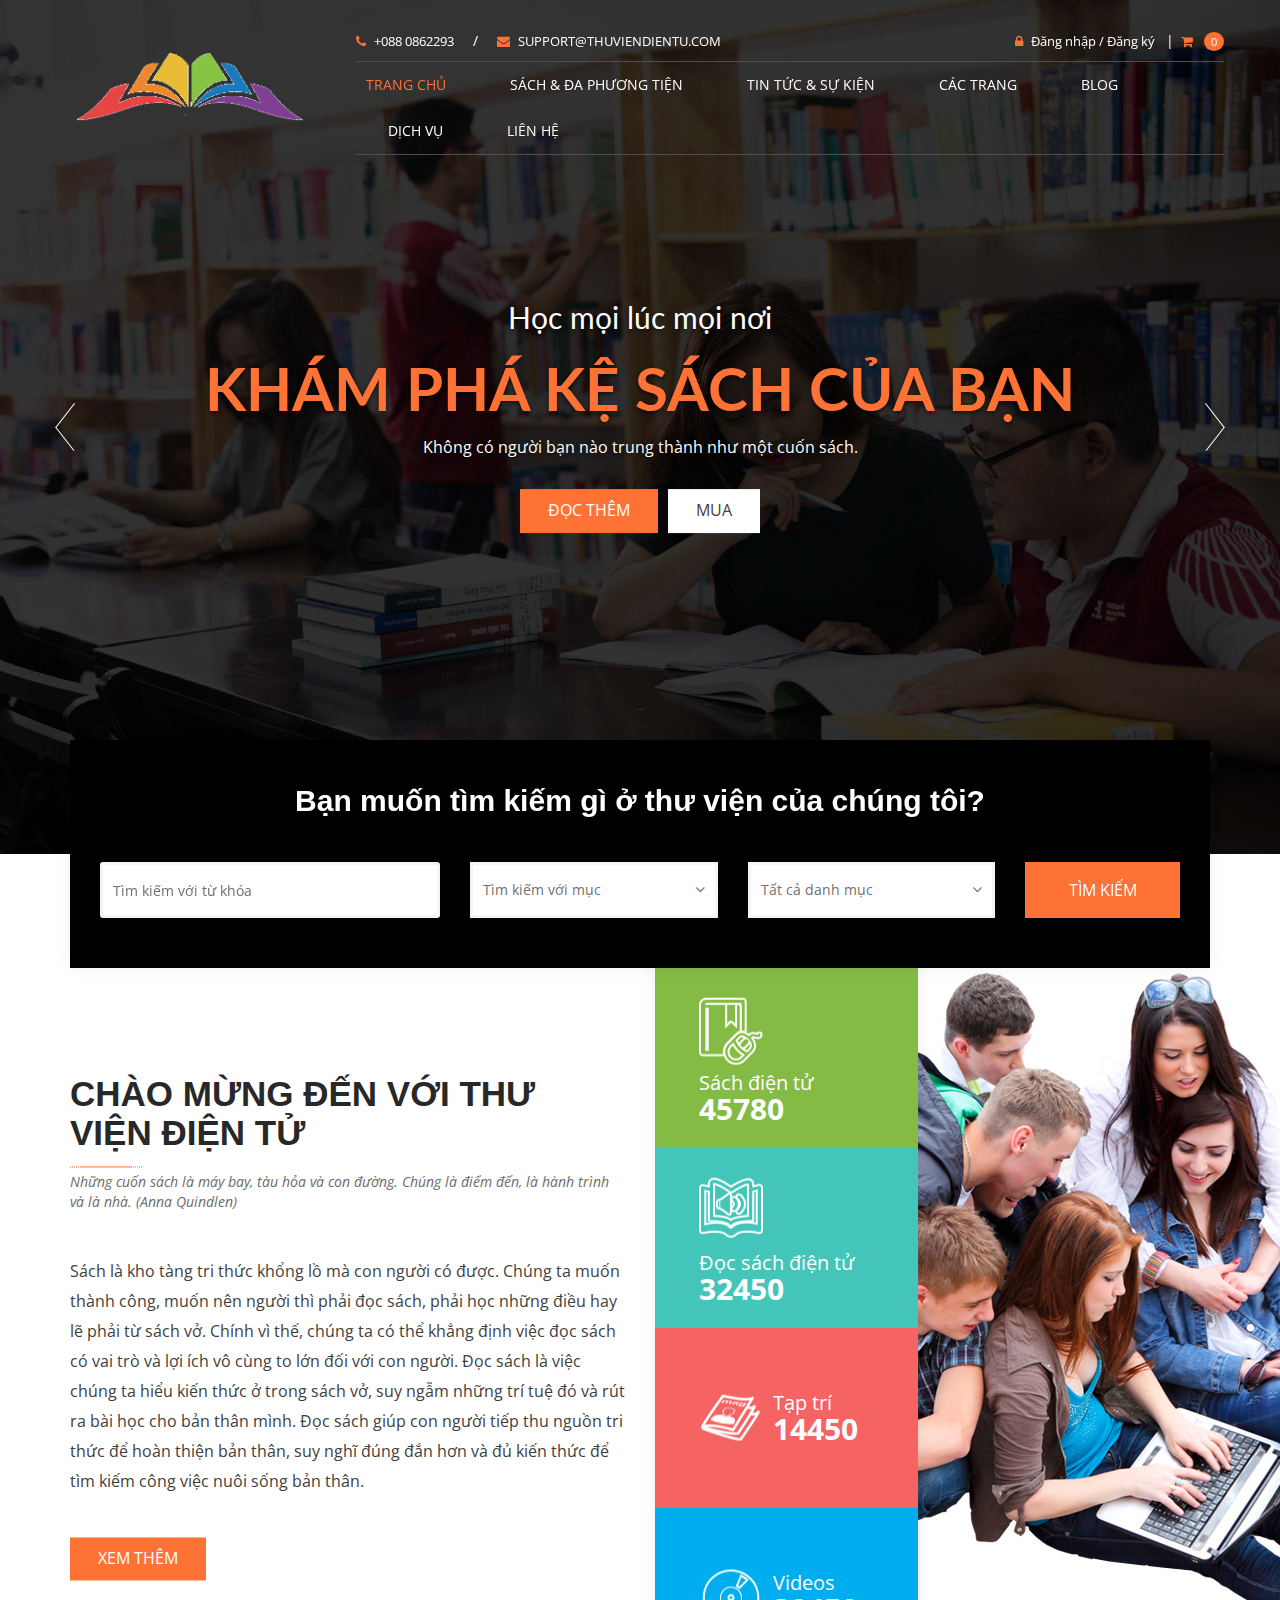
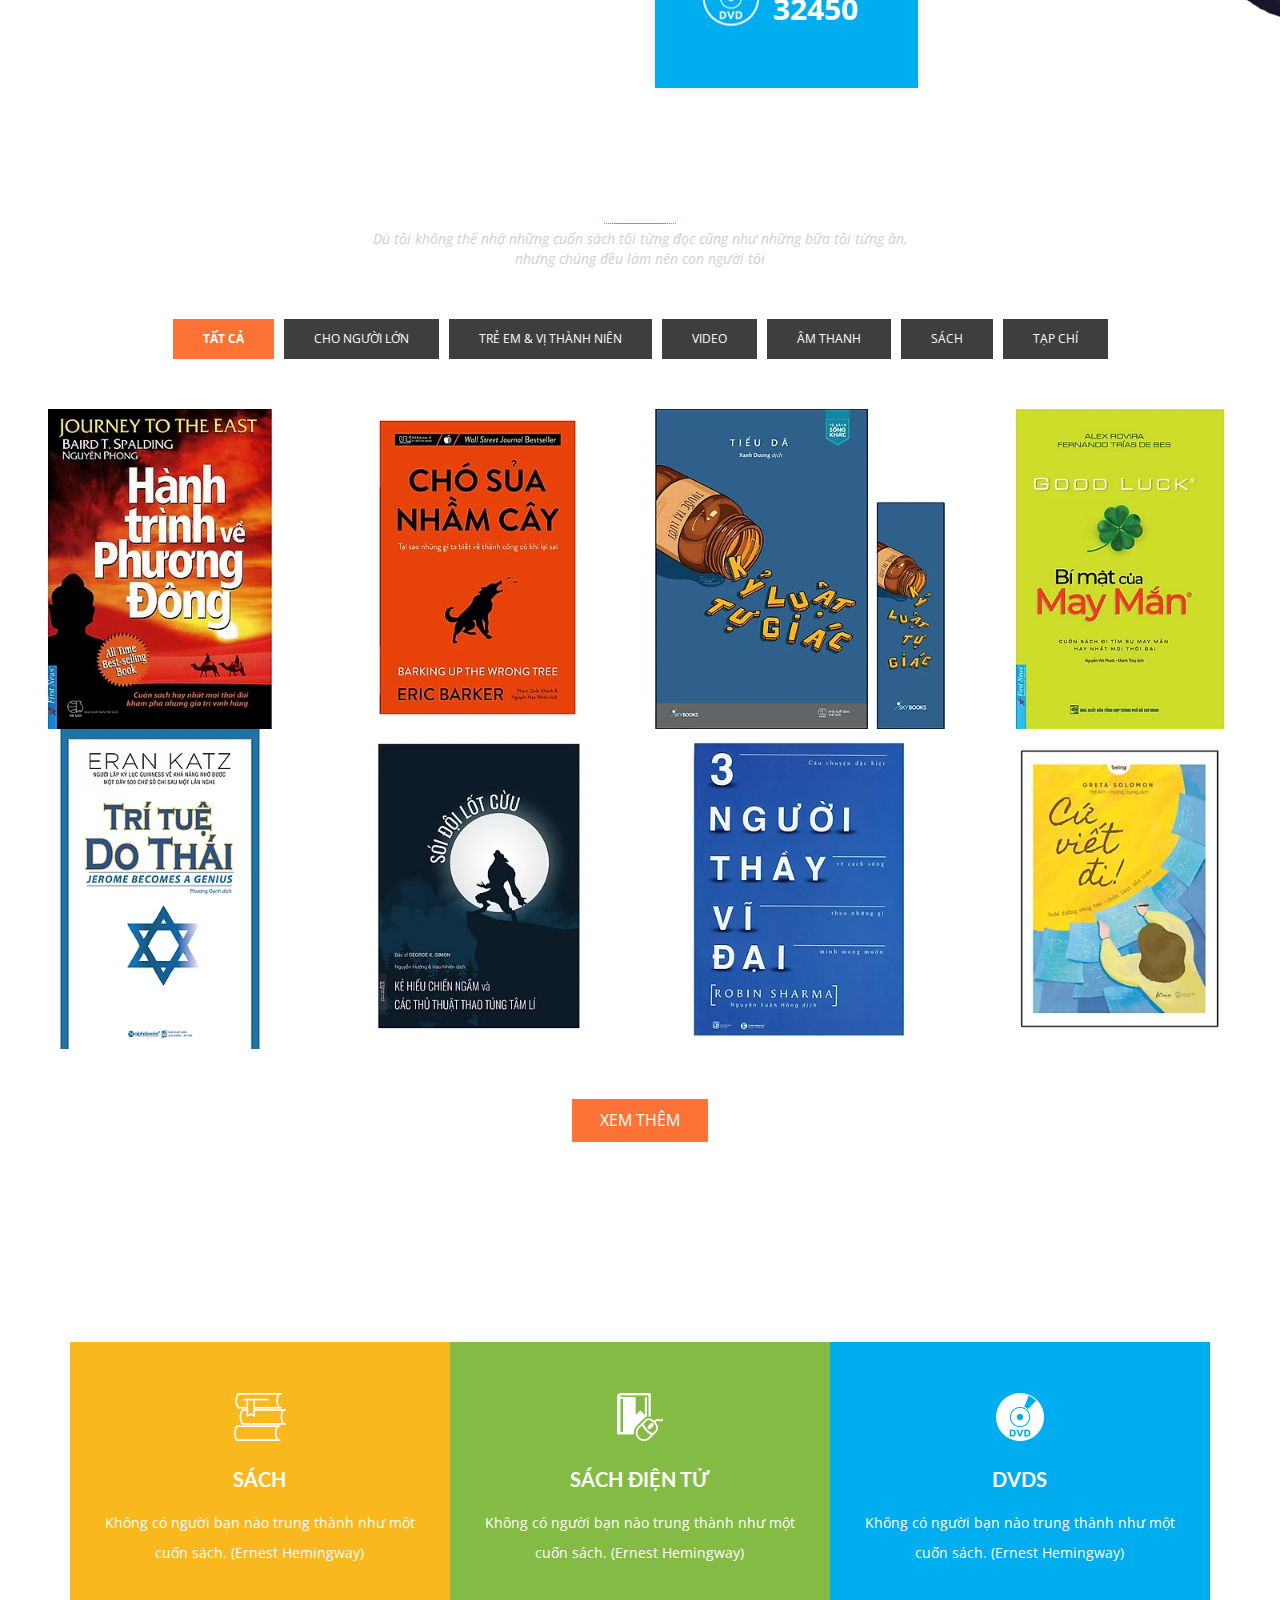
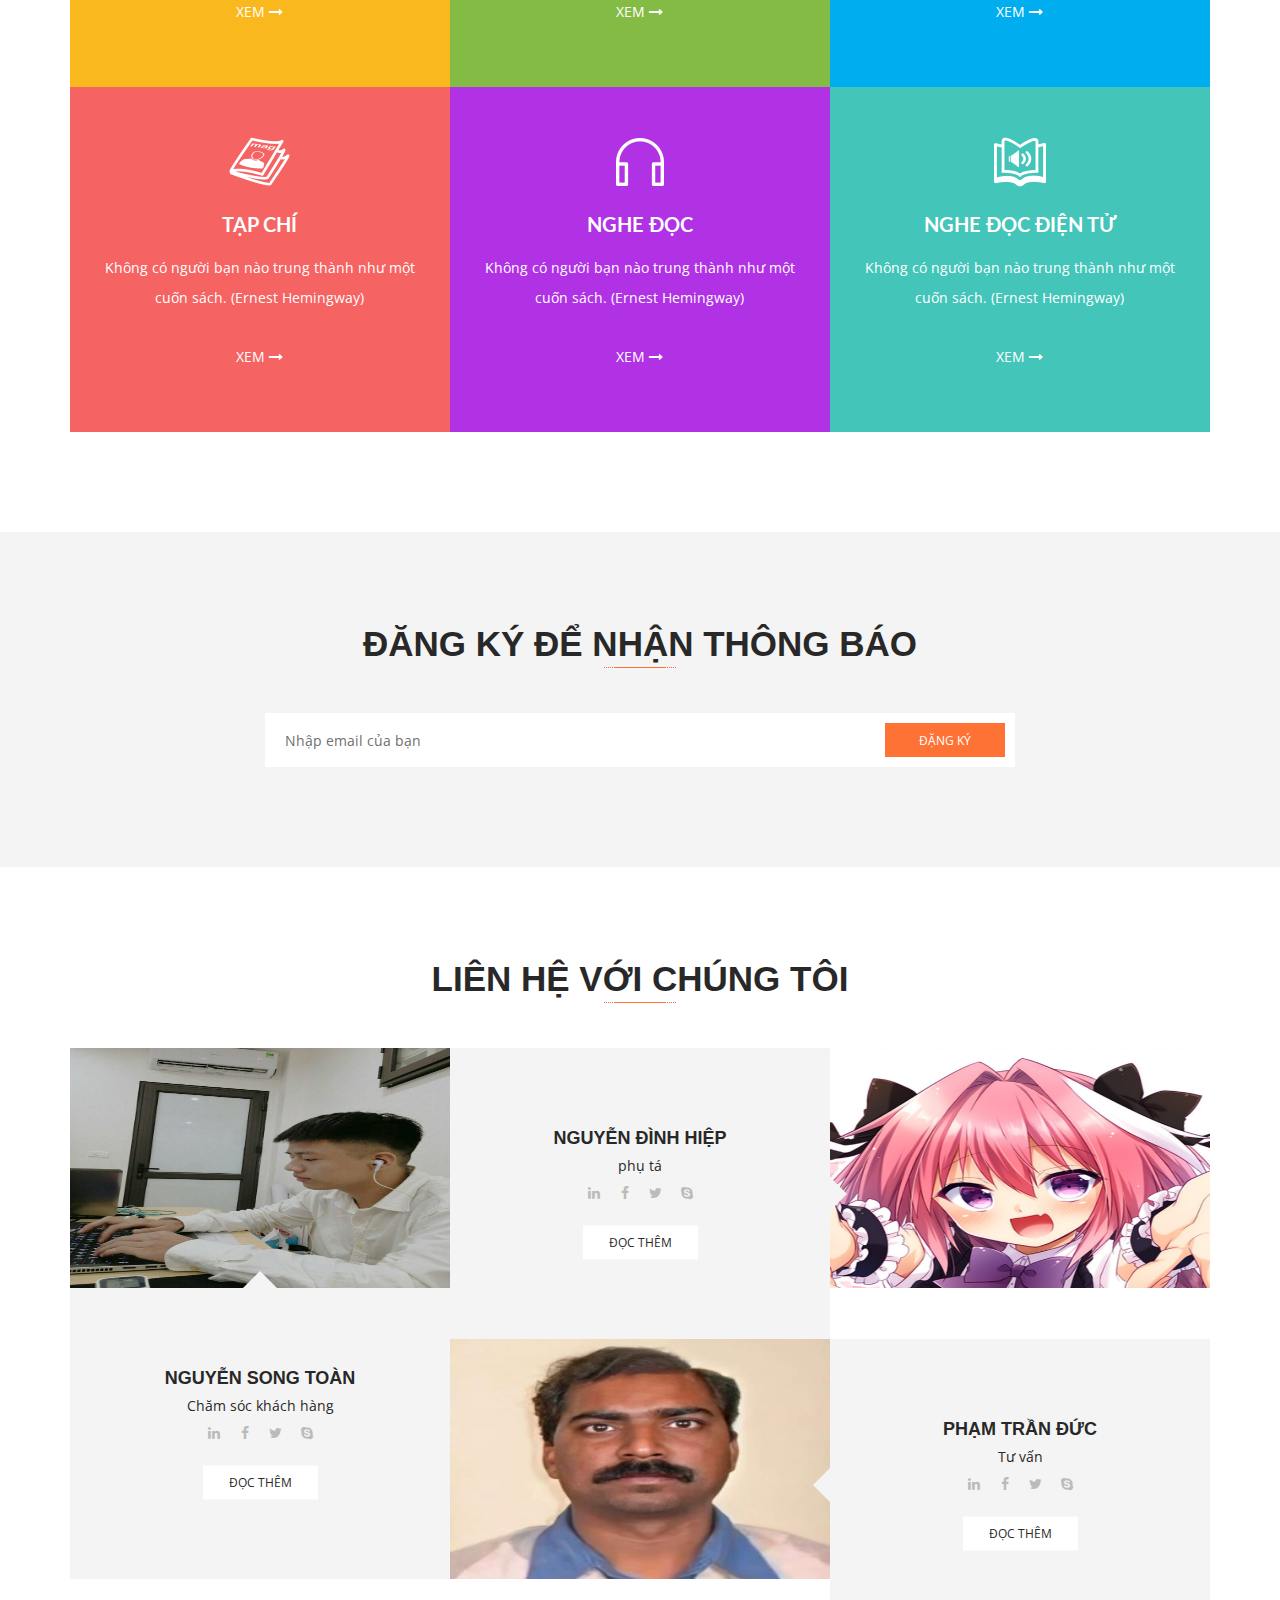
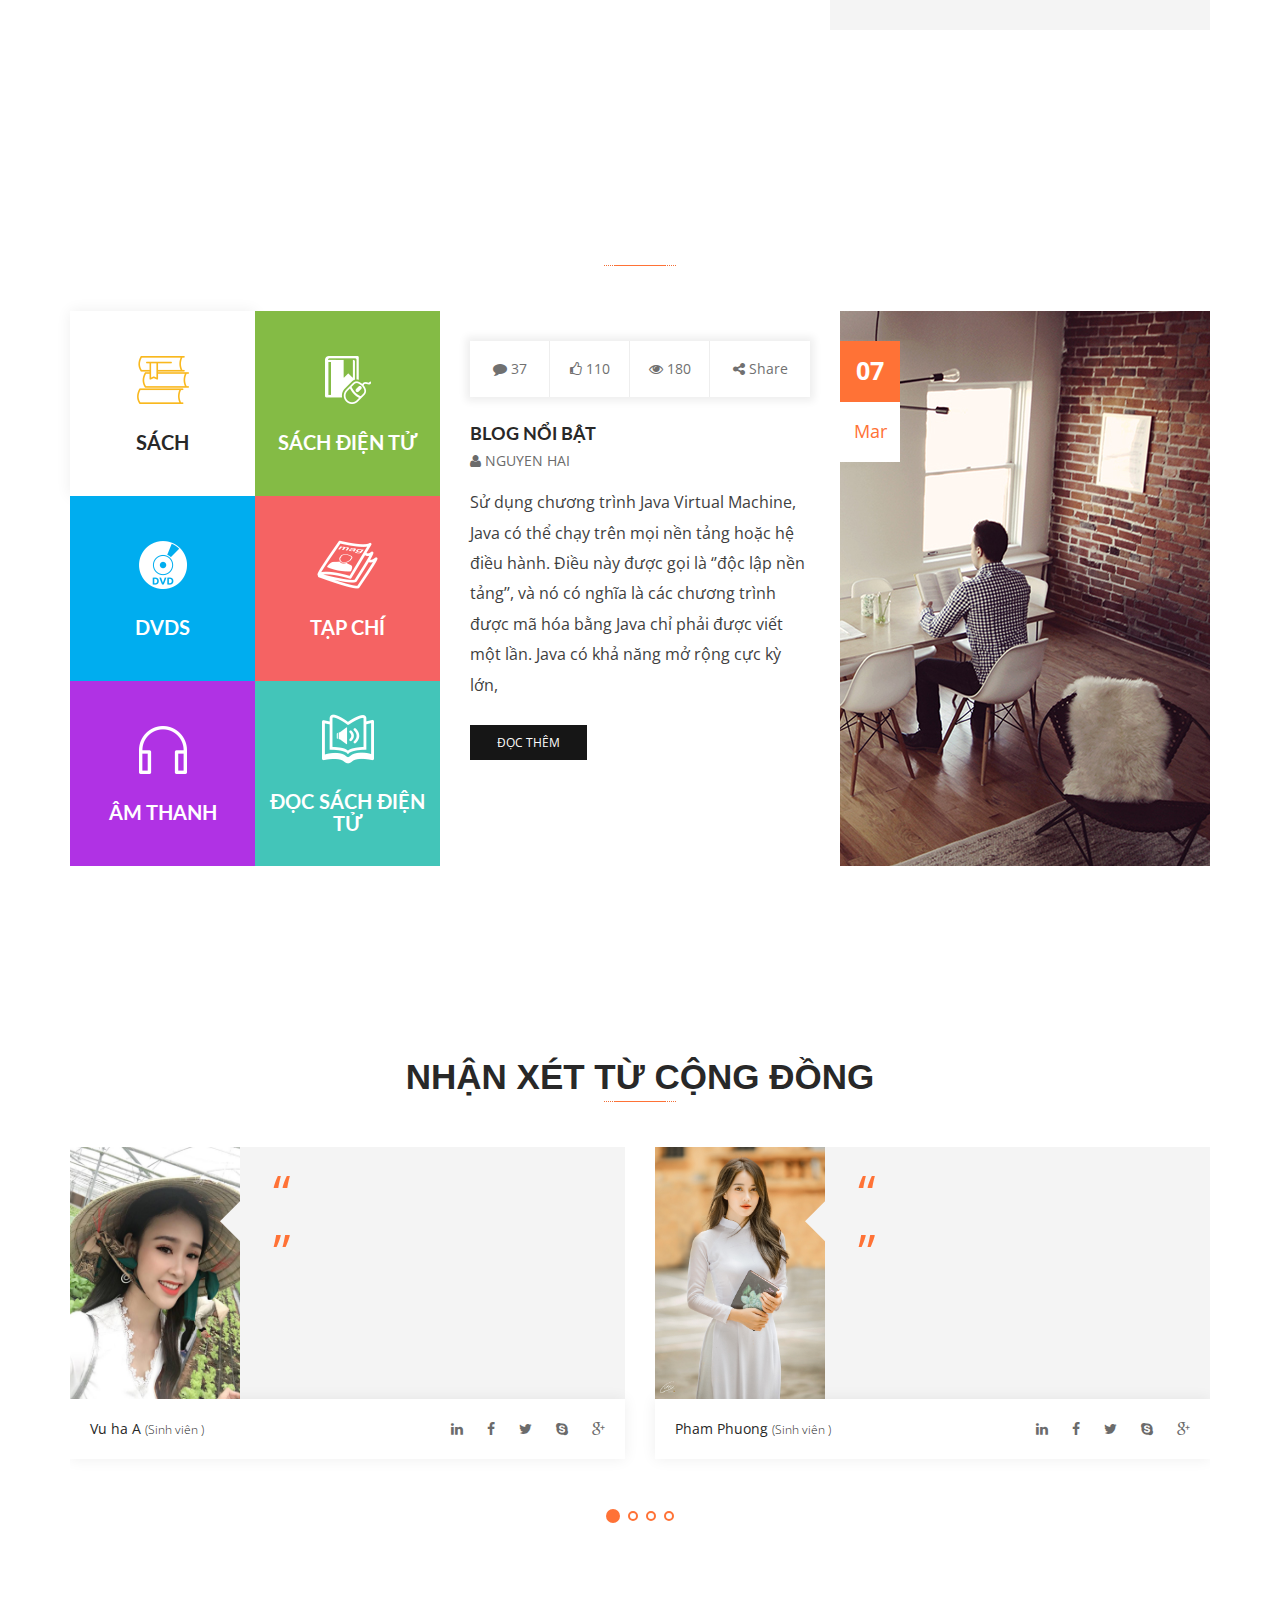
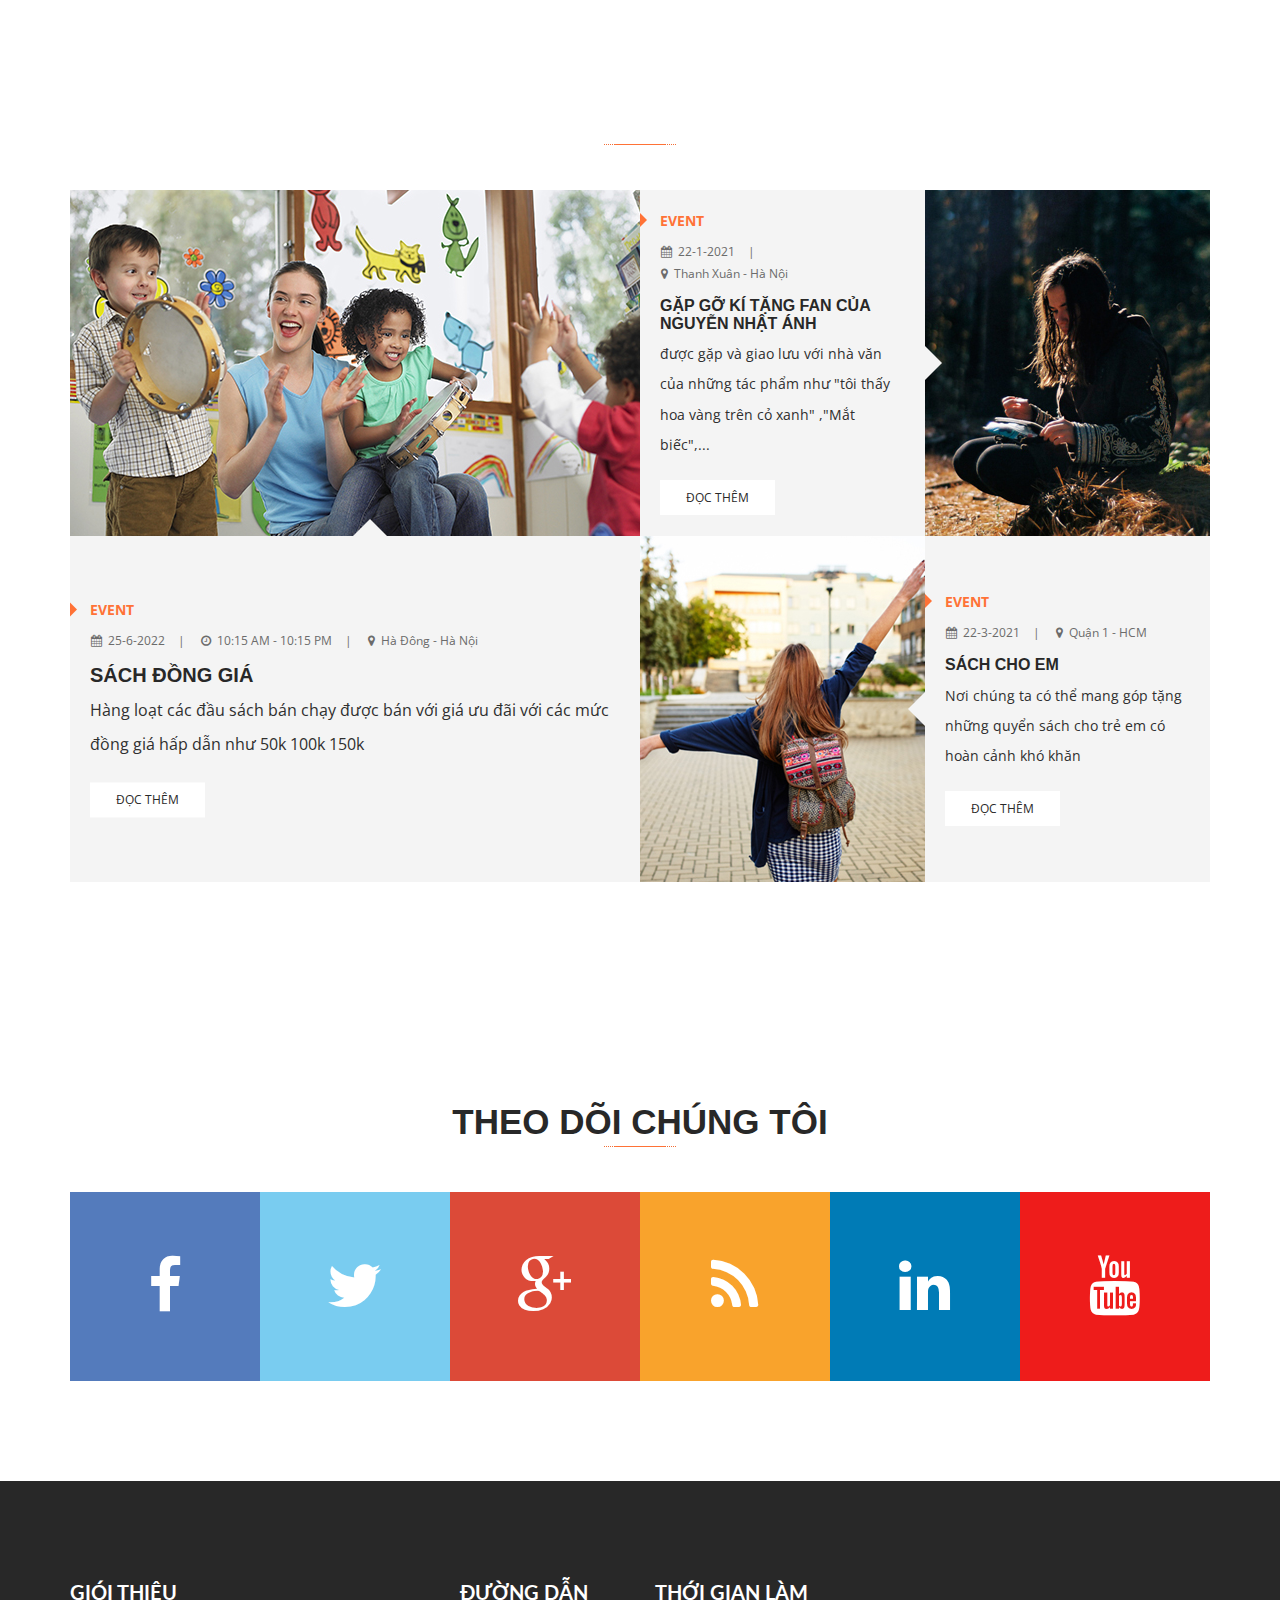
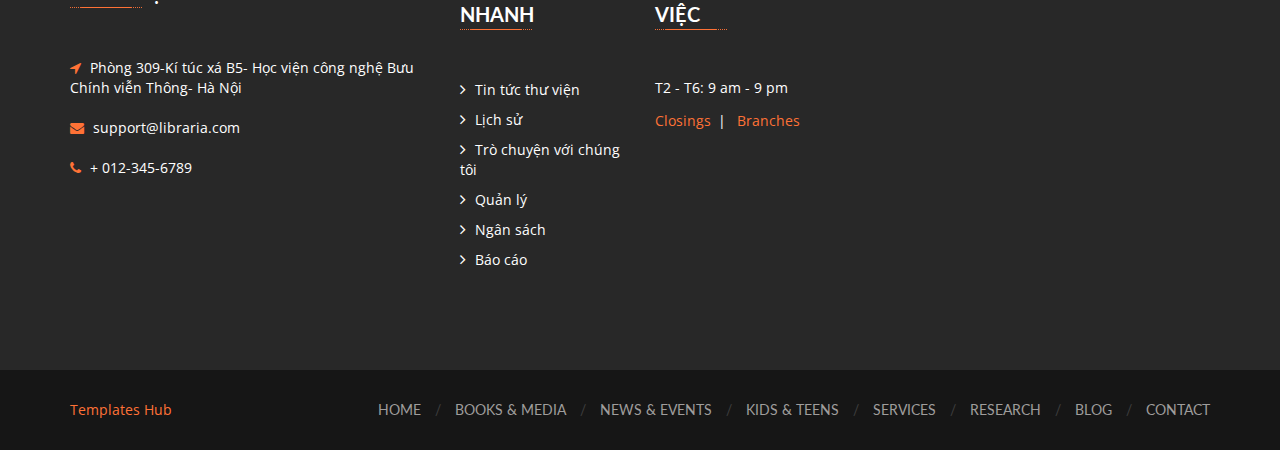
<file: index.html>
<!DOCTYPE html>
<html lang="zxx">
    

<head>        
        
        <!-- Meta -->
        <meta charset="utf-8" />
        
        <meta name="viewport" content="width=device-width,initial-scale=1,minimum-scale=1">
        
        <!-- Title -->
        <title>..:: LIBRARIA ::..</title>
        
        <!-- Favicon -->
        <link href="images/favicon.ico" rel="icon" type="image/x-icon" />
        
        <!-- Fonts -->
        <link href="https://fonts.googleapis.com/css?family=Open+Sans:300,300i,400,400i,600,600i,700,700i,800,800i%7CLato:100,100i,300,300i,400,400i,700,700i,900,900i" rel="stylesheet" />
        <link href="css/font-awesome.min.css" rel="stylesheet" type="text/css" />
        
        <!-- Mobile Menu -->
        <link href="css/mmenu.css" rel="stylesheet" type="text/css" />
        <link href="css/mmenu.positioning.css" rel="stylesheet" type="text/css" />
        
        <!-- Stylesheet -->
        <link href="style.css" rel="stylesheet" type="text/css" />
        
        <!-- HTML5 shim and Respond.js for IE8 support of HTML5 elements and media queries -->
        <!-- WARNING: Respond.js doesn't work if you view the page via file:// -->
        <!--[if lt IE 9]>
        <script src="js/html5shiv.min.js"></script>
        <script src="js/respond.min.js"></script>
        <![endif]-->
    </head>
    
    <body>
        
        <!-- Start: Header Section -->
        <header id="header-v1" class="navbar-wrapper">
            <div class="container">
                <div class="row">
                    <nav class="navbar navbar-default">
                        <div class="row">
                            <div class="col-md-3">
                                <div class="navbar-header">
                                    <div class="navbar-brand">
                                        <h1>
                                            <a href="index-2.html">
                                                <img src="images/libraria-logo-v1.png" alt="LIBRARIA" />
                                            </a>
                                        </h1>
                                    </div>
                                </div>
                            </div>
                            <div class="col-md-9">
                                <!-- Header Topbar -->
                                <div class="header-topbar hidden-sm hidden-xs">
                                    <div class="row">
                                        <div class="col-sm-6">
                                            <div class="topbar-info">
                                                <a href="tel:+61-3-8376-6284"><i class="fa fa-phone"></i>+088 0862293</a>
                                                <span>/</span>
                                                <a href="mailto:support@libraria.com"><i class="fa fa-envelope"></i>support@thuviendientu.com</a>
                                            </div>
                                        </div>
                                        <div class="col-sm-6">
                                            <div class="topbar-links">
                                                <a href="signin.html"><i class="fa fa-lock"></i>Đăng nhập / Đăng ký</a>
                                                <span>|</span>
                                                <div class="header-cart dropdown">
                                                    <a data-toggle="dropdown" class="dropdown-toggle" href="#">
                                                        <i class="fa fa-shopping-cart"></i>
                                                        <small>0</small>
                                                    </a>
                                                    <div class="dropdown-menu cart-dropdown">
                                                        <ul>
                                                            <li class="clearfix">
                                                                <img src="images/header-cart-image-01.jpg" alt="cart item" />
                                                                <div class="item-info">
                                                                    <div class="name">
                                                                        <a href="#">The Great Gatsby</a>
                                                                    </div>
                                                                    <div class="author"><strong>Author:</strong> F. Scott Fitzgerald</div>
                                                                    <div class="price">1 X $10.00</div>
                                                                </div>
                                                                <a class="remove" href="#"><i class="fa fa-trash-o"></i></a>
                                                            </li>
                                                            <li class="clearfix">
                                                                <img src="images/header-cart-image-02.jpg" alt="cart item" />
                                                                <div class="item-info">
                                                                    <div class="name">
                                                                        <a href="#">The Great Gatsby</a>
                                                                    </div>
                                                                    <div class="author"><strong>Author:</strong> F. Scott Fitzgerald</div>
                                                                    <div class="price">1 X $10.00</div>
                                                                </div>
                                                                <a class="remove" href="#"><i class="fa fa-trash-o"></i></a>
                                                            </li>
                                                            <li class="clearfix">
                                                                <img src="images/header-cart-image-03.jpg" alt="cart item" />
                                                                <div class="item-info">
                                                                    <div class="name">
                                                                        <a href="#">The Great Gatsby</a>
                                                                    </div>
                                                                    <div class="author"><strong>Author:</strong> F. Scott Fitzgerald</div>
                                                                    <div class="price">1 X $10.00</div>
                                                                </div>
                                                                <a class="remove" href="#"><i class="fa fa-trash-o"></i></a>
                                                            </li>
                                                        </ul>
                                                        <div class="cart-total">
                                                            <div class="title">SubTotal</div>
                                                            <div class="price">$30.00</div>
                                                        </div>
                                                        <div class="cart-buttons">
                                                            <a href="cart.html" class="btn btn-dark-gray">View Cart</a>
                                                            <a href="checkout.html" class="btn btn-primary">Checkout</a>
                                                        </div>
                                                    </div>
                                                </div>
                                            </div>
                                        </div>
                                    </div>
                                </div>
                                <div class="navbar-collapse hidden-sm hidden-xs">
                                    <ul class="nav navbar-nav">
                                        <li class="dropdown active">
                                            <a data-toggle="dropdown" class="dropdown-toggle disabled" href="index-2.html">Trang chủ</a>
                                            <ul class="dropdown-menu">
                                                <li><a href="index-2.html">Trang chủ 1</a></li>
                                                <li><a href="home-v2.html">Trang chủ 2</a></li>
                                                <li><a href="home-v3.html">Trang chủ 3</a></li>
                                            </ul>
                                        </li>
                                        <li class="dropdown">
                                            <a data-toggle="dropdown" class="dropdown-toggle disabled" href="books-media-list-view.html">Sách &amp; Đa phương tiện</a>
                                            <ul class="dropdown-menu">
                                                <li><a href="books-media-list-view.html">Sách &amp;Xem đa phương tiện</a></li>
                                                <li><a href="books-media-gird-view-v1.html">Sách &amp; Đa phương tiện dạng lưới 1</a></li>
                                                <li><a href="books-media-gird-view-v2.html">Sách &amp; Đa phương tiện dạng lưới 2</a></li>
                                                <li><a href="books-media-detail-v1.html">Sách &amp; Đa phương tiện dạng lưới 3</a></li>
                                                <li><a href="books-media-detail-v2.html">Sách &amp; Đa phương tiện dạng lưới 4</a></li>
                                            </ul>
                                        </li>
                                        <li class="dropdown">
                                            <a data-toggle="dropdown" class="dropdown-toggle disabled" href="news-events-list-view.html">Tin tức &amp; Sự kiện</a>
                                            <ul class="dropdown-menu">
                                                <li><a href="news-events-list-view.html">Tin tức &amp; Danh sách sự kiện</a></li>
                                                <li><a href="news-events-detail.html">Tin tức &amp; Chi tiết sự kiện</a></li>
                                            </ul>
                                        </li>
                                        <li class="dropdown">
                                            <a data-toggle="dropdown" class="dropdown-toggle disabled" href="#">Các trang</a>
                                            <ul class="dropdown-menu">
                                                <li><a href="cart.html">Giỏ hàng</a></li>
                                                <li><a href="checkout.html">Thanh toán</a></li>
                                                <li><a href="signin.html">Đăng nhập/Đăng kí</a></li>
                                                <li><a href="404.html">404/lỗi</a></li>
                                            </ul>
                                        </li>
                                        <li class="dropdown">
                                            <a data-toggle="dropdown" class="dropdown-toggle disabled" href="blog.html">Blog</a>
                                            <ul class="dropdown-menu">
                                                <li><a href="blog.html">Tất cả blog</a></li>
                                                <li><a href="blog-detail.html">Chi tiết blog</a></li>
                                            </ul>
                                        </li>
                                        <li><a href="services.html">Dịch vụ</a></li>
                                        <li><a href="contact.html">Liên hệ</a></li>
                                    </ul>
                                </div>
                            </div>
                        </div>
                        <div class="mobile-menu hidden-lg hidden-md">
                            <a href="#mobile-menu"><i class="fa fa-navicon"></i></a>
                            <div id="mobile-menu">
                                <ul>
                                    <li class="mobile-title">
                                        <h4>Navigation</h4>
                                        <a href="#" class="close"></a>
                                    </li>
                                    <li>
                                        <a href="index-2.html">Trang chủ</a>
                                        <ul>
                                            <li><a href="index-2.html">Trang chủ 1</a></li>
                                            <li><a href="home-v2.html">Trang chủ 2</a></li>
                                            <li><a href="home-v3.html">Trang chủ 3</a></li>
                                        </ul>
                                    </li>
                                    <li>
                                        <a href="books-media-list-view.html">Sách &amp; Đa phương tiện</a>
                                        <ul>
                                            <li><a href="books-media-list-view.html">Sách &amp; Xem đa phương tiện</a></li>
                                            <li><a href="books-media-gird-view-v1.html">Sách &amp; Đa phương tiện dạng lưới 1</a></li>
                                            <li><a href="books-media-gird-view-v2.html">Sách &amp; Đa phương tiện dạng lưới 2</a></li>
                                            <li><a href="books-media-detail-v1.html">Sách &amp; Đa phương tiện dạng lưới 3</a></li>
                                            <li><a href="books-media-detail-v2.html">Sách &amp; Đa phương tiện dạng lưới 4</a></li>
                                        </ul>
                                    </li>
                                    <li>
                                        <a href="news-events-list-view.html">Tin tức &amp; Sự kiện</a>
                                        <ul>
                                            <li><a href="news-events-list-view.html">Tin tức &amp; Tất cả sự kiện</a></li>
                                            <li><a href="news-events-detail.html">Tin tức &amp; Ch tiết sự kiện</a></li>
                                        </ul>
                                    </li>
                                    <li>
                                        <a href="#">Các trang</a>
                                        <ul>
                                            <li><a href="cart.html">Giỏ hàng</a></li>
                                            <li><a href="checkout.html">Thanh toán</a></li>
                                            <li><a href="signin.html">Đăng nhập/Đăng ký</a></li>
                                            <li><a href="404.html">404/lỗi</a></li>
                                        </ul>
                                    </li>
                                    <li>
                                        <a href="blog.html">Blog</a>
                                        <ul>
                                            <li><a href="blog.html">Tất cả Blog</a></li>
                                            <li><a href="blog-detail.html">chi tiết Blog</a></li>
                                        </ul>
                                    </li>
                                    <li><a href="services.html">Các dịch vụ</a></li>
                                    <li><a href="contact.html">Liên hệ</a></li>
                                </ul>
                            </div>
                        </div>
                    </nav>
                </div>
            </div>
        </header>
        <!-- End: Header Section -->
        
        <!-- Start: Slider Section -->
        <div data-ride="carousel" class="carousel slide" id="home-v1-header-carousel">
            
            <!-- Carousel slides -->
            <div class="carousel-inner">
                <div class="item active">
                    <figure>
                        <img alt="Home Slide" src="./images/sinhviendocsach.jpg">
                    </figure>
                    <div class="container">
                        <div class="carousel-caption">
                            <h3>Học mọi lúc mọi nơi</h3>
                            <h2>Khám phá kệ sách của bạn</h2>
                            <p>Không có người bạn nào trung thành như một cuốn sách.</p>
                            <div class="slide-buttons hidden-sm hidden-xs">    
                                <a href="#" class="btn btn-primary">Đọc thêm</a>
                                <a href="#" class="btn btn-default">Mua</a>
                            </div>
                        </div>
                    </div>
                </div>
                <div class="item">
                    <figure>
                        <img alt="Home Slide" src="images/header-slider/home-v1/header-slide.jpg" />
                    </figure>
                    <div class="container">
                        <div class="carousel-caption">
                            <h3>Học mọi lúc mọi nơi</h3>
                            <h2>Khám phá kệ sách của bạn</h2>
                            <p>“Mỗi cuốn sách là một giấc mơ mà bạn cầm trên tay.”</p>
                            <div class="slide-buttons hidden-sm hidden-xs">    
                                <a href="#" class="btn btn-primary">Đọc thêm</a>
                                <a href="#" class="btn btn-default">Mua</a>
                            </div>
                        </div>
                    </div>
                </div>
                <div class="item">
                    <figure>
                        <img alt="Home Slide" src="images/header-slider/home-v1/header-slide.jpg" />
                    </figure>
                    <div class="container">
                        <div class="carousel-caption">
                            <h3>Học mọi lúc mọi nơi</h3>
                            <h2>Khám phá kệ sách của bạn</h2>
                            <p>Cuộc đời ta thay đổi theo hai cách: qua những người ta gặp và qua những cuốn sách ta đọc</p>
                            <div class="slide-buttons hidden-sm hidden-xs">    
                                <a href="#" class="btn btn-primary">Đọc thêm</a>
                                <a href="#" class="btn btn-default">Mua</a>
                            </div>
                        </div>
                    </div>
                </div>
            </div>
            
            <!-- Controls -->
            <a class="left carousel-control" href="#home-v1-header-carousel" data-slide="prev"></a>
            <a class="right carousel-control" href="#home-v1-header-carousel" data-slide="next"></a>
        </div>
        <!-- End: Slider Section -->
        
        <!-- Start: Search Section -->
        <section class="search-filters">
            <div class="container">
                <div class="filter-box">
                    <h3>Bạn muốn tìm kiếm gì ở thư viện của chúng tôi?</h3>
                    <form action="http://libraria.demo.presstigers.com/index.html" method="get">
                        <div class="col-md-4 col-sm-6">
                            <div class="form-group">
                                <label class="sr-only" for="keywords">Tìm kiếm với từ khóa</label>
                                <input class="form-control" placeholder="Tìm kiếm với từ khóa" id="keywords" name="keywords" type="text">
                            </div>
                        </div>
                        <div class="col-md-3 col-sm-6">
                            <div class="form-group">
                                <select name="catalog" id="catalog" class="form-control">
                                    <option>Tìm kiếm với mục</option>
                                    <option>Mục 01</option>
                                    <option>Mục 02</option>
                                    <option>Mục 03</option>
                                    <option>Mục 04</option>
                                    <option>Mục 05</option>
                                </select>
                            </div>
                        </div>
                        <div class="col-md-3 col-sm-6">
                            <div class="form-group">
                                <select name="category" id="category" class="form-control">
                                    <option>Tất cả danh mục</option>
                                    <option>Mục 1</option>
                                    <option>Mục 2</option>
                                    <option>Mục 3</option>
                                    <option>Mục 4</option>
                                    <option>Mục 5</option>
                                </select>
                            </div>
                        </div>
                        <div class="col-md-2 col-sm-6">
                            <div class="form-group">
                                <input class="form-control" type="submit" value="Tìm kiếm">
                            </div>
                        </div>
                    </form>
                </div>
            </div>
        </section>
        <!-- End: Search Section -->
        
        <!-- Start: Welcome Section -->
        <section class="welcome-section">
            <div class="container">
                <div class="row">
                    <div class="col-md-6">
                        <div class="welcome-wrap">
                            <div class="welcome-text">
                                <h2 class="section-title">Chào mừng đến với thư viện điện tử</h2>
                                <span class="underline left"></span>
                                <p class="lead">Những cuốn sách là máy bay, tàu hỏa và con đường. Chúng là điểm đến, là hành trình và là nhà. (Anna Quindlen)</p>
                                <p>Sách là kho tàng tri thức khổng lồ mà con người có được. Chúng ta muốn thành công, muốn nên người thì phải đọc sách, phải học những điều hay lẽ phải từ sách vở. Chính vì thế, chúng ta có thể khẳng định việc đọc sách có vai trò và lợi ích vô cùng to lớn đối với con người. Đọc sách là việc chúng ta hiểu kiến thức ở trong sách vở, suy ngẫm những trí tuệ đó và rút ra bài học cho bản thân mình. Đọc sách giúp con người tiếp thu nguồn tri thức để hoàn thiện bản thân, suy nghĩ đúng đắn hơn và đủ kiến thức để tìm kiếm công việc nuôi sống bản thân.</p>
                                <a class="btn btn-primary" href="#">Xem thêm </a>
                            </div>
                        </div>
                    </div>
                    <div class="col-md-3">
                        <div class="facts-counter">
                            <ul>
                                <li class="bg-light-green">
                                    <div class="fact-item">
                                        <div class="fact-icon">
                                            <i class="ebook"></i>
                                        </div>
                                        <span>Sách điện tử<strong class="fact-counter">45780</strong></span>
                                    </div>
                                </li>
                                <li class="bg-green">
                                    <div class="fact-item">
                                        <div class="fact-icon">
                                            <i class="eaudio"></i>
                                        </div>
                                        <span>Đọc sách điện tử<strong class="fact-counter">32450</strong></span>
                                    </div>
                                </li>
                                <li class="bg-red">
                                    <div class="fact-item">
                                        <div class="fact-icon">
                                            <i class="magazine"></i>
                                        </div>
                                        <span>Tạp trí<strong class="fact-counter">14450</strong></span>
                                    </div>
                                </li>
                                <li class="bg-blue">
                                    <div class="fact-item">
                                        <div class="fact-icon">
                                            <i class="videos"></i>
                                        </div>
                                        <span>Videos<strong class="fact-counter">32450</strong></span>
                                    </div>
                                </li>
                            </ul>
                        </div>
                    </div>
                </div>
            </div>
            <div class="welcome-image"></div>
        </section>
        <!-- End: Welcome Section -->
        
        <!-- Start: Category Filter -->
        <section class="category-filter section-padding">
            <div class="container">
                <div class="center-content">
                    <div class="row">
                        <div class="col-md-6 col-md-offset-3">
                            <h2 class="section-title">Kiểm tra cập nhập</h2>
                            <span class="underline center"></span>
                            <p class="lead">Dù tôi không thể nhớ những cuốn sách tôi từng đọc cũng như những bữa tôi từng ăn, nhưng chúng đều làm nên con người tôi</p>
                        </div>
                    </div>
                </div>
                <div class="filter-buttons">
                    <div class="filter btn" data-filter="all">Tất cả</div>
                    <div class="filter btn" data-filter=".adults">Cho người lớn</div>
                    <div class="filter btn" data-filter=".kids-teens">Trẻ em &amp; Vị thành niên</div>
                    <div class="filter btn" data-filter=".video">Video</div>
                    <div class="filter btn" data-filter=".audio">Âm thanh</div>
                    <div class="filter btn" data-filter=".books">Sách</div>
                    <div class="filter btn" data-filter=".magazines">Tạp chí</div>
                </div>
            </div>
            <div id="category-filter">
                <ul class="category-list">
                    <li class="category-item adults">
                        <figure>
                            <img src="images/hanhtrinhphuongdong.webp" alt="New Releaase" />
                            <figcaption class="bg-orange">
                                <div class="info-block">
                                    <h4>Hành trình phương đông</h4>
                                    <span class="author"><strong>Tác giả:</strong> Baird T. Spalding</span>
                                    <span class="author"><strong>ISBN:</strong> 9781581573268</span>
                                    <div class="rating">
                                        <span>☆</span>
                                        <span>☆</span>
                                        <span>☆</span>
                                        <span>☆</span>
                                        <span>☆</span>
                                    </div>
                                    <p>
                                        Một trong những tác phẩm đương đại độc đáo nhất về văn hoá phương Đông. Hành trình về phương Đông kể về những trải nghiệm của một đoàn khoa học gồm các chuyên gia hàng đầu của Hội Khoa Học Hoàng Gia Anh được cử sang Ấn Độ nghiên cứu về huyền học và những khả năng siêu nhiên của con người. Suốt hai năm trời rong ruổi khắp các đền chùa Ấn Độ, chúng kiến nhiều pháp luật, nhiều cảnh mê tín dị đoan, thậm chí lừa đảủa nhiều pháp sư, đạo sĩọ được tiếp xúc với những vị thế, họ được chứng kiến, trải nghiệm, hiểu biết sâu sắc về các khoa học cổ xưa và bí truyền của văn hóa Ấn Độ như Yoga, thiền định, thuật chiêm duyên, nghiệp báo, luật nhân quả, cõi sống và cõi chế
                                    </p>
                                    <a href="#">Đọc thêm <i class="fa fa-long-arrow-right"></i></a>
                                    <ol>
                                        <li>
                                            <a href="#">
                                                <i class="fa fa-shopping-cart"></i>
                                            </a>
                                        </li>
                                        <li>
                                            <a href="#">
                                                <i class="fa fa-heart"></i>
                                            </a>
                                        </li>
                                        <li>
                                            <a href="#">
                                                <i class="fa fa-envelope"></i>
                                            </a>
                                        </li>
                                        <li>
                                            <a href="#">
                                                <i class="fa fa-share-alt"></i>
                                            </a>
                                        </li>
                                        <li>
                                            <a href="#">
                                                <i class="fa fa-search"></i>
                                            </a>
                                        </li>
                                    </ol>
                                </div>
                            </figcaption>
                        </figure>
                    </li>
                    <li class="category-item kids-teens">
                        <figure>
                            <img src="images/chosuanamcay.webp" alt="New Releaase" />
                            <figcaption class="bg-orange">
                                <div class="info-block">
                                    <h4>Chó sủa nhầm cây</h4>
                                    <span class="author"><strong>Dịch giả:</strong> Phạm Quốc Khánh - Nguyễn Hạo Nhiên</span>
                                    <span class="author"><strong>ISBN:</strong> 9781581573268</span>
                                    <div class="rating">
                                        <span>☆</span>
                                        <span>☆</span>
                                        <span>☆</span>
                                        <span>☆</span>
                                        <span>☆</span>
                                    </div>
                                    <p>Các thủ khoa hiếm khi trở thành triệu phú, và nhược điểm lớn nhất có khi lại là ưu điểm tuyệt vời nhất mà ai ai cũng khao khát sở hữu.</p>
                                    <a href="#">Đọc thêm <i class="fa fa-long-arrow-right"></i></a>
                                    <ol>
                                        <li>
                                            <a href="#">
                                                <i class="fa fa-shopping-cart"></i>
                                            </a>
                                        </li>
                                        <li>
                                            <a href="#">
                                                <i class="fa fa-heart"></i>
                                            </a>
                                        </li>
                                        <li>
                                            <a href="#">
                                                <i class="fa fa-envelope"></i>
                                            </a>
                                        </li>
                                        <li>
                                            <a href="#">
                                                <i class="fa fa-share-alt"></i>
                                            </a>
                                        </li>
                                        <li>
                                            <a href="#">
                                                <i class="fa fa-search"></i>
                                            </a>
                                        </li>
                                    </ol>
                                </div>
                            </figcaption>
                        </figure>
                    </li>
                    <li class="category-item video">
                        <figure>
                            <img src="images/kyluattugiac.webp" alt="New Releaase" />
                            <figcaption class="bg-orange">
                                <div class="info-block">
                                    <h4>Kỷ luật tự giác</h4>
                                    <span class="author"><strong>Dịch giả:</strong> Xanh Dương</span>
                                    <span class="author"><strong>ISBN:</strong> 9781581573268</span>
                                    <div class="rating">
                                        <span>☆</span>
                                        <span>☆</span>
                                        <span>☆</span>
                                        <span>☆</span>
                                        <span>☆</span>
                                    </div>
                                    <p>Theo bạn thì, thế nào là tự do?

                                        Là có thể nằm ườn trên ghế sô pha xem phim, ôm điện thoại lướt mạng cả ngày?.</p>
                                    <a href="#">Đọc thêm <i class="fa fa-long-arrow-right"></i></a>
                                    <ol>
                                        <li>
                                            <a href="#">
                                                <i class="fa fa-shopping-cart"></i>
                                            </a>
                                        </li>
                                        <li>
                                            <a href="#">
                                                <i class="fa fa-heart"></i>
                                            </a>
                                        </li>
                                        <li>
                                            <a href="#">
                                                <i class="fa fa-envelope"></i>
                                            </a>
                                        </li>
                                        <li>
                                            <a href="#">
                                                <i class="fa fa-share-alt"></i>
                                            </a>
                                        </li>
                                        <li>
                                            <a href="#">
                                                <i class="fa fa-search"></i>
                                            </a>
                                        </li>
                                    </ol>
                                </div>
                            </figcaption>
                        </figure>
                    </li>
                    <li class="category-item audio">
                        <figure>
                            <img src="images/Bymatcaumayman.webp" alt="New Releaase" />
                            <figcaption class="bg-orange">
                                <div class="info-block">
                                    <h4>Bí mật của may mắn</h4>
                                    <span class="author"><strong>Dịch giả:</strong> Nguyễn Văn Phước-Khánh Thủy</span>
                                    <span class="author"><strong>ISBN:</strong> 9781581573268</span>
                                    <div class="rating">
                                        <span>☆</span>
                                        <span>☆</span>
                                        <span>☆</span>
                                        <span>☆</span>
                                        <span>☆</span>
                                    </div>
                                    <p>Câu chuyện trong Bí mật của May mắn hấp dẫn như câu chuyện thần thoại với những chân lý thực tế và vĩnh hằng của cuộc sống, mang lại cho người đọc, niềm tin, hy vọng, những trải nghiệm quý báu, đồng thời lý giải tại sao một số người luôn gặp được may mắn trong khi những người khác lại không gặp.</p>
                                    <a href="#">Đọc thêm <i class="fa fa-long-arrow-right"></i></a>
                                    <ol>
                                        <li>
                                            <a href="#">
                                                <i class="fa fa-shopping-cart"></i>
                                            </a>
                                        </li>
                                        <li>
                                            <a href="#">
                                                <i class="fa fa-heart"></i>
                                            </a>
                                        </li>
                                        <li>
                                            <a href="#">
                                                <i class="fa fa-envelope"></i>
                                            </a>
                                        </li>
                                        <li>
                                            <a href="#">
                                                <i class="fa fa-share-alt"></i>
                                            </a>
                                        </li>
                                        <li>
                                            <a href="#">
                                                <i class="fa fa-search"></i>
                                            </a>
                                        </li>
                                    </ol>
                                </div>
                            </figcaption>
                        </figure>
                    </li>
                    <li class="category-item books">
                        <figure>
                            <img src="images/trituedotahi.webp" alt="New Releaase" />
                            <figcaption class="bg-orange">
                                <div class="info-block">
                                    <h4>Trí tuệ Do Thái</h4>
                                    <span class="author"><strong>Dịch giả:</strong> Phương Oanh</span>
                                    <span class="author"><strong>ISBN:</strong> 9781581573268</span>
                                    <div class="rating">
                                        <span>☆</span>
                                        <span>☆</span>
                                        <span>☆</span>
                                        <span>☆</span>
                                        <span>☆</span>
                                    </div>
                                    <p>Trí tuệ Do Thái là một cuốn sách tư duy đầy tham vọng trong việc nâng cao khả năng tự học tập, ghi nhớ và phân tích - những điều đã khiến người Do Thái vượt trội lên, chiếm lĩnh những vị trí quan trọng trong ngành truyền thông, ngân hàng và những giải thưởng sáng tạo trên thế giới.  </p>
                                    <a href="#">Đọc thêm <i class="fa fa-long-arrow-right"></i></a>
                                    <ol>
                                        <li>
                                            <a href="#">
                                                <i class="fa fa-shopping-cart"></i>
                                            </a>
                                        </li>
                                        <li>
                                            <a href="#">
                                                <i class="fa fa-heart"></i>
                                            </a>
                                        </li>
                                        <li>
                                            <a href="#">
                                                <i class="fa fa-envelope"></i>
                                            </a>
                                        </li>
                                        <li>
                                            <a href="#">
                                                <i class="fa fa-share-alt"></i>
                                            </a>
                                        </li>
                                        <li>
                                            <a href="#">
                                                <i class="fa fa-search"></i>
                                            </a>
                                        </li>
                                    </ol>
                                </div>
                            </figcaption>
                        </figure>
                    </li>
                    <li class="category-item magazines">
                        <figure>
                            <img src="images/soicuu.webp" alt="New Releaase" />
                            <figcaption class="bg-orange">
                                <div class="info-block">
                                    <h4>Sói dội lốt cừu</h4>
                                    <span class="author"><strong>Dịch giả:</strong> Nguyễn Hưởng - Hạo Nhiên</span>
                                    <span class="author"><strong>ISBN:</strong> 9781581573268</span>
                                    <div class="rating">
                                        <span>☆</span>
                                        <span>☆</span>
                                        <span>☆</span>
                                        <span>☆</span>
                                        <span>☆</span>
                                    </div>
                                    <p>Mỗi khi bị thao túng tâm lí và đối xử tàn tệ, nạn nhân thường tự diễn giải và hợp lí hóa cho các hành vi lệch lạc của kẻ thao túng. Họ cho rằng kẻ thao túng—những con sói đội lốt cừu—thường không cố ý làm hại người xung quanh, rằng các hành vi xấu ấy vốn có nguyên nhân là những tổn thương tâm lí ẩn bên trong kẻ thao túng.</p>
                                    <a href="#">Đọc thêm <i class="fa fa-long-arrow-right"></i></a>
                                    <ol>
                                        <li>
                                            <a href="#">
                                                <i class="fa fa-shopping-cart"></i>
                                            </a>
                                        </li>
                                        <li>
                                            <a href="#">
                                                <i class="fa fa-heart"></i>
                                            </a>
                                        </li>
                                        <li>
                                            <a href="#">
                                                <i class="fa fa-envelope"></i>
                                            </a>
                                        </li>
                                        <li>
                                            <a href="#">
                                                <i class="fa fa-share-alt"></i>
                                            </a>
                                        </li>
                                        <li>
                                            <a href="#">
                                                <i class="fa fa-search"></i>
                                            </a>
                                        </li>
                                    </ol>
                                </div>
                            </figcaption>
                        </figure>
                    </li>
                    <li class="category-item adults">
                        <figure>
                            <img src="images/3nguoithay.webp" alt="New Releaase" />
                            <figcaption class="bg-orange">
                                <div class="info-block">
                                    <h4>Ba người thầy vĩ đại</h4>
                                    <span class="author"><strong>Dịch giả:</strong> Thái Hà</span>
                                    <span class="author"><strong>ISBN:</strong> 9781581573268</span>
                                    <div class="rating">
                                        <span>☆</span>
                                        <span>☆</span>
                                        <span>☆</span>
                                        <span>☆</span>
                                        <span>☆</span>
                                    </div>
                                    <p>Tôi đã nếm trải nhiều thất bại trong hành trình đi qua những tháng ngày của mình. Thế nh</p>
                                    <a href="#">Đọc thêm <i class="fa fa-long-arrow-right"></i></a>
                                    <ol>
                                        <li>
                                            <a href="#">
                                                <i class="fa fa-shopping-cart"></i>
                                            </a>
                                        </li>
                                        <li>
                                            <a href="#">
                                                <i class="fa fa-heart"></i>
                                            </a>
                                        </li>
                                        <li>
                                            <a href="#">
                                                <i class="fa fa-envelope"></i>
                                            </a>
                                        </li>
                                        <li>
                                            <a href="#">
                                                <i class="fa fa-share-alt"></i>
                                            </a>
                                        </li>
                                        <li>
                                            <a href="#">
                                                <i class="fa fa-search"></i>
                                            </a>
                                        </li>
                                    </ol>
                                </div>
                            </figcaption>
                        </figure>
                    </li>
                    <li class="category-item kids-teens">
                        <figure>
                            <img src="images/cuvietdi.webp" alt="New Releaase" />
                            <figcaption class="bg-orange">
                                <div class="info-block">
                                    <h4>Cứ viết đi</h4>
                                    <span class="author"><strong>Dịch giả:</strong> Thế Anh - Hoàng Dương</span>
                                    <span class="author"><strong>ISBN:</strong> 9781581573268</span>
                                    <div class="rating">
                                        <span>☆</span>
                                        <span>☆</span>
                                        <span>☆</span>
                                        <span>☆</span>
                                        <span>☆</span>
                                    </div>
                                    <p>Ngày nay, trong các mối quan hệ, thậm chí ngay trong những suy nghĩ riêng tư nhất, dường như trí não đã được lập trình và buộc bạn phải tự “kiểm duyệt” chính mình. Để bảo vệ bản thân khỏi tổn thương, nó ngăn cản bạn thể hiện mình với những người xung quanh một cách nguyên bản nhất.</p>
                                    <a href="#">Đọc thêm <i class="fa fa-long-arrow-right"></i></a>
                                    <ol>
                                        <li>
                                            <a href="#">
                                                <i class="fa fa-shopping-cart"></i>
                                            </a>
                                        </li>
                                        <li>
                                            <a href="#">
                                                <i class="fa fa-heart"></i>
                                            </a>
                                        </li>
                                        <li>
                                            <a href="#">
                                                <i class="fa fa-envelope"></i>
                                            </a>
                                        </li>
                                        <li>
                                            <a href="#">
                                                <i class="fa fa-share-alt"></i>
                                            </a>
                                        </li>
                                        <li>
                                            <a href="#">
                                                <i class="fa fa-search"></i>
                                            </a>
                                        </li>
                                    </ol>
                                </div>
                            </figcaption>
                        </figure>
                    </li>
                </ul>
                <div class="center-content">
                    <a href="#" class="btn btn-primary">Xem thêm </a>
                </div>
                <div class="clearfix"></div>
            </div>
        </section>
        <!-- Start: Category Filter -->
        
        <!-- Start: Features -->
        <section class="features">
            <div class="container">
                <ul>
                    <li class="bg-yellow">
                        <div class="feature-box">
                            <i class="yellow"></i>
                            <h3>Sách</h3>
                            <p>Không có người bạn nào trung thành như một cuốn sách. (Ernest Hemingway)</p>
                            <a class="yellow" href="#">
                                Xem <i class="fa fa-long-arrow-right"></i>
                            </a>
                        </div>
                    </li>
                    <li class="bg-light-green">
                        <div class="feature-box">
                            <i class="light-green"></i>
                            <h3>sách điện tử</h3>
                            <p>Không có người bạn nào trung thành như một cuốn sách. (Ernest Hemingway)</p>
                            <a class="light-green" href="#">
                                Xem <i class="fa fa-long-arrow-right"></i>
                            </a>
                        </div>
                    </li>
                    <li class="bg-blue">
                        <div class="feature-box">
                            <i class="blue"></i>
                            <h3>DVDs</h3>
                            <p>Không có người bạn nào trung thành như một cuốn sách. (Ernest Hemingway)</p>
                            <a class="blue" href="#">
                               Xem <i class="fa fa-long-arrow-right"></i>
                            </a>
                        </div>
                    </li>
                    <li class="bg-red">
                        <div class="feature-box">
                            <i class="red"></i>
                            <h3>Tạp chí</h3>
                            <p>Không có người bạn nào trung thành như một cuốn sách. (Ernest Hemingway)</p>
                            <a class="red" href="#">
                                Xem <i class="fa fa-long-arrow-right"></i>
                            </a>
                        </div>
                    </li>
                    <li class="bg-violet">
                        <div class="feature-box">
                            <i class="violet"></i>
                            <h3>Nghe đọc</h3>
                            <p>Không có người bạn nào trung thành như một cuốn sách. (Ernest Hemingway)</p>
                            <a class="violet" href="#">
                                Xem <i class="fa fa-long-arrow-right"></i>
                            </a>
                        </div>
                    </li>
                    <li class="bg-green">
                        <div class="feature-box">
                            <i class="green"></i>
                            <h3>nghe đọc điện tử</h3>
                            <p>Không có người bạn nào trung thành như một cuốn sách. (Ernest Hemingway)</p>
                            <a class="green" href="#">
                                xem <i class="fa fa-long-arrow-right"></i>
                            </a>
                        </div>
                    </li>
                </ul>
            </div>
        </section>
        <!-- End: Features -->
        
        <!-- Start: Newsletter -->
        <section class="newsletter section-padding">
            <div class="container">
                <div class="row">
                    <div class="col-md-8 col-md-offset-2">
                        <div class="center-content">
                            <h2 class="section-title">Đăng ký để nhận thông báo</h2>
                            <span class="underline center"></span>
                            <p class="lead"></p>
                        </div>
                        <div class="form-group">
                            <input class="form-control" placeholder="Nhập email của bạn" id="newsletter" name="newsletter" type="email">
                            <input class="form-control" value="Đặng ký" type="submit">
                        </div>
                    </div>
                </div>
            </div>
        </section>
        <!-- End: Newsletter -->
        
        <!-- Start: Meet Staff -->
        <section class="team section-padding">
            <div class="container">
                <div class="center-content">
                    <h2 class="section-title">Liên hệ với chúng tôi</h2>
                    <span class="underline center"></span>
                    <p class="lead">
                    </p>
                </div>
                <div class="team-list">
                    <div class="team-member">
                        <figure>
                            <img src="images/songtoan.jpg" alt="team" />
                        </figure>
                        <div class="content-block">
                            <div class="member-info">
                                <h4>Nguyễn Song Toàn</h4>
                                <span class="designation">Chăm sóc khách hàng</span>
                                <ul class="social">
                                    <li>
                                        <a href="#" target="_blank">
                                            <i class="fa fa-linkedin"></i>
                                        </a>
                                    </li>
                                    <li>
                                        <a href="#" target="_blank">
                                            <i class="fa fa-facebook-f"></i>
                                        </a>
                                    </li>
                                    <li>
                                        <a href="#" target="_blank">
                                            <i class="fa fa-twitter"></i>
                                        </a>
                                    </li>
                                    <li>
                                        <a href="#" target="_blank">
                                            <i class="fa fa-skype"></i>
                                        </a>
                                    </li>
                                </ul>
                                <p></p>
                                <a class="btn btn-primary" href="#">Đọc thêm</a>
                            </div>
                        </div>
                    </div>
                    <div class="team-member">
                        <figure>
                            <img src="images/hiep.jpg" alt="team" />
                        </figure>
                        <div class="content-block">
                            <div class="member-info">
                                <h4>Nguyễn Đình Hiệp</h4>
                                <span class="designation">phụ tá</span>
                                <ul class="social">
                                    <li>
                                        <a href="#" target="_blank">
                                            <i class="fa fa-linkedin"></i>
                                        </a>
                                    </li>
                                    <li>
                                        <a href="#" target="_blank">
                                            <i class="fa fa-facebook-f"></i>
                                        </a>
                                    </li>
                                    <li>
                                        <a href="#" target="_blank">
                                            <i class="fa fa-twitter"></i>
                                        </a>
                                    </li>
                                    <li>
                                        <a href="#" target="_blank">
                                            <i class="fa fa-skype"></i>
                                        </a>
                                    </li>
                                </ul>
                                <p></p>
                                <a class="btn btn-primary" href="#">Đọc thêm</a>
                            </div>
                        </div>
                    </div>
                    <div class="team-member">
                        <figure>
                            <img src="images/phamduc.jpg" alt="team" />
                        </figure>
                        <div class="content-block">
                            <div class="member-info">
                                <h4>Phạm Trần Đức</h4>
                                <span class="designation">Tư vấn</span>
                                <ul class="social">
                                    <li>
                                        <a href="#" target="_blank">
                                            <i class="fa fa-linkedin"></i>
                                        </a>
                                    </li>
                                    <li>
                                        <a href="#" target="_blank">
                                            <i class="fa fa-facebook-f"></i>
                                        </a>
                                    </li>
                                    <li>
                                        <a href="#" target="_blank">
                                            <i class="fa fa-twitter"></i>
                                        </a>
                                    </li>
                                    <li>
                                        <a href="#" target="_blank">
                                            <i class="fa fa-skype"></i>
                                        </a>
                                    </li>
                                </ul>
                                <p></p>
                                <a class="btn btn-primary" href="#">Đọc thêm</a>
                            </div>
                        </div>
                    </div>
                </div>
            </div>
        </section>
        <!-- End: Meet Staff -->
        
        <!-- Start: Latest Blog -->
        <section class="latest-blog section-padding banner">
            <div class="container">
                <div class="center-content">
                    <h2 class="section-title">Blog mới nhất</h2>
                    <span class="underline center"></span>
                    <p class="lead"></p>
                </div>
                <div class="tabs-container">
                    <div class="tabs-menu">
                        <ul>
                            <li class="active">
                                <a href="#" class="bg-yellow">
                                    <div class="title">
                                        <i class="yellow"></i>
                                        <h3>Sách</h3>
                                    </div>
                                </a>
                            </li>
                            <li>
                                <a href="#" class="bg-light-green">
                                    <div class="title">
                                        <i class="light-green"></i>
                                        <h3>Sách điện tử</h3>
                                    </div>
                                </a>
                            </li>
                            <li>
                                <a href="#" class="bg-blue">
                                    <div class="title">
                                        <i class="blue"></i>
                                        <h3>DVDS</h3>
                                    </div>
                                </a>
                            </li>
                            <li>
                                <a href="#" class="bg-red">
                                    <div class="title">
                                        <i class="red"></i>
                                        <h3>Tạp chí</h3>
                                    </div>
                                </a>
                            </li>
                            <li>
                                <a href="#" class="bg-violet">
                                    <div class="title">
                                        <i class="violet"></i>
                                        <h3>Âm thanh</h3>
                                    </div>
                                </a>
                            </li>
                            <li>
                                <a href="#" class="bg-green">
                                    <div class="title">
                                        <i class="green"></i>
                                        <h3>Đọc sách điện tử</h3>
                                    </div>
                                </a>
                            </li>
                        </ul>
                    </div>
                    <div class="tabs-list">
                        <div class="tab-content active">
                            <article>
                                <figure>
                                    <img src="images/latest-blog-img-home-v1.jpg" alt="Latest Blog">
                                    <figcaption>
                                        <a href="#.">
                                            <span class="date">07</span>
                                            <span class="month">Mar</span>
                                        </a>
                                    </figcaption>
                                </figure>
                                <div class="post-detail">
                                    <div class="info-bar">
                                        <div class="comments">
                                            <a href="#">
                                                <i class="fa fa-comment"></i> 37
                                            </a>
                                        </div>
                                        <div class="likes">
                                            <a href="#">
                                                <i class="fa fa-thumbs-o-up"></i> 110
                                            </a>
                                        </div>
                                        <div class="viewed">
                                            <a href="#">
                                                <i class="fa fa-eye"></i> 180
                                            </a>
                                        </div>
                                        <div class="share">
                                            <a href="#">
                                                <i class="fa fa-share-alt"></i> Share
                                            </a>
                                        </div>
                                    </div>
                                    <h4>Blog nổi bật</h4>
                                    <div class="author">
                                        <a href="#">
                                            <i class="fa fa-user"></i> Nguyen Hai
                                        </a>
                                    </div>
                                    <p> Sử dụng chương trình Java Virtual Machine, Java có thể chạy trên mọi nền tảng hoặc hệ điều hành. Điều này được gọi là ‘’độc lập nền tảng’’, và nó có nghĩa là các chương trình được mã hóa bằng Java chỉ phải được viết một lần.
                                        Java có khả năng mở rộng cực kỳ lớn, </p>
                                    <a class="btn btn-dark-gray">Đọc thêm</a>
                                </div>
                            </article>
                        </div>
                        <div class="tab-content">
                            <article>
                                <figure>
                                    <img src="images/latest-blog-img-home-v1-2.jpg" alt="Latest Blog">
                                    <figcaption>
                                        <a href="#.">
                                            <span class="date">06</span>
                                            <span class="month">Mar</span>
                                        </a>
                                    </figcaption>
                                </figure>
                                <div class="post-detail">
                                    <div class="info-bar">
                                        <div class="comments">
                                            <a href="#">
                                                <i class="fa fa-comment"></i> 37
                                            </a>
                                        </div>
                                        <div class="likes">
                                            <a href="#">
                                                <i class="fa fa-thumbs-o-up"></i> 110
                                            </a>
                                        </div>
                                        <div class="viewed">
                                            <a href="#">
                                                <i class="fa fa-eye"></i> 180
                                            </a>
                                        </div>
                                        <div class="share">
                                            <a href="#">
                                                <i class="fa fa-share-alt"></i> Share
                                            </a>
                                        </div>
                                    </div>
                                    <h4>eBooks</h4>
                                    <div class="author">
                                        <a href="#">
                                            <i class="fa fa-user"></i> Adrey Pachai
                                        </a>
                                    </div>
                                    <p>Sed at malesuada urna. Mauris quis venenatis leo. Proin a malesuada purus. Suspendisse odio diam, ornare sit amet interdum ut, vehicula a lorem. Donec a sem erat. Etiam condimentum semper mauris vitae porttitor. Etiam posuere ultrices mauris vitae tincidunt. Cras lacinia, lectus quis ullamcorper auctor, mauris lacus imperdiet turpis, et semper enim massa ut.</p>
                                    <a class="btn btn-dark-gray">Read More</a>
                                </div>
                            </article>
                        </div>
                        <div class="tab-content">
                            <article>
                                <figure>
                                    <img src="images/latest-blog-img-home-v1.jpg" alt="Latest Blog">
                                    <figcaption>
                                        <a href="#.">
                                            <span class="date">05</span>
                                            <span class="month">Mar</span>
                                        </a>
                                    </figcaption>
                                </figure>
                                <div class="post-detail">
                                    <div class="info-bar">
                                        <div class="comments">
                                            <a href="#">
                                                <i class="fa fa-comment"></i> 37
                                            </a>
                                        </div>
                                        <div class="likes">
                                            <a href="#">
                                                <i class="fa fa-thumbs-o-up"></i> 110
                                            </a>
                                        </div>
                                        <div class="viewed">
                                            <a href="#">
                                                <i class="fa fa-eye"></i> 180
                                            </a>
                                        </div>
                                        <div class="share">
                                            <a href="#">
                                                <i class="fa fa-share-alt"></i> Share
                                            </a>
                                        </div>
                                    </div>
                                    <h4>DVDS</h4>
                                    <div class="author">
                                        <a href="#">
                                            <i class="fa fa-user"></i> Adrey Pachai
                                        </a>
                                    </div>
                                    <p>Etiam posuere ultrices mauris vitae tincidunt. Cras lacinia, lectus quis ullamcorper auctor, mauris lacus imperdiet turpis, et semper enim massa ut diam. Sed at malesuada urna. Mauris quis venenatis leo. Proin a malesuada purus. Suspendisse odio diam, ornare sit amet interdum ut, vehicula a lorem. Donec a sem erat. Etiam condimentum semper mauris vitae porttitor.</p>
                                    <a class="btn btn-dark-gray">Read More</a>
                                </div>
                            </article>
                        </div>
                        <div class="tab-content">
                            <article>
                                <figure>
                                    <img src="images/latest-blog-img-home-v1-2.jpg" alt="Latest Blog">
                                    <figcaption>
                                        <a href="#.">
                                            <span class="date">04</span>
                                            <span class="month">Mar</span>
                                        </a>
                                    </figcaption>
                                </figure>
                                <div class="post-detail">
                                    <div class="info-bar">
                                        <div class="comments">
                                            <a href="#">
                                                <i class="fa fa-comment"></i> 37
                                            </a>
                                        </div>
                                        <div class="likes">
                                            <a href="#">
                                                <i class="fa fa-thumbs-o-up"></i> 110
                                            </a>
                                        </div>
                                        <div class="viewed">
                                            <a href="#">
                                                <i class="fa fa-eye"></i> 180
                                            </a>
                                        </div>
                                        <div class="share">
                                            <a href="#">
                                                <i class="fa fa-share-alt"></i> Share
                                            </a>
                                        </div>
                                    </div>
                                    <h4>Magazines</h4>
                                    <div class="author">
                                        <a href="#">
                                            <i class="fa fa-user"></i> Vu ha A
                                        </a>
                                    </div>
                                    <p>Thư viện đã giúp tôi tiếp cận với rất nhiều sách hay</p>
                                    <a class="btn btn-dark-gray">Đọc thêm</a>
                                </div>
                            </article>
                        </div>
                        <div class="tab-content">
                            <article>
                                <figure>
                                    <img src="images/latest-blog-img-home-v1.jpg" alt="Latest Blog">
                                    <figcaption>
                                        <a href="#.">
                                            <span class="date">03</span>
                                            <span class="month">Mar</span>
                                        </a>
                                    </figcaption>
                                </figure>
                                <div class="post-detail">
                                    <div class="info-bar">
                                        <div class="comments">
                                            <a href="#">
                                                <i class="fa fa-comment"></i> 37
                                            </a>
                                        </div>
                                        <div class="likes">
                                            <a href="#">
                                                <i class="fa fa-thumbs-o-up"></i> 110
                                            </a>
                                        </div>
                                        <div class="viewed">
                                            <a href="#">
                                                <i class="fa fa-eye"></i> 180
                                            </a>
                                        </div>
                                        <div class="share">
                                            <a href="#">
                                                <i class="fa fa-share-alt"></i> Share
                                            </a>
                                        </div>
                                    </div>
                                    <h4>Audio</h4>
                                    <div class="author">
                                        <a href="#">
                                            <i class="fa fa-user"></i> Vu ha A
                                        </a>
                                    </div>
                                    <p>Thư viện đã giúp tôi tiếp cận với rất nhiều sách hay</p>
                                    <a class="btn btn-dark-gray">Đọc thêm</a>
                                </div>
                            </article>
                        </div>
                        <div class="tab-content">
                            <article>
                                <figure>
                                    <img src="images/latest-blog-img-home-v1-2.jpg" alt="Latest Blog">
                                    <figcaption>
                                        <a href="#.">
                                            <span class="date">02</span>
                                            <span class="month">Mar</span>
                                        </a>
                                    </figcaption>
                                </figure>
                                <div class="post-detail">
                                    <div class="info-bar">
                                        <div class="comments">
                                            <a href="#">
                                                <i class="fa fa-comment"></i> 37
                                            </a>
                                        </div>
                                        <div class="likes">
                                            <a href="#">
                                                <i class="fa fa-thumbs-o-up"></i> 110
                                            </a>
                                        </div>
                                        <div class="viewed">
                                            <a href="#">
                                                <i class="fa fa-eye"></i> 180
                                            </a>
                                        </div>
                                        <div class="share">
                                            <a href="#">
                                                <i class="fa fa-share-alt"></i> Share
                                            </a>
                                        </div>
                                    </div>
                                    <h4>eAudio</h4>
                                    <div class="author">
                                        <a href="#">
                                            <i class="fa fa-user"></i> Vu ha a
                                        </a>
                                    </div>
                                    <p>Thư viện đã giúp tôi tiếp cận với rất nhiều sách hay</p>
                                    <a class="btn btn-dark-gray">Đọc thêm</a>
                                </div>
                            </article>
                        </div>
                    </div>
                </div>
            </div>
        </section>
        <!-- End: Latest Blog -->
        
        <!-- Start: Our Community Section -->
        <section class="community-testimonial">
            <div class="container">
                <div class="text-center">
                    <h2 class="section-title">Nhận xét từ cộng đồng</h2>
                    <span class="underline center"></span>
                    <p class="lead"></p>
                </div>
                <div class="owl-carousel">
                    <div class="single-testimonial-box">
                        <div class="top-portion">
                            <img src="images/vuhaan.jpg" alt="Testimonial Image" />
                            <div class="user-comment">
                                <div class="arrow-left"></div>
                                <blockquote cite="#">
                                   
                                </blockquote>
                            </div>
                            <div class="clear"></div>
                        </div>
                        <div class="bottom-portion">
                            <a href="#" class="author">
                                Vu ha A <small>(Sinh viên )</small>
                            </a>
                            <div class="social-share-links">
                                <ul>
                                    <li><a href="#"><i class="fa fa-linkedin" aria-hidden="true"></i></a></li>
                                    <li><a href="#"><i class="fa fa-facebook" aria-hidden="true"></i></a></li>
                                    <li><a href="#"><i class="fa fa-twitter" aria-hidden="true"></i></a></li>
                                    <li><a href="#"><i class="fa fa-skype" aria-hidden="true"></i></a></li>
                                    <li><a href="#"><i class="fa fa-google-plus" aria-hidden="true"></i></a></li>
                                </ul>
                            </div>
                            <div class="clearfix"></div>
                        </div>
                        <div class="clearfix"></div>
                    </div>
                    <div class="single-testimonial-box">
                        <div class="top-portion">
                            <img src="images/phamphuon.webp" alt="Testimonial Image" />
                            <div class="user-comment">
                                <div class="arrow-left"></div>
                                <blockquote cite="#">
                                   
                                </blockquote>
                            </div>
                            <div class="clear"></div>
                        </div>
                        <div class="bottom-portion">
                            <a href="#" class="author">
                                Pham Phuong <small>(Sinh viên )</small>
                            </a>
                            <div class="social-share-links">
                                <ul>
                                    <li><a href="#"><i class="fa fa-linkedin" aria-hidden="true"></i></a></li>
                                    <li><a href="#"><i class="fa fa-facebook" aria-hidden="true"></i></a></li>
                                    <li><a href="#"><i class="fa fa-twitter" aria-hidden="true"></i></a></li>
                                    <li><a href="#"><i class="fa fa-skype" aria-hidden="true"></i></a></li>
                                    <li><a href="#"><i class="fa fa-google-plus" aria-hidden="true"></i></a></li>
                                </ul>
                            </div>
                            <div class="clearfix"></div>
                        </div>
                        <div class="clearfix"></div>
                    </div>
                    <div class="single-testimonial-box">
                        <div class="top-portion">
                            <img src="images/vuhaan.jpg" alt="Testimonial Image" />
                            <div class="user-comment">
                                <div class="arrow-left"></div>
                                <blockquote cite="#">
                                    
                                </blockquote>
                            </div>
                            <div class="clear"></div>
                        </div>
                        <div class="bottom-portion">
                            <a href="#" class="author">
                                Vu ha A <small>(Sinh viên )</small>
                            </a>
                            <div class="social-share-links">
                                <ul>
                                    <li><a href="#"><i class="fa fa-linkedin" aria-hidden="true"></i></a></li>
                                    <li><a href="#"><i class="fa fa-facebook" aria-hidden="true"></i></a></li>
                                    <li><a href="#"><i class="fa fa-twitter" aria-hidden="true"></i></a></li>
                                    <li><a href="#"><i class="fa fa-skype" aria-hidden="true"></i></a></li>
                                    <li><a href="#"><i class="fa fa-google-plus" aria-hidden="true"></i></a></li>
                                </ul>
                            </div>
                            <div class="clearfix"></div>
                        </div>
                        <div class="clearfix"></div>
                    </div>
                    <div class="single-testimonial-box">
                        <div class="top-portion">
                            <img src="images/phamphuon.webp" alt="Testimonial Image" />
                            <div class="user-comment">
                                <div class="arrow-left"></div>
                                <blockquote cite="#">
                                    
                                </blockquote>
                            </div>
                            <div class="clear"></div>
                        </div>
                        <div class="bottom-portion">
                            <a href="#" class="author">
                               Pham Phuong<small>(Sinh viên )</small>
                            </a>
                            <div class="social-share-links">
                                <ul>
                                    <li><a href="#"><i class="fa fa-linkedin" aria-hidden="true"></i></a></li>
                                    <li><a href="#"><i class="fa fa-facebook" aria-hidden="true"></i></a></li>
                                    <li><a href="#"><i class="fa fa-twitter" aria-hidden="true"></i></a></li>
                                    <li><a href="#"><i class="fa fa-skype" aria-hidden="true"></i></a></li>
                                    <li><a href="#"><i class="fa fa-google-plus" aria-hidden="true"></i></a></li>
                                </ul>
                            </div>
                            <div class="clearfix"></div>
                        </div>
                        <div class="clearfix"></div>
                    </div>
                    <div class="single-testimonial-box">
                        <div class="top-portion">
                            <img src="images/vuhaan.jpg" alt="Testimonial Image" />
                            <div class="user-comment">
                                <div class="arrow-left"></div>
                                <blockquote cite="#">
                                   
                                </blockquote>
                            </div>
                            <div class="clear"></div>
                        </div>
                        <div class="bottom-portion">
                            <a href="#" class="author">
                               Vu ha A <small>(Sinh viên )</small>
                            </a>
                            <div class="social-share-links">
                                <ul>
                                    <li><a href="#"><i class="fa fa-linkedin" aria-hidden="true"></i></a></li>
                                    <li><a href="#"><i class="fa fa-facebook" aria-hidden="true"></i></a></li>
                                    <li><a href="#"><i class="fa fa-twitter" aria-hidden="true"></i></a></li>
                                    <li><a href="#"><i class="fa fa-skype" aria-hidden="true"></i></a></li>
                                    <li><a href="#"><i class="fa fa-google-plus" aria-hidden="true"></i></a></li>
                                </ul>
                            </div>
                            <div class="clearfix"></div>
                        </div>
                        <div class="clearfix"></div>
                    </div>
                    <div class="single-testimonial-box">
                        <div class="top-portion">
                            <img src="images/phamphuon.webp" alt="Testimonial Image" />
                            <div class="user-comment">
                                <div class="arrow-left"></div>
                                <blockquote cite="#">
                                    
                                </blockquote>
                            </div>
                            <div class="clear"></div>
                        </div>
                        <div class="bottom-portion">
                            <a href="#" class="author">
                                Pham Phuong <small>(Sinh viên )</small>
                            </a>
                            <div class="social-share-links">
                                <ul>
                                    <li><a href="#"><i class="fa fa-linkedin" aria-hidden="true"></i></a></li>
                                    <li><a href="#"><i class="fa fa-facebook" aria-hidden="true"></i></a></li>
                                    <li><a href="#"><i class="fa fa-twitter" aria-hidden="true"></i></a></li>
                                    <li><a href="#"><i class="fa fa-skype" aria-hidden="true"></i></a></li>
                                    <li><a href="#"><i class="fa fa-google-plus" aria-hidden="true"></i></a></li>
                                </ul>
                            </div>
                            <div class="clearfix"></div>
                        </div>
                        <div class="clearfix"></div>
                    </div>
                    <div class="single-testimonial-box">
                        <div class="top-portion">
                            <img src="images/vuhaan.jpg" alt="Testimonial Image" />
                            <div class="user-comment">
                                <div class="arrow-left"></div>
                                <blockquote cite="#">
                                   
                                </blockquote>
                            </div>
                            <div class="clear"></div>
                        </div>
                        <div class="bottom-portion">
                            <a href="#" class="author">
                               Vu ha A <small>(Sinh viên )</small>
                            </a>
                            <div class="social-share-links">
                                <ul>
                                    <li><a href="#"><i class="fa fa-linkedin" aria-hidden="true"></i></a></li>
                                    <li><a href="#"><i class="fa fa-facebook" aria-hidden="true"></i></a></li>
                                    <li><a href="#"><i class="fa fa-twitter" aria-hidden="true"></i></a></li>
                                    <li><a href="#"><i class="fa fa-skype" aria-hidden="true"></i></a></li>
                                    <li><a href="#"><i class="fa fa-google-plus" aria-hidden="true"></i></a></li>
                                </ul>
                            </div>
                            <div class="clearfix"></div>
                        </div>
                        <div class="clearfix"></div>
                    </div>
                    <div class="single-testimonial-box">
                        <div class="top-portion">
                            <img src="images/phamphuon.webp" alt="Testimonial Image" />
                            <div class="user-comment">
                                <div class="arrow-left"></div>
                                <blockquote cite="#">
                                   
                                </blockquote>
                            </div>
                            <div class="clear"></div>
                        </div>
                        <div class="bottom-portion">
                            <a href="#" class="author">
                               Pham Phuong <small>(Sinh viên )</small>
                            </a>
                            <div class="social-share-links">
                                <ul>
                                    <li><a href="#"><i class="fa fa-linkedin" aria-hidden="true"></i></a></li>
                                    <li><a href="#"><i class="fa fa-facebook" aria-hidden="true"></i></a></li>
                                    <li><a href="#"><i class="fa fa-twitter" aria-hidden="true"></i></a></li>
                                    <li><a href="#"><i class="fa fa-skype" aria-hidden="true"></i></a></li>
                                    <li><a href="#"><i class="fa fa-google-plus" aria-hidden="true"></i></a></li>
                                </ul>
                            </div>
                            <div class="clearfix"></div>
                        </div>
                        <div class="clearfix"></div>
                    </div>
                </div>
            </div>
        </section>
        <!-- End: Our Community Section -->
        
        <!-- Start: News & Event -->
        <section class="news-events section-padding banner">
            <div class="container">
                <div class="center-content">
                    <h2 class="section-title c-light">Tin tức &amp; Sự kiện</h2>
                    <span class="underline center"></span>
                    <p class="lead c-light"></p>
                </div>
                <div class="news-events-list">
                    <div class="single-news-event">
                        <figure>
                            <img src="images/news-event/news-event-01.jpg" alt="News & Event" />
                        </figure>
                        <div class="content-block">
                            <div class="member-info">
                                <div class="content_meta_category">
                                    <span class="arrow-right"></span>
                                    <a href="#." rel="category tag">EVENT</a>
                                </div>
                                <ul class="news-event-info">
                                    <li>
                                        <a href="#" target="_blank">
                                            <i class="fa fa-calendar"></i>
                                             25-6-2022
                                        </a>
                                    </li>
                                    <li>
                                        <a href="#" target="_blank">
                                            <i class="fa fa-clock-o"></i>
                                            10:15 AM - 10:15 PM 
                                        </a>
                                    </li>
                                    <li>
                                        <a href="#" target="_blank">
                                            <i class="fa fa-map-marker"></i>
                                            Hà Đông - Hà Nội
                                        </a>
                                    </li>
                                </ul>
                                <h3><a href=".html#">Sách đồng giá</a></h3>
                                <p>Hàng loạt các đầu sách bán chạy được bán với giá ưu đãi với các mức đồng giá hấp dẫn như 50k 100k 150k </p>
                                <a class="btn btn-primary" href="#">Đọc thêm</a>
                            </div>
                        </div>
                        <div class="clearfix"></div>
                    </div>
                    <div class="single-news-event">
                        <figure>
                            <img src="images/news-event/news-event-02.jpg" alt="News & Event" />
                        </figure>
                        <div class="content-block">
                            <div class="member-info">
                                <div class="content_meta_category">
                                    <span class="arrow-right"></span>
                                    <a href="#." rel="category tag">EVENT</a>
                                </div>
                                <ul class="news-event-info">
                                    <li>
                                        <a href="#" target="_blank">
                                            <i class="fa fa-calendar"></i>
                                            22-1-2021
                                        </a>
                                    </li>
                                    <li>
                                        <a href="#" target="_blank">
                                            <i class="fa fa-map-marker"></i>
                                           Thanh Xuân - Hà Nội
                                        </a>
                                    </li>
                                </ul>
                                <h3><a href=".html#">Gặp gỡ kí tặng fan của Nguyễn Nhật Ánh</a></h3>
                                <p>được gặp và giao lưu với nhà văn của những tác phẩm như "tôi thấy hoa vàng trên cỏ xanh" ,"Mắt biếc",... </p>
                                <a class="btn btn-primary" href="#">Đọc thêm</a>
                            </div>
                        </div>
                        <div class="clearfix"></div>
                    </div>
                    <div class="single-news-event">
                        <figure>
                            <img src="images/news-event/news-event-03.jpg" alt="News & Event" />
                        </figure>
                        <div class="content-block">
                            <div class="member-info">
                                <div class="content_meta_category">
                                    <span class="arrow-right"></span>
                                    <a href="#." rel="category tag">EVENT</a>
                                </div>
                                <ul class="news-event-info">
                                    <li>
                                        <a href="#" target="_blank">
                                            <i class="fa fa-calendar"></i>
                                            22-3-2021
                                        </a>
                                    </li>
                                    <li>
                                        <a href="#" target="_blank">
                                            <i class="fa fa-map-marker"></i>
                                           Quận 1 - HCM
                                        </a>
                                    </li>
                                </ul>
                                <h3><a href=".html#">Sách cho em</a></h3>
                                <p>Nơi chúng ta có thể mang góp tặng những quyển sách cho trẻ em có hoàn cảnh khó khăn </p>
                                <a class="btn btn-primary" href="#">Đọc thêm</a>
                            </div>
                        </div>
                    </div>
                    <div class="clearfix"></div>
                </div>
            </div>
        </section>
        <!-- End: News & Event -->
        
        <!-- Start: Social Network -->
        <section class="social-network section-padding">
            <div class="container">
                <div class="center-content">
                    <h2 class="section-title">Theo dõi chúng tôi</h2>
                    <span class="underline center"></span>
                    <p class="lead"></p>
                </div>
                <ul>
                    <li>
                        <a class="facebook" href="#" target="_blank">
                            <span>
                                <i class="fa fa-facebook-f"></i>
                            </span>
                        </a>
                    </li>
                    <li>
                        <a class="twitter" href="#" target="_blank">
                            <span>
                                <i class="fa fa-twitter"></i>
                            </span>
                        </a>
                    </li>
                    <li>
                        <a class="google" href="#" target="_blank">
                            <span>
                                <i class="fa fa-google-plus"></i>
                            </span>
                        </a>
                    </li>
                    <li>
                        <a class="rss" href="#" target="_blank">
                            <span>
                                <i class="fa fa-rss"></i>
                            </span>
                        </a>
                    </li>
                    <li>
                        <a class="linkedin" href="#" target="_blank">
                            <span>
                                <i class="fa fa-linkedin"></i>
                            </span>
                        </a>
                    </li>
                    <li>
                        <a class="youtube" href="#" target="_blank">
                            <span>
                                <i class="fa fa-youtube"></i>
                            </span>
                        </a>
                    </li>
                </ul>
            </div>
        </section>
        <!-- End: Social Network -->
        
        <!-- Start: Footer -->
        <footer class="site-footer">
            <div class="container">
                <div id="footer-widgets">
                    <div class="row">
                        <div class="col-md-4 col-sm-6 widget-container">
                            <div id="text-2" class="widget widget_text">
                                <h3 class="footer-widget-title">Giói thiệu</h3>
                                <span class="underline left"></span>
                                <div class="textwidget">
                                   
                                </div>
                                <address>
                                    <div class="info">
                                        <i class="fa fa-location-arrow"></i>
                                        <span>Phòng 309-Kí túc xá B5- Học viện công nghệ Bưu Chính viễn Thông- Hà Nội</span>
                                    </div>
                                    <div class="info">
                                        <i class="fa fa-envelope"></i>
                                        <span><a href="mailto:support@thuvien.com">support@libraria.com</a></span>
                                    </div>
                                    <div class="info">
                                        <i class="fa fa-phone"></i>
                                        <span><a href="0862293628">+ 012-345-6789</a></span>
                                    </div>
                                </address>
                            </div>
                        </div>
                        <div class="col-md-2 col-sm-6 widget-container">
                            <div id="nav_menu-2" class="widget widget_nav_menu">
                                <h3 class="footer-widget-title">Đường dẫn nhanh</h3>
                                <span class="underline left"></span>
                                <div class="menu-quick-links-container">
                                    <ul id="menu-quick-links" class="menu">
                                        <li><a href="#">Tin tức thư viện</a></li>
                                        <li><a href="#">Lịch sử</a></li>
                                        <li><a href="#">Trò chuyện với chúng tôi</a></li>
                                        <li><a href="#">Quản lý</a></li>
                                        <li><a href="#">Ngân sách</a></li>
                                        <li><a href="#">Báo cáo</a></li>
                                    </ul>
                                </div>
                            </div>
                        </div>
                        <div class="clearfix hidden-lg hidden-md hidden-xs tablet-margin-bottom"></div>
                        <div class="col-md-2 col-sm-6 widget-container">
                            <div id="text-4" class="widget widget_text">
                                <h3 class="footer-widget-title">Thới gian làm việc</h3>
                                <span class="underline left"></span>
                                <div class="timming-text-widget">
                                    <time datetime="2017-02-13">T2 - T6: 9 am - 9 pm</time>
                                    <!-- <time datetime="2017-02-13">Fri: 9 am - 6 pm</time>
                                    <time datetime="2017-02-13">Sat: 9 am - 5 pm</time>
                                    <time datetime="2017-02-13">Sun: 1 pm - 6 pm</time> -->
                                    <ul>
                                        <li><a href="#">Closings</a></li>
                                        <li><a href="#">Branches</a></li>
                                    </ul>
                                </div>
                            </div>			
                        </div>
                        <!-- <div class="col-md-4 col-sm-6 widget-container">
                            <div class="widget twitter-widget">
                                <h3 class="footer-widget-title">Latest Tweets</h3>
                                <span class="underline left"></span>
                                <div id="twitter-feed">
                                    <ul>
                                        <li>
                                            <p><a href="#">@TemplateLibraria</a> Sed ut perspiciatis unde omnis iste natus error sit voluptatem. <a href="#">template-libraria.com</a></p>
                                        </li>
                                        <li>
                                            <p><a href="#">@TemplateLibraria</a> Sed ut perspiciatis unde omnis iste natus error sit voluptatem. <a href="#">template-libraria.com</a></p>
                                        </li>
                                    </ul>
                                </div>
                            </div>			
                        </div> -->
                    </div>
                </div>                
            </div>
            <div class="sub-footer">
                <div class="container">
                    <div class="row">
                        <div class="footer-text col-md-3">
                            <p><a target="_blank" href="https://www.templateshub.net">Templates Hub</a></p>
                        </div>
                        <div class="col-md-9 pull-right">
                            <ul>
                                <li><a href="index-2.html">Home</a></li>
                                <li><a href="books-media-list-view.html">Books &amp; Media</a></li>
                                <li><a href="news-events-list-view.html">News &amp; Events</a></li>
                                <li><a href="#">Kids &amp; Teens</a></li>
                                <li><a href="services.html">Services</a></li>
                                <li><a href="#">Research</a></li>
                                <li><a href="blog.html">Blog</a></li>
                                <li><a href="contact.html">Contact</a></li>
                            </ul>
                        </div>
                    </div>
                </div>
            </div>
        </footer>
        <!-- End: Footer -->
        
        <!-- jQuery Latest Version 1.x -->
        <script type="text/javascript" src="js/jquery-1.12.4.min.js"></script>
        
        <!-- jQuery UI -->
        <script type="text/javascript" src="js/jquery-ui.min.js"></script>
        
        <!-- jQuery Easing -->
        <script type="text/javascript" src="js/jquery.easing.1.3.js"></script>

        <!-- Bootstrap -->
        <script type="text/javascript" src="js/bootstrap.min.js"></script>
        
        <!-- Mobile Menu -->
        <script type="text/javascript" src="js/mmenu.min.js"></script>
        
        <!-- Harvey - State manager for media queries -->
        <script type="text/javascript" src="js/harvey.min.js"></script>
        
        <!-- Waypoints - Load Elements on View -->
        <script type="text/javascript" src="js/waypoints.min.js"></script>

        <!-- Facts Counter -->
        <script type="text/javascript" src="js/facts.counter.min.js"></script>

        <!-- MixItUp - Category Filter -->
        <script type="text/javascript" src="js/mixitup.min.js"></script>

        <!-- Owl Carousel -->
        <script type="text/javascript" src="js/owl.carousel.min.js"></script>
        
        <!-- Accordion -->
        <script type="text/javascript" src="js/accordion.min.js"></script>
        
        <!-- Responsive Tabs -->
        <script type="text/javascript" src="js/responsive.tabs.min.js"></script>
        
        <!-- Responsive Table -->
        <script type="text/javascript" src="js/responsive.table.min.js"></script>
        
        <!-- Masonry -->
        <script type="text/javascript" src="js/masonry.min.js"></script>
        
        <!-- Carousel Swipe -->
        <script type="text/javascript" src="js/carousel.swipe.min.js"></script>
        
        <!-- bxSlider -->
        <script type="text/javascript" src="js/bxslider.min.js"></script>
        
        <!-- Custom Scripts -->
        <script type="text/javascript" src="js/main.js"></script>
        
    </body>


</html>
</file>
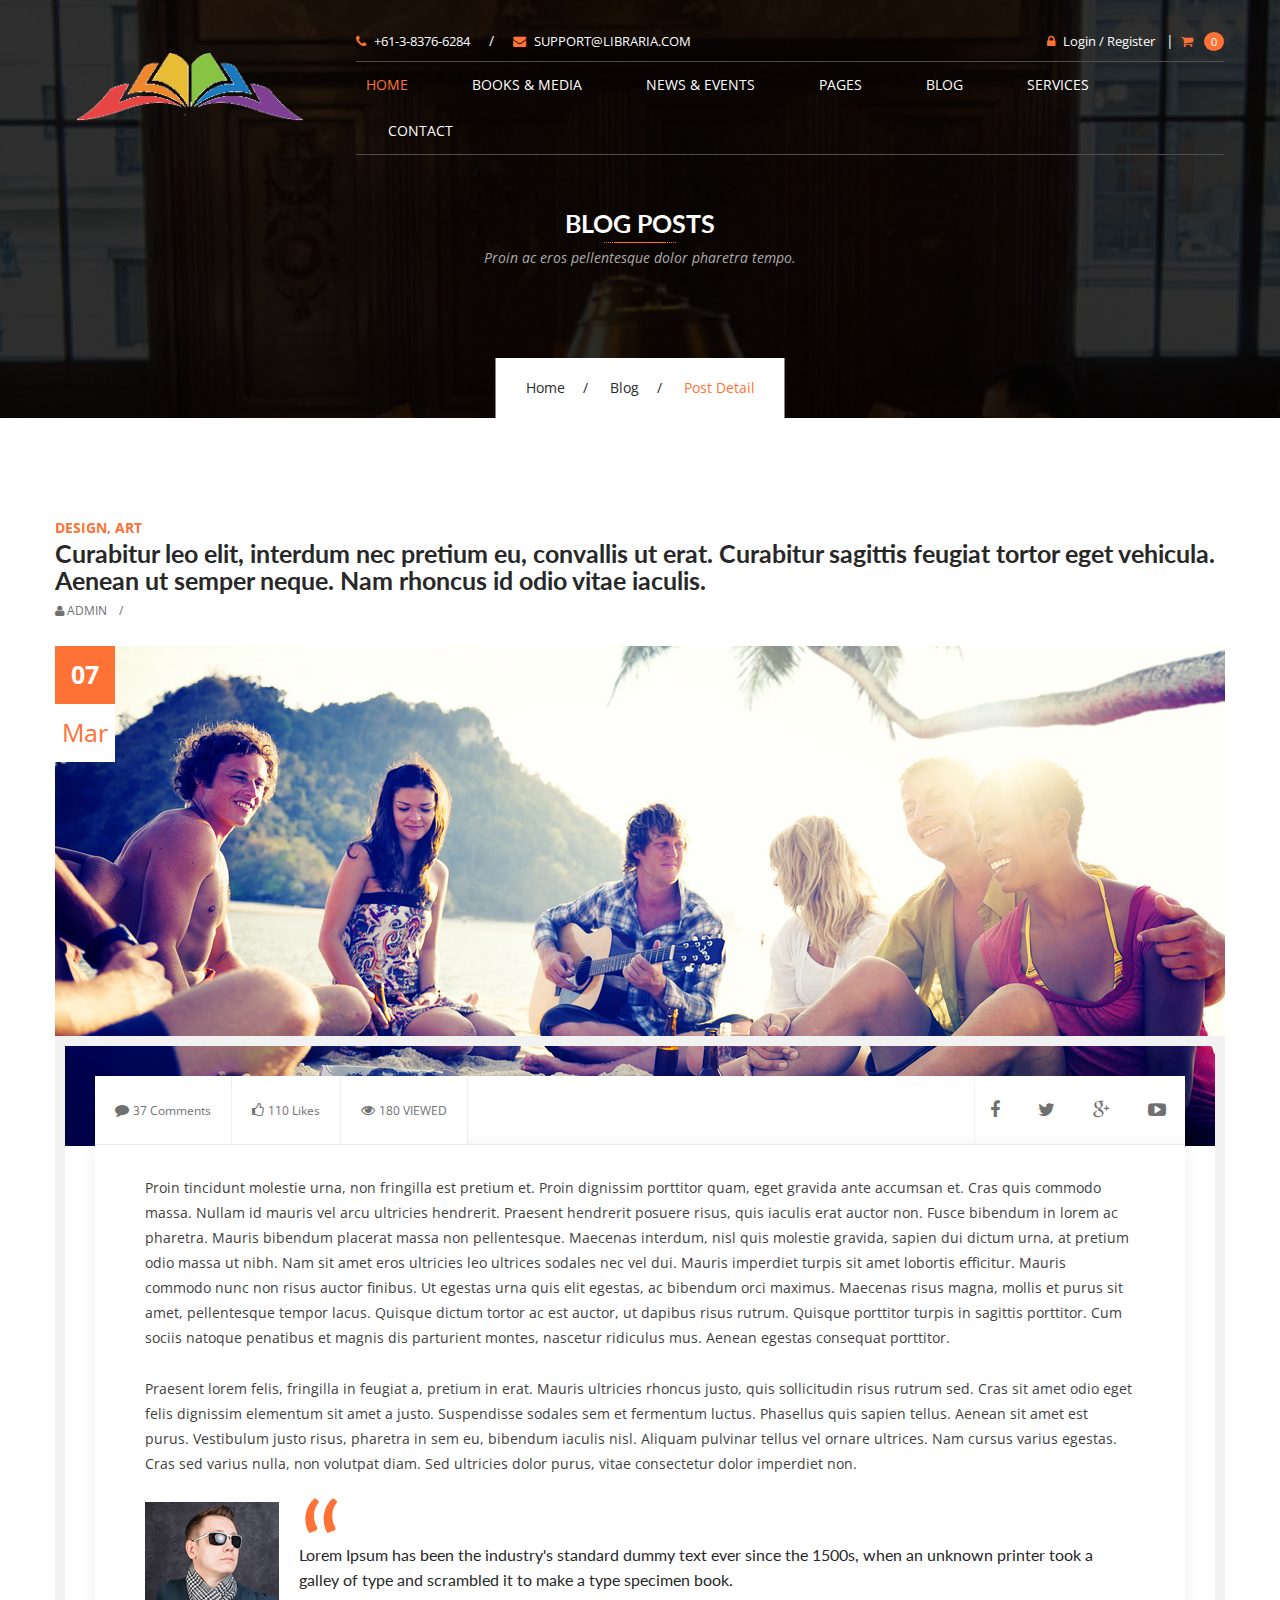
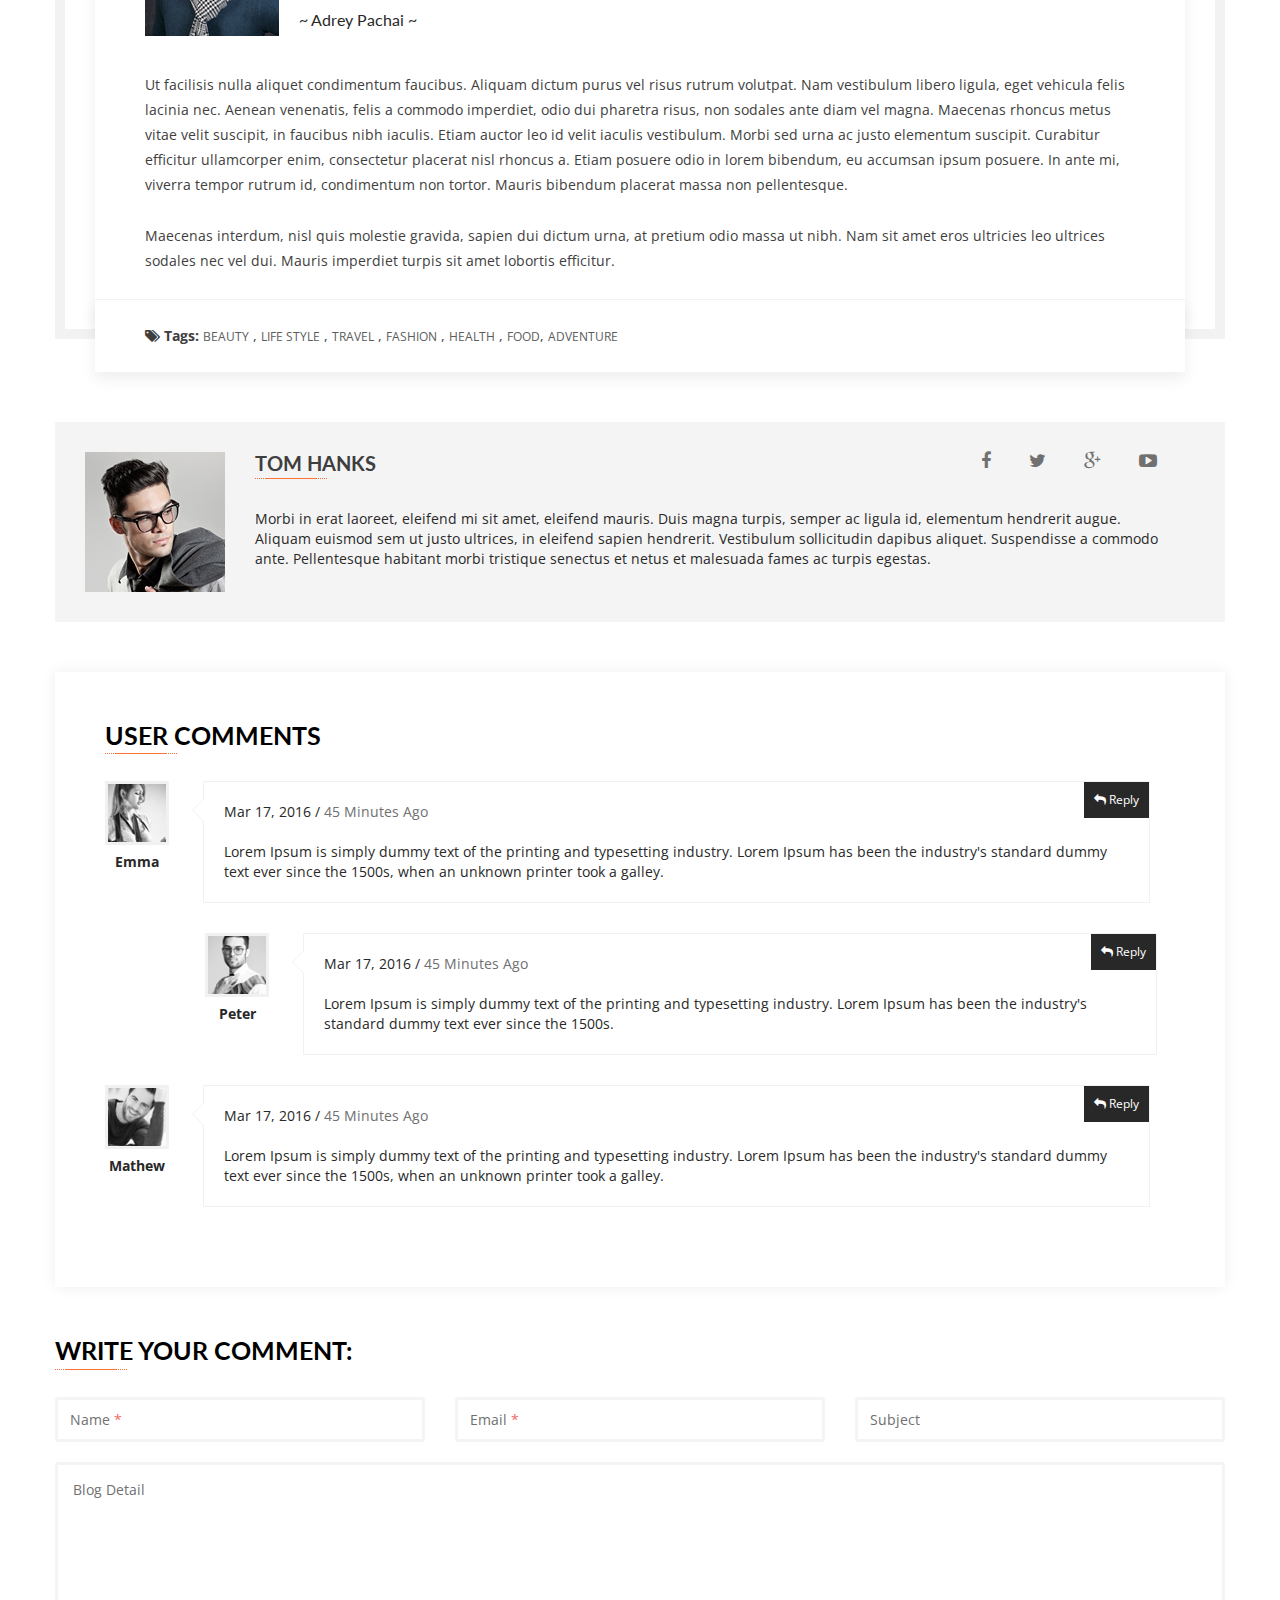
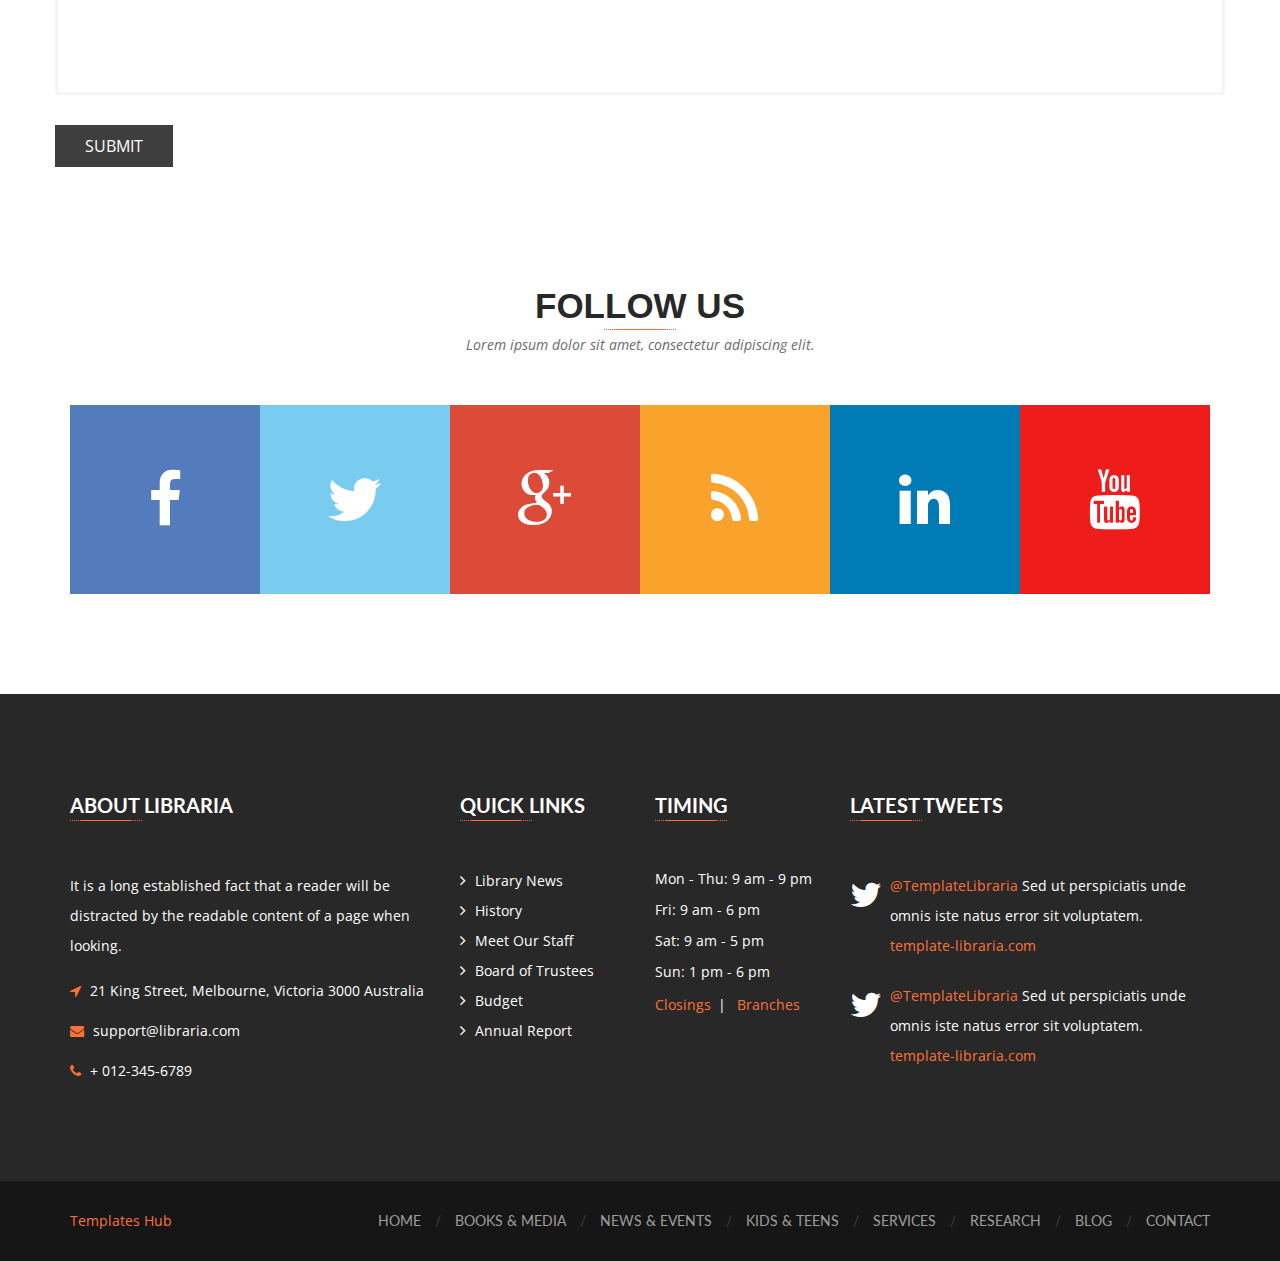
<file: blog-detail.html>
<!DOCTYPE html>
<html lang="zxx">
    

<head>        

        <!-- Meta -->
        <meta charset="utf-8" />
        <meta name="viewport" content="width=device-width,initial-scale=1,minimum-scale=1">

        <!-- Title -->
        <title>..:: LIBRARIA ::..</title>

        <!-- Favicon -->
        <link href="images/favicon.ico" rel="icon" type="image/x-icon" />

        <!-- Fonts -->
        <link href="https://fonts.googleapis.com/css?family=Open+Sans:300,300i,400,400i,600,600i,700,700i,800,800i%7CLato:100,100i,300,300i,400,400i,700,700i,900,900i" rel="stylesheet" />
        <link href="css/font-awesome.min.css" rel="stylesheet" type="text/css" />
        
        <!-- Mobile Menu -->
        <link href="css/mmenu.css" rel="stylesheet" type="text/css" />
        <link href="css/mmenu.positioning.css" rel="stylesheet" type="text/css" />

        <!-- Stylesheet -->
        <link href="style.css" rel="stylesheet" type="text/css" />

        <!-- HTML5 shim and Respond.js for IE8 support of HTML5 elements and media queries -->
        <!-- WARNING: Respond.js doesn't work if you view the page via file:// -->
        <!--[if lt IE 9]>
        <script src="js/html5shiv.min.js"></script>
        <script src="js/respond.min.js"></script>
        <![endif]-->

    </head>

    <body>

        <!-- Start: Header Section -->
        <header id="header-v1" class="navbar-wrapper inner-navbar-wrapper">
            <div class="container">
                <div class="row">
                    <nav class="navbar navbar-default">
                        <div class="row">
                            <div class="col-md-3">
                                <div class="navbar-header">
                                    <div class="navbar-brand">
                                        <h1>
                                            <a href="index-2.html">
                                                <img src="images/libraria-logo-v1.png" alt="LIBRARIA" />
                                            </a>
                                        </h1>
                                    </div>
                                </div>
                            </div>
                            <div class="col-md-9">
                                <!-- Header Topbar -->
                                <div class="header-topbar hidden-sm hidden-xs">
                                    <div class="row">
                                        <div class="col-sm-6">
                                            <div class="topbar-info">
                                                <a href="tel:+61-3-8376-6284"><i class="fa fa-phone"></i>+61-3-8376-6284</a>
                                                <span>/</span>
                                                <a href="mailto:support@libraria.com"><i class="fa fa-envelope"></i>support@libraria.com</a>
                                            </div>
                                        </div>
                                        <div class="col-sm-6">
                                            <div class="topbar-links">
                                                <a href="signin.html"><i class="fa fa-lock"></i>Login / Register</a>
                                                <span>|</span>
                                                <div class="header-cart dropdown">
                                                    <a data-toggle="dropdown" class="dropdown-toggle" href="#">
                                                        <i class="fa fa-shopping-cart"></i>
                                                        <small>0</small>
                                                    </a>
                                                    <div class="dropdown-menu cart-dropdown">
                                                        <ul>
                                                            <li class="clearfix">
                                                                <img src="images/header-cart-image-01.jpg" alt="cart item" />
                                                                <div class="item-info">
                                                                    <div class="name">
                                                                        <a href="#">The Great Gatsby</a>
                                                                    </div>
                                                                    <div class="author"><strong>Author:</strong> F. Scott Fitzgerald</div>
                                                                    <div class="price">1 X $10.00</div>
                                                                </div>
                                                                <a class="remove" href="#"><i class="fa fa-trash-o"></i></a>
                                                            </li>
                                                            <li class="clearfix">
                                                                <img src="images/header-cart-image-02.jpg" alt="cart item" />
                                                                <div class="item-info">
                                                                    <div class="name">
                                                                        <a href="#">The Great Gatsby</a>
                                                                    </div>
                                                                    <div class="author"><strong>Author:</strong> F. Scott Fitzgerald</div>
                                                                    <div class="price">1 X $10.00</div>
                                                                </div>
                                                                <a class="remove" href="#"><i class="fa fa-trash-o"></i></a>
                                                            </li>
                                                            <li class="clearfix">
                                                                <img src="images/header-cart-image-03.jpg" alt="cart item" />
                                                                <div class="item-info">
                                                                    <div class="name">
                                                                        <a href="#">The Great Gatsby</a>
                                                                    </div>
                                                                    <div class="author"><strong>Author:</strong> F. Scott Fitzgerald</div>
                                                                    <div class="price">1 X $10.00</div>
                                                                </div>
                                                                <a class="remove" href="#"><i class="fa fa-trash-o"></i></a>
                                                            </li>
                                                        </ul>
                                                        <div class="cart-total">
                                                            <div class="title">SubTotal</div>
                                                            <div class="price">$30.00</div>
                                                        </div>
                                                        <div class="cart-buttons">
                                                            <a href="cart.html" class="btn btn-dark-gray">View Cart</a>
                                                            <a href="checkout.html" class="btn btn-primary">Checkout</a>
                                                        </div>
                                                    </div>
                                                </div>
                                            </div>
                                        </div>
                                    </div>
                                </div>
                                <div class="navbar-collapse hidden-sm hidden-xs">
                                    <ul class="nav navbar-nav">
                                        <li class="dropdown active">
                                            <a data-toggle="dropdown" class="dropdown-toggle disabled" href="index-2.html">Home</a>
                                            <ul class="dropdown-menu">
                                                <li><a href="index-2.html">Home V1</a></li>
                                                <li><a href="home-v2.html">Home V2</a></li>
                                                <li><a href="home-v3.html">Home V3</a></li>
                                            </ul>
                                        </li>
                                        <li class="dropdown">
                                            <a data-toggle="dropdown" class="dropdown-toggle disabled" href="books-media-list-view.html">Books &amp; Media</a>
                                            <ul class="dropdown-menu">
                                                <li><a href="books-media-list-view.html">Books &amp; Media List View</a></li>
                                                <li><a href="books-media-gird-view-v1.html">Books &amp; Media Grid View V1</a></li>
                                                <li><a href="books-media-gird-view-v2.html">Books &amp; Media Grid View V2</a></li>
                                                <li><a href="books-media-detail-v1.html">Books &amp; Media Detail V1</a></li>
                                                <li><a href="books-media-detail-v2.html">Books &amp; Media Detail V2</a></li>
                                            </ul>
                                        </li>
                                        <li class="dropdown">
                                            <a data-toggle="dropdown" class="dropdown-toggle disabled" href="news-events-list-view.html">News &amp; Events</a>
                                            <ul class="dropdown-menu">
                                                <li><a href="news-events-list-view.html">News &amp; Events List View</a></li>
                                                <li><a href="news-events-detail.html">News &amp; Events Detail</a></li>
                                            </ul>
                                        </li>
                                        <li class="dropdown">
                                            <a data-toggle="dropdown" class="dropdown-toggle disabled" href="#">Pages</a>
                                            <ul class="dropdown-menu">
                                                <li><a href="cart.html">Cart</a></li>
                                                <li><a href="checkout.html">Checkout</a></li>
                                                <li><a href="signin.html">Signin/Register</a></li>
                                                <li><a href="404.html">404/Error</a></li>
                                            </ul>
                                        </li>
                                        <li class="dropdown">
                                            <a data-toggle="dropdown" class="dropdown-toggle disabled" href="blog.html">Blog</a>
                                            <ul class="dropdown-menu">
                                                <li><a href="blog.html">Blog Grid View</a></li>
                                                <li><a href="blog-detail.html">Blog Detail</a></li>
                                            </ul>
                                        </li>
                                        <li><a href="services.html">Services</a></li>
                                        <li><a href="contact.html">Contact</a></li>
                                    </ul>
                                </div>
                            </div>
                        </div>
                        <div class="mobile-menu hidden-lg hidden-md">
                            <a href="#mobile-menu"><i class="fa fa-navicon"></i></a>
                            <div id="mobile-menu">
                                <ul>
                                    <li class="mobile-title">
                                        <h4>Navigation</h4>
                                        <a href="#" class="close"></a>
                                    </li>
                                    <li>
                                        <a href="index-2.html">Home</a>
                                        <ul>
                                            <li><a href="index-2.html">Home V1</a></li>
                                            <li><a href="home-v2.html">Home V2</a></li>
                                            <li><a href="home-v3.html">Home V3</a></li>
                                        </ul>
                                    </li>
                                    <li>
                                        <a href="books-media-list-view.html">Books &amp; Media</a>
                                        <ul>
                                            <li><a href="books-media-list-view.html">Books &amp; Media List View</a></li>
                                            <li><a href="books-media-gird-view-v1.html">Books &amp; Media Grid View V1</a></li>
                                            <li><a href="books-media-gird-view-v2.html">Books &amp; Media Grid View V2</a></li>
                                            <li><a href="books-media-detail-v1.html">Books &amp; Media Detail V1</a></li>
                                            <li><a href="books-media-detail-v2.html">Books &amp; Media Detail V2</a></li>
                                        </ul>
                                    </li>
                                    <li>
                                        <a href="news-events-list-view.html">News &amp; Events</a>
                                        <ul>
                                            <li><a href="news-events-list-view.html">News &amp; Events List View</a></li>
                                            <li><a href="news-events-detail.html">News &amp; Events Detail</a></li>
                                        </ul>
                                    </li>
                                    <li>
                                        <a href="#">Pages</a>
                                        <ul>
                                            <li><a href="cart.html">Cart</a></li>
                                            <li><a href="checkout.html">Checkout</a></li>
                                            <li><a href="signin.html">Signin/Register</a></li>
                                            <li><a href="404.html">404/Error</a></li>
                                        </ul>
                                    </li>
                                    <li>
                                        <a href="blog.html">Blog</a>
                                        <ul>
                                            <li><a href="blog.html">Blog Grid View</a></li>
                                            <li><a href="blog-detail.html">Blog Detail</a></li>
                                        </ul>
                                    </li>
                                    <li><a href="services.html">Services</a></li>
                                    <li><a href="contact.html">Contact</a></li>
                                </ul>
                            </div>
                        </div>
                    </nav>
                </div>
            </div>
        </header>
        <!-- End: Header Section -->

        <!-- Start: Page Banner -->
        <section class="page-banner services-banner">
            <div class="container">
                <div class="banner-header">
                    <h2>Blog Posts</h2>
                    <span class="underline center"></span>
                    <p class="lead">Proin ac eros pellentesque dolor pharetra tempo.</p>
                </div>
                <div class="breadcrumb">
                    <ul>
                        <li><a href="index-2.html">Home</a></li>
                        <li><a href="blog.html">Blog</a></li>
                        <li>Post Detail</li>
                    </ul>
                </div>
            </div>
        </section>
        <!-- End: Page Banner -->

        <!-- Start: Blog Section -->
        <div id="content" class="site-content">
            <div id="primary" class="content-area">
                <main id="main" class="site-main">
                    <div class="blog-detail-main">
                        <div class="container">
                            <div class="row">
                                <div class="blog-page">
                                    <div class="blog-section">
                                        <article>
                                            <div class="blog-detail">
                                                <header class="entry-header">
                                                    <div class="blog_meta_category">
                                                        <a href="#." rel="category tag">Design</a>, 
                                                        <a href="#." rel="category tag">art</a>
                                                    </div>
                                                    <h2 class="entry-title">Curabitur leo elit, interdum nec pretium eu, convallis ut erat. Curabitur sagittis feugiat tortor eget
                                                        vehicula. Aenean ut semper neque. Nam rhoncus id odio vitae iaculis.</h2>
                                                    <div class="entry-meta">
                                                        <span><i class="fa fa-user"></i> <a href="#">Admin</a></span>
                                                    </div>
                                                </header>
                                                <div class="post-thumbnail">
                                                    <div class="post-date-box">
                                                        <div class="post-date">
                                                            <a class="date" href="#.">07</a>
                                                        </div>
                                                        <div class="post-date-month">
                                                            <a class="month" href="#.">Mar</a>
                                                        </div>
                                                    </div>
                                                    <figure>
                                                        <img alt="blog" src="images/blog/post-detail-img.jpg" />
                                                    </figure>
                                                </div>
                                                <div class="post-detail">
                                                    <div class="post-detail-head">
                                                        <div class="post-share">
                                                            <a href="#."><i class="fa fa-comment"></i> 37 Comments</a>
                                                            <a href="#."><i class="fa fa-thumbs-o-up"></i> 110 Likes</a>
                                                            <a href="#."><i class="fa fa-eye"></i> 180 Viewed</a>
                                                        </div>
                                                        <div class="post-social-share">
                                                            <ul>
                                                                <li>
                                                                    <a href="#.">
                                                                        <i class="fa fa-facebook"></i>
                                                                        <span>/ Facebook</span>
                                                                    </a>
                                                                </li>
                                                                <li><a href="#."><i class="fa fa-twitter"></i> <span>/ Twitter</span></a></li>
                                                                <li><a href="#."><i class="fa fa-google-plus"></i> <span>/ Google+</span></a></li>
                                                                <li><a href="#."><i class="fa fa-youtube-play"></i> <span>/ Youtube</span></a></li>
                                                            </ul>
                                                        </div>
                                                        <div class="clearfix"></div>
                                                    </div>
                                                    <div class="entry-content">
                                                        <p>Proin tincidunt molestie urna, non fringilla est pretium et. Proin dignissim porttitor quam, eget gravida ante accumsan et. Cras quis commodo massa. Nullam id mauris vel arcu ultricies hendrerit. Praesent hendrerit posuere risus, quis iaculis erat auctor non. Fusce bibendum in lorem ac pharetra. Mauris bibendum placerat massa non pellentesque. Maecenas interdum, nisl quis molestie gravida, sapien dui dictum urna, at pretium odio massa ut nibh. Nam sit amet eros ultricies leo ultrices sodales nec vel dui. Mauris imperdiet turpis sit amet lobortis efficitur. Mauris commodo nunc non risus auctor finibus. Ut egestas urna quis elit egestas, ac bibendum orci maximus. Maecenas risus magna, mollis et purus sit amet, pellentesque tempor lacus. Quisque dictum tortor ac est auctor, ut dapibus risus rutrum. Quisque porttitor turpis in sagittis porttitor. Cum sociis natoque penatibus et magnis dis parturient montes, nascetur ridiculus mus. Aenean egestas consequat porttitor.</p>
                                                        <p>Praesent lorem felis, fringilla in feugiat a, pretium in erat. Mauris ultricies rhoncus justo, quis sollicitudin risus rutrum sed. Cras sit amet odio eget felis dignissim elementum sit amet a justo. Suspendisse sodales sem et fermentum luctus. Phasellus quis sapien tellus. Aenean sit amet est purus. Vestibulum justo risus, pharetra in sem eu, bibendum iaculis nisl. Aliquam pulvinar tellus vel ornare ultrices. Nam cursus varius egestas. Cras sed varius nulla, non volutpat diam. Sed ultricies dolor purus, vitae consectetur dolor imperdiet non.</p>
                                                        <img src="images/blog/post-detail-quote.jpg" class="align-left" alt="">
                                                        <blockquote>
                                                            Lorem Ipsum has been the industry's standard dummy text ever since the 1500s, when an unknown printer took a galley of type and scrambled it to make a type specimen book.
                                                            <em>~ Adrey Pachai ~</em>
                                                        </blockquote>
                                                        <p>Ut facilisis nulla aliquet condimentum faucibus. Aliquam dictum purus vel risus rutrum volutpat. Nam vestibulum libero ligula, eget vehicula felis lacinia nec. Aenean venenatis, felis a commodo imperdiet, odio dui pharetra risus, non sodales ante diam vel magna. Maecenas rhoncus metus vitae velit suscipit, in faucibus nibh iaculis. Etiam auctor leo id velit iaculis vestibulum. Morbi sed urna ac justo elementum suscipit. Curabitur efficitur ullamcorper enim, consectetur placerat nisl rhoncus a. Etiam posuere odio in lorem bibendum, eu accumsan ipsum posuere. In ante mi, viverra tempor rutrum id, condimentum non tortor. Mauris bibendum placerat massa non pellentesque.</p>
                                                        <p>Maecenas interdum, nisl quis molestie gravida, sapien dui dictum urna, at pretium odio massa ut nibh. Nam sit amet eros ultricies leo ultrices sodales nec vel dui. Mauris imperdiet turpis sit amet lobortis efficitur.</p>
                                                    </div>
                                                    <footer class="entry-footer">
                                                        <div class="col-xs-12 col-sm-12 entry-tags"> 
                                                            <strong><i class="fa fa-tags" aria-hidden="true"></i> Tags:</strong> <span><a href="#">Beauty</a> , <a href="#">Life Style</a> , <a href="#">Travel</a> , <a href="#">Fashion</a> , <a href="#">Health</a> , <a href="#">Food</a>, <a href="#">Adventure</a></span>			
                                                        </div>
                                                    </footer>
                                                </div>
                                            </div>
                                        </article>
                                        <div class="about-author">
                                            <img src="images/blog/about-author.jpg" alt="" />
                                            <div class="author-content">
                                                <div class="author-head">
                                                    <h3>Tom Hanks</h3>
                                                    <span class="underline left"></span>
                                                </div>
                                                <div class="post-social-share">
                                                    <ul>
                                                        <li>
                                                            <a href="#.">
                                                                <i class="fa fa-facebook"></i>
                                                                <span>/ Facebook</span>
                                                            </a>
                                                        </li>
                                                        <li><a href="#."><i class="fa fa-twitter"></i> <span>/ Twitter</span></a></li>
                                                        <li><a href="#."><i class="fa fa-google-plus"></i> <span>/ Google+</span></a></li>
                                                        <li><a href="#."><i class="fa fa-youtube-play"></i> <span>/ Youtube</span></a></li>
                                                    </ul>
                                                </div>
                                                <div class="clearfix"></div>
                                                <p>Morbi in erat laoreet, eleifend mi sit amet, eleifend mauris. Duis magna turpis, semper ac ligula id, elementum hendrerit augue. Aliquam euismod sem ut justo ultrices, in eleifend sapien hendrerit. Vestibulum sollicitudin dapibus aliquet. Suspendisse a commodo ante. Pellentesque habitant morbi tristique senectus et netus et malesuada fames ac turpis egestas. </p>
                                            </div>
                                            <div class="clearfix"></div>
                                        </div>
                                        <div class="comments-area" id="comments">
                                            <div class="comment-bg">
                                                <h4 class="comments-title">User Comments</h4>
                                                <span class="underline left"></span>
                                                <ol class="comment-list">
                                                    <li class="comment even thread-even depth-1 parent">
                                                        <div class="comment-body">
                                                            <div class="comment-author vcard">
                                                                <img class="avatar avatar-32 photo avatar-default" src="images/blog/emma.jpg" alt="Comment Author">
                                                                <b class="fn">
                                                                    <a class="url" rel="external nofollow" href="#">Emma</a>
                                                                </b>					
                                                            </div>
                                                            <footer class="comment-meta">
                                                                <div class="left-arrow"></div>
                                                                <div class="reply">
                                                                    <a href="#" class="comment-reply-link">
                                                                        <i class="fa fa-reply"></i> Reply
                                                                    </a>
                                                                </div>
                                                                <div class="comment-metadata">
                                                                    <a href="#">
                                                                        <time datetime="2016-01-17">
                                                                            <b>Mar 17, 2016 / </b>  45 Minutes Ago
                                                                        </time>
                                                                    </a>
                                                                </div>
                                                                <div class="comment-content">
                                                                    <p>Lorem Ipsum is simply dummy text of the printing and typesetting industry. Lorem Ipsum has been the industry's standard dummy text ever since the 1500s, when an unknown printer took a galley.
                                                                    </p>
                                                                </div>
                                                            </footer>
                                                        </div>
                                                        <ol class="children">
                                                            <li class="comment odd alt depth-2">
                                                                <div class="comment-body">
                                                                    <div class="comment-author vcard">
                                                                        <img class="avatar photo" src="images/blog/peter.jpg" alt="Comment Avatar">
                                                                        <b class="fn">
                                                                            <a class="url" rel="external nofollow" href="#">Peter</a>
                                                                        </b>
                                                                    </div>
                                                                    <footer class="comment-meta">
                                                                        <div class="left-arrow"></div>
                                                                        <div class="reply">
                                                                            <a href="#" class="comment-reply-link">
                                                                                <i class="fa fa-reply"></i> Reply
                                                                            </a>
                                                                        </div>
                                                                        <div class="comment-metadata">
                                                                            <a href="#">
                                                                                <time datetime="2016-01-17">
                                                                                    <b>Mar 17, 2016 / </b>  45 Minutes Ago
                                                                                </time>
                                                                            </a>
                                                                        </div>
                                                                        <div class="comment-content">
                                                                            <p>Lorem Ipsum is simply dummy text of the printing and typesetting industry. Lorem Ipsum has been the industry's standard dummy text ever since the 1500s.</p>
                                                                        </div>
                                                                    </footer>
                                                                </div>
                                                            </li>
                                                        </ol>
                                                        <div class="comment-body">
                                                            <div class="comment-author vcard">
                                                                <img class="avatar avatar-32 photo avatar-default" src="images/blog/mathew.jpg" alt="Comment Author">
                                                                <b class="fn">
                                                                    <a class="url" rel="external nofollow" href="#">Mathew</a>
                                                                </b>					
                                                            </div>
                                                            <footer class="comment-meta">
                                                                <div class="left-arrow"></div>
                                                                <div class="reply">
                                                                    <a href="#" class="comment-reply-link">
                                                                        <i class="fa fa-reply"></i> Reply
                                                                    </a>
                                                                </div>
                                                                <div class="comment-metadata">
                                                                    <a href="#">
                                                                        <time datetime="2016-01-17">
                                                                            <b>Mar 17, 2016 / </b>  45 Minutes Ago
                                                                        </time>
                                                                    </a>
                                                                </div>
                                                                <div class="comment-content">
                                                                    <p>Lorem Ipsum is simply dummy text of the printing and typesetting industry. Lorem Ipsum has been the industry's standard dummy text ever since the 1500s, when an unknown printer took a galley.
                                                                    </p>
                                                                </div>
                                                            </footer>
                                                        </div>
                                                    </li>
                                                </ol>
                                            </div>
                                            <div class="comment-respond" id="respond">
                                                <h4 class="comment-reply-title" id="reply-title">Write your comment:</h4>
                                                <span class="underline left"></span>
                                                <form class="comment-form" id="commentform" method="post" action="http://libraria.demo.presstigers.com/blog-detail.html">
                                                    <div class="row">
                                                        <p class="comment-form-author input-required">
                                                            <label>
                                                                <span class="first-letter">Name</span>  
                                                                <span class="second-letter">*</span>
                                                            </label>
                                                            <input name="author" id="author" type="text">
                                                        </p>
                                                        <p class="comment-form-email input-required">
                                                            <label>
                                                                <span class="first-letter">Email</span>  
                                                                <span class="second-letter">*</span>
                                                            </label>
                                                            <input name="email" id="email" type="email">
                                                        </p>
                                                        <p class="comment-form-subject input-required">
                                                            <label>
                                                                <span class="first-letter">Subject</span>
                                                            </label>
                                                            <input name="subject" id="subject" type="text">
                                                        </p>
                                                        <p class="comment-form-comment">
                                                            <textarea name="comment" id="comment" placeholder="Blog Detail"></textarea>
                                                        </p>
                                                    </div>
                                                    <div class="clearfix"></div>
                                                    <p class="form-submit">
                                                        <input value="Submit" class="submit" id="submit" name="submit" type="submit"> 
                                                    </p>
                                                </form>
                                            </div>
                                        </div>
                                    </div>
                                </div>
                            </div>
                        </div>
                    </div>
                </main>
            </div>
        </div>
        <!-- End: Blog Section -->

        <!-- Start: Social Network -->
        <section class="social-network">
            <div class="container">
                <div class="center-content">
                    <h2 class="section-title">Follow Us</h2>
                    <span class="underline center"></span>
                    <p class="lead">Lorem ipsum dolor sit amet, consectetur adipiscing elit.</p>
                </div>
                <ul>
                    <li>
                        <a class="facebook" href="#" target="_blank">
                            <span>
                                <i class="fa fa-facebook-f"></i>
                            </span>
                        </a>
                    </li>
                    <li>
                        <a class="twitter" href="#" target="_blank">
                            <span>
                                <i class="fa fa-twitter"></i>
                            </span>
                        </a>
                    </li>
                    <li>
                        <a class="google" href="#" target="_blank">
                            <span>
                                <i class="fa fa-google-plus"></i>
                            </span>
                        </a>
                    </li>
                    <li>
                        <a class="rss" href="#" target="_blank">
                            <span>
                                <i class="fa fa-rss"></i>
                            </span>
                        </a>
                    </li>
                    <li>
                        <a class="linkedin" href="#" target="_blank">
                            <span>
                                <i class="fa fa-linkedin"></i>
                            </span>
                        </a>
                    </li>
                    <li>
                        <a class="youtube" href="#" target="_blank">
                            <span>
                                <i class="fa fa-youtube"></i>
                            </span>
                        </a>
                    </li>
                </ul>
            </div>
        </section>
        <!-- End: Social Network -->

        <!-- Start: Footer -->
        <footer class="site-footer">
            <div class="container">
                <div id="footer-widgets">
                    <div class="row">
                        <div class="col-md-4 col-sm-6 widget-container">
                            <div id="text-2" class="widget widget_text">
                                <h3 class="footer-widget-title">About Libraria</h3>
                                <span class="underline left"></span>
                                <div class="textwidget">
                                    It is a long established fact that a reader will be distracted by the readable content of a page when looking.
                                </div>
                                <address>
                                    <div class="info">
                                        <i class="fa fa-location-arrow"></i>
                                        <span>21 King Street, Melbourne, Victoria 3000 Australia</span>
                                    </div>
                                    <div class="info">
                                        <i class="fa fa-envelope"></i>
                                        <span><a href="mailto:support@libraria.com">support@libraria.com</a></span>
                                    </div>
                                    <div class="info">
                                        <i class="fa fa-phone"></i>
                                        <span><a href="tel:012-345-6789">+ 012-345-6789</a></span>
                                    </div>
                                </address>
                            </div>
                        </div>
                        <div class="col-md-2 col-sm-6 widget-container">
                            <div id="nav_menu-2" class="widget widget_nav_menu">
                                <h3 class="footer-widget-title">Quick Links</h3>
                                <span class="underline left"></span>
                                <div class="menu-quick-links-container">
                                    <ul id="menu-quick-links" class="menu">
                                        <li><a href="#">Library News</a></li>
                                        <li><a href="#">History</a></li>
                                        <li><a href="#">Meet Our Staff</a></li>
                                        <li><a href="#">Board of Trustees</a></li>
                                        <li><a href="#">Budget</a></li>
                                        <li><a href="#">Annual Report</a></li>
                                    </ul>
                                </div>
                            </div>
                        </div>
                        <div class="clearfix hidden-lg hidden-md hidden-xs tablet-margin-bottom"></div>
                        <div class="col-md-2 col-sm-6 widget-container">
                            <div id="text-4" class="widget widget_text">
                                <h3 class="footer-widget-title">Timing</h3>
                                <span class="underline left"></span>
                                <div class="timming-text-widget">
                                    <time datetime="2017-02-13">Mon - Thu: 9 am - 9 pm</time>
                                    <time datetime="2017-02-13">Fri: 9 am - 6 pm</time>
                                    <time datetime="2017-02-13">Sat: 9 am - 5 pm</time>
                                    <time datetime="2017-02-13">Sun: 1 pm - 6 pm</time>
                                    <ul>
                                        <li><a href="#">Closings</a></li>
                                        <li><a href="#">Branches</a></li>
                                    </ul>
                                </div>
                            </div>			
                        </div>
                        <div class="col-md-4 col-sm-6 widget-container">
                            <div class="widget twitter-widget">
                                <h3 class="footer-widget-title">Latest Tweets</h3>
                                <span class="underline left"></span>
                                <div id="twitter-feed">
                                    <ul>
                                        <li>
                                            <p><a href="#">@TemplateLibraria</a> Sed ut perspiciatis unde omnis iste natus error sit voluptatem. <a href="#">template-libraria.com</a></p>
                                        </li>
                                        <li>
                                            <p><a href="#">@TemplateLibraria</a> Sed ut perspiciatis unde omnis iste natus error sit voluptatem. <a href="#">template-libraria.com</a></p>
                                        </li>
                                    </ul>
                                </div>
                            </div>			
                        </div>
                    </div>
                </div>                
            </div>
            <div class="sub-footer">
                <div class="container">
                    <div class="row">
                        <div class="footer-text col-md-3">
                            <p><a target="_blank" href="https://www.templateshub.net">Templates Hub</a></p>
                        </div>
                        <div class="col-md-9 pull-right">
                            <ul>
                                <li><a href="index-2.html">Home</a></li>
                                <li><a href="books-media-list-view.html">Books &amp; Media</a></li>
                                <li><a href="news-events-list-view.html">News &amp; Events</a></li>
                                <li><a href="#">Kids &amp; Teens</a></li>
                                <li><a href="services.html">Services</a></li>
                                <li><a href="#">Research</a></li>
                                <li><a href="blog.html">Blog</a></li>
                                <li><a href="contact.html">Contact</a></li>
                            </ul>
                        </div>
                    </div>
                </div>
            </div>
        </footer>
        <!-- End: Footer -->

        <!-- jQuery Latest Version 1.x -->
        <script type="text/javascript" src="js/jquery-1.12.4.min.js"></script>
        
        <!-- jQuery UI -->
        <script type="text/javascript" src="js/jquery-ui.min.js"></script>
        
        <!-- jQuery Easing -->
        <script type="text/javascript" src="js/jquery.easing.1.3.js"></script>

        <!-- Bootstrap -->
        <script type="text/javascript" src="js/bootstrap.min.js"></script>
        
        <!-- Mobile Menu -->
        <script type="text/javascript" src="js/mmenu.min.js"></script>
        
        <!-- Harvey - State manager for media queries -->
        <script type="text/javascript" src="js/harvey.min.js"></script>
        
        <!-- Waypoints - Load Elements on View -->
        <script type="text/javascript" src="js/waypoints.min.js"></script>

        <!-- Facts Counter -->
        <script type="text/javascript" src="js/facts.counter.min.js"></script>

        <!-- MixItUp - Category Filter -->
        <script type="text/javascript" src="js/mixitup.min.js"></script>

        <!-- Owl Carousel -->
        <script type="text/javascript" src="js/owl.carousel.min.js"></script>
        
        <!-- Accordion -->
        <script type="text/javascript" src="js/accordion.min.js"></script>
        
        <!-- Responsive Tabs -->
        <script type="text/javascript" src="js/responsive.tabs.min.js"></script>
        
        <!-- Responsive Table -->
        <script type="text/javascript" src="js/responsive.table.min.js"></script>
        
        <!-- Masonry -->
        <script type="text/javascript" src="js/masonry.min.js"></script>
        
        <!-- Carousel Swipe -->
        <script type="text/javascript" src="js/carousel.swipe.min.js"></script>
        
        <!-- bxSlider -->
        <script type="text/javascript" src="js/bxslider.min.js"></script>
        
        <!-- Custom Scripts -->
        <script type="text/javascript" src="js/main.js"></script>

    </body>


</html>
</file>
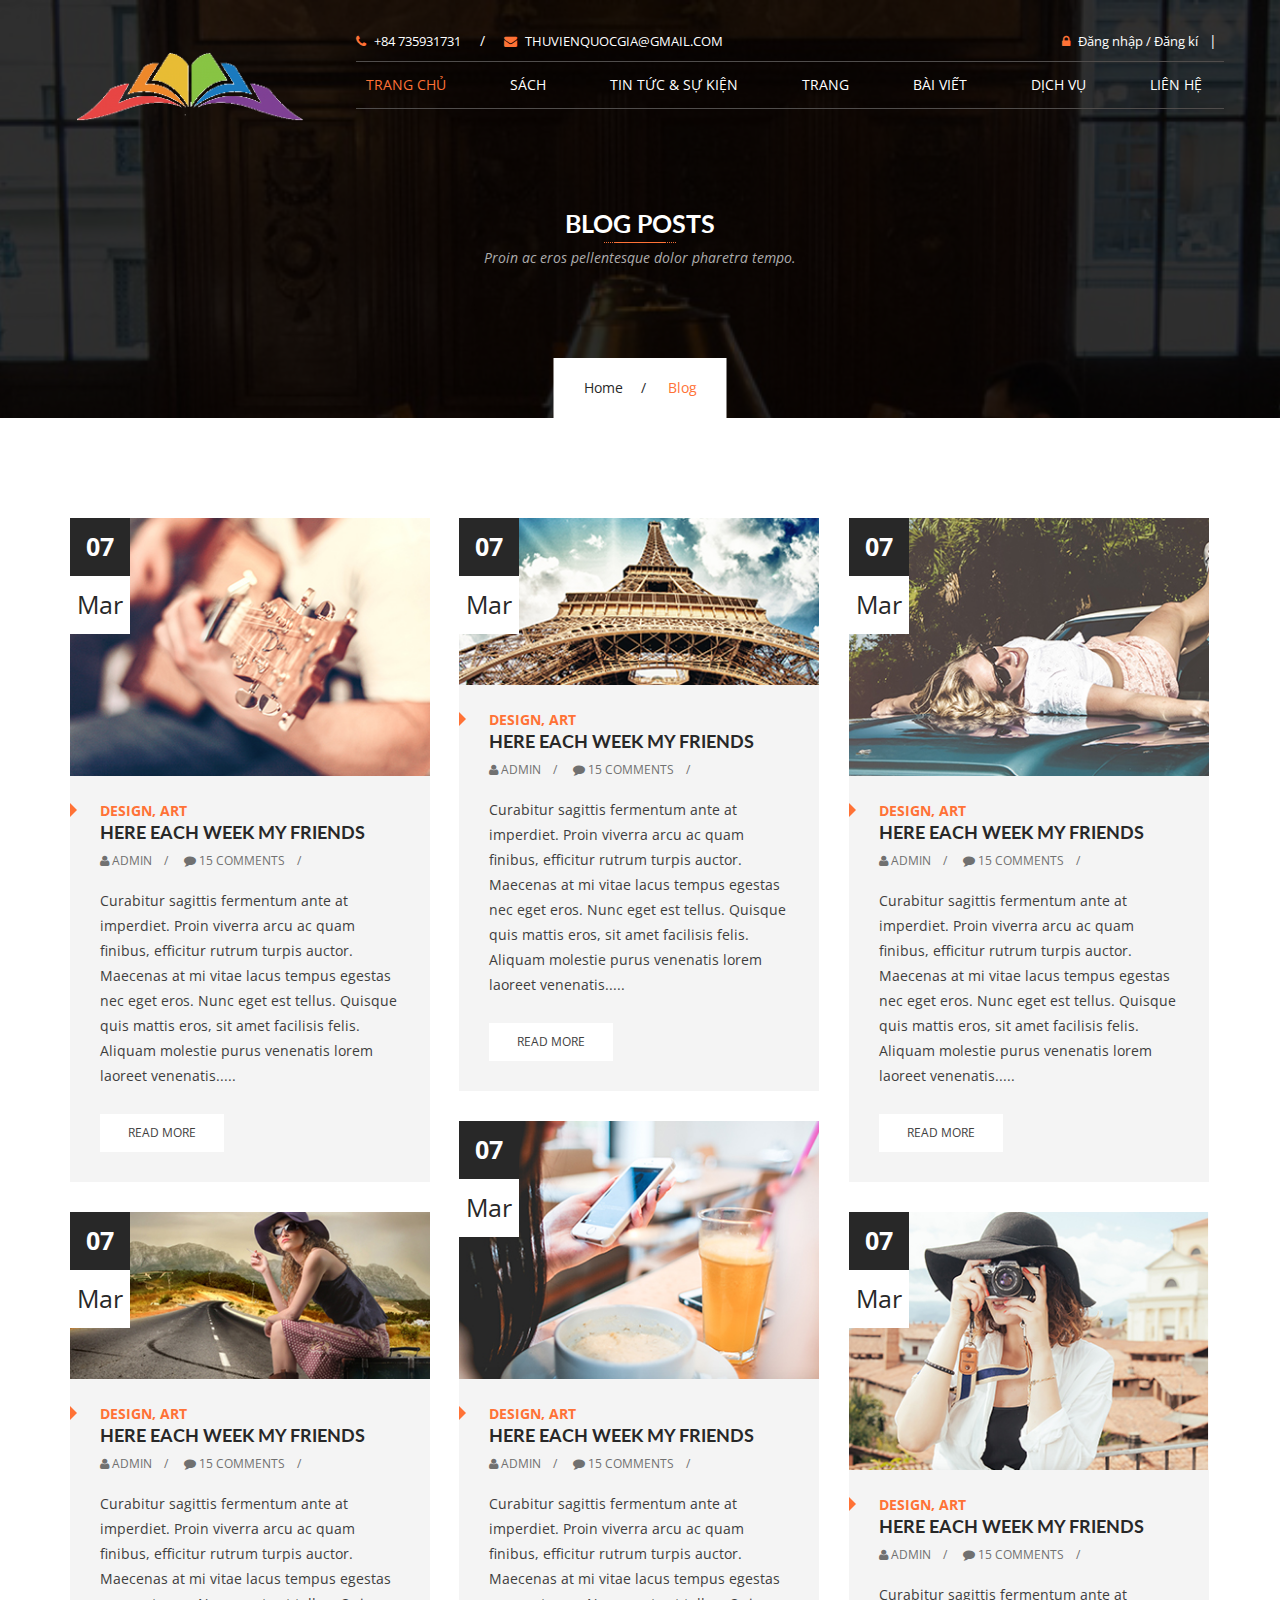
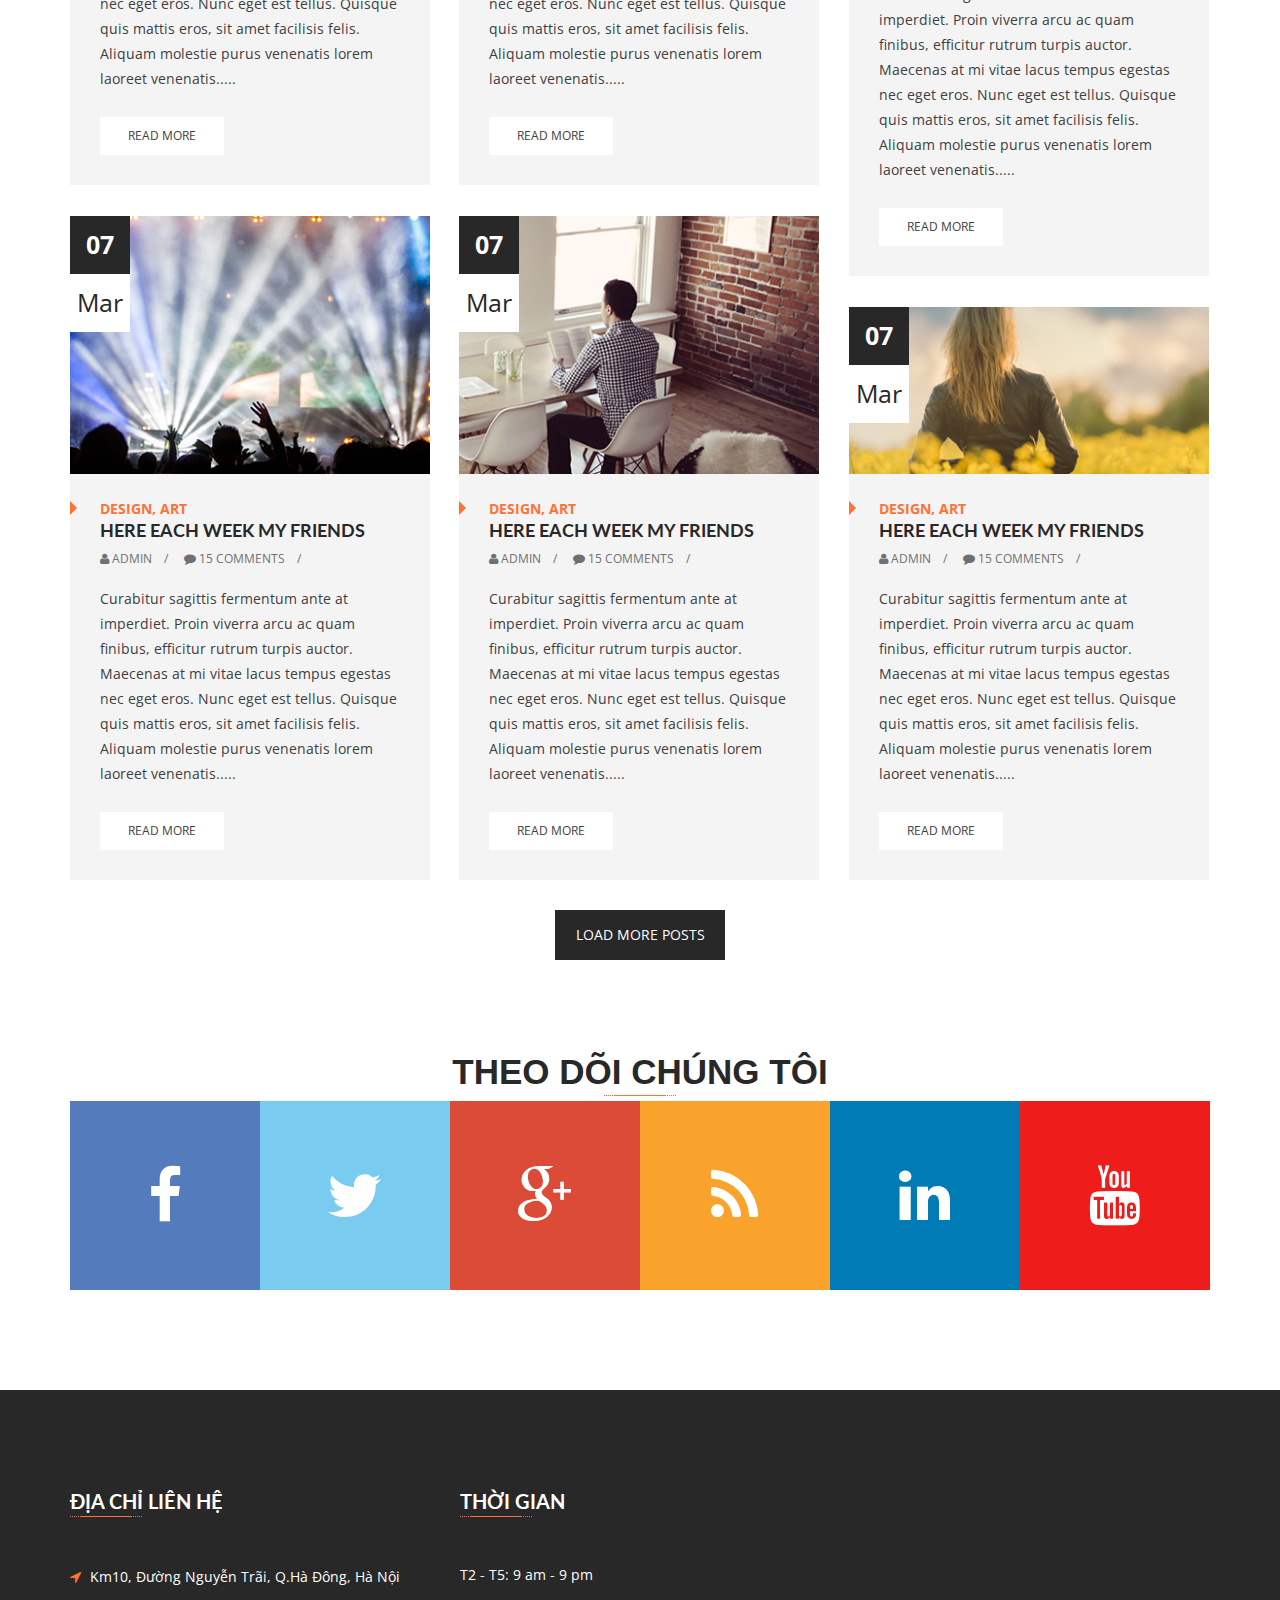
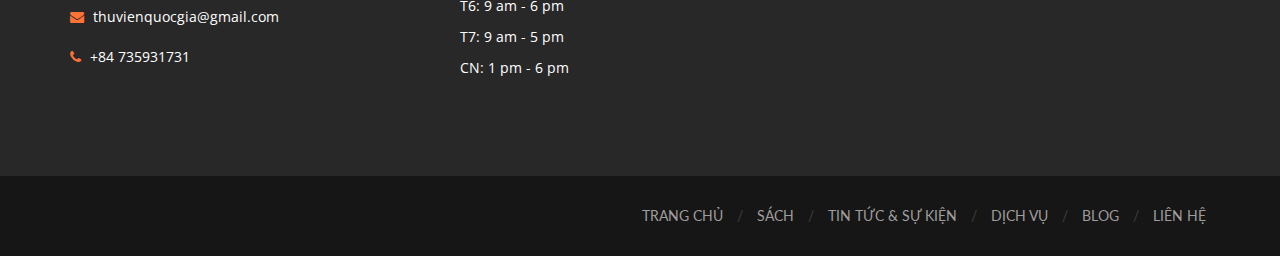
<file: blog.html>
<!DOCTYPE html>
<html lang="zxx">
    

<head>        

        <!-- Meta -->
        <meta charset="utf-8" />
        <meta name="viewport" content="width=device-width,initial-scale=1,minimum-scale=1">

        <!-- Title -->
        <title>..:: LIBRARIA ::..</title>

        <!-- Favicon -->
        <link href="images/favicon.ico" rel="icon" type="image/x-icon" />

        <!-- Fonts -->
        <link href="https://fonts.googleapis.com/css?family=Open+Sans:300,300i,400,400i,600,600i,700,700i,800,800i%7CLato:100,100i,300,300i,400,400i,700,700i,900,900i" rel="stylesheet" />
        <link href="css/font-awesome.min.css" rel="stylesheet" type="text/css" />
        
        <!-- Mobile Menu -->
        <link href="css/mmenu.css" rel="stylesheet" type="text/css" />
        <link href="css/mmenu.positioning.css" rel="stylesheet" type="text/css" />

        <!-- Stylesheet -->
        <link href="style.css" rel="stylesheet" type="text/css" />

        <!-- HTML5 shim and Respond.js for IE8 support of HTML5 elements and media queries -->
        <!-- WARNING: Respond.js doesn't work if you view the page via file:// -->
        <!--[if lt IE 9]>
        <script src="js/html5shiv.min.js"></script>
        <script src="js/respond.min.js"></script>
        <![endif]-->

    </head>

    <body>

         <!-- Start: Header Section -->
         <header id="header-v1" class="navbar-wrapper inner-navbar-wrapper">
            <div class="container">
                <div class="row">
                    <nav class="navbar navbar-default">
                        <div class="row">
                            <div class="col-md-3">
                                <div class="navbar-header">
                                    <div class="navbar-brand">
                                        <h1>
                                            <a href="index-2.html">
                                                <img src="images/libraria-logo-v1.png" alt="LIBRARIA" />
                                            </a>
                                        </h1>
                                    </div>
                                </div>
                            </div>
                            <div class="col-md-9">
                                <!-- Header Topbar -->
                                <div class="header-topbar hidden-sm hidden-xs">
                                    <div class="row">
                                        <div class="col-sm-6">
                                            <div class="topbar-info">
                                                <a href="tel:+61-3-8376-6284"><i class="fa fa-phone"></i>+84 735931731</a>
                                                <span>/</span>
                                                <a href="mailto:thuvienquocgia@gmail.com"><i class="fa fa-envelope"></i>thuvienquocgia@gmail.com</a>
                                            </div>
                                        </div>
                                        <div class="col-sm-6">
                                            <div class="topbar-links">
                                                <a href="signin.html"><i class="fa fa-lock"></i>Đăng nhập / Đăng kí</a>
                                                <span>|</span>
                                                <!-- <div class="header-cart dropdown">
                                                     <a data-toggle="dropdown" class="dropdown-toggle" href="#">
                                                        <i class="fa fa-shopping-cart"></i>
                                                        <small>0</small>
                                                    </a> 
                                                    <div class="dropdown-menu cart-dropdown">
                                                        <ul>
                                                            <li class="clearfix">
                                                                <img src="images/header-cart-image-01.jpg" alt="cart item" />
                                                                <div class="item-info">
                                                                    <div class="name">
                                                                        <a href="#">The Great Gatsby</a>
                                                                    </div>
                                                                    <div class="author"><strong>Author:</strong> F. Scott Fitzgerald</div>
                                                                    <div class="price">1 X $10.00</div>
                                                                </div>
                                                                <a class="remove" href="#"><i class="fa fa-trash-o"></i></a>
                                                            </li>
                                                            <li class="clearfix">
                                                                <img src="images/header-cart-image-02.jpg" alt="cart item" />
                                                                <div class="item-info">
                                                                    <div class="name">
                                                                        <a href="#">The Great Gatsby</a>
                                                                    </div>
                                                                    <div class="author"><strong>Author:</strong> F. Scott Fitzgerald</div>
                                                                    <div class="price">1 X $10.00</div>
                                                                </div>
                                                                <a class="remove" href="#"><i class="fa fa-trash-o"></i></a>
                                                            </li>
                                                            <li class="clearfix">
                                                                <img src="images/header-cart-image-03.jpg" alt="cart item" />
                                                                <div class="item-info">
                                                                    <div class="name">
                                                                        <a href="#">The Great Gatsby</a>
                                                                    </div>
                                                                    <div class="author"><strong>Author:</strong> F. Scott Fitzgerald</div>
                                                                    <div class="price">1 X $10.00</div>
                                                                </div>
                                                                <a class="remove" href="#"><i class="fa fa-trash-o"></i></a>
                                                            </li>
                                                        </ul>
                                                        <div class="cart-total">
                                                            <div class="title">SubTotal</div>
                                                            <div class="price">$30.00</div>
                                                        </div>
                                                        <div class="cart-buttons">
                                                            <a href="cart.html" class="btn btn-dark-gray">View Cart</a>
                                                            <a href="checkout.html" class="btn btn-primary">Checkout</a>
                                                        </div>
                                                    </div>
                                                </div> -->
                                            </div>
                                        </div>
                                    </div>
                                </div>
                                <div class="navbar-collapse hidden-sm hidden-xs">
                                    <ul class="nav navbar-nav">
                                        <li class="dropdown active">
                                            <a data-toggle="dropdown" class="dropdown-toggle disabled" href="index-2.html">Trang chủ</a>
                                            
                                        </li>
                                        <li class="dropdown">
                                            <a data-toggle="dropdown" class="dropdown-toggle disabled" href="books-media-list-view.html">Sách </a>
                                            
                                        </li>
                                        <li class="dropdown">
                                            <a data-toggle="dropdown" class="dropdown-toggle disabled" href="news-events-list-view.html">Tin tức &amp; Sự kiện</a>
                                           
                                        </li>
                                        <li class="dropdown">
                                            <a data-toggle="dropdown" class="dropdown-toggle disabled" href="checkout.html">Trang</a>
                                           
                                        </li>
                                        <li class="dropdown">
                                            <a data-toggle="dropdown" class="dropdown-toggle disabled" href="blog.html">Bài Viết</a>
                                           
                                        </li>
                                        <li><a href="services.html">Dịch Vụ</a></li>
                                        <li><a href="contact.html">Liên hệ</a></li>
                                    </ul>
                                </div>
                            </div>
                        </div>
                        <!-- <div class="mobile-menu hidden-lg hidden-md">
                            <a href="#mobile-menu"><i class="fa fa-navicon"></i></a>
                            <div id="mobile-menu">
                                <ul>
                                    <li class="mobile-title">
                                        <h4>Navigation</h4>
                                        <a href="#" class="close"></a>
                                    </li>
                                    <li>
                                        <a href="index-2.html">Home</a>
                                        <ul>
                                            <li><a href="index-2.html">Home V1</a></li>
                                            <li><a href="home-v2.html">Home V2</a></li>
                                            <li><a href="home-v3.html">Home V3</a></li>
                                        </ul>
                                    </li>
                                    <li>
                                        <a href="books-media-list-view.html">Books &amp; Media</a>
                                        <ul>
                                            <li><a href="books-media-list-view.html">Books &amp; Media List View</a></li>
                                            <li><a href="books-media-gird-view-v1.html">Books &amp; Media Grid View V1</a></li>
                                            <li><a href="books-media-gird-view-v2.html">Books &amp; Media Grid View V2</a></li>
                                            <li><a href="books-media-detail-v1.html">Books &amp; Media Detail V1</a></li>
                                            <li><a href="books-media-detail-v2.html">Books &amp; Media Detail V2</a></li>
                                        </ul>
                                    </li>
                                    <li>
                                        <a href="news-events-list-view.html">News &amp; Events</a>
                                        <ul>
                                            <li><a href="news-events-list-view.html">News &amp; Events List View</a></li>
                                            <li><a href="news-events-detail.html">News &amp; Events Detail</a></li>
                                        </ul>
                                    </li>
                                    <li>
                                        <a href="#">Pages</a>
                                        <ul>
                                            <li><a href="cart.html">Cart</a></li>
                                            <li><a href="checkout.html">Checkout</a></li>
                                            <li><a href="signin.html">Signin/Register</a></li>
                                            <li><a href="404.html">404/Error</a></li>
                                        </ul>
                                    </li>
                                    <li>
                                        <a href="blog.html">Blog</a>
                                        <ul>
                                            <li><a href="blog.html">Blog Grid View</a></li>
                                            <li><a href="blog-detail.html">Blog Detail</a></li>
                                        </ul>
                                    </li>
                                    <li><a href="services.html">Services</a></li>
                                    <li><a href="contact.html">Contact</a></li>
                                </ul>
                            </div>
                        </div> -->
                    </nav>
                </div>
            </div>
        </header>
        <!-- End: Header Section -->

        <!-- Start: Page Banner -->
        <section class="page-banner services-banner">
            <div class="container">
                <div class="banner-header">
                    <h2>Blog Posts</h2>
                    <span class="underline center"></span>
                    <p class="lead">Proin ac eros pellentesque dolor pharetra tempo.</p>
                </div>
                <div class="breadcrumb">
                    <ul>
                        <li><a href="index-2.html">Home</a></li>
                        <li>Blog</li>
                    </ul>
                </div>
            </div>
        </section>
        <!-- End: Page Banner -->
        
        <!-- Start: Blog Section -->
        <div id="content" class="site-content">
            <div id="primary" class="content-area">
                <main id="main" class="site-main">
                    <div class="blog-main-list">
                        <div class="container">
                            <div class="row">
                                <div class="blog-page grid">
                                    <article>
                                        <div class="grid-item blog-item">
                                            <div class="post-thumbnail">
                                                <div class="post-date-box">
                                                    <div class="post-date">
                                                        <a class="date" href="#.">07</a>
                                                    </div>
                                                    <div class="post-date-month">
                                                        <a class="month" href="#.">Mar</a>
                                                    </div>
                                                </div>
                                                <a href="blog-detail.html"><img alt="blog" src="images/blog/blog-01.jpg" /></a>
                                                <div class="post-share">
                                                    <a href="#."><i class="fa fa-comment"></i> 37</a>
                                                    <a href="#."><i class="fa fa-thumbs-o-up"></i> 110</a>
                                                    <a href="#."><i class="fa fa-eye"></i> 180</a>
                                                    <a href="#."><i class="fa fa-share-alt"></i> Share</a>
                                                </div>
                                            </div>
                                            <div class="post-detail">
                                                <header class="entry-header">
                                                    <div class="blog_meta_category">
                                                        <span class="arrow-right"></span>
                                                        <a href="#." rel="category tag">Design</a>, 
                                                        <a href="#." rel="category tag">art</a>
                                                    </div>
                                                    <h3 class="entry-title"><a href="blog-detail.html">Here each week my friends</a></h3>
                                                    <div class="entry-meta">
                                                        <span><i class="fa fa-user"></i> <a href="#">Admin</a></span>
                                                        <span><i class="fa fa-comment"></i> <a href="#">15 Comments</a></span>
                                                    </div>
                                                </header>
                                                <div class="entry-content">
                                                    <p>Curabitur sagittis fermentum ante at imperdiet. Proin viverra arcu ac quam finibus, efficitur rutrum turpis auctor. Maecenas at mi vitae lacus tempus egestas nec eget eros. Nunc eget est tellus. Quisque quis mattis eros, sit amet facilisis felis. Aliquam molestie purus venenatis lorem laoreet venenatis.....</p>
                                                </div>
                                                <footer class="entry-footer">
                                                    <a class="btn btn-default" href="blog-detail.html">Read More</a>
                                                </footer>
                                            </div>
                                        </div>
                                    </article>
                                    <article>
                                        <div class="grid-item blog-item">
                                            <div class="post-thumbnail">
                                                <div class="post-date-box">
                                                    <div class="post-date">
                                                        <a class="date" href="#.">07</a>
                                                    </div>
                                                    <div class="post-date-month">
                                                        <a class="month" href="#.">Mar</a>
                                                    </div>
                                                </div>
                                                <a href="blog-detail.html"><img alt="blog" src="images/blog/blog-02.jpg" /></a>
                                                <div class="post-share">
                                                    <a href="#."><i class="fa fa-comment"></i> 37</a>
                                                    <a href="#."><i class="fa fa-thumbs-o-up"></i> 110</a>
                                                    <a href="#."><i class="fa fa-eye"></i> 180</a>
                                                    <a href="#."><i class="fa fa-share-alt"></i> Share</a>
                                                </div>
                                            </div>
                                            <div class="post-detail">
                                                <header class="entry-header">
                                                    <div class="blog_meta_category">
                                                        <span class="arrow-right"></span>
                                                        <a href="#." rel="category tag">Design</a>, 
                                                        <a href="#." rel="category tag">art</a>
                                                    </div>
                                                    <h3 class="entry-title"><a href="blog-detail.html">Here each week my friends</a></h3>
                                                    <div class="entry-meta">
                                                        <span><i class="fa fa-user"></i> <a href="#">Admin</a></span>
                                                        <span><i class="fa fa-comment"></i> <a href="#">15 Comments</a></span>
                                                    </div>
                                                </header>
                                                <div class="entry-content">
                                                    <p>Curabitur sagittis fermentum ante at imperdiet. Proin viverra arcu ac quam finibus, efficitur rutrum turpis auctor. Maecenas at mi vitae lacus tempus egestas nec eget eros. Nunc eget est tellus. Quisque quis mattis eros, sit amet facilisis felis. Aliquam molestie purus venenatis lorem laoreet venenatis.....</p>
                                                </div>
                                                <footer class="entry-footer">
                                                    <a class="btn btn-default" href="blog-detail.html">Read More</a>
                                                </footer>
                                            </div>
                                        </div>
                                    </article>
                                    <article>
                                        <div class="grid-item blog-item">
                                            <div class="post-thumbnail">
                                                <div class="post-date-box">
                                                    <div class="post-date">
                                                        <a class="date" href="#.">07</a>
                                                    </div>
                                                    <div class="post-date-month">
                                                        <a class="month" href="#.">Mar</a>
                                                    </div>
                                                </div>
                                                <a href="blog-detail.html"><img alt="blog" src="images/blog/blog-03.jpg" /></a>
                                                <div class="post-share">
                                                    <a href="#."><i class="fa fa-comment"></i> 37</a>
                                                    <a href="#."><i class="fa fa-thumbs-o-up"></i> 110</a>
                                                    <a href="#."><i class="fa fa-eye"></i> 180</a>
                                                    <a href="#."><i class="fa fa-share-alt"></i> Share</a>
                                                </div>
                                            </div>
                                            <div class="post-detail">
                                                <header class="entry-header">
                                                    <div class="blog_meta_category">
                                                        <span class="arrow-right"></span>
                                                        <a href="#." rel="category tag">Design</a>, 
                                                        <a href="#." rel="category tag">art</a>
                                                    </div>
                                                    <h3 class="entry-title"><a href="blog-detail.html">Here each week my friends</a></h3>
                                                    <div class="entry-meta">
                                                        <span><i class="fa fa-user"></i> <a href="#">Admin</a></span>
                                                        <span><i class="fa fa-comment"></i> <a href="#">15 Comments</a></span>
                                                    </div>
                                                </header>
                                                <div class="entry-content">
                                                    <p>Curabitur sagittis fermentum ante at imperdiet. Proin viverra arcu ac quam finibus, efficitur rutrum turpis auctor. Maecenas at mi vitae lacus tempus egestas nec eget eros. Nunc eget est tellus. Quisque quis mattis eros, sit amet facilisis felis. Aliquam molestie purus venenatis lorem laoreet venenatis.....</p>
                                                </div>
                                                <footer class="entry-footer">
                                                    <a class="btn btn-default" href="blog-detail.html">Read More</a>
                                                </footer>
                                            </div>
                                        </div>
                                    </article>
                                    <article>
                                        <div class="grid-item blog-item">
                                            <div class="post-thumbnail">
                                                <div class="post-date-box">
                                                    <div class="post-date">
                                                        <a class="date" href="#.">07</a>
                                                    </div>
                                                    <div class="post-date-month">
                                                        <a class="month" href="#.">Mar</a>
                                                    </div>
                                                </div>
                                                <a href="blog-detail.html"><img alt="blog" src="images/blog/blog-05.jpg" /></a>
                                                <div class="post-share">
                                                    <a href="#."><i class="fa fa-comment"></i> 37</a>
                                                    <a href="#."><i class="fa fa-thumbs-o-up"></i> 110</a>
                                                    <a href="#."><i class="fa fa-eye"></i> 180</a>
                                                    <a href="#."><i class="fa fa-share-alt"></i> Share</a>
                                                </div>
                                            </div>
                                            <div class="post-detail">
                                                <header class="entry-header">
                                                    <div class="blog_meta_category">
                                                        <span class="arrow-right"></span>
                                                        <a href="#." rel="category tag">Design</a>, 
                                                        <a href="#." rel="category tag">art</a>
                                                    </div>
                                                    <h3 class="entry-title"><a href="blog-detail.html">Here each week my friends</a></h3>
                                                    <div class="entry-meta">
                                                        <span><i class="fa fa-user"></i> <a href="#">Admin</a></span>
                                                        <span><i class="fa fa-comment"></i> <a href="#">15 Comments</a></span>
                                                    </div>
                                                </header>
                                                <div class="entry-content">
                                                    <p>Curabitur sagittis fermentum ante at imperdiet. Proin viverra arcu ac quam finibus, efficitur rutrum turpis auctor. Maecenas at mi vitae lacus tempus egestas nec eget eros. Nunc eget est tellus. Quisque quis mattis eros, sit amet facilisis felis. Aliquam molestie purus venenatis lorem laoreet venenatis.....</p>
                                                </div>
                                                <footer class="entry-footer">
                                                    <a class="btn btn-default" href="blog-detail.html">Read More</a>
                                                </footer>
                                            </div>
                                        </div>
                                    </article>
                                    <article>
                                        <div class="grid-item blog-item">
                                            <div class="post-thumbnail">
                                                <div class="post-date-box">
                                                    <div class="post-date">
                                                        <a class="date" href="#.">07</a>
                                                    </div>
                                                    <div class="post-date-month">
                                                        <a class="month" href="#.">Mar</a>
                                                    </div>
                                                </div>
                                                <a href="blog-detail.html"><img alt="blog" src="images/blog/blog-04.jpg" /></a>
                                                <div class="post-share">
                                                    <a href="#."><i class="fa fa-comment"></i> 37</a>
                                                    <a href="#."><i class="fa fa-thumbs-o-up"></i> 110</a>
                                                    <a href="#."><i class="fa fa-eye"></i> 180</a>
                                                    <a href="#."><i class="fa fa-share-alt"></i> Share</a>
                                                </div>
                                            </div>
                                            <div class="post-detail">
                                                <header class="entry-header">
                                                    <div class="blog_meta_category">
                                                        <span class="arrow-right"></span>
                                                        <a href="#." rel="category tag">Design</a>, 
                                                        <a href="#." rel="category tag">art</a>
                                                    </div>
                                                    <h3 class="entry-title"><a href="blog-detail.html">Here each week my friends</a></h3>
                                                    <div class="entry-meta">
                                                        <span><i class="fa fa-user"></i> <a href="#">Admin</a></span>
                                                        <span><i class="fa fa-comment"></i> <a href="#">15 Comments</a></span>
                                                    </div>
                                                </header>
                                                <div class="entry-content">
                                                    <p>Curabitur sagittis fermentum ante at imperdiet. Proin viverra arcu ac quam finibus, efficitur rutrum turpis auctor. Maecenas at mi vitae lacus tempus egestas nec eget eros. Nunc eget est tellus. Quisque quis mattis eros, sit amet facilisis felis. Aliquam molestie purus venenatis lorem laoreet venenatis.....</p>
                                                </div>
                                                <footer class="entry-footer">
                                                    <a class="btn btn-default" href="blog-detail.html">Read More</a>
                                                </footer>
                                            </div>
                                        </div>
                                    </article>
                                    <article>
                                        <div class="grid-item blog-item">
                                            <div class="post-thumbnail">
                                                <div class="post-date-box">
                                                    <div class="post-date">
                                                        <a class="date" href="#.">07</a>
                                                    </div>
                                                    <div class="post-date-month">
                                                        <a class="month" href="#.">Mar</a>
                                                    </div>
                                                </div>
                                                <a href="blog-detail.html"><img alt="blog" src="images/blog/blog-06.jpg" /></a>
                                                <div class="post-share">
                                                    <a href="#."><i class="fa fa-comment"></i> 37</a>
                                                    <a href="#."><i class="fa fa-thumbs-o-up"></i> 110</a>
                                                    <a href="#."><i class="fa fa-eye"></i> 180</a>
                                                    <a href="#."><i class="fa fa-share-alt"></i> Share</a>
                                                </div>
                                            </div>
                                            <div class="post-detail">
                                                <header class="entry-header">
                                                    <div class="blog_meta_category">
                                                        <span class="arrow-right"></span>
                                                        <a href="#." rel="category tag">Design</a>, 
                                                        <a href="#." rel="category tag">art</a>
                                                    </div>
                                                    <h3 class="entry-title"><a href="blog-detail.html">Here each week my friends</a></h3>
                                                    <div class="entry-meta">
                                                        <span><i class="fa fa-user"></i> <a href="#">Admin</a></span>
                                                        <span><i class="fa fa-comment"></i> <a href="#">15 Comments</a></span>
                                                    </div>
                                                </header>
                                                <div class="entry-content">
                                                    <p>Curabitur sagittis fermentum ante at imperdiet. Proin viverra arcu ac quam finibus, efficitur rutrum turpis auctor. Maecenas at mi vitae lacus tempus egestas nec eget eros. Nunc eget est tellus. Quisque quis mattis eros, sit amet facilisis felis. Aliquam molestie purus venenatis lorem laoreet venenatis.....</p>
                                                </div>
                                                <footer class="entry-footer">
                                                    <a class="btn btn-default" href="blog-detail.html">Read More</a>
                                                </footer>
                                            </div>
                                        </div>
                                    </article>
                                    <article>
                                        <div class="grid-item blog-item">
                                            <div class="post-thumbnail">
                                                <div class="post-date-box">
                                                    <div class="post-date">
                                                        <a class="date" href="#.">07</a>
                                                    </div>
                                                    <div class="post-date-month">
                                                        <a class="month" href="#.">Mar</a>
                                                    </div>
                                                </div>
                                                <a href="blog-detail.html"><img alt="blog" src="images/blog/blog-07.jpg" /></a>
                                                <div class="post-share">
                                                    <a href="#."><i class="fa fa-comment"></i> 37</a>
                                                    <a href="#."><i class="fa fa-thumbs-o-up"></i> 110</a>
                                                    <a href="#."><i class="fa fa-eye"></i> 180</a>
                                                    <a href="#."><i class="fa fa-share-alt"></i> Share</a>
                                                </div>
                                            </div>
                                            <div class="post-detail">
                                                <header class="entry-header">
                                                    <div class="blog_meta_category">
                                                        <span class="arrow-right"></span>
                                                        <a href="#." rel="category tag">Design</a>, 
                                                        <a href="#." rel="category tag">art</a>
                                                    </div>
                                                    <h3 class="entry-title"><a href="blog-detail.html">Here each week my friends</a></h3>
                                                    <div class="entry-meta">
                                                        <span><i class="fa fa-user"></i> <a href="#">Admin</a></span>
                                                        <span><i class="fa fa-comment"></i> <a href="#">15 Comments</a></span>
                                                    </div>
                                                </header>
                                                <div class="entry-content">
                                                    <p>Curabitur sagittis fermentum ante at imperdiet. Proin viverra arcu ac quam finibus, efficitur rutrum turpis auctor. Maecenas at mi vitae lacus tempus egestas nec eget eros. Nunc eget est tellus. Quisque quis mattis eros, sit amet facilisis felis. Aliquam molestie purus venenatis lorem laoreet venenatis.....</p>
                                                </div>
                                                <footer class="entry-footer">
                                                    <a class="btn btn-default" href="blog-detail.html">Read More</a>
                                                </footer>
                                            </div>
                                        </div>
                                    </article>
                                    <article>
                                        <div class="grid-item blog-item">
                                            <div class="post-thumbnail">
                                                <div class="post-date-box">
                                                    <div class="post-date">
                                                        <a class="date" href="#.">07</a>
                                                    </div>
                                                    <div class="post-date-month">
                                                        <a class="month" href="#.">Mar</a>
                                                    </div>
                                                </div>
                                                <a href="blog-detail.html"><img alt="blog" src="images/blog/blog-08.jpg" /></a>
                                                <div class="post-share">
                                                    <a href="#."><i class="fa fa-comment"></i> 37</a>
                                                    <a href="#."><i class="fa fa-thumbs-o-up"></i> 110</a>
                                                    <a href="#."><i class="fa fa-eye"></i> 180</a>
                                                    <a href="#."><i class="fa fa-share-alt"></i> Share</a>
                                                </div>
                                            </div>
                                            <div class="post-detail">
                                                <header class="entry-header">
                                                    <div class="blog_meta_category">
                                                        <span class="arrow-right"></span>
                                                        <a href="#." rel="category tag">Design</a>, 
                                                        <a href="#." rel="category tag">art</a>
                                                    </div>
                                                    <h3 class="entry-title"><a href="blog-detail.html">Here each week my friends</a></h3>
                                                    <div class="entry-meta">
                                                        <span><i class="fa fa-user"></i> <a href="#">Admin</a></span>
                                                        <span><i class="fa fa-comment"></i> <a href="#">15 Comments</a></span>
                                                    </div>
                                                </header>
                                                <div class="entry-content">
                                                    <p>Curabitur sagittis fermentum ante at imperdiet. Proin viverra arcu ac quam finibus, efficitur rutrum turpis auctor. Maecenas at mi vitae lacus tempus egestas nec eget eros. Nunc eget est tellus. Quisque quis mattis eros, sit amet facilisis felis. Aliquam molestie purus venenatis lorem laoreet venenatis.....</p>
                                                </div>
                                                <footer class="entry-footer">
                                                    <a class="btn btn-default" href="blog-detail.html">Read More</a>
                                                </footer>
                                            </div>
                                        </div>
                                    </article>
                                    <article>
                                        <div class="grid-item blog-item">
                                            <div class="post-thumbnail">
                                                <div class="post-date-box">
                                                    <div class="post-date">
                                                        <a class="date" href="#.">07</a>
                                                    </div>
                                                    <div class="post-date-month">
                                                        <a class="month" href="#.">Mar</a>
                                                    </div>
                                                </div>
                                                <a href="blog-detail.html"><img alt="blog" src="images/blog/blog-09.jpg" /></a>
                                                <div class="post-share">
                                                    <a href="#."><i class="fa fa-comment"></i> 37</a>
                                                    <a href="#."><i class="fa fa-thumbs-o-up"></i> 110</a>
                                                    <a href="#."><i class="fa fa-eye"></i> 180</a>
                                                    <a href="#."><i class="fa fa-share-alt"></i> Share</a>
                                                </div>
                                            </div>
                                            <div class="post-detail">
                                                <header class="entry-header">
                                                    <div class="blog_meta_category">
                                                        <span class="arrow-right"></span>
                                                        <a href="#." rel="category tag">Design</a>, 
                                                        <a href="#." rel="category tag">art</a>
                                                    </div>
                                                    <h3 class="entry-title"><a href="blog-detail.html">Here each week my friends</a></h3>
                                                    <div class="entry-meta">
                                                        <span><i class="fa fa-user"></i> <a href="#">Admin</a></span>
                                                        <span><i class="fa fa-comment"></i> <a href="#">15 Comments</a></span>
                                                    </div>
                                                </header>
                                                <div class="entry-content">
                                                    <p>Curabitur sagittis fermentum ante at imperdiet. Proin viverra arcu ac quam finibus, efficitur rutrum turpis auctor. Maecenas at mi vitae lacus tempus egestas nec eget eros. Nunc eget est tellus. Quisque quis mattis eros, sit amet facilisis felis. Aliquam molestie purus venenatis lorem laoreet venenatis.....</p>
                                                </div>
                                                <footer class="entry-footer">
                                                    <a class="btn btn-default" href="blog-detail.html">Read More</a>
                                                </footer>
                                            </div>
                                        </div>
                                    </article>
                                </div>
                                <a href="#" id="loadmore">Load More Posts</a>
                            </div>
                        </div>
                    </div>
                </main>
            </div>
        </div>
        <!-- End: Blog Section -->

        <!-- Start: Social Network -->
        <section class="social-network section-padding">
            <div class="container">
                <div class="center-content">
                    <h2 class="section-title">Theo dõi chúng tôi</h2>
                    <span class="underline center"></span>
                </div>
                <ul>
                    <li>
                        <a class="facebook" href="#" target="_blank">
                            <span>
                                <i class="fa fa-facebook-f"></i>
                            </span>
                        </a>
                    </li>
                    <li>
                        <a class="twitter" href="#" target="_blank">
                            <span>
                                <i class="fa fa-twitter"></i>
                            </span>
                        </a>
                    </li>
                    <li>
                        <a class="google" href="#" target="_blank">
                            <span>
                                <i class="fa fa-google-plus"></i>
                            </span>
                        </a>
                    </li>
                    <li>
                        <a class="rss" href="#" target="_blank">
                            <span>
                                <i class="fa fa-rss"></i>
                            </span>
                        </a>
                    </li>
                    <li>
                        <a class="linkedin" href="#" target="_blank">
                            <span>
                                <i class="fa fa-linkedin"></i>
                            </span>
                        </a>
                    </li>
                    <li>
                        <a class="youtube" href="#" target="_blank">
                            <span>
                                <i class="fa fa-youtube"></i>
                            </span>
                        </a>
                    </li>
                </ul>
            </div>
        </section>
        <!-- End: Social Network -->

   <!-- Start: Footer -->
   <footer class="site-footer">
    <div class="container">
        <div id="footer-widgets">
            <div class="row">
                <div class="col-md-4 col-sm-6 widget-container">
                    <div id="text-2" class="widget widget_text">
                        <h3 class="footer-widget-title">Địa chỉ liên hệ</h3>
                        <span class="underline left"></span>
                        
                        <address>
                            <div class="info">
                                <i class="fa fa-location-arrow"></i>
                                <span>Km10, Đường Nguyễn Trãi, Q.Hà Đông, Hà Nội</span>
                            </div>
                            <div class="info">
                                <i class="fa fa-envelope"></i>
                                <span><a href="mailto:thuvienquocgia@gmail.com">thuvienquocgia@gmail.com</a></span>
                            </div>
                            <div class="info">
                                <i class="fa fa-phone"></i>
                                <span><a href="tel:+84 735931731">+84 735931731</a></span>
                            </div>
                        </address>
                    </div>
                </div>
               
                <div class="clearfix hidden-lg hidden-md hidden-xs tablet-margin-bottom"></div>
                <div class="col-md-2 col-sm-6 widget-container">
                    <div id="text-4" class="widget widget_text">
                        <h3 class="footer-widget-title">Thời gian</h3>
                        <span class="underline left"></span>
                        <div class="timming-text-widget">
                            <time datetime="2017-02-13">T2 - T5: 9 am - 9 pm</time>
                            <time datetime="2017-02-13">T6: 9 am - 6 pm</time>
                            <time datetime="2017-02-13">T7: 9 am - 5 pm</time>
                            <time datetime="2017-02-13">CN: 1 pm - 6 pm</time>
                            
                        </div>
                    </div>			
                </div>
                
            </div>
        </div>                
    </div>
    <div class="sub-footer">
        <div class="container">
            <div class="row">
              
                <div class="col-md-9 pull-right">
                    <ul>
                        <li><a href="index-2.html">Trang chủ</a></li>
                        <li><a href="books-media-list-view.html">Sách</a></li>
                        <li><a href="news-events-list-view.html">Tin tức &amp; Sự kiện</a></li>
                        <li><a href="services.html">Dịch vụ</a></li>

                        <li><a href="blog.html">Blog</a></li>
                        <li><a href="contact.html">Liên hệ </a></li>
                    </ul>
                </div>
            </div>
        </div>
    </div>
</footer>
<!-- End: Footer -->
    

        <!-- jQuery Latest Version 1.x -->
        <script type="text/javascript" src="js/jquery-1.12.4.min.js"></script>
        
        <!-- jQuery UI -->
        <script type="text/javascript" src="js/jquery-ui.min.js"></script>
        
        <!-- jQuery Easing -->
        <script type="text/javascript" src="js/jquery.easing.1.3.js"></script>

        <!-- Bootstrap -->
        <script type="text/javascript" src="js/bootstrap.min.js"></script>
        
        <!-- Mobile Menu -->
        <script type="text/javascript" src="js/mmenu.min.js"></script>
        
        <!-- Harvey - State manager for media queries -->
        <script type="text/javascript" src="js/harvey.min.js"></script>
        
        <!-- Waypoints - Load Elements on View -->
        <script type="text/javascript" src="js/waypoints.min.js"></script>

        <!-- Facts Counter -->
        <script type="text/javascript" src="js/facts.counter.min.js"></script>

        <!-- MixItUp - Category Filter -->
        <script type="text/javascript" src="js/mixitup.min.js"></script>

        <!-- Owl Carousel -->
        <script type="text/javascript" src="js/owl.carousel.min.js"></script>
        
        <!-- Accordion -->
        <script type="text/javascript" src="js/accordion.min.js"></script>
        
        <!-- Responsive Tabs -->
        <script type="text/javascript" src="js/responsive.tabs.min.js"></script>
        
        <!-- Responsive Table -->
        <script type="text/javascript" src="js/responsive.table.min.js"></script>
        
        <!-- Masonry -->
        <script type="text/javascript" src="js/masonry.min.js"></script>
        
        <!-- Carousel Swipe -->
        <script type="text/javascript" src="js/carousel.swipe.min.js"></script>
        
        <!-- bxSlider -->
        <script type="text/javascript" src="js/bxslider.min.js"></script>
        
        <!-- Custom Scripts -->
        <script type="text/javascript" src="js/main.js"></script>
        
    </body>


</html>
</file>
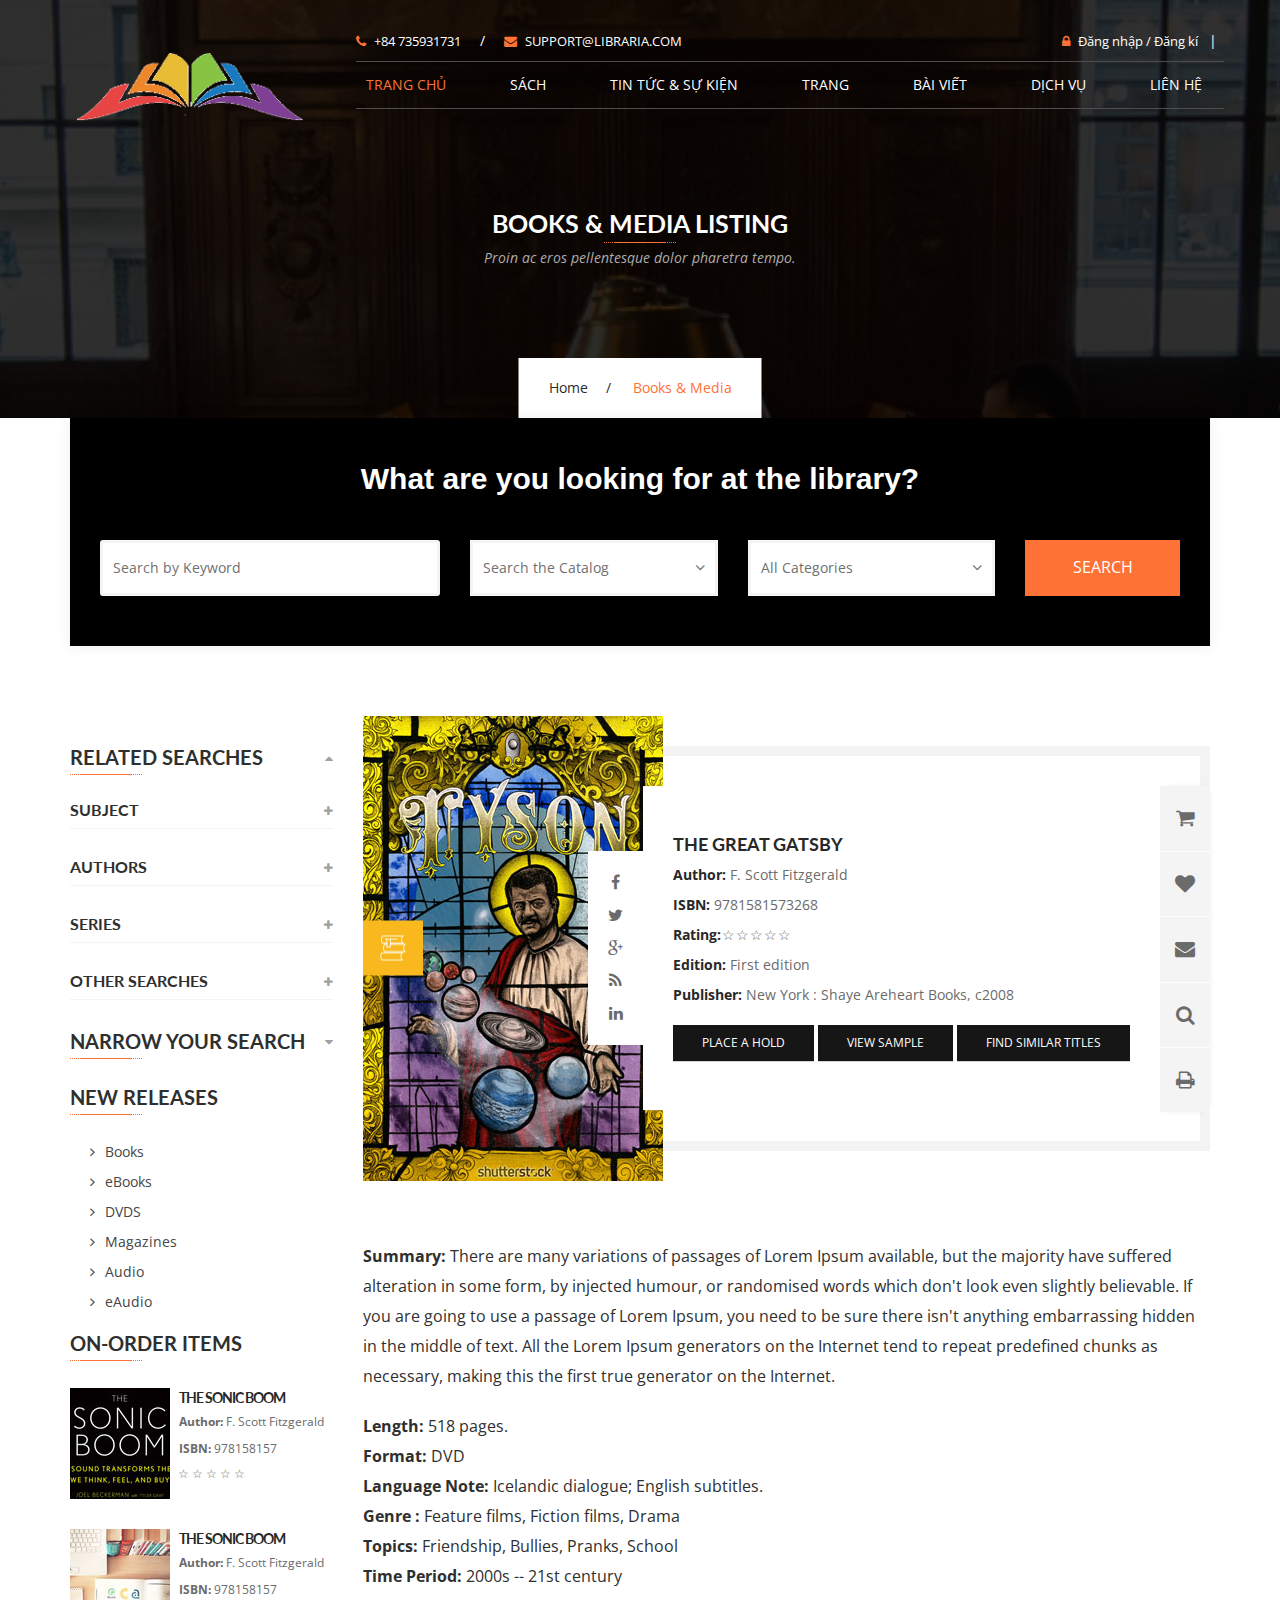
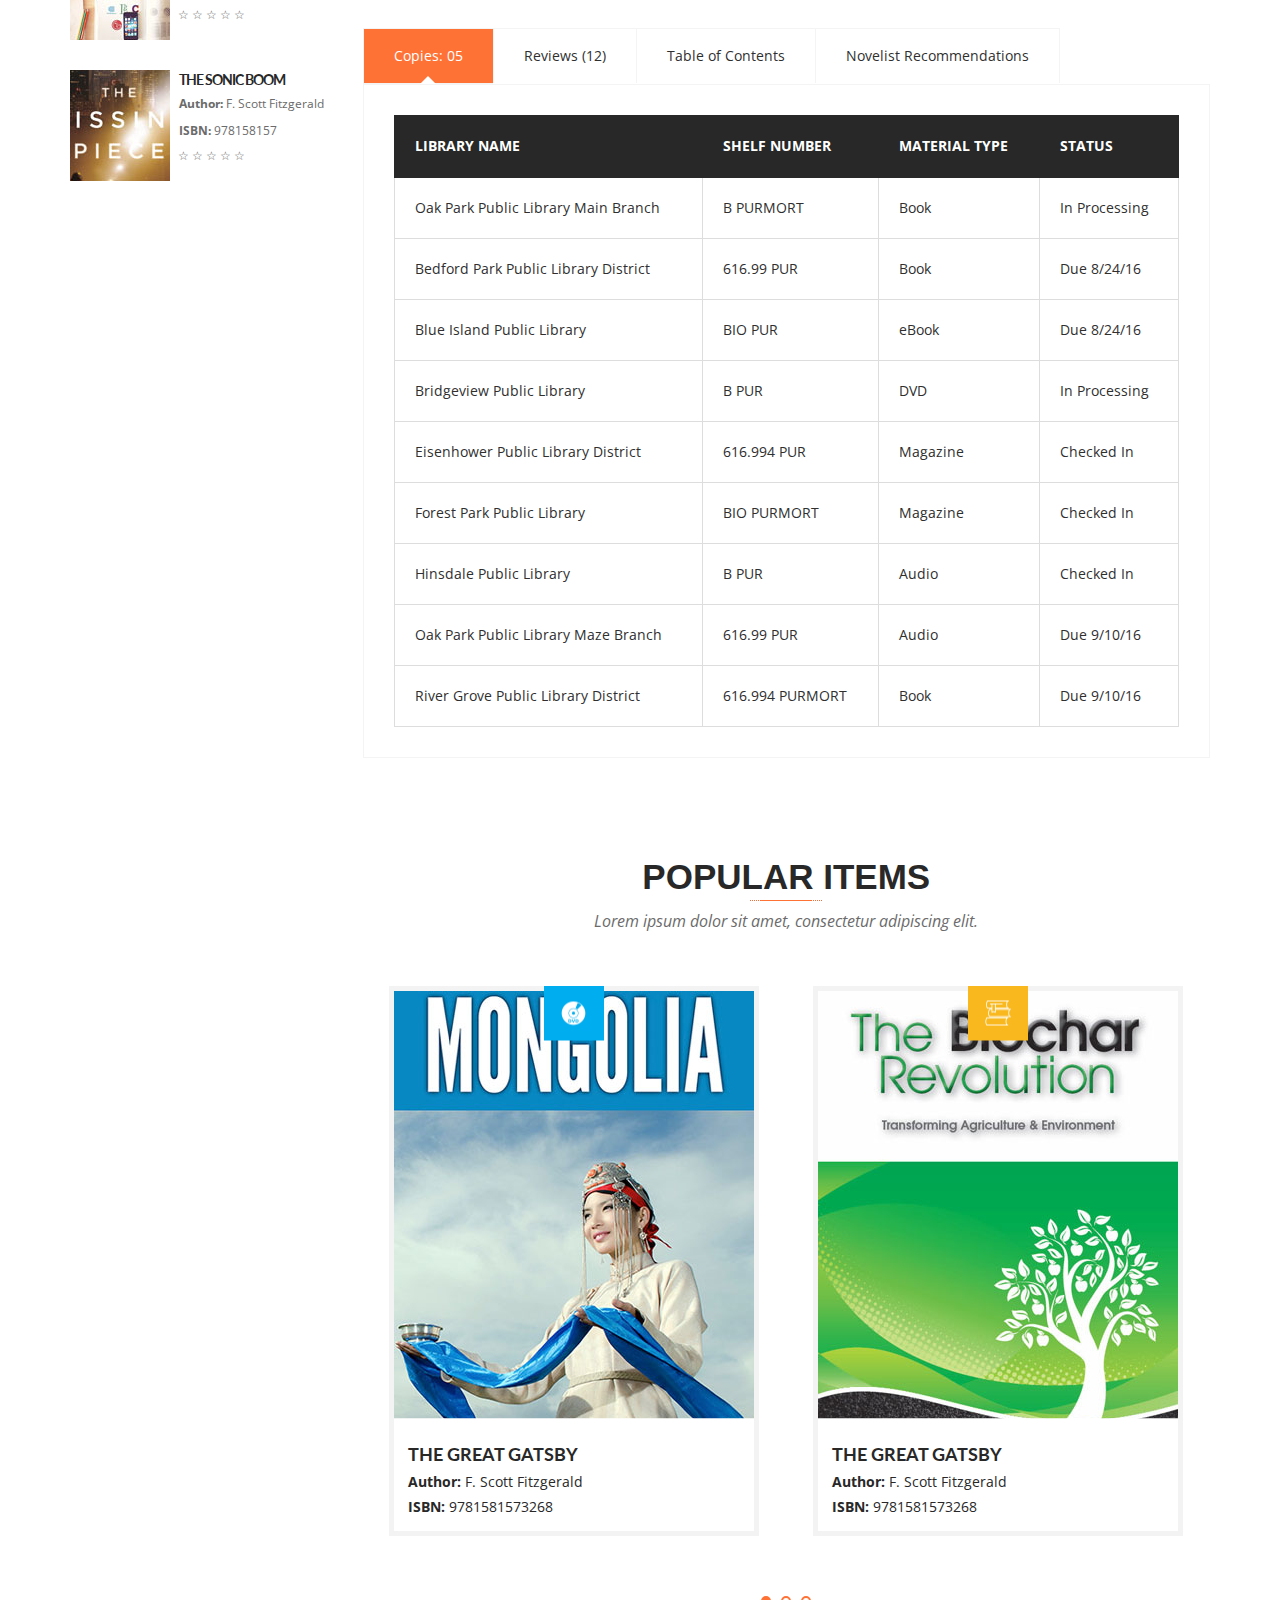
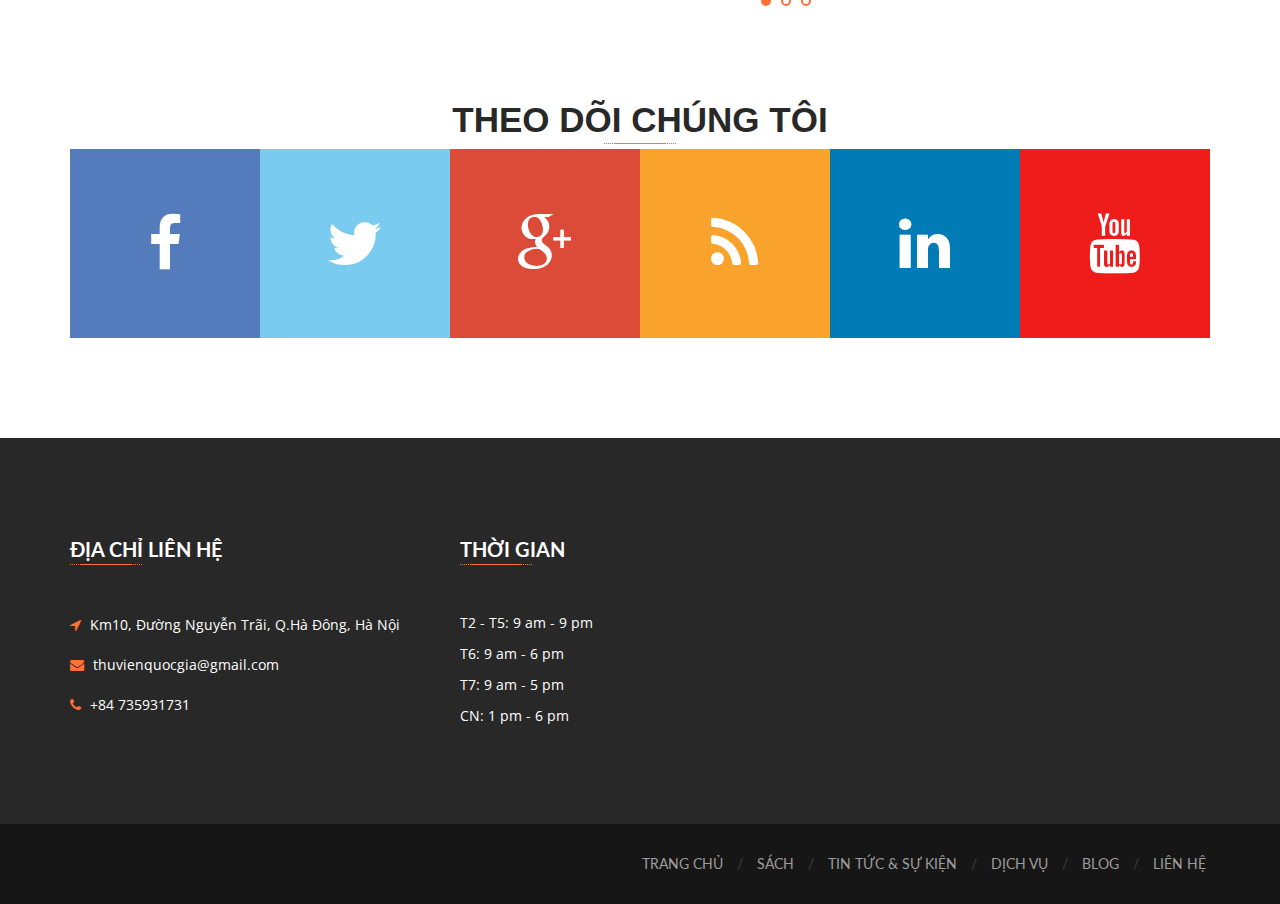
<file: books-media-detail-v1.html>
<!DOCTYPE html>
<html lang="zxx">
    

<head>        

        <!-- Meta -->
        <meta charset="utf-8" />
        <meta name="viewport" content="width=device-width,initial-scale=1,minimum-scale=1">

        <!-- Title -->
        <title>..:: LIBRARIA ::..</title>

        <!-- Favicon -->
        <link href="images/favicon.ico" rel="icon" type="image/x-icon" />

        <!-- Fonts -->
        <link href="https://fonts.googleapis.com/css?family=Open+Sans:300,300i,400,400i,600,600i,700,700i,800,800i%7CLato:100,100i,300,300i,400,400i,700,700i,900,900i" rel="stylesheet" />
        <link href="css/font-awesome.min.css" rel="stylesheet" type="text/css" />

        <!-- Mobile Menu -->
        <link href="css/mmenu.css" rel="stylesheet" type="text/css" />
        <link href="css/mmenu.positioning.css" rel="stylesheet" type="text/css" />
        
        <!-- Responsive Table -->
        <link rel="stylesheet" type="text/css" href="css/responsivetable.css" />

        <!-- Accordion Stylesheet -->
        <link rel="stylesheet" type="text/css" href="css/jquery.accordion.css">

        <!-- Stylesheet -->
        <link href="style.css" rel="stylesheet" type="text/css" />

        <!-- HTML5 shim and Respond.js for IE8 support of HTML5 elements and media queries -->
        <!-- WARNING: Respond.js doesn't work if you view the page via file:// -->
        <!--[if lt IE 9]>
        <script src="js/html5shiv.min.js"></script>
        <script src="js/respond.min.js"></script>
        <![endif]-->

    </head>

    <body>

        <!-- Start: Header Section -->
        <header id="header-v1" class="navbar-wrapper inner-navbar-wrapper">
            <div class="container">
                <div class="row">
                    <nav class="navbar navbar-default">
                        <div class="row">
                            <div class="col-md-3">
                                <div class="navbar-header">
                                    <div class="navbar-brand">
                                        <h1>
                                            <a href="index-2.html">
                                                <img src="images/libraria-logo-v1.png" alt="LIBRARIA" />
                                            </a>
                                        </h1>
                                    </div>
                                </div>
                            </div>
                            <div class="col-md-9">
                                <!-- Header Topbar -->
                                <div class="header-topbar hidden-sm hidden-xs">
                                    <div class="row">
                                        <div class="col-sm-6">
                                            <div class="topbar-info">
                                                <a href="tel:+61-3-8376-6284"><i class="fa fa-phone"></i>+84 735931731</a>
                                                <span>/</span>
                                                <a href="mailto:support@libraria.com"><i class="fa fa-envelope"></i>support@libraria.com</a>
                                            </div>
                                        </div>
                                        <div class="col-sm-6">
                                            <div class="topbar-links">
                                                <a href="signin.html"><i class="fa fa-lock"></i>Đăng nhập / Đăng kí</a>
                                                <span>|</span>
                                                <!-- <div class="header-cart dropdown">
                                                     <a data-toggle="dropdown" class="dropdown-toggle" href="#">
                                                        <i class="fa fa-shopping-cart"></i>
                                                        <small>0</small>
                                                    </a> 
                                                    <div class="dropdown-menu cart-dropdown">
                                                        <ul>
                                                            <li class="clearfix">
                                                                <img src="images/header-cart-image-01.jpg" alt="cart item" />
                                                                <div class="item-info">
                                                                    <div class="name">
                                                                        <a href="#">The Great Gatsby</a>
                                                                    </div>
                                                                    <div class="author"><strong>Author:</strong> F. Scott Fitzgerald</div>
                                                                    <div class="price">1 X $10.00</div>
                                                                </div>
                                                                <a class="remove" href="#"><i class="fa fa-trash-o"></i></a>
                                                            </li>
                                                            <li class="clearfix">
                                                                <img src="images/header-cart-image-02.jpg" alt="cart item" />
                                                                <div class="item-info">
                                                                    <div class="name">
                                                                        <a href="#">The Great Gatsby</a>
                                                                    </div>
                                                                    <div class="author"><strong>Author:</strong> F. Scott Fitzgerald</div>
                                                                    <div class="price">1 X $10.00</div>
                                                                </div>
                                                                <a class="remove" href="#"><i class="fa fa-trash-o"></i></a>
                                                            </li>
                                                            <li class="clearfix">
                                                                <img src="images/header-cart-image-03.jpg" alt="cart item" />
                                                                <div class="item-info">
                                                                    <div class="name">
                                                                        <a href="#">The Great Gatsby</a>
                                                                    </div>
                                                                    <div class="author"><strong>Author:</strong> F. Scott Fitzgerald</div>
                                                                    <div class="price">1 X $10.00</div>
                                                                </div>
                                                                <a class="remove" href="#"><i class="fa fa-trash-o"></i></a>
                                                            </li>
                                                        </ul>
                                                        <div class="cart-total">
                                                            <div class="title">SubTotal</div>
                                                            <div class="price">$30.00</div>
                                                        </div>
                                                        <div class="cart-buttons">
                                                            <a href="cart.html" class="btn btn-dark-gray">View Cart</a>
                                                            <a href="checkout.html" class="btn btn-primary">Checkout</a>
                                                        </div>
                                                    </div>
                                                </div> -->
                                            </div>
                                        </div>
                                    </div>
                                </div>
                                <div class="navbar-collapse hidden-sm hidden-xs">
                                    <ul class="nav navbar-nav">
                                        <li class="dropdown active">
                                            <a data-toggle="dropdown" class="dropdown-toggle disabled" href="index-2.html">Trang chủ</a>
                                            
                                        </li>
                                        <li class="dropdown">
                                            <a data-toggle="dropdown" class="dropdown-toggle disabled" href="books-media-list-view.html">Sách </a>
                                            
                                        </li>
                                        <li class="dropdown">
                                            <a data-toggle="dropdown" class="dropdown-toggle disabled" href="news-events-list-view.html">Tin tức &amp; Sự kiện</a>
                                           
                                        </li>
                                        <li class="dropdown">
                                            <a data-toggle="dropdown" class="dropdown-toggle disabled" href="#">Trang</a>
                                           
                                        </li>
                                        <li class="dropdown">
                                            <a data-toggle="dropdown" class="dropdown-toggle disabled" href="blog.html">Bài Viết</a>
                                           
                                        </li>
                                        <li><a href="services.html">Dịch Vụ</a></li>
                                        <li><a href="contact.html">Liên hệ</a></li>
                                    </ul>
                                </div>
                            </div>
                        </div>
                        <!-- <div class="mobile-menu hidden-lg hidden-md">
                            <a href="#mobile-menu"><i class="fa fa-navicon"></i></a>
                            <div id="mobile-menu">
                                <ul>
                                    <li class="mobile-title">
                                        <h4>Navigation</h4>
                                        <a href="#" class="close"></a>
                                    </li>
                                    <li>
                                        <a href="index-2.html">Home</a>
                                        <ul>
                                            <li><a href="index-2.html">Home V1</a></li>
                                            <li><a href="home-v2.html">Home V2</a></li>
                                            <li><a href="home-v3.html">Home V3</a></li>
                                        </ul>
                                    </li>
                                    <li>
                                        <a href="books-media-list-view.html">Books &amp; Media</a>
                                        <ul>
                                            <li><a href="books-media-list-view.html">Books &amp; Media List View</a></li>
                                            <li><a href="books-media-gird-view-v1.html">Books &amp; Media Grid View V1</a></li>
                                            <li><a href="books-media-gird-view-v2.html">Books &amp; Media Grid View V2</a></li>
                                            <li><a href="books-media-detail-v1.html">Books &amp; Media Detail V1</a></li>
                                            <li><a href="books-media-detail-v2.html">Books &amp; Media Detail V2</a></li>
                                        </ul>
                                    </li>
                                    <li>
                                        <a href="news-events-list-view.html">News &amp; Events</a>
                                        <ul>
                                            <li><a href="news-events-list-view.html">News &amp; Events List View</a></li>
                                            <li><a href="news-events-detail.html">News &amp; Events Detail</a></li>
                                        </ul>
                                    </li>
                                    <li>
                                        <a href="#">Pages</a>
                                        <ul>
                                            <li><a href="cart.html">Cart</a></li>
                                            <li><a href="checkout.html">Checkout</a></li>
                                            <li><a href="signin.html">Signin/Register</a></li>
                                            <li><a href="404.html">404/Error</a></li>
                                        </ul>
                                    </li>
                                    <li>
                                        <a href="blog.html">Blog</a>
                                        <ul>
                                            <li><a href="blog.html">Blog Grid View</a></li>
                                            <li><a href="blog-detail.html">Blog Detail</a></li>
                                        </ul>
                                    </li>
                                    <li><a href="services.html">Services</a></li>
                                    <li><a href="contact.html">Contact</a></li>
                                </ul>
                            </div>
                        </div> -->
                    </nav>
                </div>
            </div>
        </header>
        <!-- End: Header Section -->

        <!-- Start: Page Banner -->
        <section class="page-banner services-banner">
            <div class="container">
                <div class="banner-header">
                    <h2>Books & Media Listing</h2>
                    <span class="underline center"></span>
                    <p class="lead">Proin ac eros pellentesque dolor pharetra tempo.</p>
                </div>
                <div class="breadcrumb">
                    <ul>
                        <li><a href="index-2.html">Home</a></li>
                        <li>Books & Media</li>
                    </ul>
                </div>
            </div>
        </section>
        <!-- End: Page Banner -->

        <!-- Start: Products Section -->
        <div id="content" class="site-content">
            <div id="primary" class="content-area">
                <main id="main" class="site-main">
                    <div class="booksmedia-detail-main">
                        <div class="container">
                            <div class="row">
                                <!-- Start: Search Section -->
                                <section class="search-filters">
                                    <div class="container">
                                        <div class="filter-box">
                                            <h3>What are you looking for at the library?</h3>
                                            <form action="http://libraria.demo.presstigers.com/index.html" method="get">
                                                <div class="col-md-4 col-sm-6">
                                                    <div class="form-group">
                                                        <label class="sr-only" for="keywords">Search by Keyword</label>
                                                        <input class="form-control" placeholder="Search by Keyword" id="keywords" name="keywords" type="text">
                                                    </div>
                                                </div>
                                                <div class="col-md-3 col-sm-6">
                                                    <div class="form-group">
                                                        <select name="catalog" id="catalog" class="form-control">
                                                            <option>Search the Catalog</option>
                                                            <option>Catalog 01</option>
                                                            <option>Catalog 02</option>
                                                            <option>Catalog 03</option>
                                                            <option>Catalog 04</option>
                                                            <option>Catalog 05</option>
                                                        </select>
                                                    </div>
                                                </div>
                                                <div class="col-md-3 col-sm-6">
                                                    <div class="form-group">
                                                        <select name="category" id="category" class="form-control">
                                                            <option>All Categories</option>
                                                            <option>Category 01</option>
                                                            <option>Category 02</option>
                                                            <option>Category 03</option>
                                                            <option>Category 04</option>
                                                            <option>Category 05</option>
                                                        </select>
                                                    </div>
                                                </div>
                                                <div class="col-md-2 col-sm-6">
                                                    <div class="form-group">
                                                        <input class="form-control" type="submit" value="Search">
                                                    </div>
                                                </div>
                                            </form>
                                        </div>
                                    </div>
                                </section>
                                <!-- End: Search Section -->
                            </div>
                            <div class="row">
                                <div class="col-md-9 col-md-push-3">
                                    <div class="booksmedia-detail-box">
                                        <div class="single-book-box">                                                
                                            <div class="post-thumbnail">
                                                <div class="book-list-icon yellow-icon"></div>
                                                <img alt="Book" src="images/books-media/list-view/book-media-01.jpg" />                                                    
                                            </div>
                                            <div class="post-detail">
                                                <div class="books-social-sharing">
                                                    <ul>
                                                        <li><a href="#" target="_blank"><i class="fa fa-facebook"></i></a></li>
                                                        <li><a href="#" target="_blank"><i class="fa fa-twitter"></i></a></li>
                                                        <li><a href="#" target="_blank"><i class="fa fa-google-plus"></i></a></li>
                                                        <li><a href="#" target="_blank"><i class="fa fa-rss"></i></a></li>
                                                        <li><a href="#" target="_blank"><i class="fa fa-linkedin"></i></a></li>
                                                    </ul>
                                                </div>
                                                <div class="optional-links">
                                                    <ul>
                                                        <li>
                                                            <a href="#" target="_blank" data-toggle="blog-tags" data-placement="top" title="Add To Cart">
                                                                <i class="fa fa-shopping-cart"></i>
                                                            </a>
                                                        </li>
                                                        <li>
                                                            <a href="#" target="_blank" data-toggle="blog-tags" data-placement="top" title="Like">
                                                                <i class="fa fa-heart"></i>
                                                            </a>
                                                        </li>
                                                        <li>
                                                            <a href="#" target="_blank" data-toggle="blog-tags" data-placement="top" title="Mail"><i class="fa fa-envelope"></i>
                                                            </a>
                                                        </li>
                                                        <li>
                                                            <a href="#" target="_blank" data-toggle="blog-tags" data-placement="top" title="Search">
                                                                <i class="fa fa-search"></i>
                                                            </a>
                                                        </li>
                                                        <li>
                                                            <a href="#" target="_blank" data-toggle="blog-tags" data-placement="top" title="Print">
                                                                <i class="fa fa-print"></i>
                                                            </a>
                                                        </li>
                                                    </ul>
                                                </div>
                                                <header class="entry-header">
                                                    <h2 class="entry-title">The Great Gatsby</h2>
                                                    <ul>
                                                        <li><strong>Author:</strong> F. Scott Fitzgerald</li>
                                                        <li><strong>ISBN:</strong> 9781581573268</li>
                                                        <li>
                                                            <div class="rating">
                                                                <strong>Rating:</strong> 
                                                                <span>☆</span>
                                                                <span>☆</span>
                                                                <span>☆</span>
                                                                <span>☆</span>
                                                                <span>☆</span>
                                                            </div>
                                                        </li>
                                                        <li><strong>Edition:</strong> First edition</li>
                                                        <li><strong>Publisher:</strong> New York : Shaye Areheart Books, c2008</li>
                                                    </ul>
                                                </header>
                                                <div class="entry-content post-buttons">
                                                    <a href="#." class="btn btn-dark-gray">Place a Hold</a>
                                                    <a href="#." class="btn btn-dark-gray">View sample</a>
                                                    <a href="#." class="btn btn-dark-gray">Find Similar Titles</a>
                                                </div>
                                            </div>
                                        </div>
                                        <p><strong>Summary:</strong> There are many variations of passages of Lorem Ipsum available, but the majority have suffered alteration in some form, by injected humour, or randomised words which don't look even slightly believable. If you are going to use a passage of Lorem Ipsum, you need to be sure there isn't anything embarrassing hidden in the middle of text. All the Lorem Ipsum generators on the Internet tend to repeat predefined chunks as necessary, making this the first true generator on the Internet. </p>
                                        <ul class="detail-page-listing">
                                            <li><strong>Length:</strong> 518 pages.</li>
                                            <li><strong>Format:</strong> DVD</li>
                                            <li><strong>Language Note:</strong> Icelandic dialogue; English subtitles.</li>
                                            <li><strong>Genre :</strong> Feature films, Fiction films, Drama</li>
                                            <li><strong>Topics:</strong> Friendship, Bullies, Pranks, School</li>
                                            <li><strong>Time Period:</strong> 2000s -- 21st century</li>
                                        </ul>
                                        <div class="table-tabs" id="responsiveTabs">
                                            <ul class="nav nav-tabs">
                                                <li class="active"><b class="arrow-up"></b><a data-toggle="tab" href="#sectionA">Copies: 05</a></li>
                                                <li><b class="arrow-up"></b><a data-toggle="tab" href="#sectionB">Reviews (12)</a></li>
                                                <li><b class="arrow-up"></b><a data-toggle="tab" href="#sectionC">Table of Contents</a></li>
                                                <li><b class="arrow-up"></b><a data-toggle="tab" href="#sectionD">Novelist Recommendations</a></li> 
                                            </ul>
                                            <div class="tab-content">
                                                <div id="sectionA" class="tab-pane fade in active">
                                                    <table class="table table-bordered">
                                                        <thead>
                                                            <tr>
                                                                <th>Library Name</th>
                                                                <th>Shelf Number</th>
                                                                <th>Material Type</th>
                                                                <th>Status </th>
                                                            </tr>
                                                        </thead>
                                                        <tbody>
                                                            <tr>
                                                                <td>Oak Park Public Library Main Branch</td>
                                                                <td>B PURMORT</td>
                                                                <td>Book</td>
                                                                <td>In Processing</td>                                                                    
                                                            </tr>
                                                            <tr>
                                                                <td>Bedford Park Public Library District</td>
                                                                <td>616.99 PUR</td>
                                                                <td>Book</td>
                                                                <td>Due 8/24/16</td>
                                                            </tr>
                                                            <tr>
                                                                <td>Blue Island Public Library</td>
                                                                <td>BIO PUR</td>
                                                                <td>eBook</td>
                                                                <td>Due 8/24/16</td>
                                                            </tr>
                                                            <tr>
                                                                <td>Bridgeview Public Library</td>
                                                                <td>B PUR</td>
                                                                <td>DVD</td>
                                                                <td>In Processing</td>
                                                            </tr>
                                                            <tr>
                                                                <td>Eisenhower Public Library District</td>
                                                                <td>616.994 PUR</td>
                                                                <td>Magazine</td>
                                                                <td>Checked In</td>
                                                            </tr>
                                                            <tr>
                                                                <td>Forest Park Public Library</td>
                                                                <td>BIO PURMORT</td>
                                                                <td>Magazine</td>
                                                                <td>Checked In</td>
                                                            </tr>
                                                            <tr>
                                                                <td>Hinsdale Public Library</td>
                                                                <td>B PUR</td>
                                                                <td>Audio</td>
                                                                <td>Checked In</td>
                                                            </tr>
                                                            <tr>
                                                                <td>Oak Park Public Library Maze Branch</td>
                                                                <td>616.99 PUR</td>
                                                                <td>Audio</td>
                                                                <td>Due 9/10/16</td>
                                                            </tr>
                                                            <tr>
                                                                <td>River Grove Public Library District</td>
                                                                <td>616.994 PURMORT</td>
                                                                <td>Book</td>
                                                                <td>Due 9/10/16</td>
                                                            </tr>
                                                        </tbody>
                                                    </table>
                                                </div>
                                                <div id="sectionB" class="tab-pane fade in">
                                                    <h5>Lorem Ipsum Dolor</h5>
                                                    <p>There are many variations of passages of Lorem Ipsum available, but the majority have suffered alteration in some form, by injected humour, or randomised words which don't look even slightly believable. If you are going to use a passage of Lorem Ipsum, you need to be sure there isn't anything embarrassing hidden in the middle of text. All the Lorem Ipsum generators on the Internet tend to repeat predefined chunks as necessary, making this the first true generator.</p>
                                                </div>
                                                <div id="sectionC" class="tab-pane fade in">
                                                    <h5>Lorem Ipsum Dolor</h5>
                                                    <p>There are many variations of passages of Lorem Ipsum available, but the majority have suffered alteration in some form, by injected humour, or randomised words which don't look even slightly believable. If you are going to use a passage of Lorem Ipsum, you need to be sure there isn't anything embarrassing hidden in the middle of text. All the Lorem Ipsum generators on the Internet tend to repeat predefined chunks as necessary, making this the first true generator.</p>
                                                </div>
                                                <div id="sectionD" class="tab-pane fade in">
                                                    <h5>Lorem Ipsum Dolor</h5>
                                                    <p>There are many variations of passages of Lorem Ipsum available, but the majority have suffered alteration in some form, by injected humour, or randomised words which don't look even slightly believable. If you are going to use a passage of Lorem Ipsum, you need to be sure there isn't anything embarrassing hidden in the middle of text. All the Lorem Ipsum generators on the Internet tend to repeat predefined chunks as necessary, making this the first true generator.</p>
                                                </div>                                                    
                                                <div id="sectionE" class="tab-pane fade in">
                                                    <h5>Lorem Ipsum Dolor</h5>
                                                    <p>There are many variations of passages of Lorem Ipsum available, but the majority have suffered alteration in some form, by injected humour, or randomised words which don't look even slightly believable. If you are going to use a passage of Lorem Ipsum, you need to be sure there isn't anything embarrassing hidden in the middle of text. All the Lorem Ipsum generators on the Internet tend to repeat predefined chunks as necessary, making this the first true generator.</p>
                                                </div>                                                    
                                                <div id="sectionF" class="tab-pane fade in">
                                                    <h5>Lorem Ipsum Dolor</h5>
                                                    <p>There are many variations of passages of Lorem Ipsum available, but the majority have suffered alteration in some form, by injected humour, or randomised words which don't look even slightly believable. If you are going to use a passage of Lorem Ipsum, you need to be sure there isn't anything embarrassing hidden in the middle of text. All the Lorem Ipsum generators on the Internet tend to repeat predefined chunks as necessary, making this the first true generator.</p>
                                                </div>
                                            </div>
                                        </div>
                                        <div class="booksmedia-fullwidth booksmedia-popular-list">
                                            <h2 class="section-title text-center">Popular Items</h2>
                                            <span class="underline center"></span>
                                            <p class="lead text-center">Lorem ipsum dolor sit amet, consectetur adipiscing elit.</p>
                                            <ul class="popular-items-detail-v1">
                                                <li>
                                                    <div class="book-list-icon blue-icon"></div>
                                                    <figure>
                                                        <img src="images/books-media/layout-3/books-media-layout3-01.jpg" alt="Book">
                                                        <figcaption>
                                                            <header>
                                                                <h4><a href="#.">The Great Gatsby</a></h4>
                                                                <p><strong>Author:</strong>  F. Scott Fitzgerald</p>
                                                                <p><strong>ISBN:</strong>  9781581573268</p>
                                                            </header>
                                                            <p>It is a long established fact that a reader will be distracted by the readable content of a page when looking at its layout. Pellentesque dolor turpis, pulvinar varius.</p>
                                                            <div class="actions">
                                                                <ul>
                                                                    <li>
                                                                        <a href="#" target="_blank" data-toggle="blog-tags" data-placement="top" title="Add To Cart">
                                                                            <i class="fa fa-shopping-cart"></i>
                                                                        </a>
                                                                    </li>
                                                                    <li>
                                                                        <a href="#" target="_blank" data-toggle="blog-tags" data-placement="top" title="Like">
                                                                            <i class="fa fa-heart"></i>
                                                                        </a>
                                                                    </li>
                                                                    <li>
                                                                        <a href="#" target="_blank" data-toggle="blog-tags" data-placement="top" title="Mail"><i class="fa fa-envelope"></i>
                                                                        </a>
                                                                    </li>
                                                                    <li>
                                                                        <a href="#" target="_blank" data-toggle="blog-tags" data-placement="top" title="Search">
                                                                            <i class="fa fa-search"></i>
                                                                        </a>
                                                                    </li>
                                                                    <li>
                                                                        <a href="#" target="_blank" data-toggle="blog-tags" data-placement="top" title="Print">
                                                                            <i class="fa fa-print"></i>
                                                                        </a>
                                                                    </li>
                                                                    <li>
                                                                        <a href="#" target="_blank" data-toggle="blog-tags" data-placement="top" title="Print">
                                                                            <i class="fa fa-share-alt"></i>
                                                                        </a>
                                                                    </li>
                                                                </ul>
                                                            </div>
                                                        </figcaption>
                                                    </figure>                                                
                                                </li>
                                                <li>
                                                    <div class="book-list-icon yellow-icon"></div>
                                                    <figure>
                                                        <img src="images/books-media/layout-3/books-media-layout3-02.jpg" alt="Book">
                                                        <figcaption>
                                                            <header>
                                                                <h4><a href="#.">The Great Gatsby</a></h4>
                                                                <p><strong>Author:</strong>  F. Scott Fitzgerald</p>
                                                                <p><strong>ISBN:</strong>  9781581573268</p>
                                                            </header>
                                                            <p>It is a long established fact that a reader will be distracted by the readable content of a page when looking at its layout. Pellentesque dolor turpis, pulvinar varius.</p>
                                                            <div class="actions">
                                                                <ul>
                                                                    <li>
                                                                        <a href="#" target="_blank" data-toggle="blog-tags" data-placement="top" title="Add To Cart">
                                                                            <i class="fa fa-shopping-cart"></i>
                                                                        </a>
                                                                    </li>
                                                                    <li>
                                                                        <a href="#" target="_blank" data-toggle="blog-tags" data-placement="top" title="Like">
                                                                            <i class="fa fa-heart"></i>
                                                                        </a>
                                                                    </li>
                                                                    <li>
                                                                        <a href="#" target="_blank" data-toggle="blog-tags" data-placement="top" title="Mail"><i class="fa fa-envelope"></i>
                                                                        </a>
                                                                    </li>
                                                                    <li>
                                                                        <a href="#" target="_blank" data-toggle="blog-tags" data-placement="top" title="Search">
                                                                            <i class="fa fa-search"></i>
                                                                        </a>
                                                                    </li>
                                                                    <li>
                                                                        <a href="#" target="_blank" data-toggle="blog-tags" data-placement="top" title="Print">
                                                                            <i class="fa fa-print"></i>
                                                                        </a>
                                                                    </li>
                                                                    <li>
                                                                        <a href="#" target="_blank" data-toggle="blog-tags" data-placement="top" title="Print">
                                                                            <i class="fa fa-share-alt"></i>
                                                                        </a>
                                                                    </li>
                                                                </ul>
                                                            </div>
                                                        </figcaption>
                                                    </figure>                                                
                                                </li>
                                                <li>
                                                    <div class="book-list-icon green-icon"></div>
                                                    <figure>
                                                        <img src="images/books-media/layout-3/books-media-layout3-03.jpg" alt="Book">
                                                        <figcaption>
                                                            <header>
                                                                <h4><a href="#.">The Great Gatsby</a></h4>
                                                                <p><strong>Author:</strong>  F. Scott Fitzgerald</p>
                                                                <p><strong>ISBN:</strong>  9781581573268</p>
                                                            </header>
                                                            <p>It is a long established fact that a reader will be distracted by the readable content of a page when looking at its layout. Pellentesque dolor turpis, pulvinar varius.</p>
                                                            <div class="actions">
                                                                <ul>
                                                                    <li>
                                                                        <a href="#" target="_blank" data-toggle="blog-tags" data-placement="top" title="Add To Cart">
                                                                            <i class="fa fa-shopping-cart"></i>
                                                                        </a>
                                                                    </li>
                                                                    <li>
                                                                        <a href="#" target="_blank" data-toggle="blog-tags" data-placement="top" title="Like">
                                                                            <i class="fa fa-heart"></i>
                                                                        </a>
                                                                    </li>
                                                                    <li>
                                                                        <a href="#" target="_blank" data-toggle="blog-tags" data-placement="top" title="Mail"><i class="fa fa-envelope"></i>
                                                                        </a>
                                                                    </li>
                                                                    <li>
                                                                        <a href="#" target="_blank" data-toggle="blog-tags" data-placement="top" title="Search">
                                                                            <i class="fa fa-search"></i>
                                                                        </a>
                                                                    </li>
                                                                    <li>
                                                                        <a href="#" target="_blank" data-toggle="blog-tags" data-placement="top" title="Print">
                                                                            <i class="fa fa-print"></i>
                                                                        </a>
                                                                    </li>
                                                                    <li>
                                                                        <a href="#" target="_blank" data-toggle="blog-tags" data-placement="top" title="Print">
                                                                            <i class="fa fa-share-alt"></i>
                                                                        </a>
                                                                    </li>
                                                                </ul>
                                                            </div>
                                                        </figcaption>
                                                    </figure>                                                
                                                </li>
                                                <li>
                                                    <div class="book-list-icon blue-icon"></div>
                                                    <figure>
                                                        <img src="images/books-media/layout-3/books-media-layout3-01.jpg" alt="Book">
                                                        <figcaption>
                                                            <header>
                                                                <h4><a href="#.">The Great Gatsby</a></h4>
                                                                <p><strong>Author:</strong>  F. Scott Fitzgerald</p>
                                                                <p><strong>ISBN:</strong>  9781581573268</p>
                                                            </header>
                                                            <p>It is a long established fact that a reader will be distracted by the readable content of a page when looking at its layout. Pellentesque dolor turpis, pulvinar varius.</p>
                                                            <div class="actions">
                                                                <ul>
                                                                    <li>
                                                                        <a href="#" target="_blank" data-toggle="blog-tags" data-placement="top" title="Add To Cart">
                                                                            <i class="fa fa-shopping-cart"></i>
                                                                        </a>
                                                                    </li>
                                                                    <li>
                                                                        <a href="#" target="_blank" data-toggle="blog-tags" data-placement="top" title="Like">
                                                                            <i class="fa fa-heart"></i>
                                                                        </a>
                                                                    </li>
                                                                    <li>
                                                                        <a href="#" target="_blank" data-toggle="blog-tags" data-placement="top" title="Mail"><i class="fa fa-envelope"></i>
                                                                        </a>
                                                                    </li>
                                                                    <li>
                                                                        <a href="#" target="_blank" data-toggle="blog-tags" data-placement="top" title="Search">
                                                                            <i class="fa fa-search"></i>
                                                                        </a>
                                                                    </li>
                                                                    <li>
                                                                        <a href="#" target="_blank" data-toggle="blog-tags" data-placement="top" title="Print">
                                                                            <i class="fa fa-print"></i>
                                                                        </a>
                                                                    </li>
                                                                    <li>
                                                                        <a href="#" target="_blank" data-toggle="blog-tags" data-placement="top" title="Print">
                                                                            <i class="fa fa-share-alt"></i>
                                                                        </a>
                                                                    </li>
                                                                </ul>
                                                            </div>
                                                        </figcaption>
                                                    </figure>                                                
                                                </li>
                                                <li>
                                                    <div class="book-list-icon yellow-icon"></div>
                                                    <figure>
                                                        <img src="images/books-media/layout-3/books-media-layout3-02.jpg" alt="Book">
                                                        <figcaption>
                                                            <header>
                                                                <h4><a href="#.">The Great Gatsby</a></h4>
                                                                <p><strong>Author:</strong>  F. Scott Fitzgerald</p>
                                                                <p><strong>ISBN:</strong>  9781581573268</p>
                                                            </header>
                                                            <p>It is a long established fact that a reader will be distracted by the readable content of a page when looking at its layout. Pellentesque dolor turpis, pulvinar varius.</p>
                                                            <div class="actions">
                                                                <ul>
                                                                    <li>
                                                                        <a href="#" target="_blank" data-toggle="blog-tags" data-placement="top" title="Add To Cart">
                                                                            <i class="fa fa-shopping-cart"></i>
                                                                        </a>
                                                                    </li>
                                                                    <li>
                                                                        <a href="#" target="_blank" data-toggle="blog-tags" data-placement="top" title="Like">
                                                                            <i class="fa fa-heart"></i>
                                                                        </a>
                                                                    </li>
                                                                    <li>
                                                                        <a href="#" target="_blank" data-toggle="blog-tags" data-placement="top" title="Mail"><i class="fa fa-envelope"></i>
                                                                        </a>
                                                                    </li>
                                                                    <li>
                                                                        <a href="#" target="_blank" data-toggle="blog-tags" data-placement="top" title="Search">
                                                                            <i class="fa fa-search"></i>
                                                                        </a>
                                                                    </li>
                                                                    <li>
                                                                        <a href="#" target="_blank" data-toggle="blog-tags" data-placement="top" title="Print">
                                                                            <i class="fa fa-print"></i>
                                                                        </a>
                                                                    </li>
                                                                    <li>
                                                                        <a href="#" target="_blank" data-toggle="blog-tags" data-placement="top" title="Print">
                                                                            <i class="fa fa-share-alt"></i>
                                                                        </a>
                                                                    </li>
                                                                </ul>
                                                            </div>
                                                        </figcaption>
                                                    </figure>                                                
                                                </li>
                                                <li>
                                                    <div class="book-list-icon green-icon"></div>
                                                    <figure>
                                                        <img src="images/books-media/layout-3/books-media-layout3-03.jpg" alt="Book">
                                                        <figcaption>
                                                            <header>
                                                                <h4><a href="#.">The Great Gatsby</a></h4>
                                                                <p><strong>Author:</strong>  F. Scott Fitzgerald</p>
                                                                <p><strong>ISBN:</strong>  9781581573268</p>
                                                            </header>
                                                            <p>It is a long established fact that a reader will be distracted by the readable content of a page when looking at its layout. Pellentesque dolor turpis, pulvinar varius.</p>
                                                            <div class="actions">
                                                                <ul>
                                                                    <li>
                                                                        <a href="#" target="_blank" data-toggle="blog-tags" data-placement="top" title="Add To Cart">
                                                                            <i class="fa fa-shopping-cart"></i>
                                                                        </a>
                                                                    </li>
                                                                    <li>
                                                                        <a href="#" target="_blank" data-toggle="blog-tags" data-placement="top" title="Like">
                                                                            <i class="fa fa-heart"></i>
                                                                        </a>
                                                                    </li>
                                                                    <li>
                                                                        <a href="#" target="_blank" data-toggle="blog-tags" data-placement="top" title="Mail"><i class="fa fa-envelope"></i>
                                                                        </a>
                                                                    </li>
                                                                    <li>
                                                                        <a href="#" target="_blank" data-toggle="blog-tags" data-placement="top" title="Search">
                                                                            <i class="fa fa-search"></i>
                                                                        </a>
                                                                    </li>
                                                                    <li>
                                                                        <a href="#" target="_blank" data-toggle="blog-tags" data-placement="top" title="Print">
                                                                            <i class="fa fa-print"></i>
                                                                        </a>
                                                                    </li>
                                                                    <li>
                                                                        <a href="#" target="_blank" data-toggle="blog-tags" data-placement="top" title="Print">
                                                                            <i class="fa fa-share-alt"></i>
                                                                        </a>
                                                                    </li>
                                                                </ul>
                                                            </div>
                                                        </figcaption>
                                                    </figure>                                                
                                                </li>
                                            </ul>
                                        </div>
                                    </div>
                                </div>
                                <div class="col-md-3 col-md-pull-9">
                                    <aside id="secondary" class="sidebar widget-area" data-accordion-group>
                                        <div class="widget widget_related_search open" data-accordion>
                                            <h4 class="widget-title" data-control>Related Searches</h4>
                                            <div data-content>
                                                <div data-accordion>
                                                    <h5 class="widget-sub-title" data-control>Subject</h5>
                                                    <div class="widget_categories" data-content>
                                                        <ul>
                                                            <li><a href="#">Love stories <span>(18)</span></a></li>
                                                            <li><a href="#">Texas <span>(04)</span></a></li>
                                                            <li><a href="#">Rich people <span>(03)</span></a></li>
                                                            <li><a href="#">Humorous stories <span>(02)</span></a></li>
                                                            <li><a href="#">Widows <span>(02)</span></a></li>
                                                            <li><a href="#">Women <span>(11)</span></a></li>
                                                            <li><a href="#">Babysitters <span>(25)</span></a></li>
                                                            <li><a href="#">Law firms <span>(09)</span></a></li>
                                                        </ul>
                                                    </div>
                                                </div>
                                                <div data-accordion>
                                                    <h5 class="widget-sub-title" data-control>Authors</h5>
                                                    <div class="widget_categories" data-content>
                                                        <ul>
                                                            <li><a href="#">Love stories <span>(18)</span></a></li>
                                                            <li><a href="#">Texas <span>(04)</span></a></li>
                                                            <li><a href="#">Rich people <span>(03)</span></a></li>
                                                            <li><a href="#">Humorous stories <span>(02)</span></a></li>
                                                            <li><a href="#">Widows <span>(02)</span></a></li>
                                                            <li><a href="#">Women <span>(11)</span></a></li>
                                                            <li><a href="#">Babysitters <span>(25)</span></a></li>
                                                            <li><a href="#">Law firms <span>(09)</span></a></li>
                                                        </ul>
                                                    </div>
                                                    <div class="clearfix"></div>
                                                </div>
                                                <div data-accordion>
                                                    <h5 class="widget-sub-title" data-control>Series</h5>
                                                    <div class="widget_categories" data-content>
                                                        <ul>
                                                            <li><a href="#">Love stories <span>(18)</span></a></li>
                                                            <li><a href="#">Texas <span>(04)</span></a></li>
                                                            <li><a href="#">Rich people <span>(03)</span></a></li>
                                                            <li><a href="#">Humorous stories <span>(02)</span></a></li>
                                                            <li><a href="#">Widows <span>(02)</span></a></li>
                                                            <li><a href="#">Women <span>(11)</span></a></li>
                                                            <li><a href="#">Babysitters <span>(25)</span></a></li>
                                                            <li><a href="#">Law firms <span>(09)</span></a></li>
                                                        </ul>
                                                    </div>
                                                    <div class="clearfix"></div>
                                                </div>
                                                <div data-accordion>
                                                    <h5 class="widget-sub-title" data-control>Other Searches</h5>
                                                    <div class="widget_categories" data-content>
                                                        <ul>
                                                            <li><a href="#">Love stories <span>(18)</span></a></li>
                                                            <li><a href="#">Texas <span>(04)</span></a></li>
                                                            <li><a href="#">Rich people <span>(03)</span></a></li>
                                                            <li><a href="#">Humorous stories <span>(02)</span></a></li>
                                                            <li><a href="#">Widows <span>(02)</span></a></li>
                                                            <li><a href="#">Women <span>(11)</span></a></li>
                                                            <li><a href="#">Babysitters <span>(25)</span></a></li>
                                                            <li><a href="#">Law firms <span>(09)</span></a></li>
                                                        </ul>
                                                    </div>
                                                    <div class="clearfix"></div>
                                                </div>
                                            </div>
                                            <div class="clearfix"></div>
                                        </div>
                                        <div class="widget widget_narrow_search" data-accordion>
                                            <h4 class="widget-title" data-control>Narrow your search</h4>
                                            <div data-content>
                                                <div data-accordion>
                                                    <h5 class="widget-sub-title" data-control>Type of Material</h5>
                                                    <div class="widget_material" data-content>
                                                        <form action="#">
                                                            <label><input type="checkbox" name="material" value="books"> Books</label>
                                                            <label><input type="checkbox" name="material" value="electronic" checked> Electronic Resources</label>
                                                            <label><input type="checkbox" name="material" value="ebooks"> ebooks</label>
                                                            <label><input type="checkbox" name="material" value="soundrecording" checked> Sound Recording</label>
                                                            <label><input type="checkbox" name="material" value="largeprint"> Large Print</label>
                                                            <label><input type="checkbox" name="material" value="audioebooks" checked> Audio eBooks</label>
                                                        </form>
                                                    </div>
                                                </div>
                                                <div data-accordion>
                                                    <h5 class="widget-sub-title" data-control>Publishing Date </h5>
                                                    <div class="widget widget_material" data-content>
                                                        <form action="#">
                                                            <label><input type="checkbox" name="material" value="books"> Books</label>
                                                            <label><input type="checkbox" name="material" value="electronic" checked> Electronic Resources</label>
                                                            <label><input type="checkbox" name="material" value="ebooks"> ebooks</label>
                                                            <label><input type="checkbox" name="material" value="soundrecording" checked> Sound Recording</label>
                                                            <label><input type="checkbox" name="material" value="largeprint"> Large Print</label>
                                                            <label><input type="checkbox" name="material" value="audioebooks" checked> Audio eBooks</label>
                                                        </form>
                                                        <div class="clearfix"></div>
                                                    </div>
                                                    <div class="clearfix"></div>
                                                </div>
                                                <div data-accordion>
                                                    <h5 class="widget-sub-title" data-control>Popularity </h5>
                                                    <div class="widget widget_material" data-content>
                                                        <form action="#">
                                                            <label><input type="checkbox" name="material" value="books"> Books</label>
                                                            <label><input type="checkbox" name="material" value="electronic" checked> Electronic Resources</label>
                                                            <label><input type="checkbox" name="material" value="ebooks"> ebooks</label>
                                                            <label><input type="checkbox" name="material" value="soundrecording" checked> Sound Recording</label>
                                                            <label><input type="checkbox" name="material" value="largeprint"> Large Print</label>
                                                            <label><input type="checkbox" name="material" value="audioebooks" checked> Audio eBooks</label>
                                                        </form>
                                                    </div>
                                                    <div class="clearfix"></div>
                                                </div>
                                                <div data-accordion>
                                                    <h5 class="widget-sub-title" data-control>Language </h5>
                                                    <div class="widget widget_material" data-content>
                                                        <form action="#">
                                                            <label><input type="checkbox" name="material" value="books"> Books</label>
                                                            <label><input type="checkbox" name="material" value="electronic" checked> Electronic Resources</label>
                                                            <label><input type="checkbox" name="material" value="ebooks"> ebooks</label>
                                                            <label><input type="checkbox" name="material" value="soundrecording" checked> Sound Recording</label>
                                                            <label><input type="checkbox" name="material" value="largeprint"> Large Print</label>
                                                            <label><input type="checkbox" name="material" value="audioebooks" checked> Audio eBooks</label>
                                                        </form>
                                                    </div>
                                                    <div class="clearfix"></div>
                                                </div>
                                            </div>
                                            <div class="clearfix"></div>
                                        </div>
                                        <div class="widget widget_recent_releases">
                                            <h4 class="widget-title">New Releases</h4>
                                            <ul>
                                                <li><a href="#">Books</a></li>
                                                <li><a href="#">eBooks</a></li>
                                                <li><a href="#">DVDS</a></li>
                                                <li><a href="#">Magazines</a></li>
                                                <li><a href="#">Audio</a></li>
                                                <li><a href="#">eAudio</a></li>
                                            </ul>
                                            <div class="clearfix"></div>
                                        </div>
                                        <div class="widget widget_recent_entries">
                                            <h4 class="widget-title">On-Order Items</h4>
                                            <ul>
                                                <li>
                                                    <figure>
                                                        <img src="images/order-item-01.jpg" alt="product" />
                                                    </figure>
                                                    <a href="#">The Sonic Boom</a>
                                                    <span class="price"><strong>Author:</strong> F. Scott Fitzgerald</span>
                                                    <span><strong>ISBN:</strong> 978158157</span>
                                                    <div class="rating">
                                                        <span>☆</span>
                                                        <span>☆</span>
                                                        <span>☆</span>
                                                        <span>☆</span>
                                                        <span>☆</span>
                                                    </div>
                                                    <div class="clearfix"></div>
                                                </li>
                                                <li>
                                                    <figure>
                                                        <img src="images/order-item-02.jpg" alt="product" />
                                                    </figure>
                                                    <a href="#">The Sonic Boom</a>
                                                    <span class="price"><strong>Author:</strong> F. Scott Fitzgerald</span>
                                                    <span><strong>ISBN:</strong> 978158157</span>
                                                    <div class="rating">
                                                        <span>☆</span>
                                                        <span>☆</span>
                                                        <span>☆</span>
                                                        <span>☆</span>
                                                        <span>☆</span>
                                                    </div>
                                                    <div class="clearfix"></div>
                                                </li>
                                                <li>
                                                    <figure>
                                                        <img src="images/order-item-03.jpg" alt="product" />
                                                    </figure>
                                                    <a href="#">The Sonic Boom</a>
                                                    <span class="price"><strong>Author:</strong> F. Scott Fitzgerald</span>
                                                    <span><strong>ISBN:</strong> 978158157</span>
                                                    <div class="rating">
                                                        <span>☆</span>
                                                        <span>☆</span>
                                                        <span>☆</span>
                                                        <span>☆</span>
                                                        <span>☆</span>
                                                    </div>
                                                    <div class="clearfix"></div>
                                                </li>
                                            </ul>
                                            <div class="clearfix"></div>
                                        </div>
                                    </aside>
                                </div>
                            </div>
                        </div>
                    </div>
                </main>
            </div>
        </div>
        <!-- End: Products Section -->

        <!-- Start: Social Network -->
        <section class="social-network section-padding">
            <div class="container">
                <div class="center-content">
                    <h2 class="section-title">Theo dõi chúng tôi</h2>
                    <span class="underline center"></span>
                </div>
                <ul>
                    <li>
                        <a class="facebook" href="#" target="_blank">
                            <span>
                                <i class="fa fa-facebook-f"></i>
                            </span>
                        </a>
                    </li>
                    <li>
                        <a class="twitter" href="#" target="_blank">
                            <span>
                                <i class="fa fa-twitter"></i>
                            </span>
                        </a>
                    </li>
                    <li>
                        <a class="google" href="#" target="_blank">
                            <span>
                                <i class="fa fa-google-plus"></i>
                            </span>
                        </a>
                    </li>
                    <li>
                        <a class="rss" href="#" target="_blank">
                            <span>
                                <i class="fa fa-rss"></i>
                            </span>
                        </a>
                    </li>
                    <li>
                        <a class="linkedin" href="#" target="_blank">
                            <span>
                                <i class="fa fa-linkedin"></i>
                            </span>
                        </a>
                    </li>
                    <li>
                        <a class="youtube" href="#" target="_blank">
                            <span>
                                <i class="fa fa-youtube"></i>
                            </span>
                        </a>
                    </li>
                </ul>
            </div>
        </section>
        <!-- End: Social Network -->

 <!-- Start: Footer -->
 <footer class="site-footer">
    <div class="container">
        <div id="footer-widgets">
            <div class="row">
                <div class="col-md-4 col-sm-6 widget-container">
                    <div id="text-2" class="widget widget_text">
                        <h3 class="footer-widget-title">Địa chỉ liên hệ</h3>
                        <span class="underline left"></span>
                        
                        <address>
                            <div class="info">
                                <i class="fa fa-location-arrow"></i>
                                <span>Km10, Đường Nguyễn Trãi, Q.Hà Đông, Hà Nội</span>
                            </div>
                            <div class="info">
                                <i class="fa fa-envelope"></i>
                                <span><a href="mailto:thuvienquocgia@gmail.com">thuvienquocgia@gmail.com</a></span>
                            </div>
                            <div class="info">
                                <i class="fa fa-phone"></i>
                                <span><a href="tel:+84 735931731">+84 735931731</a></span>
                            </div>
                        </address>
                    </div>
                </div>
               
                <div class="clearfix hidden-lg hidden-md hidden-xs tablet-margin-bottom"></div>
                <div class="col-md-2 col-sm-6 widget-container">
                    <div id="text-4" class="widget widget_text">
                        <h3 class="footer-widget-title">Thời gian</h3>
                        <span class="underline left"></span>
                        <div class="timming-text-widget">
                            <time datetime="2017-02-13">T2 - T5: 9 am - 9 pm</time>
                            <time datetime="2017-02-13">T6: 9 am - 6 pm</time>
                            <time datetime="2017-02-13">T7: 9 am - 5 pm</time>
                            <time datetime="2017-02-13">CN: 1 pm - 6 pm</time>
                            
                        </div>
                    </div>			
                </div>
                
            </div>
        </div>                
    </div>
    <div class="sub-footer">
        <div class="container">
            <div class="row">
              
                <div class="col-md-9 pull-right">
                    <ul>
                        <li><a href="index-2.html">Trang chủ</a></li>
                        <li><a href="books-media-list-view.html">Sách</a></li>
                        <li><a href="news-events-list-view.html">Tin tức &amp; Sự kiện</a></li>
                        <li><a href="services.html">Dịch vụ</a></li>

                        <li><a href="blog.html">Blog</a></li>
                        <li><a href="contact.html">Liên hệ </a></li>
                    </ul>
                </div>
            </div>
        </div>
    </div>
</footer>
<!-- End: Footer -->


        <!-- jQuery Latest Version 1.x -->
        <script type="text/javascript" src="js/jquery-1.12.4.min.js"></script>
        
        <!-- jQuery UI -->
        <script type="text/javascript" src="js/jquery-ui.min.js"></script>
        
        <!-- jQuery Easing -->
        <script type="text/javascript" src="js/jquery.easing.1.3.js"></script>

        <!-- Bootstrap -->
        <script type="text/javascript" src="js/bootstrap.min.js"></script>
        
        <!-- Mobile Menu -->
        <script type="text/javascript" src="js/mmenu.min.js"></script>
        
        <!-- Harvey - State manager for media queries -->
        <script type="text/javascript" src="js/harvey.min.js"></script>
        
        <!-- Waypoints - Load Elements on View -->
        <script type="text/javascript" src="js/waypoints.min.js"></script>

        <!-- Facts Counter -->
        <script type="text/javascript" src="js/facts.counter.min.js"></script>

        <!-- MixItUp - Category Filter -->
        <script type="text/javascript" src="js/mixitup.min.js"></script>

        <!-- Owl Carousel -->
        <script type="text/javascript" src="js/owl.carousel.min.js"></script>
        
        <!-- Accordion -->
        <script type="text/javascript" src="js/accordion.min.js"></script>
        
        <!-- Responsive Tabs -->
        <script type="text/javascript" src="js/responsive.tabs.min.js"></script>
        
        <!-- Responsive Table -->
        <script type="text/javascript" src="js/responsive.table.min.js"></script>
        
        <!-- Masonry -->
        <script type="text/javascript" src="js/masonry.min.js"></script>
        
        <!-- Carousel Swipe -->
        <script type="text/javascript" src="js/carousel.swipe.min.js"></script>
        
        <!-- bxSlider -->
        <script type="text/javascript" src="js/bxslider.min.js"></script>
        
        <!-- Custom Scripts -->
        <script type="text/javascript" src="js/main.js"></script>

    </body>


</html>
</file>
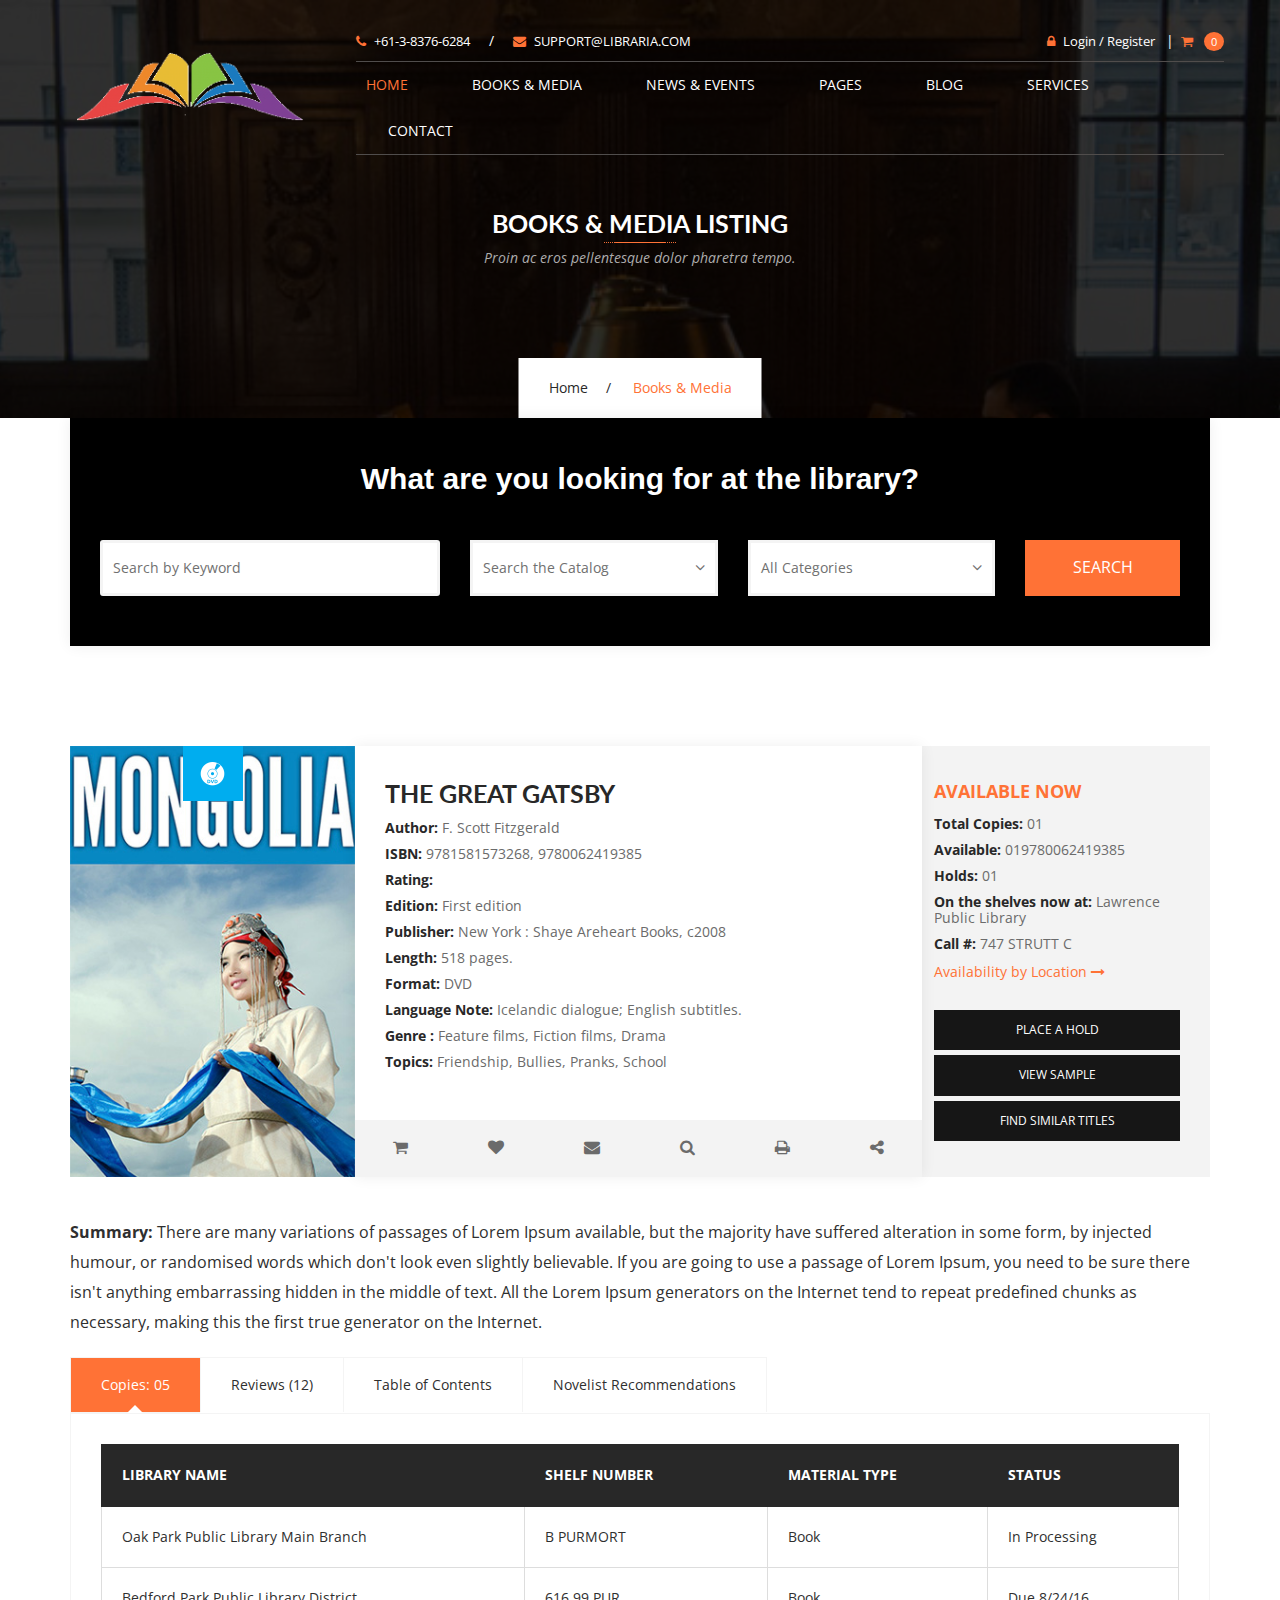
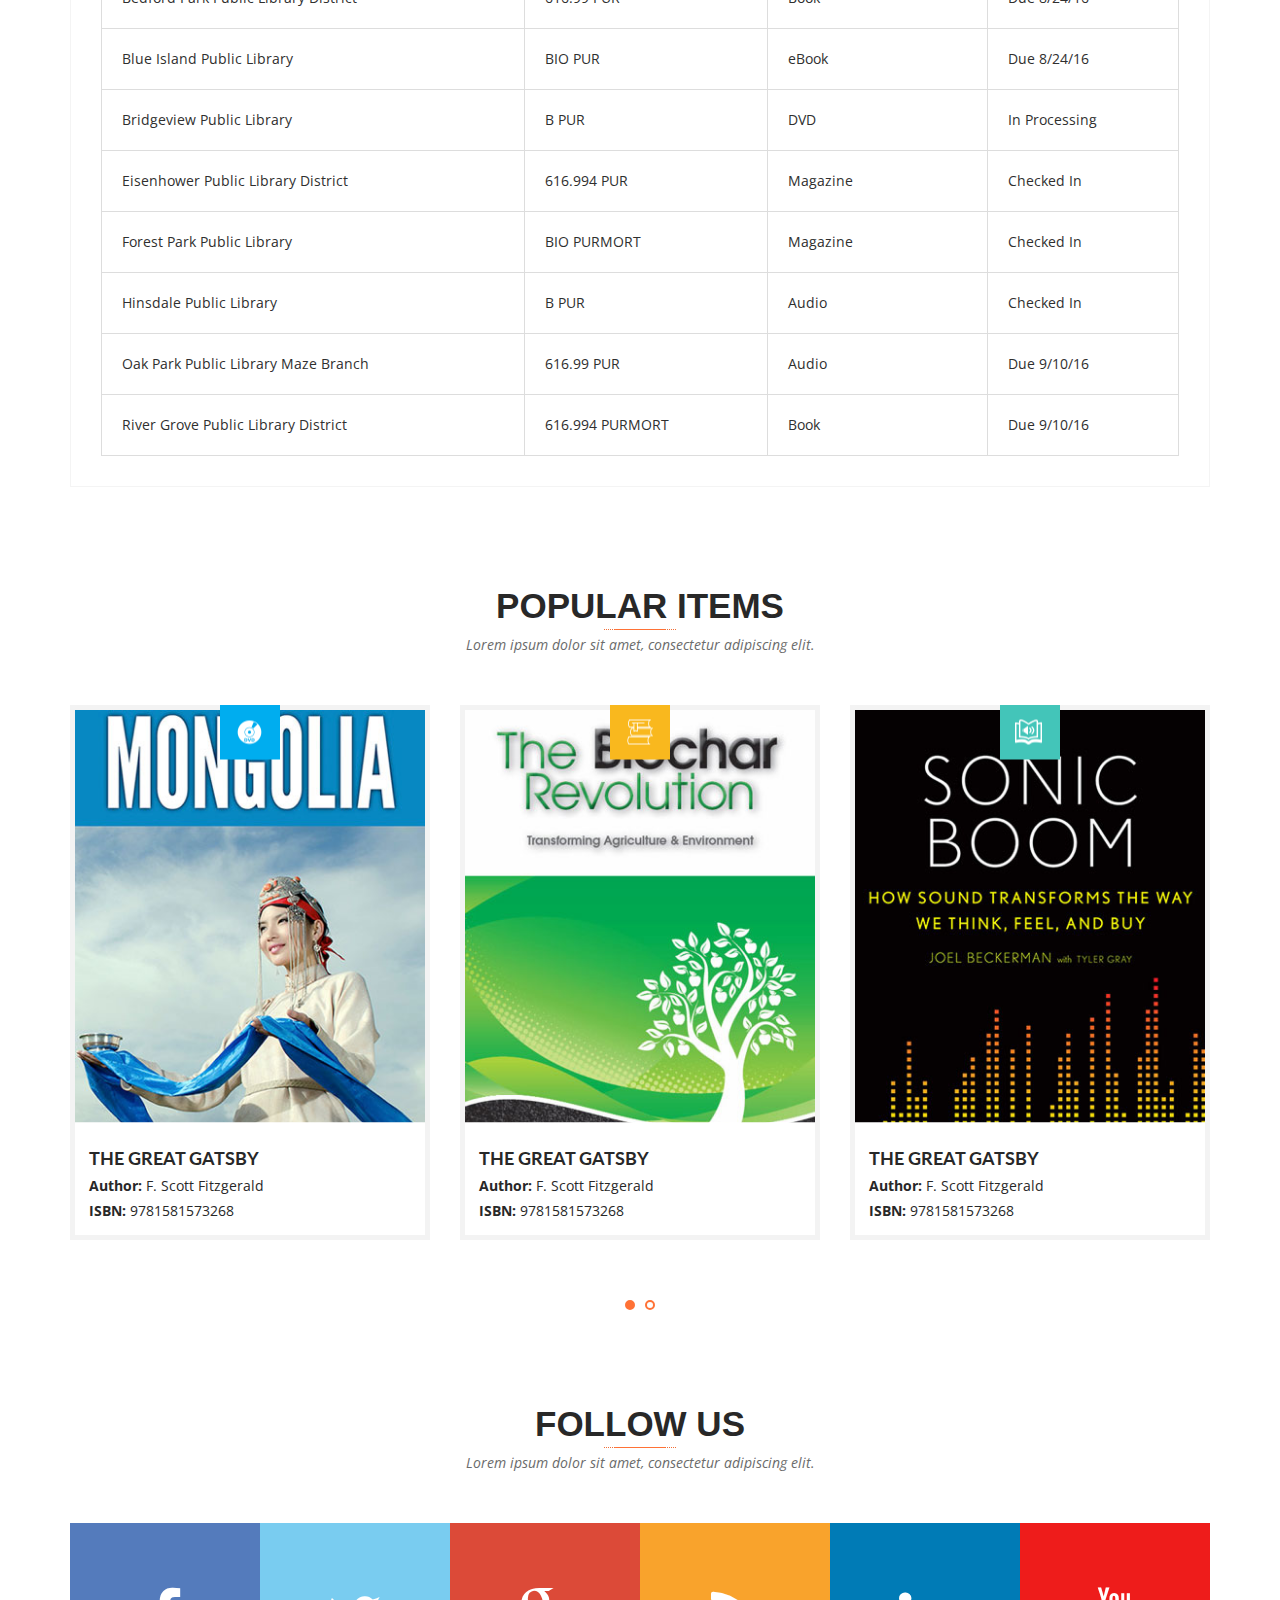
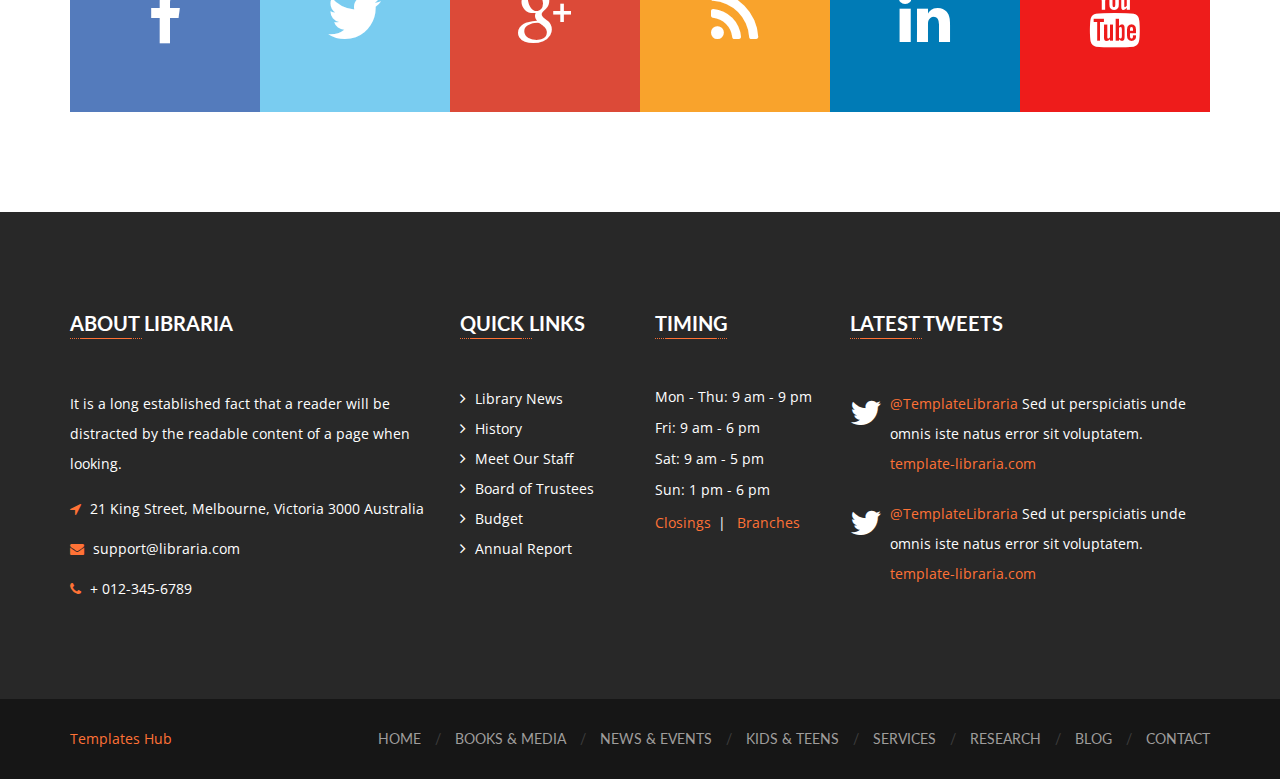
<file: books-media-detail-v2.html>
<!DOCTYPE html>
<html lang="zxx">
    

<head>        

        <!-- Meta -->
        <meta charset="utf-8" />
        <meta name="viewport" content="width=device-width,initial-scale=1,minimum-scale=1">

        <!-- Title -->
        <title>..:: LIBRARIA ::..</title>

        <!-- Favicon -->
        <link href="images/favicon.ico" rel="icon" type="image/x-icon" />

        <!-- Fonts -->
        <link href="https://fonts.googleapis.com/css?family=Open+Sans:300,300i,400,400i,600,600i,700,700i,800,800i%7CLato:100,100i,300,300i,400,400i,700,700i,900,900i" rel="stylesheet" />
        <link href="css/font-awesome.min.css" rel="stylesheet" type="text/css" />

        <!-- Mobile Menu -->
        <link href="css/mmenu.css" rel="stylesheet" type="text/css" />
        <link href="css/mmenu.positioning.css" rel="stylesheet" type="text/css" />

        <!-- Responsive Table -->
        <link rel="stylesheet" type="text/css" href="css/responsivetable.css" />

        <!-- Stylesheet -->
        <link href="style.css" rel="stylesheet" type="text/css" />

        <!-- HTML5 shim and Respond.js for IE8 support of HTML5 elements and media queries -->
        <!-- WARNING: Respond.js doesn't work if you view the page via file:// -->
        <!--[if lt IE 9]>
        <script src="js/html5shiv.min.js"></script>
        <script src="js/respond.min.js"></script>
        <![endif]-->

    </head>

    <body>

        <!-- Start: Header Section -->
        <header id="header-v1" class="navbar-wrapper inner-navbar-wrapper">
            <div class="container">
                <div class="row">
                    <nav class="navbar navbar-default">
                        <div class="row">
                            <div class="col-md-3">
                                <div class="navbar-header">
                                    <div class="navbar-brand">
                                        <h1>
                                            <a href="index-2.html">
                                                <img src="images/libraria-logo-v1.png" alt="LIBRARIA" />
                                            </a>
                                        </h1>
                                    </div>
                                </div>
                            </div>
                            <div class="col-md-9">
                                <!-- Header Topbar -->
                                <div class="header-topbar hidden-sm hidden-xs">
                                    <div class="row">
                                        <div class="col-sm-6">
                                            <div class="topbar-info">
                                                <a href="tel:+61-3-8376-6284"><i class="fa fa-phone"></i>+61-3-8376-6284</a>
                                                <span>/</span>
                                                <a href="mailto:support@libraria.com"><i class="fa fa-envelope"></i>support@libraria.com</a>
                                            </div>
                                        </div>
                                        <div class="col-sm-6">
                                            <div class="topbar-links">
                                                <a href="signin.html"><i class="fa fa-lock"></i>Login / Register</a>
                                                <span>|</span>
                                                <div class="header-cart dropdown">
                                                    <a data-toggle="dropdown" class="dropdown-toggle" href="#">
                                                        <i class="fa fa-shopping-cart"></i>
                                                        <small>0</small>
                                                    </a>
                                                    <div class="dropdown-menu cart-dropdown">
                                                        <ul>
                                                            <li class="clearfix">
                                                                <img src="images/header-cart-image-01.jpg" alt="cart item" />
                                                                <div class="item-info">
                                                                    <div class="name">
                                                                        <a href="#">The Great Gatsby</a>
                                                                    </div>
                                                                    <div class="author"><strong>Author:</strong> F. Scott Fitzgerald</div>
                                                                    <div class="price">1 X $10.00</div>
                                                                </div>
                                                                <a class="remove" href="#"><i class="fa fa-trash-o"></i></a>
                                                            </li>
                                                            <li class="clearfix">
                                                                <img src="images/header-cart-image-02.jpg" alt="cart item" />
                                                                <div class="item-info">
                                                                    <div class="name">
                                                                        <a href="#">The Great Gatsby</a>
                                                                    </div>
                                                                    <div class="author"><strong>Author:</strong> F. Scott Fitzgerald</div>
                                                                    <div class="price">1 X $10.00</div>
                                                                </div>
                                                                <a class="remove" href="#"><i class="fa fa-trash-o"></i></a>
                                                            </li>
                                                            <li class="clearfix">
                                                                <img src="images/header-cart-image-03.jpg" alt="cart item" />
                                                                <div class="item-info">
                                                                    <div class="name">
                                                                        <a href="#">The Great Gatsby</a>
                                                                    </div>
                                                                    <div class="author"><strong>Author:</strong> F. Scott Fitzgerald</div>
                                                                    <div class="price">1 X $10.00</div>
                                                                </div>
                                                                <a class="remove" href="#"><i class="fa fa-trash-o"></i></a>
                                                            </li>
                                                        </ul>
                                                        <div class="cart-total">
                                                            <div class="title">SubTotal</div>
                                                            <div class="price">$30.00</div>
                                                        </div>
                                                        <div class="cart-buttons">
                                                            <a href="cart.html" class="btn btn-dark-gray">View Cart</a>
                                                            <a href="checkout.html" class="btn btn-primary">Checkout</a>
                                                        </div>
                                                    </div>
                                                </div>
                                            </div>
                                        </div>
                                    </div>
                                </div>
                                <div class="navbar-collapse hidden-sm hidden-xs">
                                    <ul class="nav navbar-nav">
                                        <li class="dropdown active">
                                            <a data-toggle="dropdown" class="dropdown-toggle disabled" href="index-2.html">Home</a>
                                            <ul class="dropdown-menu">
                                                <li><a href="index-2.html">Home V1</a></li>
                                                <li><a href="home-v2.html">Home V2</a></li>
                                                <li><a href="home-v3.html">Home V3</a></li>
                                            </ul>
                                        </li>
                                        <li class="dropdown">
                                            <a data-toggle="dropdown" class="dropdown-toggle disabled" href="books-media-list-view.html">Books &amp; Media</a>
                                            <ul class="dropdown-menu">
                                                <li><a href="books-media-list-view.html">Books &amp; Media List View</a></li>
                                                <li><a href="books-media-gird-view-v1.html">Books &amp; Media Grid View V1</a></li>
                                                <li><a href="books-media-gird-view-v2.html">Books &amp; Media Grid View V2</a></li>
                                                <li><a href="books-media-detail-v1.html">Books &amp; Media Detail V1</a></li>
                                                <li><a href="books-media-detail-v2.html">Books &amp; Media Detail V2</a></li>
                                            </ul>
                                        </li>
                                        <li class="dropdown">
                                            <a data-toggle="dropdown" class="dropdown-toggle disabled" href="news-events-list-view.html">News &amp; Events</a>
                                            <ul class="dropdown-menu">
                                                <li><a href="news-events-list-view.html">News &amp; Events List View</a></li>
                                                <li><a href="news-events-detail.html">News &amp; Events Detail</a></li>
                                            </ul>
                                        </li>
                                        <li class="dropdown">
                                            <a data-toggle="dropdown" class="dropdown-toggle disabled" href="#">Pages</a>
                                            <ul class="dropdown-menu">
                                                <li><a href="cart.html">Cart</a></li>
                                                <li><a href="checkout.html">Checkout</a></li>
                                                <li><a href="signin.html">Signin/Register</a></li>
                                                <li><a href="404.html">404/Error</a></li>
                                            </ul>
                                        </li>
                                        <li class="dropdown">
                                            <a data-toggle="dropdown" class="dropdown-toggle disabled" href="blog.html">Blog</a>
                                            <ul class="dropdown-menu">
                                                <li><a href="blog.html">Blog Grid View</a></li>
                                                <li><a href="blog-detail.html">Blog Detail</a></li>
                                            </ul>
                                        </li>
                                        <li><a href="services.html">Services</a></li>
                                        <li><a href="contact.html">Contact</a></li>
                                    </ul>
                                </div>
                            </div>
                        </div>
                        <div class="mobile-menu hidden-lg hidden-md">
                            <a href="#mobile-menu"><i class="fa fa-navicon"></i></a>
                            <div id="mobile-menu">
                                <ul>
                                    <li class="mobile-title">
                                        <h4>Navigation</h4>
                                        <a href="#" class="close"></a>
                                    </li>
                                    <li>
                                        <a href="index-2.html">Home</a>
                                        <ul>
                                            <li><a href="index-2.html">Home V1</a></li>
                                            <li><a href="home-v2.html">Home V2</a></li>
                                            <li><a href="home-v3.html">Home V3</a></li>
                                        </ul>
                                    </li>
                                    <li>
                                        <a href="books-media-list-view.html">Books &amp; Media</a>
                                        <ul>
                                            <li><a href="books-media-list-view.html">Books &amp; Media List View</a></li>
                                            <li><a href="books-media-gird-view-v1.html">Books &amp; Media Grid View V1</a></li>
                                            <li><a href="books-media-gird-view-v2.html">Books &amp; Media Grid View V2</a></li>
                                            <li><a href="books-media-detail-v1.html">Books &amp; Media Detail V1</a></li>
                                            <li><a href="books-media-detail-v2.html">Books &amp; Media Detail V2</a></li>
                                        </ul>
                                    </li>
                                    <li>
                                        <a href="news-events-list-view.html">News &amp; Events</a>
                                        <ul>
                                            <li><a href="news-events-list-view.html">News &amp; Events List View</a></li>
                                            <li><a href="news-events-detail.html">News &amp; Events Detail</a></li>
                                        </ul>
                                    </li>
                                    <li>
                                        <a href="#">Pages</a>
                                        <ul>
                                            <li><a href="cart.html">Cart</a></li>
                                            <li><a href="checkout.html">Checkout</a></li>
                                            <li><a href="signin.html">Signin/Register</a></li>
                                            <li><a href="404.html">404/Error</a></li>
                                        </ul>
                                    </li>
                                    <li>
                                        <a href="blog.html">Blog</a>
                                        <ul>
                                            <li><a href="blog.html">Blog Grid View</a></li>
                                            <li><a href="blog-detail.html">Blog Detail</a></li>
                                        </ul>
                                    </li>
                                    <li><a href="services.html">Services</a></li>
                                    <li><a href="contact.html">Contact</a></li>
                                </ul>
                            </div>
                        </div>
                    </nav>
                </div>
            </div>
        </header>
        <!-- End: Header Section -->

        <!-- Start: Page Banner -->
        <section class="page-banner services-banner">
            <div class="container">
                <div class="banner-header">
                    <h2>Books & Media Listing</h2>
                    <span class="underline center"></span>
                    <p class="lead">Proin ac eros pellentesque dolor pharetra tempo.</p>
                </div>
                <div class="breadcrumb">
                    <ul>
                        <li><a href="index-2.html">Home</a></li>
                        <li>Books & Media</li>
                    </ul>
                </div>
            </div>
        </section>
        <!-- End: Page Banner -->

        <!-- Start: Products Section -->
        <div id="content" class="site-content">
            <div id="primary" class="content-area">
                <main id="main" class="site-main">
                    <div class="booksmedia-detail-main">
                        <div class="container">
                            <div class="row">
                                <!-- Start: Search Section -->
                                <section class="search-filters">
                                    <div class="container">
                                        <div class="filter-box">
                                            <h3>What are you looking for at the library?</h3>
                                            <form action="http://libraria.demo.presstigers.com/index.html" method="get">
                                                <div class="col-md-4 col-sm-6">
                                                    <div class="form-group">
                                                        <label class="sr-only" for="keywords">Search by Keyword</label>
                                                        <input class="form-control" placeholder="Search by Keyword" id="keywords" name="keywords" type="text">
                                                    </div>
                                                </div>
                                                <div class="col-md-3 col-sm-6">
                                                    <div class="form-group">
                                                        <select name="catalog" id="catalog" class="form-control">
                                                            <option>Search the Catalog</option>
                                                            <option>Catalog 01</option>
                                                            <option>Catalog 02</option>
                                                            <option>Catalog 03</option>
                                                            <option>Catalog 04</option>
                                                            <option>Catalog 05</option>
                                                        </select>
                                                    </div>
                                                </div>
                                                <div class="col-md-3 col-sm-6">
                                                    <div class="form-group">
                                                        <select name="category" id="category" class="form-control">
                                                            <option>All Categories</option>
                                                            <option>Category 01</option>
                                                            <option>Category 02</option>
                                                            <option>Category 03</option>
                                                            <option>Category 04</option>
                                                            <option>Category 05</option>
                                                        </select>
                                                    </div>
                                                </div>
                                                <div class="col-md-2 col-sm-6">
                                                    <div class="form-group">
                                                        <input class="form-control" type="submit" value="Search">
                                                    </div>
                                                </div>
                                            </form>
                                        </div>
                                    </div>
                                </section>
                                <!-- End: Search Section -->
                            </div>
                            <div class="booksmedia-detail-box">
                                <div class="detailed-box">
                                    <div class="col-xs-12 col-sm-5 col-md-3">
                                        <div class="post-thumbnail">
                                            <div class="book-list-icon blue-icon"></div>
                                            <img src="images/books-media/detail-page/detail-page-image.jpg" alt="Book Image">
                                        </div>
                                    </div>
                                    <div class="col-xs-12 col-sm-7 col-md-6">
                                        <div class="post-center-content">
                                            <h2>The Great Gatsby</h2>
                                            <p><strong>Author:</strong> F. Scott Fitzgerald</p>
                                            <p><strong>ISBN:</strong> 9781581573268, 9780062419385</p>
                                            <p><strong>Rating:</strong> </p>
                                            <p><strong>Edition:</strong> First edition</p>
                                            <p><strong>Publisher:</strong> New York : Shaye Areheart Books, c2008</p>
                                            <p><strong>Length:</strong> 518 pages.</p>
                                            <p><strong>Format:</strong> DVD</p>
                                            <p><strong>Language Note:</strong> Icelandic dialogue; English subtitles.</p>
                                            <p><strong>Genre :</strong> Feature films, Fiction films, Drama</p>
                                            <p><strong>Topics:</strong> Friendship, Bullies, Pranks, School</p>
                                            <div class="actions">
                                                <ul>
                                                    <li>
                                                        <a href="#" target="_blank" data-toggle="blog-tags" data-placement="top" title="" data-original-title="Add To Cart">
                                                            <i class="fa fa-shopping-cart"></i>
                                                        </a>
                                                    </li>
                                                    <li>
                                                        <a href="#" target="_blank" data-toggle="blog-tags" data-placement="top" title="" data-original-title="Like">
                                                            <i class="fa fa-heart"></i>
                                                        </a>
                                                    </li>
                                                    <li>
                                                        <a href="#" target="_blank" data-toggle="blog-tags" data-placement="top" title="" data-original-title="Mail">
                                                            <i class="fa fa-envelope"></i>
                                                        </a>
                                                    </li>
                                                    <li>
                                                        <a href="#" target="_blank" data-toggle="blog-tags" data-placement="top" title="" data-original-title="Search">
                                                            <i class="fa fa-search"></i>
                                                        </a>
                                                    </li>
                                                    <li>
                                                        <a href="#" target="_blank" data-toggle="blog-tags" data-placement="top" title="" data-original-title="Print">
                                                            <i class="fa fa-print"></i>
                                                        </a>
                                                    </li>
                                                    <li>
                                                        <a href="#" target="_blank" data-toggle="blog-tags" data-placement="top" title="" data-original-title="Print">
                                                            <i class="fa fa-share-alt"></i>
                                                        </a>
                                                    </li>
                                                </ul>
                                            </div>
                                        </div>
                                    </div>
                                    <div class="col-xs-12 col-sm-12 col-md-3 ">
                                        <div class="post-right-content">
                                            <h4>Available now</h4>
                                            <p><strong>Total Copies:</strong> 01</p>
                                            <p><strong>Available:</strong> 019780062419385</p>
                                            <p><strong>Holds:</strong>  01</p>
                                            <p><strong>On the shelves now at:</strong> Lawrence Public Library</p>
                                            <p><strong>Call #:</strong> 747 STRUTT C</p>
                                            <a href="#." class="available-location">Availability by Location <i class="fa fa-long-arrow-right" aria-hidden="true"></i></a>
                                            <a href="#." class="btn btn-dark-gray">Place a Hold</a> 
                                            <a href="#." class="btn btn-dark-gray">View sample</a> 
                                            <a href="#." class="btn btn-dark-gray">Find Similar Titles</a>
                                        </div>
                                    </div>
                                    <div class="clearfix"></div>
                                </div>
                                <div class="clearfix"></div>
                                <p><strong>Summary:</strong> There are many variations of passages of Lorem Ipsum available, but the majority have suffered alteration in some form, by injected humour, or randomised words which don't look even slightly believable. If you are going to use a passage of Lorem Ipsum, you need to be sure there isn't anything embarrassing hidden in the middle of text. All the Lorem Ipsum generators on the Internet tend to repeat predefined chunks as necessary, making this the first true generator on the Internet. </p>

                                <div class="table-tabs" id="responsiveTabs">
                                    <ul class="nav nav-tabs">
                                        <li class="active"><b class="arrow-up"></b><a data-toggle="tab" href="#sectionA">Copies: 05</a></li>
                                        <li><b class="arrow-up"></b><a data-toggle="tab" href="#sectionB">Reviews (12)</a></li>
                                        <li><b class="arrow-up"></b><a data-toggle="tab" href="#sectionC">Table of Contents</a></li>
                                        <li><b class="arrow-up"></b><a data-toggle="tab" href="#sectionD">Novelist Recommendations</a></li> 
                                    </ul>
                                    <div class="tab-content">
                                        <div id="sectionA" class="tab-pane fade in active">
                                            <table class="table table-bordered">
                                                <thead>
                                                    <tr>
                                                        <th>Library Name</th>
                                                        <th>Shelf Number</th>
                                                        <th>Material Type</th>
                                                        <th>Status </th>
                                                    </tr>
                                                </thead>
                                                <tbody>
                                                    <tr>
                                                        <td>Oak Park Public Library Main Branch</td>
                                                        <td>B PURMORT</td>
                                                        <td>Book</td>
                                                        <td>In Processing</td>                                                                    
                                                    </tr>
                                                    <tr>
                                                        <td>Bedford Park Public Library District</td>
                                                        <td>616.99 PUR</td>
                                                        <td>Book</td>
                                                        <td>Due 8/24/16</td>
                                                    </tr>
                                                    <tr>
                                                        <td>Blue Island Public Library</td>
                                                        <td>BIO PUR</td>
                                                        <td>eBook</td>
                                                        <td>Due 8/24/16</td>
                                                    </tr>
                                                    <tr>
                                                        <td>Bridgeview Public Library</td>
                                                        <td>B PUR</td>
                                                        <td>DVD</td>
                                                        <td>In Processing</td>
                                                    </tr>
                                                    <tr>
                                                        <td>Eisenhower Public Library District</td>
                                                        <td>616.994 PUR</td>
                                                        <td>Magazine</td>
                                                        <td>Checked In</td>
                                                    </tr>
                                                    <tr>
                                                        <td>Forest Park Public Library</td>
                                                        <td>BIO PURMORT</td>
                                                        <td>Magazine</td>
                                                        <td>Checked In</td>
                                                    </tr>
                                                    <tr>
                                                        <td>Hinsdale Public Library</td>
                                                        <td>B PUR</td>
                                                        <td>Audio</td>
                                                        <td>Checked In</td>
                                                    </tr>
                                                    <tr>
                                                        <td>Oak Park Public Library Maze Branch</td>
                                                        <td>616.99 PUR</td>
                                                        <td>Audio</td>
                                                        <td>Due 9/10/16</td>
                                                    </tr>
                                                    <tr>
                                                        <td>River Grove Public Library District</td>
                                                        <td>616.994 PURMORT</td>
                                                        <td>Book</td>
                                                        <td>Due 9/10/16</td>
                                                    </tr>
                                                </tbody>
                                            </table>
                                        </div>
                                        <div id="sectionB" class="tab-pane fade in">
                                            <h5>Lorem Ipsum Dolor</h5>
                                            <p>There are many variations of passages of Lorem Ipsum available, but the majority have suffered alteration in some form, by injected humour, or randomised words which don't look even slightly believable. If you are going to use a passage of Lorem Ipsum, you need to be sure there isn't anything embarrassing hidden in the middle of text. All the Lorem Ipsum generators on the Internet tend to repeat predefined chunks as necessary, making this the first true generator on the Internet.</p>
                                        </div>
                                        <div id="sectionC" class="tab-pane fade in">
                                            <h5>Lorem Ipsum Dolor</h5>
                                            <p>There are many variations of passages of Lorem Ipsum available, but the majority have suffered alteration in some form, by injected humour, or randomised words which don't look even slightly believable. If you are going to use a passage of Lorem Ipsum, you need to be sure there isn't anything embarrassing hidden in the middle of text. All the Lorem Ipsum generators on the Internet tend to repeat predefined chunks as necessary, making this the first true generator on the Internet.</p>
                                        </div>
                                        <div id="sectionD" class="tab-pane fade in">
                                            <h5>Lorem Ipsum Dolor</h5>
                                            <p>There are many variations of passages of Lorem Ipsum available, but the majority have suffered alteration in some form, by injected humour, or randomised words which don't look even slightly believable. If you are going to use a passage of Lorem Ipsum, you need to be sure there isn't anything embarrassing hidden in the middle of text. All the Lorem Ipsum generators on the Internet tend to repeat predefined chunks as necessary, making this the first true generator on the Internet.</p>
                                        </div>                                                    
                                        <div id="sectionE" class="tab-pane fade in">
                                            <h5>Lorem Ipsum Dolor</h5>
                                            <p>There are many variations of passages of Lorem Ipsum available, but the majority have suffered alteration in some form, by injected humour, or randomised words which don't look even slightly believable. If you are going to use a passage of Lorem Ipsum, you need to be sure there isn't anything embarrassing hidden in the middle of text. All the Lorem Ipsum generators on the Internet tend to repeat predefined chunks as necessary, making this the first true generator on the Internet.</p>
                                        </div>                                                    
                                        <div id="sectionF" class="tab-pane fade in">
                                            <h5>Lorem Ipsum Dolor</h5>
                                            <p>There are many variations of passages of Lorem Ipsum available, but the majority have suffered alteration in some form, by injected humour, or randomised words which don't look even slightly believable. If you are going to use a passage of Lorem Ipsum, you need to be sure there isn't anything embarrassing hidden in the middle of text. All the Lorem Ipsum generators on the Internet tend to repeat predefined chunks as necessary, making this the first true generator on the Internet.</p>
                                        </div>
                                    </div>
                                </div>
                            </div>
                        </div>
                    </div>
                </main>
            </div>
        </div>
        <!-- End: Products Section -->
        <div class="booksmedia-fullwidth">
            <div class="container">
                <h2 class="section-title text-center">Popular Items</h2>
                    <span class="underline center"></span>
                    <p class="lead text-center">Lorem ipsum dolor sit amet, consectetur adipiscing elit.</p>
                        <ul class="popular-items-detail-v2">
                            <li>
                                <div class="book-list-icon blue-icon"></div>
                                <figure>
                                    <img src="images/books-media/layout-3/books-media-layout3-01.jpg" alt="Book">
                                    <figcaption>
                                        <header>
                                            <h4><a href="#.">The Great Gatsby</a></h4>
                                            <p><strong>Author:</strong>  F. Scott Fitzgerald</p>
                                            <p><strong>ISBN:</strong>  9781581573268</p>
                                        </header>
                                        <p>It is a long established fact that a reader will be distracted by the readable content of a page when looking at its layout. Pellentesque dolor turpis, pulvinar varius.</p>
                                        <div class="actions">
                                            <ul>
                                                <li>
                                                    <a href="#" target="_blank" data-toggle="blog-tags" data-placement="top" title="Add To Cart">
                                                        <i class="fa fa-shopping-cart"></i>
                                                    </a>
                                                </li>
                                                <li>
                                                    <a href="#" target="_blank" data-toggle="blog-tags" data-placement="top" title="Like">
                                                        <i class="fa fa-heart"></i>
                                                    </a>
                                                </li>
                                                <li>
                                                    <a href="#" target="_blank" data-toggle="blog-tags" data-placement="top" title="Mail"><i class="fa fa-envelope"></i>
                                                    </a>
                                                </li>
                                                <li>
                                                    <a href="#" target="_blank" data-toggle="blog-tags" data-placement="top" title="Search">
                                                        <i class="fa fa-search"></i>
                                                    </a>
                                                </li>
                                                <li>
                                                    <a href="#" target="_blank" data-toggle="blog-tags" data-placement="top" title="Print">
                                                        <i class="fa fa-print"></i>
                                                    </a>
                                                </li>
                                                <li>
                                                    <a href="#" target="_blank" data-toggle="blog-tags" data-placement="top" title="Print">
                                                        <i class="fa fa-share-alt"></i>
                                                    </a>
                                                </li>
                                            </ul>
                                        </div>
                                    </figcaption>
                                </figure>                                                
                            </li>
                            <li>
                                <div class="book-list-icon yellow-icon"></div>
                                <figure>
                                    <img src="images/books-media/layout-3/books-media-layout3-02.jpg" alt="Book">
                                    <figcaption>
                                        <header>
                                            <h4><a href="#.">The Great Gatsby</a></h4>
                                            <p><strong>Author:</strong>  F. Scott Fitzgerald</p>
                                            <p><strong>ISBN:</strong>  9781581573268</p>
                                        </header>
                                        <p>It is a long established fact that a reader will be distracted by the readable content of a page when looking at its layout. Pellentesque dolor turpis, pulvinar varius.</p>
                                        <div class="actions">
                                            <ul>
                                                <li>
                                                    <a href="#" target="_blank" data-toggle="blog-tags" data-placement="top" title="Add To Cart">
                                                        <i class="fa fa-shopping-cart"></i>
                                                    </a>
                                                </li>
                                                <li>
                                                    <a href="#" target="_blank" data-toggle="blog-tags" data-placement="top" title="Like">
                                                        <i class="fa fa-heart"></i>
                                                    </a>
                                                </li>
                                                <li>
                                                    <a href="#" target="_blank" data-toggle="blog-tags" data-placement="top" title="Mail"><i class="fa fa-envelope"></i>
                                                    </a>
                                                </li>
                                                <li>
                                                    <a href="#" target="_blank" data-toggle="blog-tags" data-placement="top" title="Search">
                                                        <i class="fa fa-search"></i>
                                                    </a>
                                                </li>
                                                <li>
                                                    <a href="#" target="_blank" data-toggle="blog-tags" data-placement="top" title="Print">
                                                        <i class="fa fa-print"></i>
                                                    </a>
                                                </li>
                                                <li>
                                                    <a href="#" target="_blank" data-toggle="blog-tags" data-placement="top" title="Print">
                                                        <i class="fa fa-share-alt"></i>
                                                    </a>
                                                </li>
                                            </ul>
                                        </div>
                                    </figcaption>
                                </figure>                                                
                            </li>
                            <li>
                                <div class="book-list-icon green-icon"></div>
                                <figure>
                                    <img src="images/books-media/layout-3/books-media-layout3-03.jpg" alt="Book">
                                    <figcaption>
                                        <header>
                                            <h4><a href="#.">The Great Gatsby</a></h4>
                                            <p><strong>Author:</strong>  F. Scott Fitzgerald</p>
                                            <p><strong>ISBN:</strong>  9781581573268</p>
                                        </header>
                                        <p>It is a long established fact that a reader will be distracted by the readable content of a page when looking at its layout. Pellentesque dolor turpis, pulvinar varius.</p>
                                        <div class="actions">
                                            <ul>
                                                <li>
                                                    <a href="#" target="_blank" data-toggle="blog-tags" data-placement="top" title="Add To Cart">
                                                        <i class="fa fa-shopping-cart"></i>
                                                    </a>
                                                </li>
                                                <li>
                                                    <a href="#" target="_blank" data-toggle="blog-tags" data-placement="top" title="Like">
                                                        <i class="fa fa-heart"></i>
                                                    </a>
                                                </li>
                                                <li>
                                                    <a href="#" target="_blank" data-toggle="blog-tags" data-placement="top" title="Mail"><i class="fa fa-envelope"></i>
                                                    </a>
                                                </li>
                                                <li>
                                                    <a href="#" target="_blank" data-toggle="blog-tags" data-placement="top" title="Search">
                                                        <i class="fa fa-search"></i>
                                                    </a>
                                                </li>
                                                <li>
                                                    <a href="#" target="_blank" data-toggle="blog-tags" data-placement="top" title="Print">
                                                        <i class="fa fa-print"></i>
                                                    </a>
                                                </li>
                                                <li>
                                                    <a href="#" target="_blank" data-toggle="blog-tags" data-placement="top" title="Print">
                                                        <i class="fa fa-share-alt"></i>
                                                    </a>
                                                </li>
                                            </ul>
                                        </div>
                                    </figcaption>
                                </figure>                                                
                            </li>
                            <li>
                                <div class="book-list-icon blue-icon"></div>
                                <figure>
                                    <img src="images/books-media/layout-3/books-media-layout3-01.jpg" alt="Book">
                                    <figcaption>
                                        <header>
                                            <h4><a href="#.">The Great Gatsby</a></h4>
                                            <p><strong>Author:</strong>  F. Scott Fitzgerald</p>
                                            <p><strong>ISBN:</strong>  9781581573268</p>
                                        </header>
                                        <p>It is a long established fact that a reader will be distracted by the readable content of a page when looking at its layout. Pellentesque dolor turpis, pulvinar varius.</p>
                                        <div class="actions">
                                            <ul>
                                                <li>
                                                    <a href="#" target="_blank" data-toggle="blog-tags" data-placement="top" title="Add To Cart">
                                                        <i class="fa fa-shopping-cart"></i>
                                                    </a>
                                                </li>
                                                <li>
                                                    <a href="#" target="_blank" data-toggle="blog-tags" data-placement="top" title="Like">
                                                        <i class="fa fa-heart"></i>
                                                    </a>
                                                </li>
                                                <li>
                                                    <a href="#" target="_blank" data-toggle="blog-tags" data-placement="top" title="Mail"><i class="fa fa-envelope"></i>
                                                    </a>
                                                </li>
                                                <li>
                                                    <a href="#" target="_blank" data-toggle="blog-tags" data-placement="top" title="Search">
                                                        <i class="fa fa-search"></i>
                                                    </a>
                                                </li>
                                                <li>
                                                    <a href="#" target="_blank" data-toggle="blog-tags" data-placement="top" title="Print">
                                                        <i class="fa fa-print"></i>
                                                    </a>
                                                </li>
                                                <li>
                                                    <a href="#" target="_blank" data-toggle="blog-tags" data-placement="top" title="Print">
                                                        <i class="fa fa-share-alt"></i>
                                                    </a>
                                                </li>
                                            </ul>
                                        </div>
                                    </figcaption>
                                </figure>                                                
                            </li>
                            <li>
                                <div class="book-list-icon yellow-icon"></div>
                                <figure>
                                    <img src="images/books-media/layout-3/books-media-layout3-02.jpg" alt="Book">
                                    <figcaption>
                                        <header>
                                            <h4><a href="#.">The Great Gatsby</a></h4>
                                            <p><strong>Author:</strong>  F. Scott Fitzgerald</p>
                                            <p><strong>ISBN:</strong>  9781581573268</p>
                                        </header>
                                        <p>It is a long established fact that a reader will be distracted by the readable content of a page when looking at its layout. Pellentesque dolor turpis, pulvinar varius.</p>
                                        <div class="actions">
                                            <ul>
                                                <li>
                                                    <a href="#" target="_blank" data-toggle="blog-tags" data-placement="top" title="Add To Cart">
                                                        <i class="fa fa-shopping-cart"></i>
                                                    </a>
                                                </li>
                                                <li>
                                                    <a href="#" target="_blank" data-toggle="blog-tags" data-placement="top" title="Like">
                                                        <i class="fa fa-heart"></i>
                                                    </a>
                                                </li>
                                                <li>
                                                    <a href="#" target="_blank" data-toggle="blog-tags" data-placement="top" title="Mail"><i class="fa fa-envelope"></i>
                                                    </a>
                                                </li>
                                                <li>
                                                    <a href="#" target="_blank" data-toggle="blog-tags" data-placement="top" title="Search">
                                                        <i class="fa fa-search"></i>
                                                    </a>
                                                </li>
                                                <li>
                                                    <a href="#" target="_blank" data-toggle="blog-tags" data-placement="top" title="Print">
                                                        <i class="fa fa-print"></i>
                                                    </a>
                                                </li>
                                                <li>
                                                    <a href="#" target="_blank" data-toggle="blog-tags" data-placement="top" title="Print">
                                                        <i class="fa fa-share-alt"></i>
                                                    </a>
                                                </li>
                                            </ul>
                                        </div>
                                    </figcaption>
                                </figure>                                                
                            </li>
                            <li>
                                <div class="book-list-icon green-icon"></div>
                                <figure>
                                    <img src="images/books-media/layout-3/books-media-layout3-03.jpg" alt="Book">
                                    <figcaption>
                                        <header>
                                            <h4><a href="#.">The Great Gatsby</a></h4>
                                            <p><strong>Author:</strong>  F. Scott Fitzgerald</p>
                                            <p><strong>ISBN:</strong>  9781581573268</p>
                                        </header>
                                        <p>It is a long established fact that a reader will be distracted by the readable content of a page when looking at its layout. Pellentesque dolor turpis, pulvinar varius.</p>
                                        <div class="actions">
                                            <ul>
                                                <li>
                                                    <a href="#" target="_blank" data-toggle="blog-tags" data-placement="top" title="Add To Cart">
                                                        <i class="fa fa-shopping-cart"></i>
                                                    </a>
                                                </li>
                                                <li>
                                                    <a href="#" target="_blank" data-toggle="blog-tags" data-placement="top" title="Like">
                                                        <i class="fa fa-heart"></i>
                                                    </a>
                                                </li>
                                                <li>
                                                    <a href="#" target="_blank" data-toggle="blog-tags" data-placement="top" title="Mail"><i class="fa fa-envelope"></i>
                                                    </a>
                                                </li>
                                                <li>
                                                    <a href="#" target="_blank" data-toggle="blog-tags" data-placement="top" title="Search">
                                                        <i class="fa fa-search"></i>
                                                    </a>
                                                </li>
                                                <li>
                                                    <a href="#" target="_blank" data-toggle="blog-tags" data-placement="top" title="Print">
                                                        <i class="fa fa-print"></i>
                                                    </a>
                                                </li>
                                                <li>
                                                    <a href="#" target="_blank" data-toggle="blog-tags" data-placement="top" title="Print">
                                                        <i class="fa fa-share-alt"></i>
                                                    </a>
                                                </li>
                                            </ul>
                                        </div>
                                    </figcaption>
                                </figure>                                                
                            </li>
                        </ul>
            </div>
        </div>

        <!-- Start: Social Network -->
        <section class="social-network section-padding">
            <div class="container">
                <div class="center-content">
                    <h2 class="section-title">Follow Us</h2>
                    <span class="underline center"></span>
                    <p class="lead">Lorem ipsum dolor sit amet, consectetur adipiscing elit.</p>
                </div>
                <ul>
                    <li>
                        <a class="facebook" href="#" target="_blank">
                            <span>
                                <i class="fa fa-facebook-f"></i>
                            </span>
                        </a>
                    </li>
                    <li>
                        <a class="twitter" href="#" target="_blank">
                            <span>
                                <i class="fa fa-twitter"></i>
                            </span>
                        </a>
                    </li>
                    <li>
                        <a class="google" href="#" target="_blank">
                            <span>
                                <i class="fa fa-google-plus"></i>
                            </span>
                        </a>
                    </li>
                    <li>
                        <a class="rss" href="#" target="_blank">
                            <span>
                                <i class="fa fa-rss"></i>
                            </span>
                        </a>
                    </li>
                    <li>
                        <a class="linkedin" href="#" target="_blank">
                            <span>
                                <i class="fa fa-linkedin"></i>
                            </span>
                        </a>
                    </li>
                    <li>
                        <a class="youtube" href="#" target="_blank">
                            <span>
                                <i class="fa fa-youtube"></i>
                            </span>
                        </a>
                    </li>
                </ul>
            </div>
        </section>
        <!-- End: Social Network -->

        <!-- Start: Footer -->
        <footer class="site-footer">
            <div class="container">
                <div id="footer-widgets">
                    <div class="row">
                        <div class="col-md-4 col-sm-6 widget-container">
                            <div id="text-2" class="widget widget_text">
                                <h3 class="footer-widget-title">About Libraria</h3>
                                <span class="underline left"></span>
                                <div class="textwidget">
                                    It is a long established fact that a reader will be distracted by the readable content of a page when looking.
                                </div>
                                <address>
                                    <div class="info">
                                        <i class="fa fa-location-arrow"></i>
                                        <span>21 King Street, Melbourne, Victoria 3000 Australia</span>
                                    </div>
                                    <div class="info">
                                        <i class="fa fa-envelope"></i>
                                        <span><a href="mailto:support@libraria.com">support@libraria.com</a></span>
                                    </div>
                                    <div class="info">
                                        <i class="fa fa-phone"></i>
                                        <span><a href="tel:012-345-6789">+ 012-345-6789</a></span>
                                    </div>
                                </address>
                            </div>
                        </div>
                        <div class="col-md-2 col-sm-6 widget-container">
                            <div id="nav_menu-2" class="widget widget_nav_menu">
                                <h3 class="footer-widget-title">Quick Links</h3>
                                <span class="underline left"></span>
                                <div class="menu-quick-links-container">
                                    <ul id="menu-quick-links" class="menu">
                                        <li><a href="#">Library News</a></li>
                                        <li><a href="#">History</a></li>
                                        <li><a href="#">Meet Our Staff</a></li>
                                        <li><a href="#">Board of Trustees</a></li>
                                        <li><a href="#">Budget</a></li>
                                        <li><a href="#">Annual Report</a></li>
                                    </ul>
                                </div>
                            </div>
                        </div>
                        <div class="clearfix hidden-lg hidden-md hidden-xs tablet-margin-bottom"></div>
                        <div class="col-md-2 col-sm-6 widget-container">
                            <div id="text-4" class="widget widget_text">
                                <h3 class="footer-widget-title">Timing</h3>
                                <span class="underline left"></span>
                                <div class="timming-text-widget">
                                    <time datetime="2017-02-13">Mon - Thu: 9 am - 9 pm</time>
                                    <time datetime="2017-02-13">Fri: 9 am - 6 pm</time>
                                    <time datetime="2017-02-13">Sat: 9 am - 5 pm</time>
                                    <time datetime="2017-02-13">Sun: 1 pm - 6 pm</time>
                                    <ul>
                                        <li><a href="#">Closings</a></li>
                                        <li><a href="#">Branches</a></li>
                                    </ul>
                                </div>
                            </div>			
                        </div>
                        <div class="col-md-4 col-sm-6 widget-container">
                            <div class="widget twitter-widget">
                                <h3 class="footer-widget-title">Latest Tweets</h3>
                                <span class="underline left"></span>
                                <div id="twitter-feed">
                                    <ul>
                                        <li>
                                            <p><a href="#">@TemplateLibraria</a> Sed ut perspiciatis unde omnis iste natus error sit voluptatem. <a href="#">template-libraria.com</a></p>
                                        </li>
                                        <li>
                                            <p><a href="#">@TemplateLibraria</a> Sed ut perspiciatis unde omnis iste natus error sit voluptatem. <a href="#">template-libraria.com</a></p>
                                        </li>
                                    </ul>
                                </div>
                            </div>			
                        </div>
                    </div>
                </div>                
            </div>
            <div class="sub-footer">
                <div class="container">
                    <div class="row">
                        <div class="footer-text col-md-3">
                            <p><a target="_blank" href="https://www.templateshub.net">Templates Hub</a></p>
                        </div>
                        <div class="col-md-9 pull-right">
                            <ul>
                                <li><a href="index-2.html">Home</a></li>
                                <li><a href="books-media-list-view.html">Books &amp; Media</a></li>
                                <li><a href="news-events-list-view.html">News &amp; Events</a></li>
                                <li><a href="#">Kids &amp; Teens</a></li>
                                <li><a href="services.html">Services</a></li>
                                <li><a href="#">Research</a></li>
                                <li><a href="blog.html">Blog</a></li>
                                <li><a href="contact.html">Contact</a></li>
                            </ul>
                        </div>
                    </div>
                </div>
            </div>
        </footer>
        <!-- End: Footer -->

        <!-- jQuery Latest Version 1.x -->
        <script type="text/javascript" src="js/jquery-1.12.4.min.js"></script>
        
        <!-- jQuery UI -->
        <script type="text/javascript" src="js/jquery-ui.min.js"></script>
        
        <!-- jQuery Easing -->
        <script type="text/javascript" src="js/jquery.easing.1.3.js"></script>

        <!-- Bootstrap -->
        <script type="text/javascript" src="js/bootstrap.min.js"></script>
        
        <!-- Mobile Menu -->
        <script type="text/javascript" src="js/mmenu.min.js"></script>
        
        <!-- Harvey - State manager for media queries -->
        <script type="text/javascript" src="js/harvey.min.js"></script>
        
        <!-- Waypoints - Load Elements on View -->
        <script type="text/javascript" src="js/waypoints.min.js"></script>

        <!-- Facts Counter -->
        <script type="text/javascript" src="js/facts.counter.min.js"></script>

        <!-- MixItUp - Category Filter -->
        <script type="text/javascript" src="js/mixitup.min.js"></script>

        <!-- Owl Carousel -->
        <script type="text/javascript" src="js/owl.carousel.min.js"></script>
        
        <!-- Accordion -->
        <script type="text/javascript" src="js/accordion.min.js"></script>
        
        <!-- Responsive Tabs -->
        <script type="text/javascript" src="js/responsive.tabs.min.js"></script>
        
        <!-- Responsive Table -->
        <script type="text/javascript" src="js/responsive.table.min.js"></script>
        
        <!-- Masonry -->
        <script type="text/javascript" src="js/masonry.min.js"></script>
        
        <!-- Carousel Swipe -->
        <script type="text/javascript" src="js/carousel.swipe.min.js"></script>
        
        <!-- bxSlider -->
        <script type="text/javascript" src="js/bxslider.min.js"></script>
        
        <!-- Custom Scripts -->
        <script type="text/javascript" src="js/main.js"></script>

    </body>


</html>
</file>
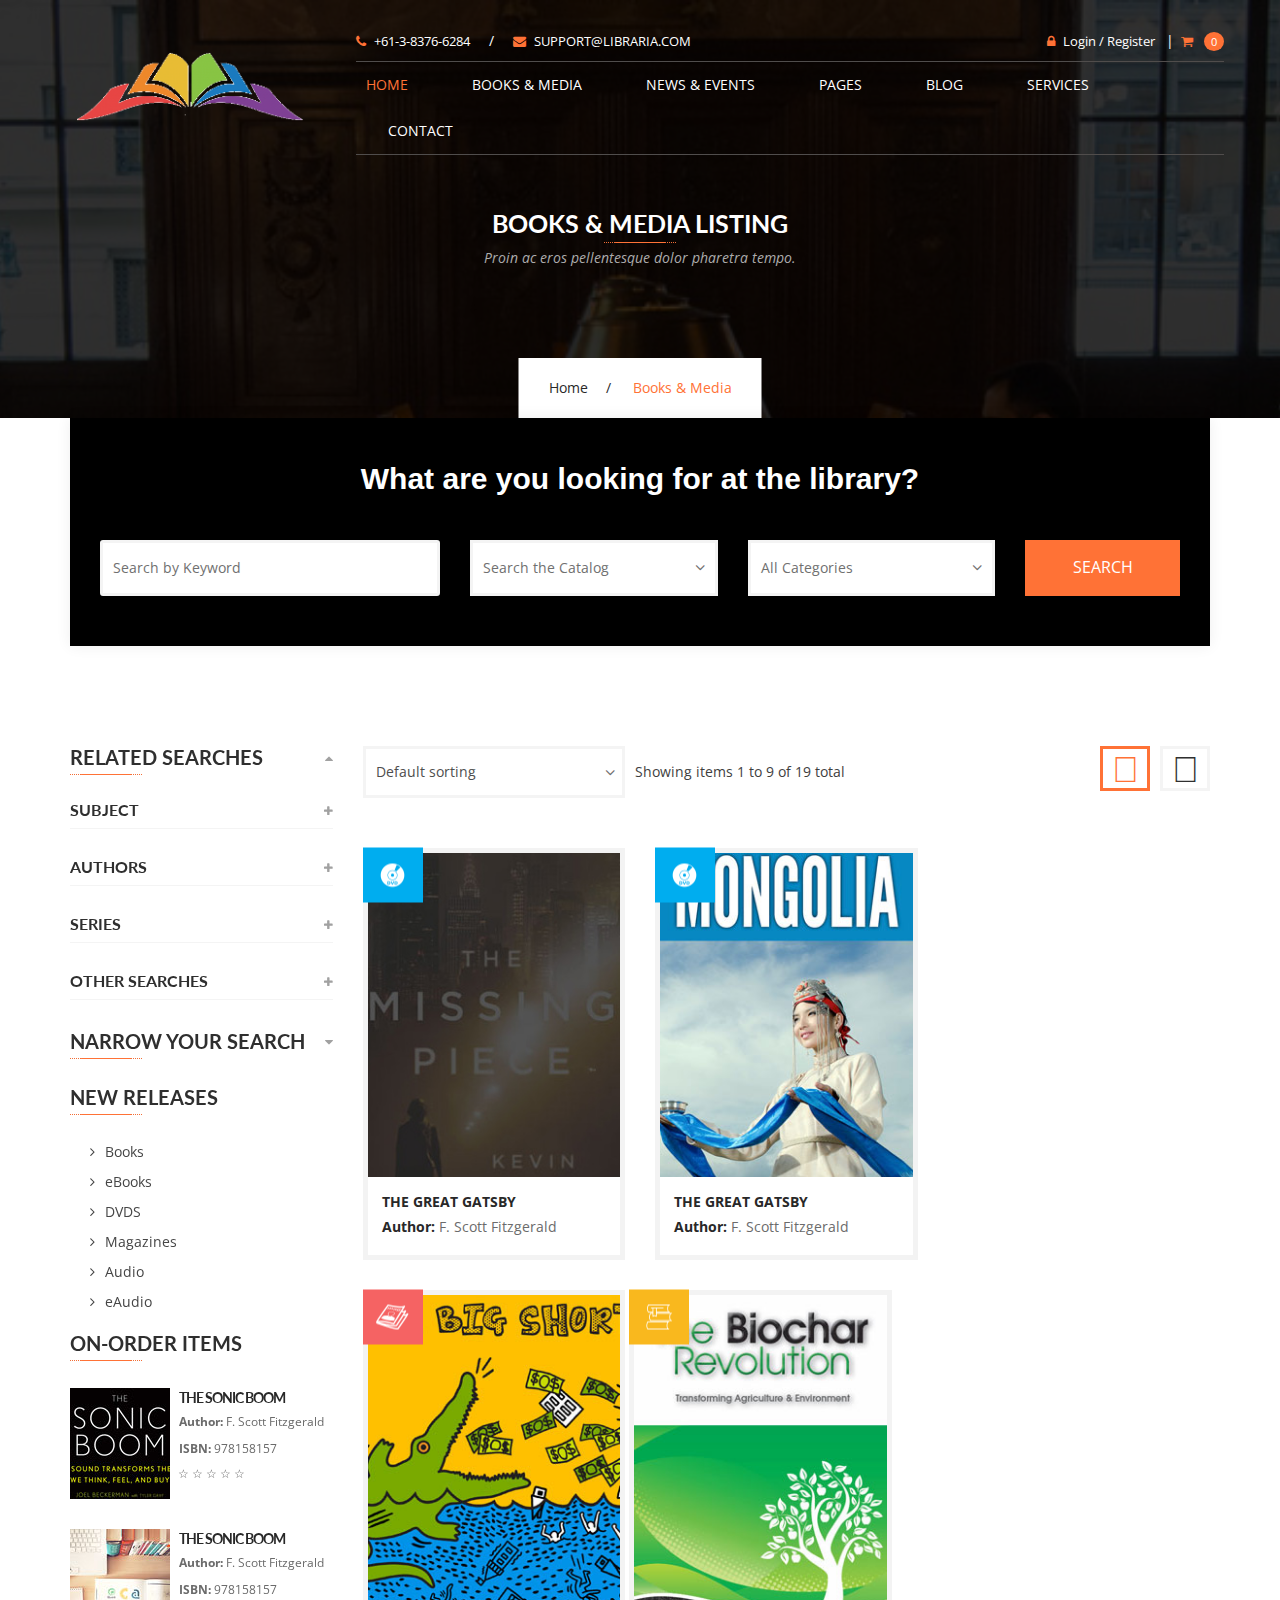
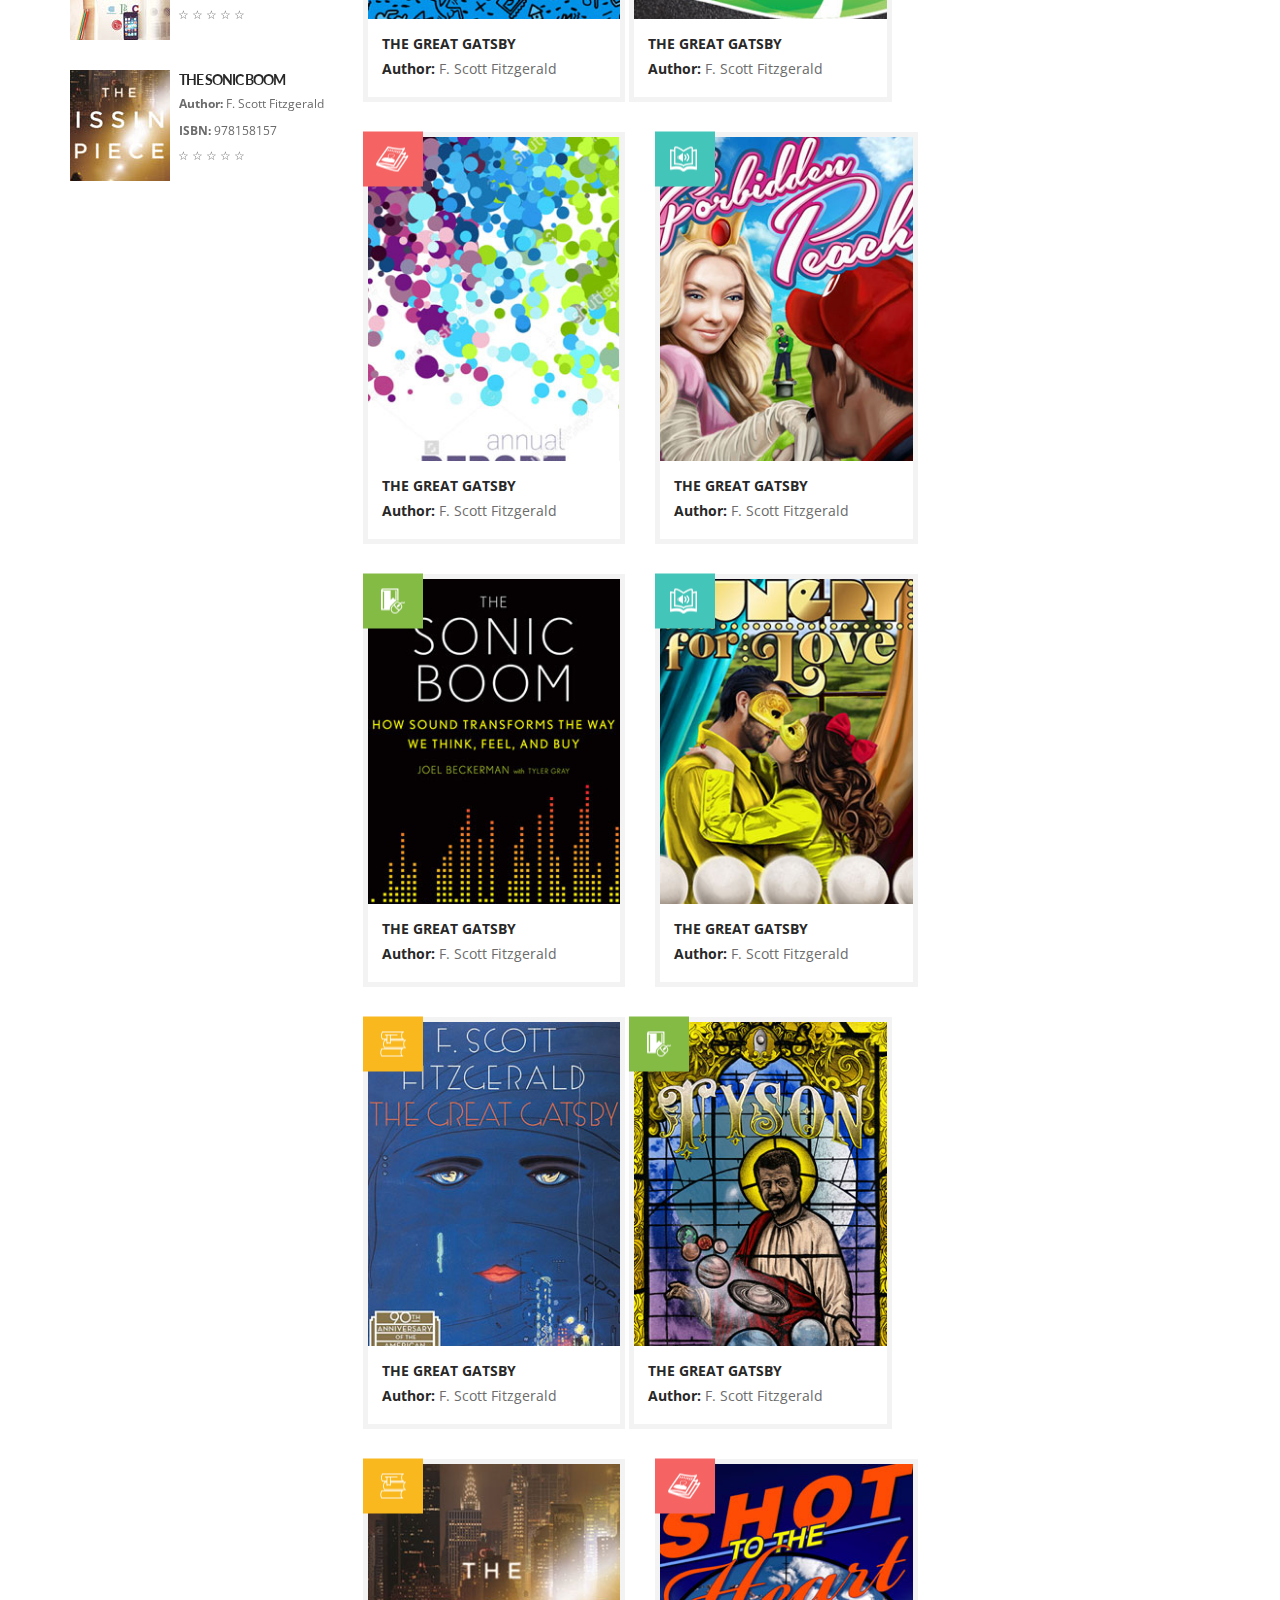
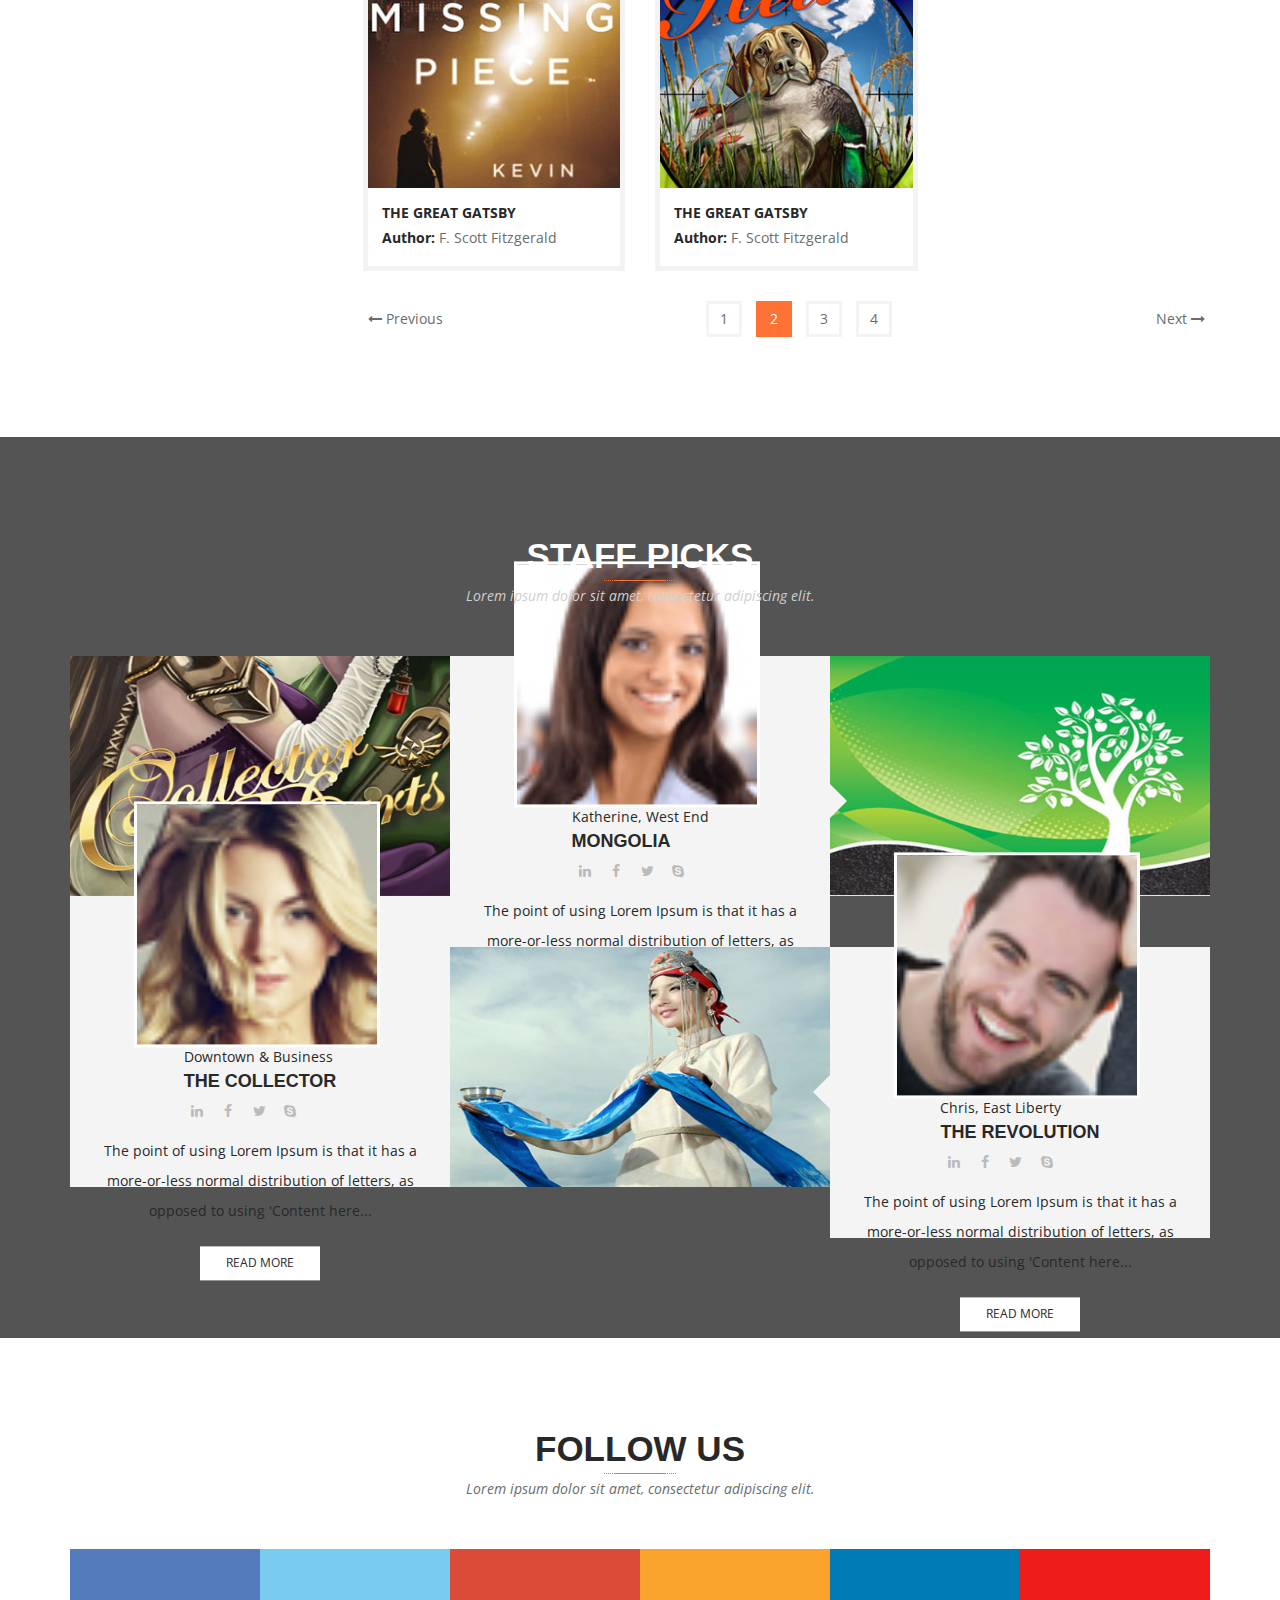
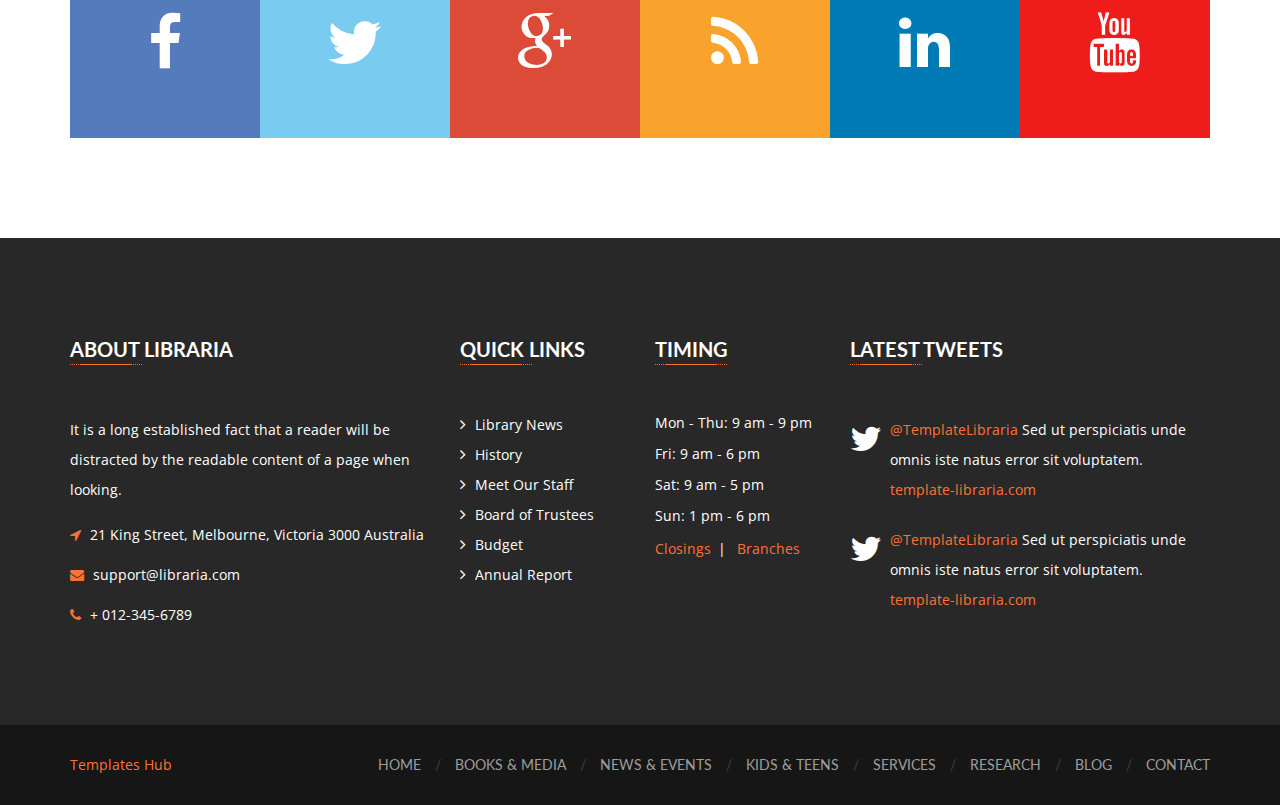
<file: books-media-gird-view-v1.html>
<!DOCTYPE html>
<html lang="zxx">
    

<head>        

        <!-- Meta -->
        <meta charset="utf-8" />
        <meta name="viewport" content="width=device-width,initial-scale=1,minimum-scale=1">

        <!-- Title -->
        <title>..:: LIBRARIA ::..</title>

        <!-- Favicon -->
        <link href="images/favicon.ico" rel="icon" type="image/x-icon" />

        <!-- Fonts -->
        <link href="https://fonts.googleapis.com/css?family=Open+Sans:300,300i,400,400i,600,600i,700,700i,800,800i%7CLato:100,100i,300,300i,400,400i,700,700i,900,900i" rel="stylesheet" />
        <link href="css/font-awesome.min.css" rel="stylesheet" type="text/css" />
        
        <!-- Mobile Menu -->
        <link href="css/mmenu.css" rel="stylesheet" type="text/css" />
        <link href="css/mmenu.positioning.css" rel="stylesheet" type="text/css" />
        
        <!-- Accordion Stylesheet -->
        <link rel="stylesheet" type="text/css" href="css/jquery.accordion.css">
        
        <!-- Stylesheet -->
        <link href="style.css" rel="stylesheet" type="text/css" />

        <!-- HTML5 shim and Respond.js for IE8 support of HTML5 elements and media queries -->
        <!-- WARNING: Respond.js doesn't work if you view the page via file:// -->
        <!--[if lt IE 9]>
        <script src="js/html5shiv.min.js"></script>
        <script src="js/respond.min.js"></script>
        <![endif]-->

    </head>

    <body>

        <!-- Start: Header Section -->
        <header id="header-v1" class="navbar-wrapper inner-navbar-wrapper">
            <div class="container">
                <div class="row">
                    <nav class="navbar navbar-default">
                        <div class="row">
                            <div class="col-md-3">
                                <div class="navbar-header">
                                    <div class="navbar-brand">
                                        <h1>
                                            <a href="index-2.html">
                                                <img src="images/libraria-logo-v1.png" alt="LIBRARIA" />
                                            </a>
                                        </h1>
                                    </div>
                                </div>
                            </div>
                            <div class="col-md-9">
                                <!-- Header Topbar -->
                                <div class="header-topbar hidden-sm hidden-xs">
                                    <div class="row">
                                        <div class="col-sm-6">
                                            <div class="topbar-info">
                                                <a href="tel:+61-3-8376-6284"><i class="fa fa-phone"></i>+61-3-8376-6284</a>
                                                <span>/</span>
                                                <a href="mailto:support@libraria.com"><i class="fa fa-envelope"></i>support@libraria.com</a>
                                            </div>
                                        </div>
                                        <div class="col-sm-6">
                                            <div class="topbar-links">
                                                <a href="signin.html"><i class="fa fa-lock"></i>Login / Register</a>
                                                <span>|</span>
                                                <div class="header-cart dropdown">
                                                    <a data-toggle="dropdown" class="dropdown-toggle" href="#">
                                                        <i class="fa fa-shopping-cart"></i>
                                                        <small>0</small>
                                                    </a>
                                                    <div class="dropdown-menu cart-dropdown">
                                                        <ul>
                                                            <li class="clearfix">
                                                                <img src="images/header-cart-image-01.jpg" alt="cart item" />
                                                                <div class="item-info">
                                                                    <div class="name">
                                                                        <a href="#">The Great Gatsby</a>
                                                                    </div>
                                                                    <div class="author"><strong>Author:</strong> F. Scott Fitzgerald</div>
                                                                    <div class="price">1 X $10.00</div>
                                                                </div>
                                                                <a class="remove" href="#"><i class="fa fa-trash-o"></i></a>
                                                            </li>
                                                            <li class="clearfix">
                                                                <img src="images/header-cart-image-02.jpg" alt="cart item" />
                                                                <div class="item-info">
                                                                    <div class="name">
                                                                        <a href="#">The Great Gatsby</a>
                                                                    </div>
                                                                    <div class="author"><strong>Author:</strong> F. Scott Fitzgerald</div>
                                                                    <div class="price">1 X $10.00</div>
                                                                </div>
                                                                <a class="remove" href="#"><i class="fa fa-trash-o"></i></a>
                                                            </li>
                                                            <li class="clearfix">
                                                                <img src="images/header-cart-image-03.jpg" alt="cart item" />
                                                                <div class="item-info">
                                                                    <div class="name">
                                                                        <a href="#">The Great Gatsby</a>
                                                                    </div>
                                                                    <div class="author"><strong>Author:</strong> F. Scott Fitzgerald</div>
                                                                    <div class="price">1 X $10.00</div>
                                                                </div>
                                                                <a class="remove" href="#"><i class="fa fa-trash-o"></i></a>
                                                            </li>
                                                        </ul>
                                                        <div class="cart-total">
                                                            <div class="title">SubTotal</div>
                                                            <div class="price">$30.00</div>
                                                        </div>
                                                        <div class="cart-buttons">
                                                            <a href="cart.html" class="btn btn-dark-gray">View Cart</a>
                                                            <a href="checkout.html" class="btn btn-primary">Checkout</a>
                                                        </div>
                                                    </div>
                                                </div>
                                            </div>
                                        </div>
                                    </div>
                                </div>
                                <div class="navbar-collapse hidden-sm hidden-xs">
                                    <ul class="nav navbar-nav">
                                        <li class="dropdown active">
                                            <a data-toggle="dropdown" class="dropdown-toggle disabled" href="index-2.html">Home</a>
                                            <ul class="dropdown-menu">
                                                <li><a href="index-2.html">Home V1</a></li>
                                                <li><a href="home-v2.html">Home V2</a></li>
                                                <li><a href="home-v3.html">Home V3</a></li>
                                            </ul>
                                        </li>
                                        <li class="dropdown">
                                            <a data-toggle="dropdown" class="dropdown-toggle disabled" href="books-media-list-view.html">Books &amp; Media</a>
                                            <ul class="dropdown-menu">
                                                <li><a href="books-media-list-view.html">Books &amp; Media List View</a></li>
                                                <li><a href="books-media-gird-view-v1.html">Books &amp; Media Grid View V1</a></li>
                                                <li><a href="books-media-gird-view-v2.html">Books &amp; Media Grid View V2</a></li>
                                                <li><a href="books-media-detail-v1.html">Books &amp; Media Detail V1</a></li>
                                                <li><a href="books-media-detail-v2.html">Books &amp; Media Detail V2</a></li>
                                            </ul>
                                        </li>
                                        <li class="dropdown">
                                            <a data-toggle="dropdown" class="dropdown-toggle disabled" href="news-events-list-view.html">News &amp; Events</a>
                                            <ul class="dropdown-menu">
                                                <li><a href="news-events-list-view.html">News &amp; Events List View</a></li>
                                                <li><a href="news-events-detail.html">News &amp; Events Detail</a></li>
                                            </ul>
                                        </li>
                                        <li class="dropdown">
                                            <a data-toggle="dropdown" class="dropdown-toggle disabled" href="#">Pages</a>
                                            <ul class="dropdown-menu">
                                                <li><a href="cart.html">Cart</a></li>
                                                <li><a href="checkout.html">Checkout</a></li>
                                                <li><a href="signin.html">Signin/Register</a></li>
                                                <li><a href="404.html">404/Error</a></li>
                                            </ul>
                                        </li>
                                        <li class="dropdown">
                                            <a data-toggle="dropdown" class="dropdown-toggle disabled" href="blog.html">Blog</a>
                                            <ul class="dropdown-menu">
                                                <li><a href="blog.html">Blog Grid View</a></li>
                                                <li><a href="blog-detail.html">Blog Detail</a></li>
                                            </ul>
                                        </li>
                                        <li><a href="services.html">Services</a></li>
                                        <li><a href="contact.html">Contact</a></li>
                                    </ul>
                                </div>
                            </div>
                        </div>
                        <div class="mobile-menu hidden-lg hidden-md">
                            <a href="#mobile-menu"><i class="fa fa-navicon"></i></a>
                            <div id="mobile-menu">
                                <ul>
                                    <li class="mobile-title">
                                        <h4>Navigation</h4>
                                        <a href="#" class="close"></a>
                                    </li>
                                    <li>
                                        <a href="index-2.html">Home</a>
                                        <ul>
                                            <li><a href="index-2.html">Home V1</a></li>
                                            <li><a href="home-v2.html">Home V2</a></li>
                                            <li><a href="home-v3.html">Home V3</a></li>
                                        </ul>
                                    </li>
                                    <li>
                                        <a href="books-media-list-view.html">Books &amp; Media</a>
                                        <ul>
                                            <li><a href="books-media-list-view.html">Books &amp; Media List View</a></li>
                                            <li><a href="books-media-gird-view-v1.html">Books &amp; Media Grid View V1</a></li>
                                            <li><a href="books-media-gird-view-v2.html">Books &amp; Media Grid View V2</a></li>
                                            <li><a href="books-media-detail-v1.html">Books &amp; Media Detail V1</a></li>
                                            <li><a href="books-media-detail-v2.html">Books &amp; Media Detail V2</a></li>
                                        </ul>
                                    </li>
                                    <li>
                                        <a href="news-events-list-view.html">News &amp; Events</a>
                                        <ul>
                                            <li><a href="news-events-list-view.html">News &amp; Events List View</a></li>
                                            <li><a href="news-events-detail.html">News &amp; Events Detail</a></li>
                                        </ul>
                                    </li>
                                    <li>
                                        <a href="#">Pages</a>
                                        <ul>
                                            <li><a href="cart.html">Cart</a></li>
                                            <li><a href="checkout.html">Checkout</a></li>
                                            <li><a href="signin.html">Signin/Register</a></li>
                                            <li><a href="404.html">404/Error</a></li>
                                        </ul>
                                    </li>
                                    <li>
                                        <a href="blog.html">Blog</a>
                                        <ul>
                                            <li><a href="blog.html">Blog Grid View</a></li>
                                            <li><a href="blog-detail.html">Blog Detail</a></li>
                                        </ul>
                                    </li>
                                    <li><a href="services.html">Services</a></li>
                                    <li><a href="contact.html">Contact</a></li>
                                </ul>
                            </div>
                        </div>
                    </nav>
                </div>
            </div>
        </header>
        <!-- End: Header Section -->

        <!-- Start: Page Banner -->
        <section class="page-banner services-banner">
            <div class="container">
                <div class="banner-header">
                    <h2>Books & Media Listing</h2>
                    <span class="underline center"></span>
                    <p class="lead">Proin ac eros pellentesque dolor pharetra tempo.</p>
                </div>
                <div class="breadcrumb">
                    <ul>
                        <li><a href="index-2.html">Home</a></li>
                        <li>Books & Media</li>
                    </ul>
                </div>
            </div>
        </section>
        <!-- End: Page Banner -->

        <!-- Start: Products Section -->
        <div id="content" class="site-content">
            <div id="primary" class="content-area">
                <main id="main" class="site-main">
                    <div class="books-media-gird">
                        <div class="container">
                            <div class="row">
                                <!-- Start: Search Section -->
                                <section class="search-filters">
                                    <div class="container">
                                        <div class="filter-box">
                                            <h3>What are you looking for at the library?</h3>
                                            <form action="http://libraria.demo.presstigers.com/index.html" method="get">
                                                <div class="col-md-4 col-sm-6">
                                                    <div class="form-group">
                                                        <label class="sr-only" for="keywords">Search by Keyword</label>
                                                        <input class="form-control" placeholder="Search by Keyword" id="keywords" name="keywords" type="text">
                                                    </div>
                                                </div>
                                                <div class="col-md-3 col-sm-6">
                                                    <div class="form-group">
                                                        <select name="catalog" id="catalog" class="form-control">
                                                            <option>Search the Catalog</option>
                                                            <option>Catalog 01</option>
                                                            <option>Catalog 02</option>
                                                            <option>Catalog 03</option>
                                                            <option>Catalog 04</option>
                                                            <option>Catalog 05</option>
                                                        </select>
                                                    </div>
                                                </div>
                                                <div class="col-md-3 col-sm-6">
                                                    <div class="form-group">
                                                        <select name="category" id="category" class="form-control">
                                                            <option>All Categories</option>
                                                            <option>Category 01</option>
                                                            <option>Category 02</option>
                                                            <option>Category 03</option>
                                                            <option>Category 04</option>
                                                            <option>Category 05</option>
                                                        </select>
                                                    </div>
                                                </div>
                                                <div class="col-md-2 col-sm-6">
                                                    <div class="form-group">
                                                        <input class="form-control" type="submit" value="Search">
                                                    </div>
                                                </div>
                                            </form>
                                        </div>
                                    </div>
                                </section>
                                <!-- End: Search Section -->
                            </div>
                            <div class="row">
                                <div class="col-md-9 col-md-push-3">
                                    <div class="filter-options margin-list">
                                        <div class="row">                                            
                                            <div class="col-md-4 col-sm-4">
                                                <select name="orderby">
                                                    <option selected="selected">Default sorting</option>
                                                    <option>Sort by popularity</option>
                                                    <option>Sort by rating</option>
                                                    <option>Sort by newness</option>
                                                    <option>Sort by price</option>
                                                </select>
                                            </div>
                                            <div class="col-md-4 col-sm-4">
                                                <div class="filter-result">Showing items 1 to 9 of 19 total</div>
                                            </div>
                                            <div class="col-md-3 col-sm-3 pull-right">
                                                <div class="filter-toggle">
                                                    <a href="books-media-gird-view-v1.html" class="active"><i class="glyphicon glyphicon-th-large"></i></a>
                                                    <a href="books-media-list-view.html"><i class="glyphicon glyphicon-th-list"></i></a>
                                                </div>
                                            </div>
                                        </div>
                                    </div>
                                    <div class="books-gird">
                                        <ul>
                                            <li>
                                                <figure>
                                                    <img src="images/books-media/gird-view/book-media-grid-01.jpg" alt="Book">
                                                    <figcaption>
                                                        <p><strong>The Great Gatsby</strong></p>
                                                        <p><strong>Author:</strong>  F. Scott Fitzgerald</p>
                                                    </figcaption>
                                                </figure> 
                                                <div class="book-list-icon blue-icon"></div>
                                                <div class="single-book-box">
                                                    <div class="post-detail">
                                                        <div class="books-social-sharing">
                                                            <ul>
                                                                <li><a href="#" target="_blank"><i class="fa fa-facebook"></i></a></li>
                                                                <li><a href="#" target="_blank"><i class="fa fa-twitter"></i></a></li>
                                                                <li><a href="#" target="_blank"><i class="fa fa-google-plus"></i></a></li>
                                                                <li><a href="#" target="_blank"><i class="fa fa-rss"></i></a></li>
                                                                <li><a href="#" target="_blank"><i class="fa fa-linkedin"></i></a></li>
                                                            </ul>
                                                        </div>
                                                        <div class="optional-links">
                                                            <ul>
                                                                <li>
                                                                    <a href="#" target="_blank" data-toggle="blog-tags" data-placement="top" title="Add TO CART">
                                                                        <i class="fa fa-shopping-cart"></i>
                                                                    </a>
                                                                </li>
                                                                <li>
                                                                    <a href="#" target="_blank" data-toggle="blog-tags" data-placement="top" title="Like">
                                                                        <i class="fa fa-heart"></i>
                                                                    </a>
                                                                </li>
                                                                <li>
                                                                    <a href="#" target="_blank" data-toggle="blog-tags" data-placement="top" title="Mail"><i class="fa fa-envelope"></i>
                                                                    </a>
                                                                </li>
                                                                <li>
                                                                    <a href="#" target="_blank" data-toggle="blog-tags" data-placement="top" title="Search">
                                                                        <i class="fa fa-search"></i>
                                                                    </a>
                                                                </li>
                                                                <li>
                                                                    <a href="#" target="_blank" data-toggle="blog-tags" data-placement="top" title="Print">
                                                                        <i class="fa fa-print"></i>
                                                                    </a>
                                                                </li>
                                                            </ul>
                                                        </div>
                                                        <header class="entry-header">
                                                            <h3 class="entry-title"><a href="books-media-detail-v1.html">The Great Gatsby</a></h3>
                                                            <ul>
                                                                <li><strong>Author:</strong> F. Scott Fitzgerald</li>
                                                                <li><strong>ISBN:</strong> 9781581573268</li>
                                                            </ul>
                                                        </header>
                                                        <div class="entry-content">
                                                            <p>There are many variations of passages of Lorem Ipsum available, but the majority have suffered alteration in some form, by injected humour, or randomised words which don't look even slightly believable.</p>
                                                        </div>
                                                        <footer class="entry-footer">
                                                            <a class="btn btn-primary" href="books-media-detail-v1.html">Read More</a>
                                                        </footer>
                                                    </div>
                                                </div>                                       
                                            </li>
                                            <li>
                                                <figure>                                                    
                                                    <img src="images/books-media/gird-view/book-media-grid-02.jpg" alt="Book">
                                                    <figcaption>
                                                        <p><strong>The Great Gatsby</strong></p>
                                                        <p><strong>Author:</strong>  F. Scott Fitzgerald</p>
                                                    </figcaption>
                                                </figure>
                                                <div class="book-list-icon blue-icon"></div>
                                                <div class="single-book-box">
                                                    <div class="post-detail">
                                                        <div class="books-social-sharing">
                                                            <ul>
                                                                <li><a href="#" target="_blank"><i class="fa fa-facebook"></i></a></li>
                                                                <li><a href="#" target="_blank"><i class="fa fa-twitter"></i></a></li>
                                                                <li><a href="#" target="_blank"><i class="fa fa-google-plus"></i></a></li>
                                                                <li><a href="#" target="_blank"><i class="fa fa-rss"></i></a></li>
                                                                <li><a href="#" target="_blank"><i class="fa fa-linkedin"></i></a></li>
                                                            </ul>
                                                        </div>
                                                        <div class="optional-links">
                                                            <ul>
                                                                <li>
                                                                    <a href="#" target="_blank" data-toggle="blog-tags" data-placement="top" title="Add TO CART">
                                                                        <i class="fa fa-shopping-cart"></i>
                                                                    </a>
                                                                </li>
                                                                <li>
                                                                    <a href="#" target="_blank" data-toggle="blog-tags" data-placement="top" title="Like">
                                                                        <i class="fa fa-heart"></i>
                                                                    </a>
                                                                </li>
                                                                <li>
                                                                    <a href="#" target="_blank" data-toggle="blog-tags" data-placement="top" title="Mail"><i class="fa fa-envelope"></i>
                                                                    </a>
                                                                </li>
                                                                <li>
                                                                    <a href="#" target="_blank" data-toggle="blog-tags" data-placement="top" title="Search">
                                                                        <i class="fa fa-search"></i>
                                                                    </a>
                                                                </li>
                                                                <li>
                                                                    <a href="#" target="_blank" data-toggle="blog-tags" data-placement="top" title="Print">
                                                                        <i class="fa fa-print"></i>
                                                                    </a>
                                                                </li>
                                                            </ul>
                                                        </div>
                                                        <header class="entry-header">
                                                            <h3 class="entry-title"><a href="books-media-detail-v1.html">The Great Gatsby</a></h3>
                                                            <ul>
                                                                <li><strong>Author:</strong> F. Scott Fitzgerald</li>
                                                                <li><strong>ISBN:</strong> 9781581573268</li>
                                                            </ul>
                                                        </header>
                                                        <div class="entry-content">
                                                            <p>There are many variations of passages of Lorem Ipsum available, but the majority have suffered alteration in some form, by injected humour, or randomised words which don't look even slightly believable.</p>
                                                        </div>
                                                        <footer class="entry-footer">
                                                            <a class="btn btn-primary" href="books-media-detail-v1.html">Read More</a>
                                                        </footer>
                                                    </div>
                                                </div>                                                                                                
                                            </li>
                                            <li>
                                                <figure>
                                                    <img src="images/books-media/gird-view/book-media-grid-03.jpg" alt="Book">
                                                    <figcaption>
                                                        <p><strong>The Great Gatsby</strong></p>
                                                        <p><strong>Author:</strong>  F. Scott Fitzgerald</p>
                                                    </figcaption>
                                                </figure>
                                                <div class="book-list-icon red-icon"></div>
                                                <div class="single-book-box">
                                                    <div class="post-detail">
                                                        <div class="books-social-sharing">
                                                            <ul>
                                                                <li><a href="#" target="_blank"><i class="fa fa-facebook"></i></a></li>
                                                                <li><a href="#" target="_blank"><i class="fa fa-twitter"></i></a></li>
                                                                <li><a href="#" target="_blank"><i class="fa fa-google-plus"></i></a></li>
                                                                <li><a href="#" target="_blank"><i class="fa fa-rss"></i></a></li>
                                                                <li><a href="#" target="_blank"><i class="fa fa-linkedin"></i></a></li>
                                                            </ul>
                                                        </div>
                                                        <div class="optional-links">
                                                            <ul>
                                                                <li>
                                                                    <a href="#" target="_blank" data-toggle="blog-tags" data-placement="top" title="Add TO CART">
                                                                        <i class="fa fa-shopping-cart"></i>
                                                                    </a>
                                                                </li>
                                                                <li>
                                                                    <a href="#" target="_blank" data-toggle="blog-tags" data-placement="top" title="Like">
                                                                        <i class="fa fa-heart"></i>
                                                                    </a>
                                                                </li>
                                                                <li>
                                                                    <a href="#" target="_blank" data-toggle="blog-tags" data-placement="top" title="Mail"><i class="fa fa-envelope"></i>
                                                                    </a>
                                                                </li>
                                                                <li>
                                                                    <a href="#" target="_blank" data-toggle="blog-tags" data-placement="top" title="Search">
                                                                        <i class="fa fa-search"></i>
                                                                    </a>
                                                                </li>
                                                                <li>
                                                                    <a href="#" target="_blank" data-toggle="blog-tags" data-placement="top" title="Print">
                                                                        <i class="fa fa-print"></i>
                                                                    </a>
                                                                </li>
                                                            </ul>
                                                        </div>
                                                        <header class="entry-header">
                                                            <h3 class="entry-title"><a href="books-media-detail-v1.html">The Great Gatsby</a></h3>
                                                            <ul>
                                                                <li><strong>Author:</strong> F. Scott Fitzgerald</li>
                                                                <li><strong>ISBN:</strong> 9781581573268</li>
                                                            </ul>
                                                        </header>
                                                        <div class="entry-content">
                                                            <p>There are many variations of passages of Lorem Ipsum available, but the majority have suffered alteration in some form, by injected humour, or randomised words which don't look even slightly believable.</p>
                                                        </div>
                                                        <footer class="entry-footer">
                                                            <a class="btn btn-primary" href="books-media-detail-v1.html">Read More</a>
                                                        </footer>
                                                    </div>
                                                </div>                                                                                                
                                            </li>
                                            <li>
                                                <figure>
                                                    <img src="images/books-media/gird-view/book-media-grid-04.jpg" alt="Book">
                                                    <figcaption>
                                                        <p><strong>The Great Gatsby</strong></p>
                                                        <p><strong>Author:</strong>  F. Scott Fitzgerald</p>
                                                    </figcaption>
                                                </figure>
                                                <div class="book-list-icon yellow-icon"></div>
                                                <div class="single-book-box">
                                                    <div class="post-detail">
                                                        <div class="books-social-sharing">
                                                            <ul>
                                                                <li><a href="#" target="_blank"><i class="fa fa-facebook"></i></a></li>
                                                                <li><a href="#" target="_blank"><i class="fa fa-twitter"></i></a></li>
                                                                <li><a href="#" target="_blank"><i class="fa fa-google-plus"></i></a></li>
                                                                <li><a href="#" target="_blank"><i class="fa fa-rss"></i></a></li>
                                                                <li><a href="#" target="_blank"><i class="fa fa-linkedin"></i></a></li>
                                                            </ul>
                                                        </div>
                                                        <div class="optional-links">
                                                            <ul>
                                                                <li>
                                                                    <a href="#" target="_blank" data-toggle="blog-tags" data-placement="top" title="Add TO CART">
                                                                        <i class="fa fa-shopping-cart"></i>
                                                                    </a>
                                                                </li>
                                                                <li>
                                                                    <a href="#" target="_blank" data-toggle="blog-tags" data-placement="top" title="Like">
                                                                        <i class="fa fa-heart"></i>
                                                                    </a>
                                                                </li>
                                                                <li>
                                                                    <a href="#" target="_blank" data-toggle="blog-tags" data-placement="top" title="Mail"><i class="fa fa-envelope"></i>
                                                                    </a>
                                                                </li>
                                                                <li>
                                                                    <a href="#" target="_blank" data-toggle="blog-tags" data-placement="top" title="Search">
                                                                        <i class="fa fa-search"></i>
                                                                    </a>
                                                                </li>
                                                                <li>
                                                                    <a href="#" target="_blank" data-toggle="blog-tags" data-placement="top" title="Print">
                                                                        <i class="fa fa-print"></i>
                                                                    </a>
                                                                </li>
                                                            </ul>
                                                        </div>
                                                        <header class="entry-header">
                                                            <h3 class="entry-title"><a href="books-media-detail-v1.html">The Great Gatsby</a></h3>
                                                            <ul>
                                                                <li><strong>Author:</strong> F. Scott Fitzgerald</li>
                                                                <li><strong>ISBN:</strong> 9781581573268</li>
                                                            </ul>
                                                        </header>
                                                        <div class="entry-content">
                                                            <p>There are many variations of passages of Lorem Ipsum available, but the majority have suffered alteration in some form, by injected humour, or randomised words which don't look even slightly believable.</p>
                                                        </div>
                                                        <footer class="entry-footer">
                                                            <a class="btn btn-primary" href="books-media-detail-v1.html">Read More</a>
                                                        </footer>
                                                    </div>
                                                </div>                                                                                                
                                            </li>
                                            <li>
                                                <figure>
                                                    <img src="images/books-media/gird-view/book-media-grid-05.jpg" alt="Book">
                                                    <figcaption>
                                                        <p><strong>The Great Gatsby</strong></p>
                                                        <p><strong>Author:</strong>  F. Scott Fitzgerald</p>
                                                    </figcaption>
                                                </figure>
                                                <div class="book-list-icon red-icon"></div>
                                                <div class="single-book-box">
                                                    <div class="post-detail">
                                                        <div class="books-social-sharing">
                                                            <ul>
                                                                <li><a href="#" target="_blank"><i class="fa fa-facebook"></i></a></li>
                                                                <li><a href="#" target="_blank"><i class="fa fa-twitter"></i></a></li>
                                                                <li><a href="#" target="_blank"><i class="fa fa-google-plus"></i></a></li>
                                                                <li><a href="#" target="_blank"><i class="fa fa-rss"></i></a></li>
                                                                <li><a href="#" target="_blank"><i class="fa fa-linkedin"></i></a></li>
                                                            </ul>
                                                        </div>
                                                        <div class="optional-links">
                                                            <ul>
                                                                <li>
                                                                    <a href="#" target="_blank" data-toggle="blog-tags" data-placement="top" title="Add TO CART">
                                                                        <i class="fa fa-shopping-cart"></i>
                                                                    </a>
                                                                </li>
                                                                <li>
                                                                    <a href="#" target="_blank" data-toggle="blog-tags" data-placement="top" title="Like">
                                                                        <i class="fa fa-heart"></i>
                                                                    </a>
                                                                </li>
                                                                <li>
                                                                    <a href="#" target="_blank" data-toggle="blog-tags" data-placement="top" title="Mail"><i class="fa fa-envelope"></i>
                                                                    </a>
                                                                </li>
                                                                <li>
                                                                    <a href="#" target="_blank" data-toggle="blog-tags" data-placement="top" title="Search">
                                                                        <i class="fa fa-search"></i>
                                                                    </a>
                                                                </li>
                                                                <li>
                                                                    <a href="#" target="_blank" data-toggle="blog-tags" data-placement="top" title="Print">
                                                                        <i class="fa fa-print"></i>
                                                                    </a>
                                                                </li>
                                                            </ul>
                                                        </div>
                                                        <header class="entry-header">
                                                            <h3 class="entry-title"><a href="books-media-detail-v1.html">The Great Gatsby</a></h3>
                                                            <ul>
                                                                <li><strong>Author:</strong> F. Scott Fitzgerald</li>
                                                                <li><strong>ISBN:</strong> 9781581573268</li>
                                                            </ul>
                                                        </header>
                                                        <div class="entry-content">
                                                            <p>There are many variations of passages of Lorem Ipsum available, but the majority have suffered alteration in some form, by injected humour, or randomised words which don't look even slightly believable.</p>
                                                        </div>
                                                        <footer class="entry-footer">
                                                            <a class="btn btn-primary" href="books-media-detail-v1.html">Read More</a>
                                                        </footer>
                                                    </div>
                                                </div>                                                                                                
                                            </li>
                                            <li>
                                                <figure>
                                                    <img src="images/books-media/gird-view/book-media-grid-06.jpg" alt="Book">
                                                    <figcaption>
                                                        <p><strong>The Great Gatsby</strong></p>
                                                        <p><strong>Author:</strong>  F. Scott Fitzgerald</p>
                                                    </figcaption>
                                                </figure>
                                                <div class="book-list-icon green-icon"></div>
                                                <div class="single-book-box">
                                                    <div class="post-detail">
                                                        <div class="books-social-sharing">
                                                            <ul>
                                                                <li><a href="#" target="_blank"><i class="fa fa-facebook"></i></a></li>
                                                                <li><a href="#" target="_blank"><i class="fa fa-twitter"></i></a></li>
                                                                <li><a href="#" target="_blank"><i class="fa fa-google-plus"></i></a></li>
                                                                <li><a href="#" target="_blank"><i class="fa fa-rss"></i></a></li>
                                                                <li><a href="#" target="_blank"><i class="fa fa-linkedin"></i></a></li>
                                                            </ul>
                                                        </div>
                                                        <div class="optional-links">
                                                            <ul>
                                                                <li>
                                                                    <a href="#" target="_blank" data-toggle="blog-tags" data-placement="top" title="Add TO CART">
                                                                        <i class="fa fa-shopping-cart"></i>
                                                                    </a>
                                                                </li>
                                                                <li>
                                                                    <a href="#" target="_blank" data-toggle="blog-tags" data-placement="top" title="Like">
                                                                        <i class="fa fa-heart"></i>
                                                                    </a>
                                                                </li>
                                                                <li>
                                                                    <a href="#" target="_blank" data-toggle="blog-tags" data-placement="top" title="Mail"><i class="fa fa-envelope"></i>
                                                                    </a>
                                                                </li>
                                                                <li>
                                                                    <a href="#" target="_blank" data-toggle="blog-tags" data-placement="top" title="Search">
                                                                        <i class="fa fa-search"></i>
                                                                    </a>
                                                                </li>
                                                                <li>
                                                                    <a href="#" target="_blank" data-toggle="blog-tags" data-placement="top" title="Print">
                                                                        <i class="fa fa-print"></i>
                                                                    </a>
                                                                </li>
                                                            </ul>
                                                        </div>
                                                        <header class="entry-header">
                                                            <h3 class="entry-title"><a href="books-media-detail-v1.html">The Great Gatsby</a></h3>
                                                            <ul>
                                                                <li><strong>Author:</strong> F. Scott Fitzgerald</li>
                                                                <li><strong>ISBN:</strong> 9781581573268</li>
                                                            </ul>
                                                        </header>
                                                        <div class="entry-content">
                                                            <p>There are many variations of passages of Lorem Ipsum available, but the majority have suffered alteration in some form, by injected humour, or randomised words which don't look even slightly believable.</p>
                                                        </div>
                                                        <footer class="entry-footer">
                                                            <a class="btn btn-primary" href="books-media-detail-v1.html">Read More</a>
                                                        </footer>
                                                    </div>
                                                </div>                                                                                                
                                            </li>
                                            <li>
                                                <figure>
                                                    <img src="images/books-media/gird-view/book-media-grid-07.jpg" alt="Book">
                                                    <figcaption>
                                                        <p><strong>The Great Gatsby</strong></p>
                                                        <p><strong>Author:</strong>  F. Scott Fitzgerald</p>
                                                    </figcaption>
                                                </figure>
                                                <div class="book-list-icon light-green-icon"></div>
                                                <div class="single-book-box">
                                                    <div class="post-detail">
                                                        <div class="books-social-sharing">
                                                            <ul>
                                                                <li><a href="#" target="_blank"><i class="fa fa-facebook"></i></a></li>
                                                                <li><a href="#" target="_blank"><i class="fa fa-twitter"></i></a></li>
                                                                <li><a href="#" target="_blank"><i class="fa fa-google-plus"></i></a></li>
                                                                <li><a href="#" target="_blank"><i class="fa fa-rss"></i></a></li>
                                                                <li><a href="#" target="_blank"><i class="fa fa-linkedin"></i></a></li>
                                                            </ul>
                                                        </div>
                                                        <div class="optional-links">
                                                            <ul>
                                                                <li>
                                                                    <a href="#" target="_blank" data-toggle="blog-tags" data-placement="top" title="Add TO CART">
                                                                        <i class="fa fa-shopping-cart"></i>
                                                                    </a>
                                                                </li>
                                                                <li>
                                                                    <a href="#" target="_blank" data-toggle="blog-tags" data-placement="top" title="Like">
                                                                        <i class="fa fa-heart"></i>
                                                                    </a>
                                                                </li>
                                                                <li>
                                                                    <a href="#" target="_blank" data-toggle="blog-tags" data-placement="top" title="Mail"><i class="fa fa-envelope"></i>
                                                                    </a>
                                                                </li>
                                                                <li>
                                                                    <a href="#" target="_blank" data-toggle="blog-tags" data-placement="top" title="Search">
                                                                        <i class="fa fa-search"></i>
                                                                    </a>
                                                                </li>
                                                                <li>
                                                                    <a href="#" target="_blank" data-toggle="blog-tags" data-placement="top" title="Print">
                                                                        <i class="fa fa-print"></i>
                                                                    </a>
                                                                </li>
                                                            </ul>
                                                        </div>
                                                        <header class="entry-header">
                                                            <h3 class="entry-title"><a href="books-media-detail-v1.html">The Great Gatsby</a></h3>
                                                            <ul>
                                                                <li><strong>Author:</strong> F. Scott Fitzgerald</li>
                                                                <li><strong>ISBN:</strong> 9781581573268</li>
                                                            </ul>
                                                        </header>
                                                        <div class="entry-content">
                                                            <p>There are many variations of passages of Lorem Ipsum available, but the majority have suffered alteration in some form, by injected humour, or randomised words which don't look even slightly believable.</p>
                                                        </div>
                                                        <footer class="entry-footer">
                                                            <a class="btn btn-primary" href="books-media-detail-v1.html">Read More</a>
                                                        </footer>
                                                    </div>
                                                </div>                                                                                                
                                            </li>
                                            <li>
                                                <figure>
                                                    <img src="images/books-media/gird-view/book-media-grid-08.jpg" alt="Book">
                                                    <figcaption>
                                                        <p><strong>The Great Gatsby</strong></p>
                                                        <p><strong>Author:</strong>  F. Scott Fitzgerald</p>
                                                    </figcaption>
                                                </figure>
                                                <div class="book-list-icon green-icon"></div>
                                                <div class="single-book-box">
                                                    <div class="post-detail">
                                                        <div class="books-social-sharing">
                                                            <ul>
                                                                <li><a href="#" target="_blank"><i class="fa fa-facebook"></i></a></li>
                                                                <li><a href="#" target="_blank"><i class="fa fa-twitter"></i></a></li>
                                                                <li><a href="#" target="_blank"><i class="fa fa-google-plus"></i></a></li>
                                                                <li><a href="#" target="_blank"><i class="fa fa-rss"></i></a></li>
                                                                <li><a href="#" target="_blank"><i class="fa fa-linkedin"></i></a></li>
                                                            </ul>
                                                        </div>
                                                        <div class="optional-links">
                                                            <ul>
                                                                <li>
                                                                    <a href="#" target="_blank" data-toggle="blog-tags" data-placement="top" title="Add TO CART">
                                                                        <i class="fa fa-shopping-cart"></i>
                                                                    </a>
                                                                </li>
                                                                <li>
                                                                    <a href="#" target="_blank" data-toggle="blog-tags" data-placement="top" title="Like">
                                                                        <i class="fa fa-heart"></i>
                                                                    </a>
                                                                </li>
                                                                <li>
                                                                    <a href="#" target="_blank" data-toggle="blog-tags" data-placement="top" title="Mail"><i class="fa fa-envelope"></i>
                                                                    </a>
                                                                </li>
                                                                <li>
                                                                    <a href="#" target="_blank" data-toggle="blog-tags" data-placement="top" title="Search">
                                                                        <i class="fa fa-search"></i>
                                                                    </a>
                                                                </li>
                                                                <li>
                                                                    <a href="#" target="_blank" data-toggle="blog-tags" data-placement="top" title="Print">
                                                                        <i class="fa fa-print"></i>
                                                                    </a>
                                                                </li>
                                                            </ul>
                                                        </div>
                                                        <header class="entry-header">
                                                            <h3 class="entry-title"><a href="books-media-detail-v1.html">The Great Gatsby</a></h3>
                                                            <ul>
                                                                <li><strong>Author:</strong> F. Scott Fitzgerald</li>
                                                                <li><strong>ISBN:</strong> 9781581573268</li>
                                                            </ul>
                                                        </header>
                                                        <div class="entry-content">
                                                            <p>There are many variations of passages of Lorem Ipsum available, but the majority have suffered alteration in some form, by injected humour, or randomised words which don't look even slightly believable.</p>
                                                        </div>
                                                        <footer class="entry-footer">
                                                            <a class="btn btn-primary" href="books-media-detail-v1.html">Read More</a>
                                                        </footer>
                                                    </div>
                                                </div>                                                                                                
                                            </li>
                                            <li>
                                                <figure>
                                                    <img src="images/books-media/gird-view/book-media-grid-09.jpg" alt="Book">
                                                    <figcaption>
                                                        <p><strong>The Great Gatsby</strong></p>
                                                        <p><strong>Author:</strong>  F. Scott Fitzgerald</p>
                                                    </figcaption>
                                                </figure>
                                                <div class="book-list-icon yellow-icon"></div>
                                                <div class="single-book-box">
                                                    <div class="post-detail">
                                                        <div class="books-social-sharing">
                                                            <ul>
                                                                <li><a href="#" target="_blank"><i class="fa fa-facebook"></i></a></li>
                                                                <li><a href="#" target="_blank"><i class="fa fa-twitter"></i></a></li>
                                                                <li><a href="#" target="_blank"><i class="fa fa-google-plus"></i></a></li>
                                                                <li><a href="#" target="_blank"><i class="fa fa-rss"></i></a></li>
                                                                <li><a href="#" target="_blank"><i class="fa fa-linkedin"></i></a></li>
                                                            </ul>
                                                        </div>
                                                        <div class="optional-links">
                                                            <ul>
                                                                <li>
                                                                    <a href="#" target="_blank" data-toggle="blog-tags" data-placement="top" title="Add TO CART">
                                                                        <i class="fa fa-shopping-cart"></i>
                                                                    </a>
                                                                </li>
                                                                <li>
                                                                    <a href="#" target="_blank" data-toggle="blog-tags" data-placement="top" title="Like">
                                                                        <i class="fa fa-heart"></i>
                                                                    </a>
                                                                </li>
                                                                <li>
                                                                    <a href="#" target="_blank" data-toggle="blog-tags" data-placement="top" title="Mail"><i class="fa fa-envelope"></i>
                                                                    </a>
                                                                </li>
                                                                <li>
                                                                    <a href="#" target="_blank" data-toggle="blog-tags" data-placement="top" title="Search">
                                                                        <i class="fa fa-search"></i>
                                                                    </a>
                                                                </li>
                                                                <li>
                                                                    <a href="#" target="_blank" data-toggle="blog-tags" data-placement="top" title="Print">
                                                                        <i class="fa fa-print"></i>
                                                                    </a>
                                                                </li>
                                                            </ul>
                                                        </div>
                                                        <header class="entry-header">
                                                            <h3 class="entry-title"><a href="books-media-detail-v1.html">The Great Gatsby</a></h3>
                                                            <ul>
                                                                <li><strong>Author:</strong> F. Scott Fitzgerald</li>
                                                                <li><strong>ISBN:</strong> 9781581573268</li>
                                                            </ul>
                                                        </header>
                                                        <div class="entry-content">
                                                            <p>There are many variations of passages of Lorem Ipsum available, but the majority have suffered alteration in some form, by injected humour, or randomised words which don't look even slightly believable.</p>
                                                        </div>
                                                        <footer class="entry-footer">
                                                            <a class="btn btn-primary" href="books-media-detail-v1.html">Read More</a>
                                                        </footer>
                                                    </div>
                                                </div>                                                                                                
                                            </li>
                                            <li>
                                                <figure>
                                                    <img src="images/books-media/gird-view/book-media-grid-10.jpg" alt="Book">
                                                    <figcaption>
                                                        <p><strong>The Great Gatsby</strong></p>
                                                        <p><strong>Author:</strong>  F. Scott Fitzgerald</p>
                                                    </figcaption>
                                                </figure>
                                                <div class="book-list-icon light-green-icon"></div>
                                                <div class="single-book-box">
                                                    <div class="post-detail">
                                                        <div class="books-social-sharing">
                                                            <ul>
                                                                <li><a href="#" target="_blank"><i class="fa fa-facebook"></i></a></li>
                                                                <li><a href="#" target="_blank"><i class="fa fa-twitter"></i></a></li>
                                                                <li><a href="#" target="_blank"><i class="fa fa-google-plus"></i></a></li>
                                                                <li><a href="#" target="_blank"><i class="fa fa-rss"></i></a></li>
                                                                <li><a href="#" target="_blank"><i class="fa fa-linkedin"></i></a></li>
                                                            </ul>
                                                        </div>
                                                        <div class="optional-links">
                                                            <ul>
                                                                <li>
                                                                    <a href="#" target="_blank" data-toggle="blog-tags" data-placement="top" title="Add TO CART">
                                                                        <i class="fa fa-shopping-cart"></i>
                                                                    </a>
                                                                </li>
                                                                <li>
                                                                    <a href="#" target="_blank" data-toggle="blog-tags" data-placement="top" title="Like">
                                                                        <i class="fa fa-heart"></i>
                                                                    </a>
                                                                </li>
                                                                <li>
                                                                    <a href="#" target="_blank" data-toggle="blog-tags" data-placement="top" title="Mail"><i class="fa fa-envelope"></i>
                                                                    </a>
                                                                </li>
                                                                <li>
                                                                    <a href="#" target="_blank" data-toggle="blog-tags" data-placement="top" title="Search">
                                                                        <i class="fa fa-search"></i>
                                                                    </a>
                                                                </li>
                                                                <li>
                                                                    <a href="#" target="_blank" data-toggle="blog-tags" data-placement="top" title="Print">
                                                                        <i class="fa fa-print"></i>
                                                                    </a>
                                                                </li>
                                                            </ul>
                                                        </div>
                                                        <header class="entry-header">
                                                            <h3 class="entry-title"><a href="books-media-detail-v1.html">The Great Gatsby</a></h3>
                                                            <ul>
                                                                <li><strong>Author:</strong> F. Scott Fitzgerald</li>
                                                                <li><strong>ISBN:</strong> 9781581573268</li>
                                                            </ul>
                                                        </header>
                                                        <div class="entry-content">
                                                            <p>There are many variations of passages of Lorem Ipsum available, but the majority have suffered alteration in some form, by injected humour, or randomised words which don't look even slightly believable.</p>
                                                        </div>
                                                        <footer class="entry-footer">
                                                            <a class="btn btn-primary" href="books-media-detail-v1.html">Read More</a>
                                                        </footer>
                                                    </div>
                                                </div>                                                                                                
                                            </li>
                                            <li>
                                                <figure>
                                                    <img src="images/books-media/gird-view/book-media-grid-11.jpg" alt="Book">
                                                    <figcaption>
                                                        <p><strong>The Great Gatsby</strong></p>
                                                        <p><strong>Author:</strong>  F. Scott Fitzgerald</p>
                                                    </figcaption>
                                                </figure>
                                                <div class="book-list-icon yellow-icon"></div>
                                                <div class="single-book-box">
                                                    <div class="post-detail">
                                                        <div class="books-social-sharing">
                                                            <ul>
                                                                <li><a href="#" target="_blank"><i class="fa fa-facebook"></i></a></li>
                                                                <li><a href="#" target="_blank"><i class="fa fa-twitter"></i></a></li>
                                                                <li><a href="#" target="_blank"><i class="fa fa-google-plus"></i></a></li>
                                                                <li><a href="#" target="_blank"><i class="fa fa-rss"></i></a></li>
                                                                <li><a href="#" target="_blank"><i class="fa fa-linkedin"></i></a></li>
                                                            </ul>
                                                        </div>
                                                        <div class="optional-links">
                                                            <ul>
                                                                <li>
                                                                    <a href="#" target="_blank" data-toggle="blog-tags" data-placement="top" title="Add TO CART">
                                                                        <i class="fa fa-shopping-cart"></i>
                                                                    </a>
                                                                </li>
                                                                <li>
                                                                    <a href="#" target="_blank" data-toggle="blog-tags" data-placement="top" title="Like">
                                                                        <i class="fa fa-heart"></i>
                                                                    </a>
                                                                </li>
                                                                <li>
                                                                    <a href="#" target="_blank" data-toggle="blog-tags" data-placement="top" title="Mail"><i class="fa fa-envelope"></i>
                                                                    </a>
                                                                </li>
                                                                <li>
                                                                    <a href="#" target="_blank" data-toggle="blog-tags" data-placement="top" title="Search">
                                                                        <i class="fa fa-search"></i>
                                                                    </a>
                                                                </li>
                                                                <li>
                                                                    <a href="#" target="_blank" data-toggle="blog-tags" data-placement="top" title="Print">
                                                                        <i class="fa fa-print"></i>
                                                                    </a>
                                                                </li>
                                                            </ul>
                                                        </div>
                                                        <header class="entry-header">
                                                            <h3 class="entry-title"><a href="books-media-detail-v1.html">The Great Gatsby</a></h3>
                                                            <ul>
                                                                <li><strong>Author:</strong> F. Scott Fitzgerald</li>
                                                                <li><strong>ISBN:</strong> 9781581573268</li>
                                                            </ul>
                                                        </header>
                                                        <div class="entry-content">
                                                            <p>There are many variations of passages of Lorem Ipsum available, but the majority have suffered alteration in some form, by injected humour, or randomised words which don't look even slightly believable.</p>
                                                        </div>
                                                        <footer class="entry-footer">
                                                            <a class="btn btn-primary" href="books-media-detail-v1.html">Read More</a>
                                                        </footer>
                                                    </div>
                                                </div>                                                                                                
                                            </li>
                                            <li>
                                                <figure>
                                                    <img src="images/books-media/gird-view/book-media-grid-12.jpg" alt="Book">
                                                    <figcaption>
                                                        <p><strong>The Great Gatsby</strong></p>
                                                        <p><strong>Author:</strong>  F. Scott Fitzgerald</p>
                                                    </figcaption>
                                                </figure>
                                                <div class="book-list-icon red-icon"></div>
                                                <div class="single-book-box">
                                                    <div class="post-detail">
                                                        <div class="books-social-sharing">
                                                            <ul>
                                                                <li><a href="#" target="_blank"><i class="fa fa-facebook"></i></a></li>
                                                                <li><a href="#" target="_blank"><i class="fa fa-twitter"></i></a></li>
                                                                <li><a href="#" target="_blank"><i class="fa fa-google-plus"></i></a></li>
                                                                <li><a href="#" target="_blank"><i class="fa fa-rss"></i></a></li>
                                                                <li><a href="#" target="_blank"><i class="fa fa-linkedin"></i></a></li>
                                                            </ul>
                                                        </div>
                                                        <div class="optional-links">
                                                            <ul>
                                                                <li>
                                                                    <a href="#" target="_blank" data-toggle="blog-tags" data-placement="top" title="Add TO CART">
                                                                        <i class="fa fa-shopping-cart"></i>
                                                                    </a>
                                                                </li>
                                                                <li>
                                                                    <a href="#" target="_blank" data-toggle="blog-tags" data-placement="top" title="Like">
                                                                        <i class="fa fa-heart"></i>
                                                                    </a>
                                                                </li>
                                                                <li>
                                                                    <a href="#" target="_blank" data-toggle="blog-tags" data-placement="top" title="Mail"><i class="fa fa-envelope"></i>
                                                                    </a>
                                                                </li>
                                                                <li>
                                                                    <a href="#" target="_blank" data-toggle="blog-tags" data-placement="top" title="Search">
                                                                        <i class="fa fa-search"></i>
                                                                    </a>
                                                                </li>
                                                                <li>
                                                                    <a href="#" target="_blank" data-toggle="blog-tags" data-placement="top" title="Print">
                                                                        <i class="fa fa-print"></i>
                                                                    </a>
                                                                </li>
                                                            </ul>
                                                        </div>
                                                        <header class="entry-header">
                                                            <h3 class="entry-title"><a href="books-media-detail-v1.html">The Great Gatsby</a></h3>
                                                            <ul>
                                                                <li><strong>Author:</strong> F. Scott Fitzgerald</li>
                                                                <li><strong>ISBN:</strong> 9781581573268</li>
                                                            </ul>
                                                        </header>
                                                        <div class="entry-content">
                                                            <p>There are many variations of passages of Lorem Ipsum available, but the majority have suffered alteration in some form, by injected humour, or randomised words which don't look even slightly believable.</p>
                                                        </div>
                                                        <footer class="entry-footer">
                                                            <a class="btn btn-primary" href="books-media-detail-v1.html">Read More</a>
                                                        </footer>
                                                    </div>
                                                </div>                                                                                                
                                            </li>
                                        </ul>
                                    </div>
                                    <nav class="navigation pagination text-center">
                                        <h2 class="screen-reader-text">Posts navigation</h2>
                                        <div class="nav-links">
                                            <a class="prev page-numbers" href="#."><i class="fa fa-long-arrow-left"></i> Previous</a>
                                            <a class="page-numbers" href="#.">1</a>
                                            <span class="page-numbers current">2</span>
                                            <a class="page-numbers" href="#.">3</a>
                                            <a class="page-numbers" href="#.">4</a>
                                            <a class="next page-numbers" href="#.">Next <i class="fa fa-long-arrow-right"></i></a>
                                        </div>
                                    </nav>
                                </div>
                                <div class="col-md-3 col-md-pull-9">
                                    <aside id="secondary" class="sidebar widget-area" data-accordion-group>
                                        <div class="widget widget_related_search open" data-accordion>
                                            <h4 class="widget-title" data-control>Related Searches</h4>
                                            <div data-content>
                                                <div data-accordion>
                                                    <h5 class="widget-sub-title" data-control>Subject</h5>
                                                    <div class="widget_categories" data-content>
                                                        <ul>
                                                            <li><a href="#">Love stories <span>(18)</span></a></li>
                                                            <li><a href="#">Texas <span>(04)</span></a></li>
                                                            <li><a href="#">Rich people <span>(03)</span></a></li>
                                                            <li><a href="#">Humorous stories <span>(02)</span></a></li>
                                                            <li><a href="#">Widows <span>(02)</span></a></li>
                                                            <li><a href="#">Women <span>(11)</span></a></li>
                                                            <li><a href="#">Babysitters <span>(25)</span></a></li>
                                                            <li><a href="#">Law firms <span>(09)</span></a></li>
                                                        </ul>
                                                    </div>
                                                </div>
                                                <div data-accordion>
                                                    <h5 class="widget-sub-title" data-control>Authors</h5>
                                                    <div class="widget_categories" data-content>
                                                        <ul>
                                                            <li><a href="#">Love stories <span>(18)</span></a></li>
                                                            <li><a href="#">Texas <span>(04)</span></a></li>
                                                            <li><a href="#">Rich people <span>(03)</span></a></li>
                                                            <li><a href="#">Humorous stories <span>(02)</span></a></li>
                                                            <li><a href="#">Widows <span>(02)</span></a></li>
                                                            <li><a href="#">Women <span>(11)</span></a></li>
                                                            <li><a href="#">Babysitters <span>(25)</span></a></li>
                                                            <li><a href="#">Law firms <span>(09)</span></a></li>
                                                        </ul>
                                                    </div>
                                                    <div class="clearfix"></div>
                                                </div>
                                                <div data-accordion>
                                                    <h5 class="widget-sub-title" data-control>Series</h5>
                                                    <div class="widget_categories" data-content>
                                                        <ul>
                                                            <li><a href="#">Love stories <span>(18)</span></a></li>
                                                            <li><a href="#">Texas <span>(04)</span></a></li>
                                                            <li><a href="#">Rich people <span>(03)</span></a></li>
                                                            <li><a href="#">Humorous stories <span>(02)</span></a></li>
                                                            <li><a href="#">Widows <span>(02)</span></a></li>
                                                            <li><a href="#">Women <span>(11)</span></a></li>
                                                            <li><a href="#">Babysitters <span>(25)</span></a></li>
                                                            <li><a href="#">Law firms <span>(09)</span></a></li>
                                                        </ul>
                                                    </div>
                                                    <div class="clearfix"></div>
                                                </div>
                                                <div data-accordion>
                                                    <h5 class="widget-sub-title" data-control>Other Searches</h5>
                                                    <div class="widget_categories" data-content>
                                                        <ul>
                                                            <li><a href="#">Love stories <span>(18)</span></a></li>
                                                            <li><a href="#">Texas <span>(04)</span></a></li>
                                                            <li><a href="#">Rich people <span>(03)</span></a></li>
                                                            <li><a href="#">Humorous stories <span>(02)</span></a></li>
                                                            <li><a href="#">Widows <span>(02)</span></a></li>
                                                            <li><a href="#">Women <span>(11)</span></a></li>
                                                            <li><a href="#">Babysitters <span>(25)</span></a></li>
                                                            <li><a href="#">Law firms <span>(09)</span></a></li>
                                                        </ul>
                                                    </div>
                                                    <div class="clearfix"></div>
                                                </div>
                                            </div>
                                            <div class="clearfix"></div>
                                        </div>
                                        <div class="widget widget_narrow_search" data-accordion>
                                            <h4 class="widget-title" data-control>Narrow your search</h4>
                                            <div data-content>
                                                <div data-accordion>
                                                    <h5 class="widget-sub-title" data-control>Type of Material</h5>
                                                    <div class="widget_material" data-content>
                                                        <form action="#">
                                                            <label><input type="checkbox" name="material" value="books"> Books</label>
                                                            <label><input type="checkbox" name="material" value="electronic" checked> Electronic Resources</label>
                                                            <label><input type="checkbox" name="material" value="ebooks"> ebooks</label>
                                                            <label><input type="checkbox" name="material" value="soundrecording" checked> Sound Recording</label>
                                                            <label><input type="checkbox" name="material" value="largeprint"> Large Print</label>
                                                            <label><input type="checkbox" name="material" value="audioebooks" checked> Audio eBooks</label>
                                                        </form>
                                                    </div>
                                                </div>
                                                <div data-accordion>
                                                    <h5 class="widget-sub-title" data-control>Publishing Date </h5>
                                                    <div class="widget widget_material" data-content>
                                                        <form action="#">
                                                            <label><input type="checkbox" name="material" value="books"> Books</label>
                                                            <label><input type="checkbox" name="material" value="electronic" checked> Electronic Resources</label>
                                                            <label><input type="checkbox" name="material" value="ebooks"> ebooks</label>
                                                            <label><input type="checkbox" name="material" value="soundrecording" checked> Sound Recording</label>
                                                            <label><input type="checkbox" name="material" value="largeprint"> Large Print</label>
                                                            <label><input type="checkbox" name="material" value="audioebooks" checked> Audio eBooks</label>
                                                        </form>
                                                        <div class="clearfix"></div>
                                                    </div>
                                                    <div class="clearfix"></div>
                                                </div>
                                                <div data-accordion>
                                                    <h5 class="widget-sub-title" data-control>Popularity </h5>
                                                    <div class="widget widget_material" data-content>
                                                        <form action="#">
                                                            <label><input type="checkbox" name="material" value="books"> Books</label>
                                                            <label><input type="checkbox" name="material" value="electronic" checked> Electronic Resources</label>
                                                            <label><input type="checkbox" name="material" value="ebooks"> ebooks</label>
                                                            <label><input type="checkbox" name="material" value="soundrecording" checked> Sound Recording</label>
                                                            <label><input type="checkbox" name="material" value="largeprint"> Large Print</label>
                                                            <label><input type="checkbox" name="material" value="audioebooks" checked> Audio eBooks</label>
                                                        </form>
                                                    </div>
                                                    <div class="clearfix"></div>
                                                </div>
                                                <div data-accordion>
                                                    <h5 class="widget-sub-title" data-control>Language </h5>
                                                    <div class="widget widget_material" data-content>
                                                        <form action="#">
                                                            <label><input type="checkbox" name="material" value="books"> Books</label>
                                                            <label><input type="checkbox" name="material" value="electronic" checked> Electronic Resources</label>
                                                            <label><input type="checkbox" name="material" value="ebooks"> ebooks</label>
                                                            <label><input type="checkbox" name="material" value="soundrecording" checked> Sound Recording</label>
                                                            <label><input type="checkbox" name="material" value="largeprint"> Large Print</label>
                                                            <label><input type="checkbox" name="material" value="audioebooks" checked> Audio eBooks</label>
                                                        </form>
                                                    </div>
                                                    <div class="clearfix"></div>
                                                </div>
                                            </div>
                                            <div class="clearfix"></div>
                                        </div>
                                        <div class="widget widget_recent_releases">
                                            <h4 class="widget-title">New Releases</h4>
                                            <ul>
                                                <li><a href="#">Books</a></li>
                                                <li><a href="#">eBooks</a></li>
                                                <li><a href="#">DVDS</a></li>
                                                <li><a href="#">Magazines</a></li>
                                                <li><a href="#">Audio</a></li>
                                                <li><a href="#">eAudio</a></li>
                                            </ul>
                                            <div class="clearfix"></div>
                                        </div>
                                        <div class="widget widget_recent_entries">
                                            <h4 class="widget-title">On-Order Items</h4>
                                            <ul>
                                                <li>
                                                    <figure>
                                                        <img src="images/order-item-01.jpg" alt="product" />
                                                    </figure>
                                                    <a href="#">The Sonic Boom</a>
                                                    <span class="price"><strong>Author:</strong> F. Scott Fitzgerald</span>
                                                    <span><strong>ISBN:</strong> 978158157</span>
                                                    <div class="rating">
                                                        <span>☆</span>
                                                        <span>☆</span>
                                                        <span>☆</span>
                                                        <span>☆</span>
                                                        <span>☆</span>
                                                    </div>
                                                    <div class="clearfix"></div>
                                                </li>
                                                <li>
                                                    <figure>
                                                        <img src="images/order-item-02.jpg" alt="product" />
                                                    </figure>
                                                    <a href="#">The Sonic Boom</a>
                                                    <span class="price"><strong>Author:</strong> F. Scott Fitzgerald</span>
                                                    <span><strong>ISBN:</strong> 978158157</span>
                                                    <div class="rating">
                                                        <span>☆</span>
                                                        <span>☆</span>
                                                        <span>☆</span>
                                                        <span>☆</span>
                                                        <span>☆</span>
                                                    </div>
                                                    <div class="clearfix"></div>
                                                </li>
                                                <li>
                                                    <figure>
                                                        <img src="images/order-item-03.jpg" alt="product" />
                                                    </figure>
                                                    <a href="#">The Sonic Boom</a>
                                                    <span class="price"><strong>Author:</strong> F. Scott Fitzgerald</span>
                                                    <span><strong>ISBN:</strong> 978158157</span>
                                                    <div class="rating">
                                                        <span>☆</span>
                                                        <span>☆</span>
                                                        <span>☆</span>
                                                        <span>☆</span>
                                                        <span>☆</span>
                                                    </div>
                                                    <div class="clearfix"></div>
                                                </li>
                                            </ul>
                                            <div class="clearfix"></div>
                                        </div>
                                    </aside>
                                </div>
                            </div>
                        </div>

                        <!-- Start: Staff Picks -->
                        <section class="team staff-picks">
                            <div class="container">
                                <div class="center-content">
                                    <h2 class="section-title">Staff Picks</h2>
                                    <span class="underline center"></span>
                                    <p class="lead">Lorem ipsum dolor sit amet, consectetur adipiscing elit.</p>
                                </div>
                                <div class="team-list">
                                    <div class="team-member">
                                        <figure>
                                            <img src="images/books-media/staff-pick/staff-picks-01.jpg" alt="Staff Pick" />
                                        </figure>
                                        <div class="content-block">
                                            <div class="member-info">
                                                <div class="member-thumb">
                                                    <img src="images/books-media/staff-pick/gail.jpg" alt="Katherine">
                                                </div>
                                                <div class="member-content">
                                                    <span class="designation">Downtown & Business</span>
                                                    <h4>The Collector</h4>
                                                    <ul class="social">
                                                        <li>
                                                            <a href="#" target="_blank">
                                                                <i class="fa fa-linkedin"></i>
                                                            </a>
                                                        </li>
                                                        <li>
                                                            <a href="#" target="_blank">
                                                                <i class="fa fa-facebook-f"></i>
                                                            </a>
                                                        </li>
                                                        <li>
                                                            <a href="#" target="_blank">
                                                                <i class="fa fa-twitter"></i>
                                                            </a>
                                                        </li>
                                                        <li>
                                                            <a href="#" target="_blank">
                                                                <i class="fa fa-skype"></i>
                                                            </a>
                                                        </li>
                                                    </ul>
                                                </div>
                                                <p>The point of using Lorem Ipsum is that it has a more-or-less normal distribution of letters, as opposed to using 'Content here...</p>
                                                <a class="btn btn-primary" href="#">Read More</a>
                                            </div>
                                        </div>
                                    </div>
                                    <div class="team-member">
                                        <figure>
                                            <img src="images/books-media/staff-pick/staff-picks-02.jpg" alt="Staff Pick" />
                                        </figure>
                                        <div class="content-block">
                                            <div class="member-info">
                                                <div class="member-thumb">
                                                    <img src="images/books-media/staff-pick/katherine.jpg" alt="Katherine">
                                                </div>
                                                <div class="member-content">
                                                    <span class="designation">Katherine, West End</span>
                                                    <h4>Mongolia</h4>
                                                    <ul class="social">
                                                        <li>
                                                            <a href="#" target="_blank">
                                                                <i class="fa fa-linkedin"></i>
                                                            </a>
                                                        </li>
                                                        <li>
                                                            <a href="#" target="_blank">
                                                                <i class="fa fa-facebook-f"></i>
                                                            </a>
                                                        </li>
                                                        <li>
                                                            <a href="#" target="_blank">
                                                                <i class="fa fa-twitter"></i>
                                                            </a>
                                                        </li>
                                                        <li>
                                                            <a href="#" target="_blank">
                                                                <i class="fa fa-skype"></i>
                                                            </a>
                                                        </li>
                                                    </ul>
                                                </div>
                                                <p>The point of using Lorem Ipsum is that it has a more-or-less normal distribution of letters, as opposed to using 'Content here...</p>
                                                <a class="btn btn-primary" href="#">Read More</a>
                                            </div>
                                        </div>
                                    </div>
                                    <div class="team-member">
                                        <figure>
                                            <img src="images/books-media/staff-pick/staff-picks-03.jpg" alt="Staff Pick" />
                                        </figure>
                                        <div class="content-block">
                                            <div class="member-info">
                                                <div class="member-thumb">
                                                    <img src="images/books-media/staff-pick/chris.jpg" alt="Katherine">
                                                </div>
                                                <div class="member-content">
                                                    <span class="designation">Chris, East Liberty</span>
                                                    <h4>The Revolution</h4>
                                                    <ul class="social">
                                                        <li>
                                                            <a href="#" target="_blank">
                                                                <i class="fa fa-linkedin"></i>
                                                            </a>
                                                        </li>
                                                        <li>
                                                            <a href="#" target="_blank">
                                                                <i class="fa fa-facebook-f"></i>
                                                            </a>
                                                        </li>
                                                        <li>
                                                            <a href="#" target="_blank">
                                                                <i class="fa fa-twitter"></i>
                                                            </a>
                                                        </li>
                                                        <li>
                                                            <a href="#" target="_blank">
                                                                <i class="fa fa-skype"></i>
                                                            </a>
                                                        </li>
                                                    </ul>
                                                </div>
                                                <p>The point of using Lorem Ipsum is that it has a more-or-less normal distribution of letters, as opposed to using 'Content here...</p>
                                                <a class="btn btn-primary" href="#">Read More</a>
                                            </div>
                                        </div>
                                    </div>
                                </div>
                            </div>
                        </section>
                        <!-- End: Staff Picks -->
                    </div>
                </main>
            </div>
        </div>
        <!-- End: Products Section -->

        <!-- Start: Social Network -->
        <section class="social-network section-padding">
            <div class="container">
                <div class="center-content">
                    <h2 class="section-title">Follow Us</h2>
                    <span class="underline center"></span>
                    <p class="lead">Lorem ipsum dolor sit amet, consectetur adipiscing elit.</p>
                </div>
                <ul>
                    <li>
                        <a class="facebook" href="#" target="_blank">
                            <span>
                                <i class="fa fa-facebook-f"></i>
                            </span>
                        </a>
                    </li>
                    <li>
                        <a class="twitter" href="#" target="_blank">
                            <span>
                                <i class="fa fa-twitter"></i>
                            </span>
                        </a>
                    </li>
                    <li>
                        <a class="google" href="#" target="_blank">
                            <span>
                                <i class="fa fa-google-plus"></i>
                            </span>
                        </a>
                    </li>
                    <li>
                        <a class="rss" href="#" target="_blank">
                            <span>
                                <i class="fa fa-rss"></i>
                            </span>
                        </a>
                    </li>
                    <li>
                        <a class="linkedin" href="#" target="_blank">
                            <span>
                                <i class="fa fa-linkedin"></i>
                            </span>
                        </a>
                    </li>
                    <li>
                        <a class="youtube" href="#" target="_blank">
                            <span>
                                <i class="fa fa-youtube"></i>
                            </span>
                        </a>
                    </li>
                </ul>
            </div>
        </section>
        <!-- End: Social Network -->

        <!-- Start: Footer -->
        <footer class="site-footer">
            <div class="container">
                <div id="footer-widgets">
                    <div class="row">
                        <div class="col-md-4 col-sm-6 widget-container">
                            <div id="text-2" class="widget widget_text">
                                <h3 class="footer-widget-title">About Libraria</h3>
                                <span class="underline left"></span>
                                <div class="textwidget">
                                    It is a long established fact that a reader will be distracted by the readable content of a page when looking.
                                </div>
                                <address>
                                    <div class="info">
                                        <i class="fa fa-location-arrow"></i>
                                        <span>21 King Street, Melbourne, Victoria 3000 Australia</span>
                                    </div>
                                    <div class="info">
                                        <i class="fa fa-envelope"></i>
                                        <span><a href="mailto:support@libraria.com">support@libraria.com</a></span>
                                    </div>
                                    <div class="info">
                                        <i class="fa fa-phone"></i>
                                        <span><a href="tel:012-345-6789">+ 012-345-6789</a></span>
                                    </div>
                                </address>
                            </div>
                        </div>
                        <div class="col-md-2 col-sm-6 widget-container">
                            <div id="nav_menu-2" class="widget widget_nav_menu">
                                <h3 class="footer-widget-title">Quick Links</h3>
                                <span class="underline left"></span>
                                <div class="menu-quick-links-container">
                                    <ul id="menu-quick-links" class="menu">
                                        <li><a href="#">Library News</a></li>
                                        <li><a href="#">History</a></li>
                                        <li><a href="#">Meet Our Staff</a></li>
                                        <li><a href="#">Board of Trustees</a></li>
                                        <li><a href="#">Budget</a></li>
                                        <li><a href="#">Annual Report</a></li>
                                    </ul>
                                </div>
                            </div>
                        </div>
                        <div class="clearfix hidden-lg hidden-md hidden-xs tablet-margin-bottom"></div>
                        <div class="col-md-2 col-sm-6 widget-container">
                            <div id="text-4" class="widget widget_text">
                                <h3 class="footer-widget-title">Timing</h3>
                                <span class="underline left"></span>
                                <div class="timming-text-widget">
                                    <time datetime="2017-02-13">Mon - Thu: 9 am - 9 pm</time>
                                    <time datetime="2017-02-13">Fri: 9 am - 6 pm</time>
                                    <time datetime="2017-02-13">Sat: 9 am - 5 pm</time>
                                    <time datetime="2017-02-13">Sun: 1 pm - 6 pm</time>
                                    <ul>
                                        <li><a href="#">Closings</a></li>
                                        <li><a href="#">Branches</a></li>
                                    </ul>
                                </div>
                            </div>			
                        </div>
                        <div class="col-md-4 col-sm-6 widget-container">
                            <div class="widget twitter-widget">
                                <h3 class="footer-widget-title">Latest Tweets</h3>
                                <span class="underline left"></span>
                                <div id="twitter-feed">
                                    <ul>
                                        <li>
                                            <p><a href="#">@TemplateLibraria</a> Sed ut perspiciatis unde omnis iste natus error sit voluptatem. <a href="#">template-libraria.com</a></p>
                                        </li>
                                        <li>
                                            <p><a href="#">@TemplateLibraria</a> Sed ut perspiciatis unde omnis iste natus error sit voluptatem. <a href="#">template-libraria.com</a></p>
                                        </li>
                                    </ul>
                                </div>
                            </div>			
                        </div>
                    </div>
                </div>                
            </div>
            <div class="sub-footer">
                <div class="container">
                    <div class="row">
                        <div class="footer-text col-md-3">
                            <p><a target="_blank" href="https://www.templateshub.net">Templates Hub</a></p>
                        </div>
                        <div class="col-md-9 pull-right">
                            <ul>
                                <li><a href="index-2.html">Home</a></li>
                                <li><a href="books-media-list-view.html">Books &amp; Media</a></li>
                                <li><a href="news-events-list-view.html">News &amp; Events</a></li>
                                <li><a href="#">Kids &amp; Teens</a></li>
                                <li><a href="services.html">Services</a></li>
                                <li><a href="#">Research</a></li>
                                <li><a href="blog.html">Blog</a></li>
                                <li><a href="contact.html">Contact</a></li>
                            </ul>
                        </div>
                    </div>
                </div>
            </div>
        </footer>
        <!-- End: Footer -->

        <!-- jQuery Latest Version 1.x -->
        <script type="text/javascript" src="js/jquery-1.12.4.min.js"></script>
        
        <!-- jQuery UI -->
        <script type="text/javascript" src="js/jquery-ui.min.js"></script>
        
        <!-- jQuery Easing -->
        <script type="text/javascript" src="js/jquery.easing.1.3.js"></script>

        <!-- Bootstrap -->
        <script type="text/javascript" src="js/bootstrap.min.js"></script>
        
        <!-- Mobile Menu -->
        <script type="text/javascript" src="js/mmenu.min.js"></script>
        
        <!-- Harvey - State manager for media queries -->
        <script type="text/javascript" src="js/harvey.min.js"></script>
        
        <!-- Waypoints - Load Elements on View -->
        <script type="text/javascript" src="js/waypoints.min.js"></script>

        <!-- Facts Counter -->
        <script type="text/javascript" src="js/facts.counter.min.js"></script>

        <!-- MixItUp - Category Filter -->
        <script type="text/javascript" src="js/mixitup.min.js"></script>

        <!-- Owl Carousel -->
        <script type="text/javascript" src="js/owl.carousel.min.js"></script>
        
        <!-- Accordion -->
        <script type="text/javascript" src="js/accordion.min.js"></script>
        
        <!-- Responsive Tabs -->
        <script type="text/javascript" src="js/responsive.tabs.min.js"></script>
        
        <!-- Responsive Table -->
        <script type="text/javascript" src="js/responsive.table.min.js"></script>
        
        <!-- Masonry -->
        <script type="text/javascript" src="js/masonry.min.js"></script>
        
        <!-- Carousel Swipe -->
        <script type="text/javascript" src="js/carousel.swipe.min.js"></script>
        
        <!-- bxSlider -->
        <script type="text/javascript" src="js/bxslider.min.js"></script>
        
        <!-- Custom Scripts -->
        <script type="text/javascript" src="js/main.js"></script>

    </body>


</html>
</file>
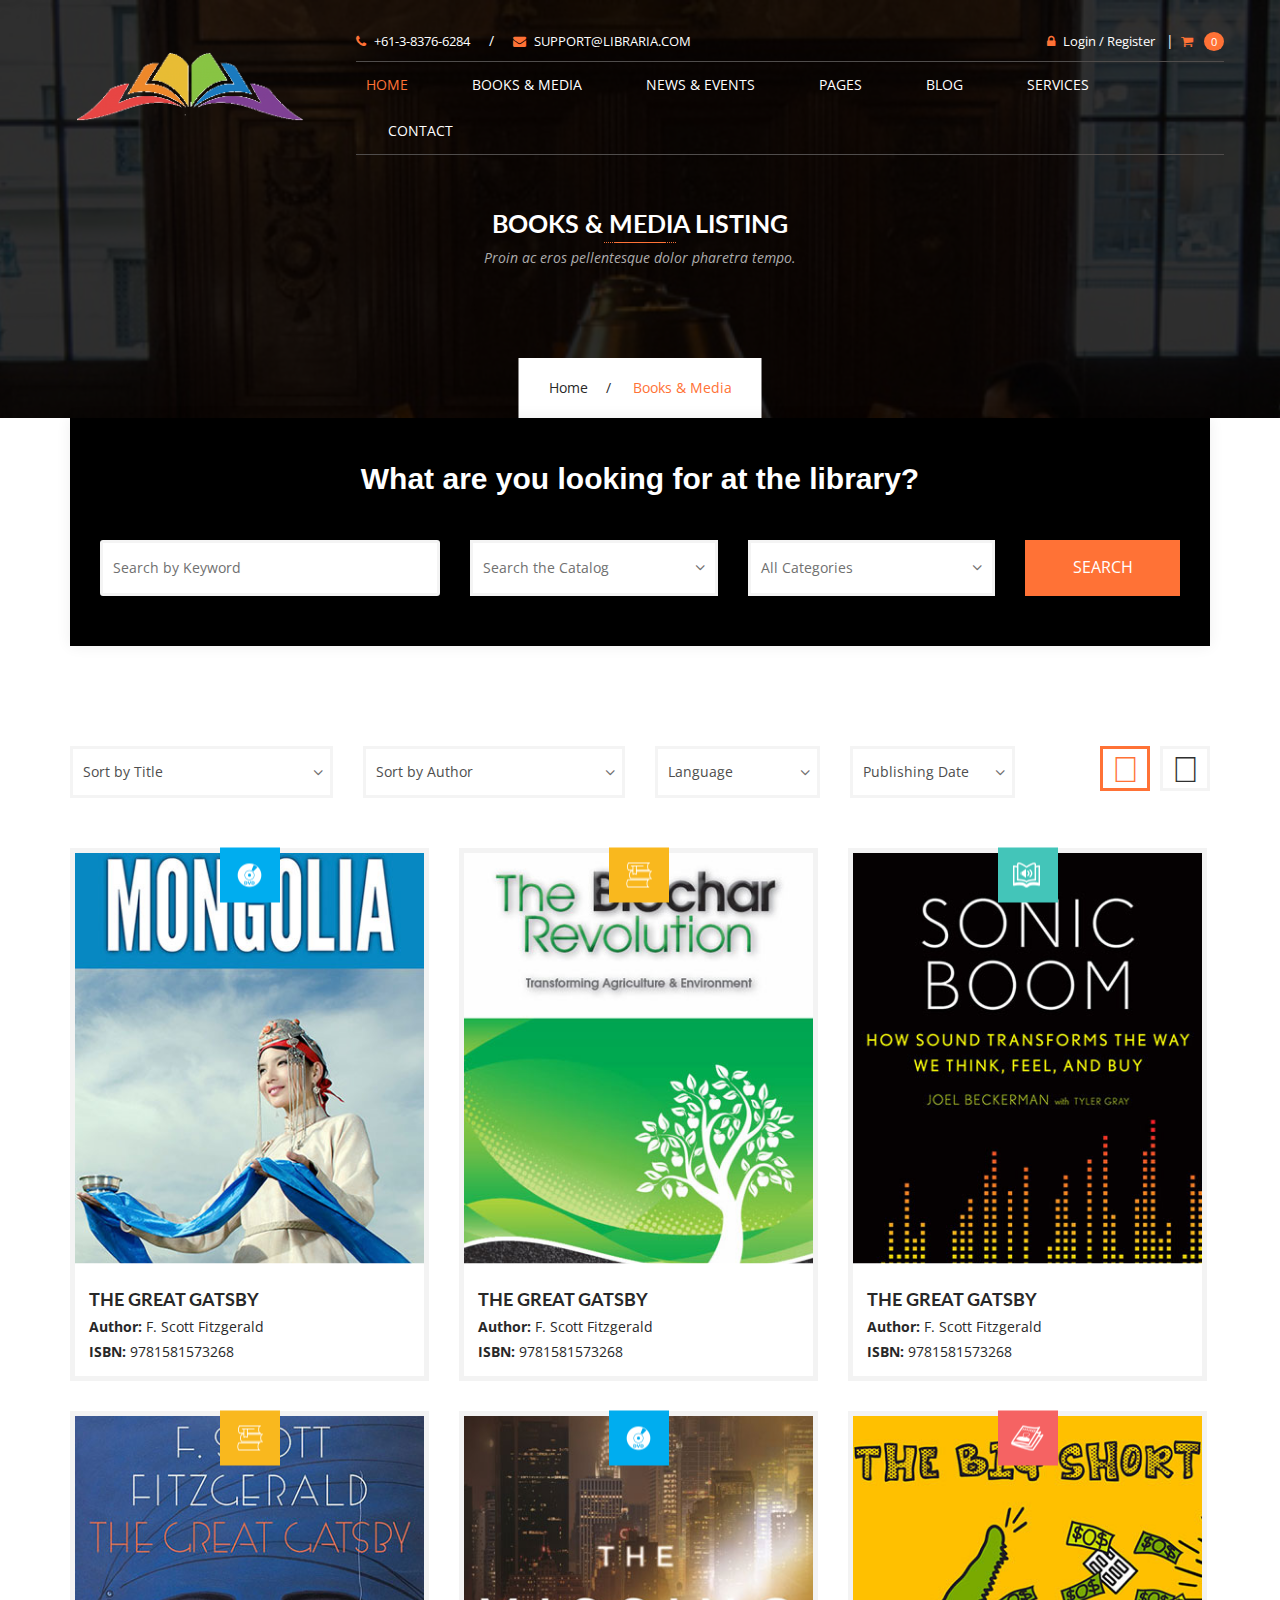
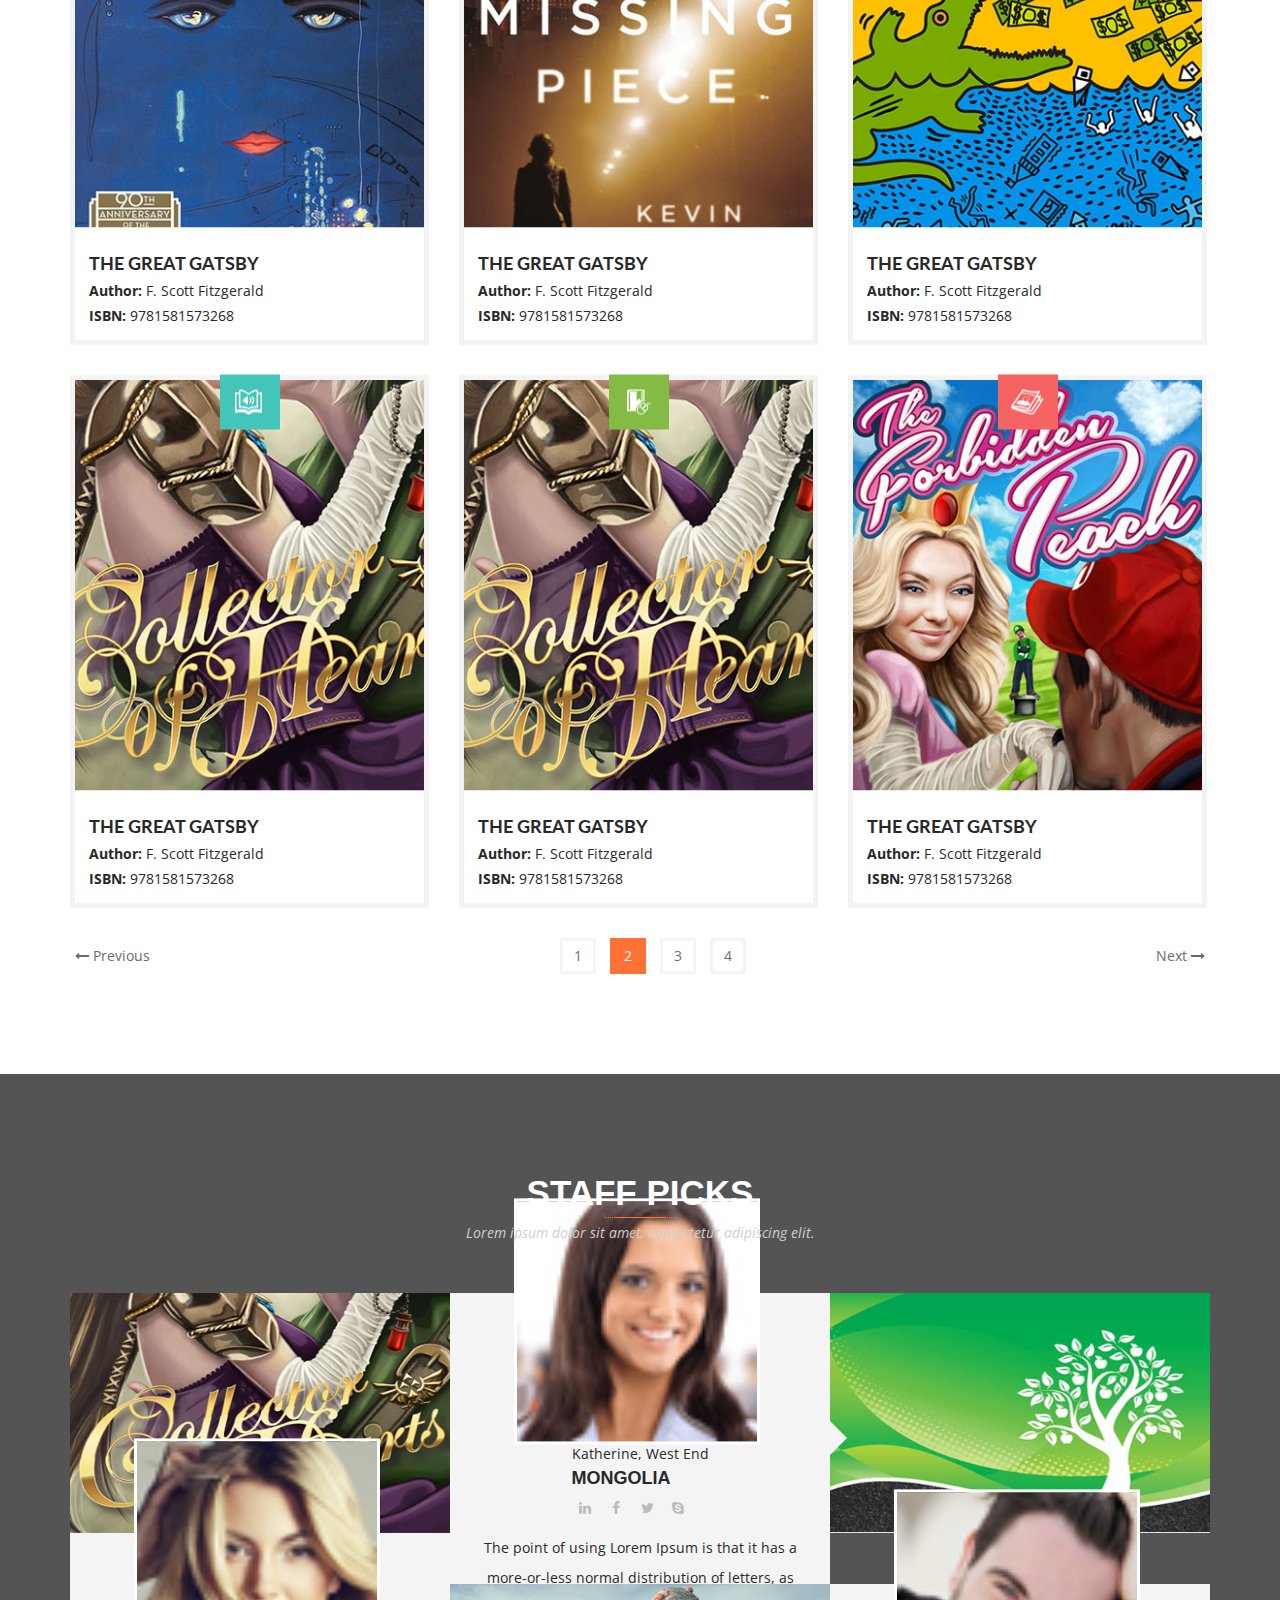
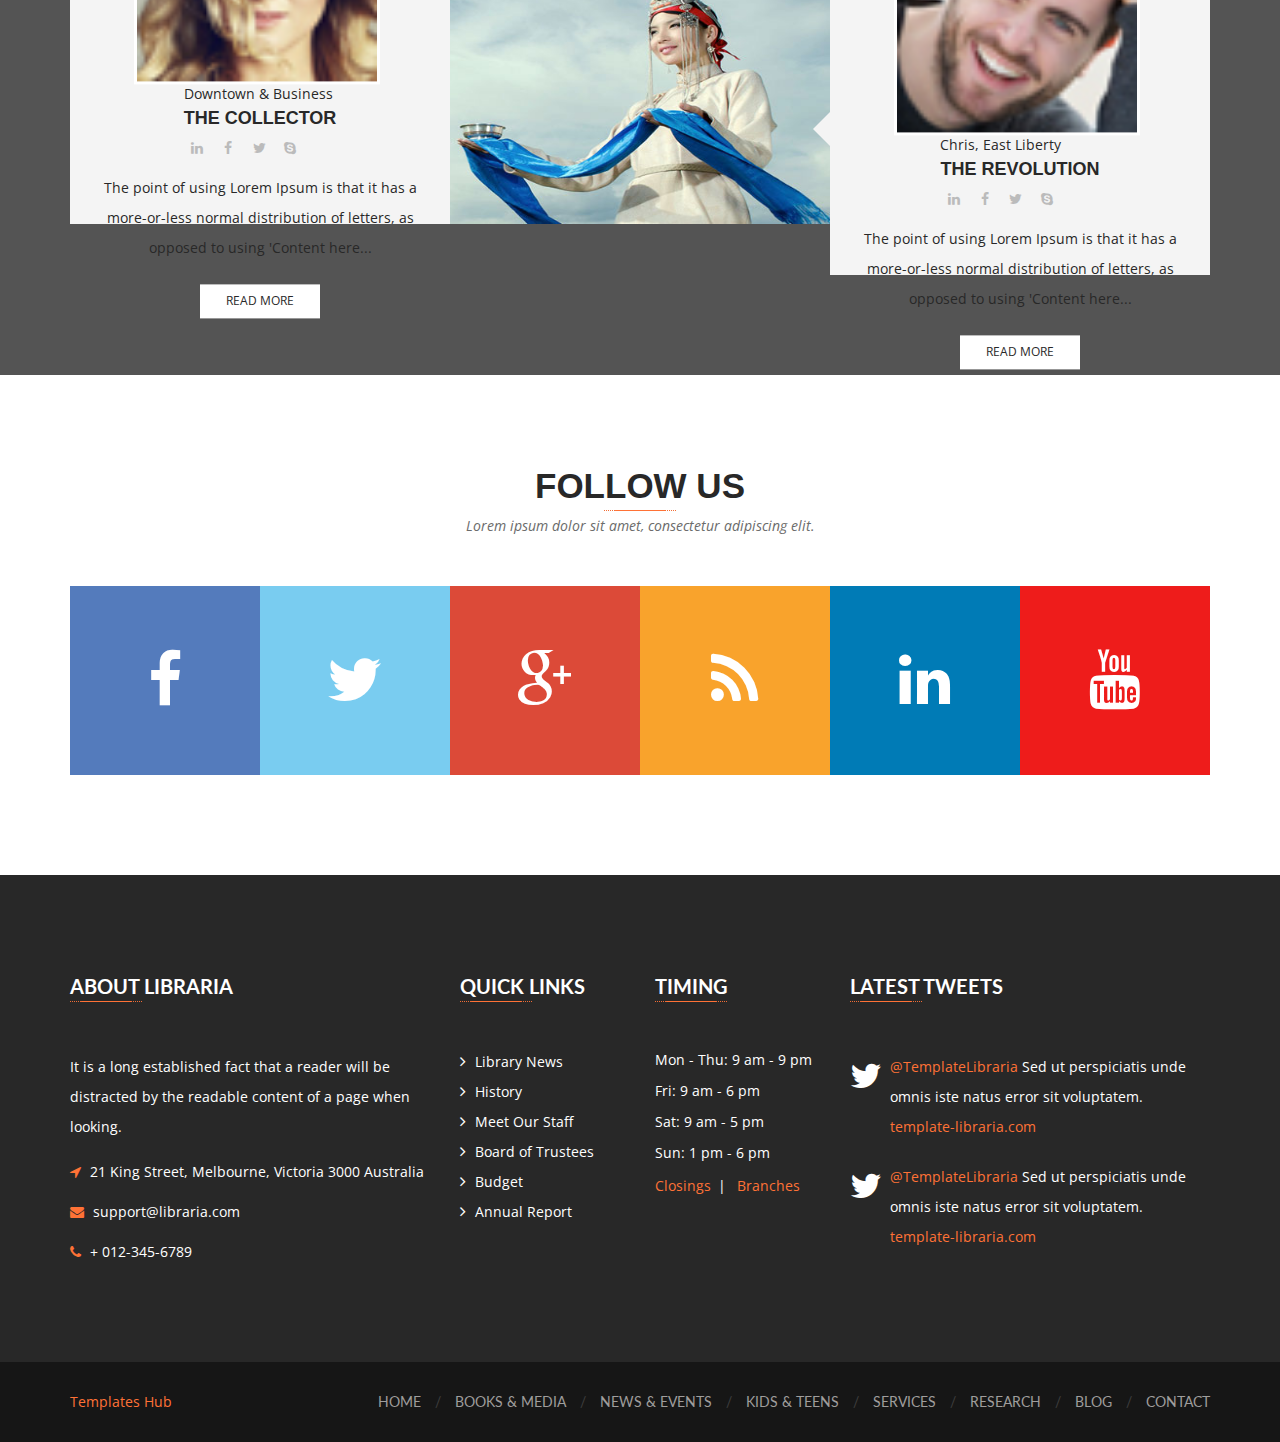
<file: books-media-gird-view-v2.html>
<!DOCTYPE html>
<html lang="zxx">
    

<head>        

        <!-- Meta -->
        <meta charset="utf-8" />
        <meta name="viewport" content="width=device-width,initial-scale=1,minimum-scale=1">

        <!-- Title -->
        <title>..:: LIBRARIA ::..</title>

        <!-- Favicon -->
        <link href="images/favicon.ico" rel="icon" type="image/x-icon" />

        <!-- Fonts -->
        <link href="https://fonts.googleapis.com/css?family=Open+Sans:300,300i,400,400i,600,600i,700,700i,800,800i%7CLato:100,100i,300,300i,400,400i,700,700i,900,900i" rel="stylesheet" />
        <link href="css/font-awesome.min.css" rel="stylesheet" type="text/css" />
        
        <!-- Mobile Menu -->
        <link href="css/mmenu.css" rel="stylesheet" type="text/css" />
        <link href="css/mmenu.positioning.css" rel="stylesheet" type="text/css" />

        <!-- Stylesheet -->
        <link href="style.css" rel="stylesheet" type="text/css" />

        <!-- HTML5 shim and Respond.js for IE8 support of HTML5 elements and media queries -->
        <!-- WARNING: Respond.js doesn't work if you view the page via file:// -->
        <!--[if lt IE 9]>
        <script src="js/html5shiv.min.js"></script>
        <script src="js/respond.min.js"></script>
        <![endif]-->

    </head>

    <body>

        <!-- Start: Header Section -->
        <header id="header-v1" class="navbar-wrapper inner-navbar-wrapper">
            <div class="container">
                <div class="row">
                    <nav class="navbar navbar-default">
                        <div class="row">
                            <div class="col-md-3">
                                <div class="navbar-header">
                                    <div class="navbar-brand">
                                        <h1>
                                            <a href="index-2.html">
                                                <img src="images/libraria-logo-v1.png" alt="LIBRARIA" />
                                            </a>
                                        </h1>
                                    </div>
                                </div>
                            </div>
                            <div class="col-md-9">
                                <!-- Header Topbar -->
                                <div class="header-topbar hidden-sm hidden-xs">
                                    <div class="row">
                                        <div class="col-sm-6">
                                            <div class="topbar-info">
                                                <a href="tel:+61-3-8376-6284"><i class="fa fa-phone"></i>+61-3-8376-6284</a>
                                                <span>/</span>
                                                <a href="mailto:support@libraria.com"><i class="fa fa-envelope"></i>support@libraria.com</a>
                                            </div>
                                        </div>
                                        <div class="col-sm-6">
                                            <div class="topbar-links">
                                                <a href="signin.html"><i class="fa fa-lock"></i>Login / Register</a>
                                                <span>|</span>
                                                <div class="header-cart dropdown">
                                                    <a data-toggle="dropdown" class="dropdown-toggle" href="#">
                                                        <i class="fa fa-shopping-cart"></i>
                                                        <small>0</small>
                                                    </a>
                                                    <div class="dropdown-menu cart-dropdown">
                                                        <ul>
                                                            <li class="clearfix">
                                                                <img src="images/header-cart-image-01.jpg" alt="cart item" />
                                                                <div class="item-info">
                                                                    <div class="name">
                                                                        <a href="#">The Great Gatsby</a>
                                                                    </div>
                                                                    <div class="author"><strong>Author:</strong> F. Scott Fitzgerald</div>
                                                                    <div class="price">1 X $10.00</div>
                                                                </div>
                                                                <a class="remove" href="#"><i class="fa fa-trash-o"></i></a>
                                                            </li>
                                                            <li class="clearfix">
                                                                <img src="images/header-cart-image-02.jpg" alt="cart item" />
                                                                <div class="item-info">
                                                                    <div class="name">
                                                                        <a href="#">The Great Gatsby</a>
                                                                    </div>
                                                                    <div class="author"><strong>Author:</strong> F. Scott Fitzgerald</div>
                                                                    <div class="price">1 X $10.00</div>
                                                                </div>
                                                                <a class="remove" href="#"><i class="fa fa-trash-o"></i></a>
                                                            </li>
                                                            <li class="clearfix">
                                                                <img src="images/header-cart-image-03.jpg" alt="cart item" />
                                                                <div class="item-info">
                                                                    <div class="name">
                                                                        <a href="#">The Great Gatsby</a>
                                                                    </div>
                                                                    <div class="author"><strong>Author:</strong> F. Scott Fitzgerald</div>
                                                                    <div class="price">1 X $10.00</div>
                                                                </div>
                                                                <a class="remove" href="#"><i class="fa fa-trash-o"></i></a>
                                                            </li>
                                                        </ul>
                                                        <div class="cart-total">
                                                            <div class="title">SubTotal</div>
                                                            <div class="price">$30.00</div>
                                                        </div>
                                                        <div class="cart-buttons">
                                                            <a href="cart.html" class="btn btn-dark-gray">View Cart</a>
                                                            <a href="checkout.html" class="btn btn-primary">Checkout</a>
                                                        </div>
                                                    </div>
                                                </div>
                                            </div>
                                        </div>
                                    </div>
                                </div>
                                <div class="navbar-collapse hidden-sm hidden-xs">
                                    <ul class="nav navbar-nav">
                                        <li class="dropdown active">
                                            <a data-toggle="dropdown" class="dropdown-toggle disabled" href="index-2.html">Home</a>
                                            <ul class="dropdown-menu">
                                                <li><a href="index-2.html">Home V1</a></li>
                                                <li><a href="home-v2.html">Home V2</a></li>
                                                <li><a href="home-v3.html">Home V3</a></li>
                                            </ul>
                                        </li>
                                        <li class="dropdown">
                                            <a data-toggle="dropdown" class="dropdown-toggle disabled" href="books-media-list-view.html">Books &amp; Media</a>
                                            <ul class="dropdown-menu">
                                                <li><a href="books-media-list-view.html">Books &amp; Media List View</a></li>
                                                <li><a href="books-media-gird-view-v1.html">Books &amp; Media Grid View V1</a></li>
                                                <li><a href="books-media-gird-view-v2.html">Books &amp; Media Grid View V2</a></li>
                                                <li><a href="books-media-detail-v1.html">Books &amp; Media Detail V1</a></li>
                                                <li><a href="books-media-detail-v2.html">Books &amp; Media Detail V2</a></li>
                                            </ul>
                                        </li>
                                        <li class="dropdown">
                                            <a data-toggle="dropdown" class="dropdown-toggle disabled" href="news-events-list-view.html">News &amp; Events</a>
                                            <ul class="dropdown-menu">
                                                <li><a href="news-events-list-view.html">News &amp; Events List View</a></li>
                                                <li><a href="news-events-detail.html">News &amp; Events Detail</a></li>
                                            </ul>
                                        </li>
                                        <li class="dropdown">
                                            <a data-toggle="dropdown" class="dropdown-toggle disabled" href="#">Pages</a>
                                            <ul class="dropdown-menu">
                                                <li><a href="cart.html">Cart</a></li>
                                                <li><a href="checkout.html">Checkout</a></li>
                                                <li><a href="signin.html">Signin/Register</a></li>
                                                <li><a href="404.html">404/Error</a></li>
                                            </ul>
                                        </li>
                                        <li class="dropdown">
                                            <a data-toggle="dropdown" class="dropdown-toggle disabled" href="blog.html">Blog</a>
                                            <ul class="dropdown-menu">
                                                <li><a href="blog.html">Blog Grid View</a></li>
                                                <li><a href="blog-detail.html">Blog Detail</a></li>
                                            </ul>
                                        </li>
                                        <li><a href="services.html">Services</a></li>
                                        <li><a href="contact.html">Contact</a></li>
                                    </ul>
                                </div>
                            </div>
                        </div>
                        <div class="mobile-menu hidden-lg hidden-md">
                            <a href="#mobile-menu"><i class="fa fa-navicon"></i></a>
                            <div id="mobile-menu">
                                <ul>
                                    <li class="mobile-title">
                                        <h4>Navigation</h4>
                                        <a href="#" class="close"></a>
                                    </li>
                                    <li>
                                        <a href="index-2.html">Home</a>
                                        <ul>
                                            <li><a href="index-2.html">Home V1</a></li>
                                            <li><a href="home-v2.html">Home V2</a></li>
                                            <li><a href="home-v3.html">Home V3</a></li>
                                        </ul>
                                    </li>
                                    <li>
                                        <a href="books-media-list-view.html">Books &amp; Media</a>
                                        <ul>
                                            <li><a href="books-media-list-view.html">Books &amp; Media List View</a></li>
                                            <li><a href="books-media-gird-view-v1.html">Books &amp; Media Grid View V1</a></li>
                                            <li><a href="books-media-gird-view-v2.html">Books &amp; Media Grid View V2</a></li>
                                            <li><a href="books-media-detail-v1.html">Books &amp; Media Detail V1</a></li>
                                            <li><a href="books-media-detail-v2.html">Books &amp; Media Detail V2</a></li>
                                        </ul>
                                    </li>
                                    <li>
                                        <a href="news-events-list-view.html">News &amp; Events</a>
                                        <ul>
                                            <li><a href="news-events-list-view.html">News &amp; Events List View</a></li>
                                            <li><a href="news-events-detail.html">News &amp; Events Detail</a></li>
                                        </ul>
                                    </li>
                                    <li>
                                        <a href="#">Pages</a>
                                        <ul>
                                            <li><a href="cart.html">Cart</a></li>
                                            <li><a href="checkout.html">Checkout</a></li>
                                            <li><a href="signin.html">Signin/Register</a></li>
                                            <li><a href="404.html">404/Error</a></li>
                                        </ul>
                                    </li>
                                    <li>
                                        <a href="blog.html">Blog</a>
                                        <ul>
                                            <li><a href="blog.html">Blog Grid View</a></li>
                                            <li><a href="blog-detail.html">Blog Detail</a></li>
                                        </ul>
                                    </li>
                                    <li><a href="services.html">Services</a></li>
                                    <li><a href="contact.html">Contact</a></li>
                                </ul>
                            </div>
                        </div>
                    </nav>
                </div>
            </div>
        </header>
        <!-- End: Header Section -->

        <!-- Start: Page Banner -->
        <section class="page-banner services-banner">
            <div class="container">
                <div class="banner-header">
                    <h2>Books & Media Listing</h2>
                    <span class="underline center"></span>
                    <p class="lead">Proin ac eros pellentesque dolor pharetra tempo.</p>
                </div>
                <div class="breadcrumb">
                    <ul>
                        <li><a href="index-2.html">Home</a></li>
                        <li>Books & Media</li>
                    </ul>
                </div>
            </div>
        </section>
        <!-- End: Page Banner -->

        <!-- Start: Products Section -->
        <div id="content" class="site-content">
            <div id="primary" class="content-area">
                <main id="main" class="site-main">
                    <div class="books-full-width">
                        <div class="container">
                            <!-- Start: Search Section -->
                            <section class="search-filters">
                                <div class="filter-box">
                                    <h3>What are you looking for at the library?</h3>
                                    <form action="http://libraria.demo.presstigers.com/index.html" method="get">
                                        <div class="col-md-4 col-sm-6">
                                            <div class="form-group">
                                                <input class="form-control" placeholder="Search by Keyword" id="keywords" name="keywords" type="text">
                                            </div>
                                        </div>
                                        <div class="col-md-3 col-sm-6">
                                            <div class="form-group">
                                                <select name="catalog" id="catalog" class="form-control">
                                                    <option>Search the Catalog</option>
                                                    <option>Catalog 01</option>
                                                    <option>Catalog 02</option>
                                                    <option>Catalog 03</option>
                                                    <option>Catalog 04</option>
                                                    <option>Catalog 05</option>
                                                </select>
                                            </div>
                                        </div>
                                        <div class="col-md-3 col-sm-6">
                                            <div class="form-group">
                                                <select name="category" id="category" class="form-control">
                                                    <option>All Categories</option>
                                                    <option>Category 01</option>
                                                    <option>Category 02</option>
                                                    <option>Category 03</option>
                                                    <option>Category 04</option>
                                                    <option>Category 05</option>
                                                </select>
                                            </div>
                                        </div>
                                        <div class="col-md-2 col-sm-6">
                                            <div class="form-group">
                                                <input class="form-control" type="submit" value="Search">
                                            </div>
                                        </div>
                                    </form>
                                </div>
                                <div class="clear"></div>
                            </section>
                            <!-- End: Search Section -->
                            
                            <div class="filter-options margin-list">
                                <div class="row">                                            
                                    <div class="col-md-3 col-sm-3">
                                        <select name="orderby">
                                            <option selected="selected">Sort by Title</option>
                                            <option>Sort by popularity</option>
                                            <option>Sort by rating</option>
                                            <option>Sort by newness</option>
                                            <option>Sort by price</option>
                                        </select>
                                    </div>
                                    <div class="col-md-3 col-sm-3">
                                        <select name="orderby">
                                            <option selected="selected">Sort by Author</option>
                                            <option>Sort by popularity</option>
                                            <option>Sort by rating</option>
                                            <option>Sort by newness</option>
                                            <option>Sort by price</option>
                                        </select>
                                    </div>
                                    <div class="col-md-2 col-sm-3">
                                        <select name="orderby">
                                            <option selected="selected">Language</option>
                                            <option>Sort by popularity</option>
                                            <option>Sort by rating</option>
                                            <option>Sort by newness</option>
                                            <option>Sort by price</option>
                                        </select>
                                    </div>
                                    <div class="col-md-2 col-sm-3">
                                        <select name="orderby">
                                            <option selected="selected">Publishing Date</option>
                                            <option>Sort by popularity</option>
                                            <option>Sort by rating</option>
                                            <option>Sort by newness</option>
                                            <option>Sort by price</option>
                                        </select>
                                    </div>
                                    <div class="col-md-2 col-sm-12 pull-right">
                                        <div class="filter-toggle">
                                            <a href="books-media-gird-view-v2.html" class="active"><i class="glyphicon glyphicon-th-large"></i></a>
                                            <a href="books-media-list-view.html"><i class="glyphicon glyphicon-th-list"></i></a>
                                        </div>
                                    </div>
                                </div>
                            </div>
                            <div class="booksmedia-fullwidth">
                                <ul>
                                    <li>
                                        <div class="book-list-icon blue-icon"></div>
                                        <figure>
                                            <a href="books-media-detail-v2.html"><img src="images/books-media/layout-3/books-media-layout3-01.jpg" alt="Book"></a>
                                            <figcaption>
                                                <header>
                                                    <h4><a href="books-media-detail-v2.html">The Great Gatsby</a></h4>
                                                    <p><strong>Author:</strong>  F. Scott Fitzgerald</p>
                                                    <p><strong>ISBN:</strong>  9781581573268</p>
                                                </header>
                                                <p>It is a long established fact that a reader will be distracted by the readable content of a page when looking at its layout. Pellentesque dolor turpis, pulvinar varius.</p>
                                                <div class="actions">
                                                    <ul>
                                                        <li>
                                                            <a href="#" target="_blank" data-toggle="blog-tags" data-placement="top" title="Add TO CART">
                                                                <i class="fa fa-shopping-cart"></i>
                                                            </a>
                                                        </li>
                                                        <li>
                                                            <a href="#" target="_blank" data-toggle="blog-tags" data-placement="top" title="Like">
                                                                <i class="fa fa-heart"></i>
                                                            </a>
                                                        </li>
                                                        <li>
                                                            <a href="#" target="_blank" data-toggle="blog-tags" data-placement="top" title="Mail">
                                                                <i class="fa fa-envelope"></i>
                                                            </a>
                                                        </li>
                                                        <li>
                                                            <a href="#" target="_blank" data-toggle="blog-tags" data-placement="top" title="Search">
                                                                <i class="fa fa-search"></i>
                                                            </a>
                                                        </li>
                                                        <li>
                                                            <a href="#" target="_blank" data-toggle="blog-tags" data-placement="top" title="Print">
                                                                <i class="fa fa-print"></i>
                                                            </a>
                                                        </li>
                                                        <li>
                                                            <a href="#" target="_blank" data-toggle="blog-tags" data-placement="top" title="Share">
                                                                <i class="fa fa-share-alt"></i>
                                                            </a>
                                                        </li>
                                                    </ul>
                                                </div>
                                            </figcaption>
                                        </figure>                                                
                                    </li>
                                    <li>
                                        <div class="book-list-icon yellow-icon"></div>
                                        <figure>
                                            <a href="books-media-detail-v2.html"><img src="images/books-media/layout-3/books-media-layout3-02.jpg" alt="Book"></a>
                                            <figcaption>
                                                <header>
                                                    <h4><a href="books-media-detail-v2.html">The Great Gatsby</a></h4>
                                                    <p><strong>Author:</strong>  F. Scott Fitzgerald</p>
                                                    <p><strong>ISBN:</strong>  9781581573268</p>
                                                </header>
                                                <p>It is a long established fact that a reader will be distracted by the readable content of a page when looking at its layout. Pellentesque dolor turpis, pulvinar varius.</p>
                                                <div class="actions">
                                                    <ul>
                                                        <li>
                                                            <a href="#" target="_blank" data-toggle="blog-tags" data-placement="top" title="Add TO CART">
                                                                <i class="fa fa-shopping-cart"></i>
                                                            </a>
                                                        </li>
                                                        <li>
                                                            <a href="#" target="_blank" data-toggle="blog-tags" data-placement="top" title="Like">
                                                                <i class="fa fa-heart"></i>
                                                            </a>
                                                        </li>
                                                        <li>
                                                            <a href="#" target="_blank" data-toggle="blog-tags" data-placement="top" title="Mail"><i class="fa fa-envelope"></i>
                                                            </a>
                                                        </li>
                                                        <li>
                                                            <a href="#" target="_blank" data-toggle="blog-tags" data-placement="top" title="Search">
                                                                <i class="fa fa-search"></i>
                                                            </a>
                                                        </li>
                                                        <li>
                                                            <a href="#" target="_blank" data-toggle="blog-tags" data-placement="top" title="Print">
                                                                <i class="fa fa-print"></i>
                                                            </a>
                                                        </li>
                                                        <li>
                                                            <a href="#" target="_blank" data-toggle="blog-tags" data-placement="top" title="Share">
                                                                <i class="fa fa-share-alt"></i>
                                                            </a>
                                                        </li>
                                                    </ul>
                                                </div>
                                            </figcaption>
                                        </figure>                                                
                                    </li>
                                    <li>
                                        <div class="book-list-icon green-icon"></div>
                                        <figure>
                                            <a href="books-media-detail-v2.html"><img src="images/books-media/layout-3/books-media-layout3-03.jpg" alt="Book"></a>
                                            <figcaption>
                                                <header>
                                                    <h4><a href="books-media-detail-v2.html">The Great Gatsby</a></h4>
                                                    <p><strong>Author:</strong>  F. Scott Fitzgerald</p>
                                                    <p><strong>ISBN:</strong>  9781581573268</p>
                                                </header>
                                                <p>It is a long established fact that a reader will be distracted by the readable content of a page when looking at its layout. Pellentesque dolor turpis, pulvinar varius.</p>
                                                <div class="actions">
                                                    <ul>
                                                        <li>
                                                            <a href="#" target="_blank" data-toggle="blog-tags" data-placement="top" title="Add TO CART">
                                                                <i class="fa fa-shopping-cart"></i>
                                                            </a>
                                                        </li>
                                                        <li>
                                                            <a href="#" target="_blank" data-toggle="blog-tags" data-placement="top" title="Like">
                                                                <i class="fa fa-heart"></i>
                                                            </a>
                                                        </li>
                                                        <li>
                                                            <a href="#" target="_blank" data-toggle="blog-tags" data-placement="top" title="Mail"><i class="fa fa-envelope"></i>
                                                            </a>
                                                        </li>
                                                        <li>
                                                            <a href="#" target="_blank" data-toggle="blog-tags" data-placement="top" title="Search">
                                                                <i class="fa fa-search"></i>
                                                            </a>
                                                        </li>
                                                        <li>
                                                            <a href="#" target="_blank" data-toggle="blog-tags" data-placement="top" title="Print">
                                                                <i class="fa fa-print"></i>
                                                            </a>
                                                        </li>
                                                        <li>
                                                            <a href="#" target="_blank" data-toggle="blog-tags" data-placement="top" title="Share">
                                                                <i class="fa fa-share-alt"></i>
                                                            </a>
                                                        </li>
                                                    </ul>
                                                </div>
                                            </figcaption>
                                        </figure>                                                
                                    </li>
                                    <li>
                                        <div class="book-list-icon yellow-icon"></div>
                                        <figure>
                                            <a href="books-media-detail-v2.html"><img src="images/books-media/layout-3/books-media-layout3-04.jpg" alt="Book"></a>
                                            <figcaption>
                                                <header>
                                                    <h4><a href="books-media-detail-v2.html">The Great Gatsby</a></h4>
                                                    <p><strong>Author:</strong>  F. Scott Fitzgerald</p>
                                                    <p><strong>ISBN:</strong>  9781581573268</p>
                                                </header>
                                                <p>It is a long established fact that a reader will be distracted by the readable content of a page when looking at its layout. Pellentesque dolor turpis, pulvinar varius.</p>
                                                <div class="actions">
                                                    <ul>
                                                        <li>
                                                            <a href="#" target="_blank" data-toggle="blog-tags" data-placement="top" title="Add TO CART">
                                                                <i class="fa fa-shopping-cart"></i>
                                                            </a>
                                                        </li>
                                                        <li>
                                                            <a href="#" target="_blank" data-toggle="blog-tags" data-placement="top" title="Like">
                                                                <i class="fa fa-heart"></i>
                                                            </a>
                                                        </li>
                                                        <li>
                                                            <a href="#" target="_blank" data-toggle="blog-tags" data-placement="top" title="Mail"><i class="fa fa-envelope"></i>
                                                            </a>
                                                        </li>
                                                        <li>
                                                            <a href="#" target="_blank" data-toggle="blog-tags" data-placement="top" title="Search">
                                                                <i class="fa fa-search"></i>
                                                            </a>
                                                        </li>
                                                        <li>
                                                            <a href="#" target="_blank" data-toggle="blog-tags" data-placement="top" title="Print">
                                                                <i class="fa fa-print"></i>
                                                            </a>
                                                        </li>
                                                        <li>
                                                            <a href="#" target="_blank" data-toggle="blog-tags" data-placement="top" title="Share">
                                                                <i class="fa fa-share-alt"></i>
                                                            </a>
                                                        </li>
                                                    </ul>
                                                </div>
                                            </figcaption>
                                        </figure>                                                
                                    </li>
                                    <li>
                                        <div class="book-list-icon blue-icon"></div>
                                        <figure>
                                            <a href="books-media-detail-v2.html"><img src="images/books-media/layout-3/books-media-layout3-05.jpg" alt="Book"></a>
                                            <figcaption>
                                                <header>
                                                    <h4><a href="books-media-detail-v2.html">The Great Gatsby</a></h4>
                                                    <p><strong>Author:</strong>  F. Scott Fitzgerald</p>
                                                    <p><strong>ISBN:</strong>  9781581573268</p>
                                                </header>
                                                <p>It is a long established fact that a reader will be distracted by the readable content of a page when looking at its layout. Pellentesque dolor turpis, pulvinar varius.</p>
                                                <div class="actions">
                                                    <ul>
                                                        <li>
                                                            <a href="#" target="_blank" data-toggle="blog-tags" data-placement="top" title="Add TO CART">
                                                                <i class="fa fa-shopping-cart"></i>
                                                            </a>
                                                        </li>
                                                        <li>
                                                            <a href="#" target="_blank" data-toggle="blog-tags" data-placement="top" title="Like">
                                                                <i class="fa fa-heart"></i>
                                                            </a>
                                                        </li>
                                                        <li>
                                                            <a href="#" target="_blank" data-toggle="blog-tags" data-placement="top" title="Mail"><i class="fa fa-envelope"></i>
                                                            </a>
                                                        </li>
                                                        <li>
                                                            <a href="#" target="_blank" data-toggle="blog-tags" data-placement="top" title="Search">
                                                                <i class="fa fa-search"></i>
                                                            </a>
                                                        </li>
                                                        <li>
                                                            <a href="#" target="_blank" data-toggle="blog-tags" data-placement="top" title="Print">
                                                                <i class="fa fa-print"></i>
                                                            </a>
                                                        </li>
                                                        <li>
                                                            <a href="#" target="_blank" data-toggle="blog-tags" data-placement="top" title="Share">
                                                                <i class="fa fa-share-alt"></i>
                                                            </a>
                                                        </li>
                                                    </ul>
                                                </div>
                                            </figcaption>
                                        </figure>                                                
                                    </li>
                                    <li>
                                        <div class="book-list-icon red-icon"></div>
                                        <figure>
                                            <a href="books-media-detail-v2.html"><img src="images/books-media/layout-3/books-media-layout3-06.jpg" alt="Book"></a>
                                            <figcaption>
                                                <header>
                                                    <h4><a href="books-media-detail-v2.html">The Great Gatsby</a></h4>
                                                    <p><strong>Author:</strong>  F. Scott Fitzgerald</p>
                                                    <p><strong>ISBN:</strong>  9781581573268</p>
                                                </header>
                                                <p>It is a long established fact that a reader will be distracted by the readable content of a page when looking at its layout. Pellentesque dolor turpis, pulvinar varius.</p>
                                                <div class="actions">
                                                    <ul>
                                                        <li>
                                                            <a href="#" target="_blank" data-toggle="blog-tags" data-placement="top" title="Add TO CART">
                                                                <i class="fa fa-shopping-cart"></i>
                                                            </a>
                                                        </li>
                                                        <li>
                                                            <a href="#" target="_blank" data-toggle="blog-tags" data-placement="top" title="Like">
                                                                <i class="fa fa-heart"></i>
                                                            </a>
                                                        </li>
                                                        <li>
                                                            <a href="#" target="_blank" data-toggle="blog-tags" data-placement="top" title="Mail"><i class="fa fa-envelope"></i>
                                                            </a>
                                                        </li>
                                                        <li>
                                                            <a href="#" target="_blank" data-toggle="blog-tags" data-placement="top" title="Search">
                                                                <i class="fa fa-search"></i>
                                                            </a>
                                                        </li>
                                                        <li>
                                                            <a href="#" target="_blank" data-toggle="blog-tags" data-placement="top" title="Print">
                                                                <i class="fa fa-print"></i>
                                                            </a>
                                                        </li>
                                                        <li>
                                                            <a href="#" target="_blank" data-toggle="blog-tags" data-placement="top" title="Share">
                                                                <i class="fa fa-share-alt"></i>
                                                            </a>
                                                        </li>
                                                    </ul>
                                                </div>
                                            </figcaption>
                                        </figure>                                                
                                    </li>
                                    <li>
                                        <div class="book-list-icon green-icon"></div>
                                        <figure>
                                            <a href="books-media-detail-v2.html"><img src="images/books-media/layout-3/books-media-layout3-07.jpg" alt="Book"></a>
                                            <figcaption>
                                                <header>
                                                    <h4><a href="books-media-detail-v2.html">The Great Gatsby</a></h4>
                                                    <p><strong>Author:</strong>  F. Scott Fitzgerald</p>
                                                    <p><strong>ISBN:</strong>  9781581573268</p>
                                                </header>
                                                <p>It is a long established fact that a reader will be distracted by the readable content of a page when looking at its layout. Pellentesque dolor turpis, pulvinar varius.</p>
                                                <div class="actions">
                                                    <ul>
                                                        <li>
                                                            <a href="#" target="_blank" data-toggle="blog-tags" data-placement="top" title="Add TO CART">
                                                                <i class="fa fa-shopping-cart"></i>
                                                            </a>
                                                        </li>
                                                        <li>
                                                            <a href="#" target="_blank" data-toggle="blog-tags" data-placement="top" title="Like">
                                                                <i class="fa fa-heart"></i>
                                                            </a>
                                                        </li>
                                                        <li>
                                                            <a href="#" target="_blank" data-toggle="blog-tags" data-placement="top" title="Mail"><i class="fa fa-envelope"></i>
                                                            </a>
                                                        </li>
                                                        <li>
                                                            <a href="#" target="_blank" data-toggle="blog-tags" data-placement="top" title="Search">
                                                                <i class="fa fa-search"></i>
                                                            </a>
                                                        </li>
                                                        <li>
                                                            <a href="#" target="_blank" data-toggle="blog-tags" data-placement="top" title="Print">
                                                                <i class="fa fa-print"></i>
                                                            </a>
                                                        </li>
                                                        <li>
                                                            <a href="#" target="_blank" data-toggle="blog-tags" data-placement="top" title="Share">
                                                                <i class="fa fa-share-alt"></i>
                                                            </a>
                                                        </li>
                                                    </ul>
                                                </div>
                                            </figcaption>
                                        </figure>                                                
                                    </li>
                                    <li>
                                        <div class="book-list-icon light-green-icon"></div>
                                        <figure>
                                            <a href="books-media-detail-v2.html"><img src="images/books-media/layout-3/books-media-layout3-07.jpg" alt="Book"></a>
                                            <figcaption>
                                                <header>
                                                    <h4><a href="books-media-detail-v2.html">The Great Gatsby</a></h4>
                                                    <p><strong>Author:</strong>  F. Scott Fitzgerald</p>
                                                    <p><strong>ISBN:</strong>  9781581573268</p>
                                                </header>
                                                <p>It is a long established fact that a reader will be distracted by the readable content of a page when looking at its layout. Pellentesque dolor turpis, pulvinar varius.</p>
                                                <div class="actions">
                                                    <ul>
                                                        <li>
                                                            <a href="#" target="_blank" data-toggle="blog-tags" data-placement="top" title="Add TO CART">
                                                                <i class="fa fa-shopping-cart"></i>
                                                            </a>
                                                        </li>
                                                        <li>
                                                            <a href="#" target="_blank" data-toggle="blog-tags" data-placement="top" title="Like">
                                                                <i class="fa fa-heart"></i>
                                                            </a>
                                                        </li>
                                                        <li>
                                                            <a href="#" target="_blank" data-toggle="blog-tags" data-placement="top" title="Mail"><i class="fa fa-envelope"></i>
                                                            </a>
                                                        </li>
                                                        <li>
                                                            <a href="#" target="_blank" data-toggle="blog-tags" data-placement="top" title="Search">
                                                                <i class="fa fa-search"></i>
                                                            </a>
                                                        </li>
                                                        <li>
                                                            <a href="#" target="_blank" data-toggle="blog-tags" data-placement="top" title="Print">
                                                                <i class="fa fa-print"></i>
                                                            </a>
                                                        </li>
                                                        <li>
                                                            <a href="#" target="_blank" data-toggle="blog-tags" data-placement="top" title="Share">
                                                                <i class="fa fa-share-alt"></i>
                                                            </a>
                                                        </li>
                                                    </ul>
                                                </div>
                                            </figcaption>
                                        </figure>                                                
                                    </li>
                                    <li>
                                        <div class="book-list-icon red-icon"></div>
                                        <figure>
                                            <a href="books-media-detail-v2.html"><img src="images/books-media/layout-3/books-media-layout3-09.jpg" alt="Book"></a>
                                            <figcaption>
                                                <header>
                                                    <h4><a href="books-media-detail-v2.html">The Great Gatsby</a></h4>
                                                    <p><strong>Author:</strong>  F. Scott Fitzgerald</p>
                                                    <p><strong>ISBN:</strong>  9781581573268</p>
                                                </header>
                                                <p>It is a long established fact that a reader will be distracted by the readable content of a page when looking at its layout. Pellentesque dolor turpis, pulvinar varius.</p>
                                                <div class="actions">
                                                    <ul>
                                                        <li>
                                                            <a href="#" target="_blank" data-toggle="blog-tags" data-placement="top" title="Add TO CART">
                                                                <i class="fa fa-shopping-cart"></i>
                                                            </a>
                                                        </li>
                                                        <li>
                                                            <a href="#" target="_blank" data-toggle="blog-tags" data-placement="top" title="Like">
                                                                <i class="fa fa-heart"></i>
                                                            </a>
                                                        </li>
                                                        <li>
                                                            <a href="#" target="_blank" data-toggle="blog-tags" data-placement="top" title="Mail"><i class="fa fa-envelope"></i>
                                                            </a>
                                                        </li>
                                                        <li>
                                                            <a href="#" target="_blank" data-toggle="blog-tags" data-placement="top" title="Search">
                                                                <i class="fa fa-search"></i>
                                                            </a>
                                                        </li>
                                                        <li>
                                                            <a href="#" target="_blank" data-toggle="blog-tags" data-placement="top" title="Print">
                                                                <i class="fa fa-print"></i>
                                                            </a>
                                                        </li>
                                                        <li>
                                                            <a href="#" target="_blank" data-toggle="blog-tags" data-placement="top" title="Share">
                                                                <i class="fa fa-share-alt"></i>
                                                            </a>
                                                        </li>
                                                    </ul>
                                                </div>
                                            </figcaption>
                                        </figure>                                                
                                    </li>
                                </ul>
                            </div>
                            <nav class="navigation pagination text-center">
                                <h2 class="screen-reader-text">Posts navigation</h2>
                                <div class="nav-links">
                                    <a class="prev page-numbers" href="#."><i class="fa fa-long-arrow-left"></i> Previous</a>
                                    <a class="page-numbers" href="#.">1</a>
                                    <span class="page-numbers current">2</span>
                                    <a class="page-numbers" href="#.">3</a>
                                    <a class="page-numbers" href="#.">4</a>
                                    <a class="next page-numbers" href="#.">Next <i class="fa fa-long-arrow-right"></i></a>
                                </div>
                            </nav>
                        </div>
                        <!-- Start: Staff Picks -->
                        <section class="team staff-picks">
                            <div class="container">
                                <div class="center-content">
                                    <h2 class="section-title">Staff Picks</h2>
                                    <span class="underline center"></span>
                                    <p class="lead">Lorem ipsum dolor sit amet, consectetur adipiscing elit.</p>
                                </div>
                                <div class="team-list">
                                    <div class="team-member">
                                        <figure>
                                            <img src="images/books-media/staff-pick/staff-picks-01.jpg" alt="Staff Pick" />
                                        </figure>
                                        <div class="content-block">
                                            <div class="member-info">
                                                <div class="member-thumb">
                                                    <img src="images/books-media/staff-pick/gail.jpg" alt="Katherine">
                                                </div>
                                                <div class="member-content">
                                                    <span class="designation">Downtown & Business</span>
                                                    <h4>The Collector</h4>
                                                    <ul class="social">
                                                        <li>
                                                            <a href="#" target="_blank">
                                                                <i class="fa fa-linkedin"></i>
                                                            </a>
                                                        </li>
                                                        <li>
                                                            <a href="#" target="_blank">
                                                                <i class="fa fa-facebook-f"></i>
                                                            </a>
                                                        </li>
                                                        <li>
                                                            <a href="#" target="_blank">
                                                                <i class="fa fa-twitter"></i>
                                                            </a>
                                                        </li>
                                                        <li>
                                                            <a href="#" target="_blank">
                                                                <i class="fa fa-skype"></i>
                                                            </a>
                                                        </li>
                                                    </ul>
                                                </div>
                                                <p>The point of using Lorem Ipsum is that it has a more-or-less normal distribution of letters, as opposed to using 'Content here...</p>
                                                <a class="btn btn-primary" href="#">Read More</a>
                                            </div>
                                        </div>
                                    </div>
                                    <div class="team-member">
                                        <figure>
                                            <img src="images/books-media/staff-pick/staff-picks-02.jpg" alt="Staff Pick" />
                                        </figure>
                                        <div class="content-block">
                                            <div class="member-info">
                                                <div class="member-thumb">
                                                    <img src="images/books-media/staff-pick/katherine.jpg" alt="Katherine">
                                                </div>
                                                <div class="member-content">
                                                    <span class="designation">Katherine, West End</span>
                                                    <h4>Mongolia</h4>
                                                    <ul class="social">
                                                        <li>
                                                            <a href="#" target="_blank">
                                                                <i class="fa fa-linkedin"></i>
                                                            </a>
                                                        </li>
                                                        <li>
                                                            <a href="#" target="_blank">
                                                                <i class="fa fa-facebook-f"></i>
                                                            </a>
                                                        </li>
                                                        <li>
                                                            <a href="#" target="_blank">
                                                                <i class="fa fa-twitter"></i>
                                                            </a>
                                                        </li>
                                                        <li>
                                                            <a href="#" target="_blank">
                                                                <i class="fa fa-skype"></i>
                                                            </a>
                                                        </li>
                                                    </ul>
                                                </div>
                                                <p>The point of using Lorem Ipsum is that it has a more-or-less normal distribution of letters, as opposed to using 'Content here...</p>
                                                <a class="btn btn-primary" href="#">Read More</a>
                                            </div>
                                        </div>
                                    </div>
                                    <div class="team-member">
                                        <figure>
                                            <img src="images/books-media/staff-pick/staff-picks-03.jpg" alt="Staff Pick" />
                                        </figure>
                                        <div class="content-block">
                                            <div class="member-info">
                                                <div class="member-thumb">
                                                    <img src="images/books-media/staff-pick/chris.jpg" alt="Katherine">
                                                </div>
                                                <div class="member-content">
                                                    <span class="designation">Chris, East Liberty</span>
                                                    <h4>The Revolution</h4>
                                                    <ul class="social">
                                                        <li>
                                                            <a href="#" target="_blank">
                                                                <i class="fa fa-linkedin"></i>
                                                            </a>
                                                        </li>
                                                        <li>
                                                            <a href="#" target="_blank">
                                                                <i class="fa fa-facebook-f"></i>
                                                            </a>
                                                        </li>
                                                        <li>
                                                            <a href="#" target="_blank">
                                                                <i class="fa fa-twitter"></i>
                                                            </a>
                                                        </li>
                                                        <li>
                                                            <a href="#" target="_blank">
                                                                <i class="fa fa-skype"></i>
                                                            </a>
                                                        </li>
                                                    </ul>
                                                </div>
                                                <p>The point of using Lorem Ipsum is that it has a more-or-less normal distribution of letters, as opposed to using 'Content here...</p>
                                                <a class="btn btn-primary" href="#">Read More</a>
                                            </div>
                                        </div>
                                    </div>
                                </div>
                            </div>
                        </section>
                        <!-- End: Staff Picks -->
                    </div>
                </main>
            </div>
        </div>
        <!-- End: Products Section -->

        <!-- Start: Social Network -->
        <section class="social-network section-padding">
            <div class="container">
                <div class="center-content">
                    <h2 class="section-title">Follow Us</h2>
                    <span class="underline center"></span>
                    <p class="lead">Lorem ipsum dolor sit amet, consectetur adipiscing elit.</p>
                </div>
                <ul>
                    <li>
                        <a class="facebook" href="#" target="_blank">
                            <span>
                                <i class="fa fa-facebook-f"></i>
                            </span>
                        </a>
                    </li>
                    <li>
                        <a class="twitter" href="#" target="_blank">
                            <span>
                                <i class="fa fa-twitter"></i>
                            </span>
                        </a>
                    </li>
                    <li>
                        <a class="google" href="#" target="_blank">
                            <span>
                                <i class="fa fa-google-plus"></i>
                            </span>
                        </a>
                    </li>
                    <li>
                        <a class="rss" href="#" target="_blank">
                            <span>
                                <i class="fa fa-rss"></i>
                            </span>
                        </a>
                    </li>
                    <li>
                        <a class="linkedin" href="#" target="_blank">
                            <span>
                                <i class="fa fa-linkedin"></i>
                            </span>
                        </a>
                    </li>
                    <li>
                        <a class="youtube" href="#" target="_blank">
                            <span>
                                <i class="fa fa-youtube"></i>
                            </span>
                        </a>
                    </li>
                </ul>
            </div>
        </section>
        <!-- End: Social Network -->

        <!-- Start: Footer -->
        <footer class="site-footer">
            <div class="container">
                <div id="footer-widgets">
                    <div class="row">
                        <div class="col-md-4 col-sm-6 widget-container">
                            <div id="text-2" class="widget widget_text">
                                <h3 class="footer-widget-title">About Libraria</h3>
                                <span class="underline left"></span>
                                <div class="textwidget">
                                    It is a long established fact that a reader will be distracted by the readable content of a page when looking.
                                </div>
                                <address>
                                    <div class="info">
                                        <i class="fa fa-location-arrow"></i>
                                        <span>21 King Street, Melbourne, Victoria 3000 Australia</span>
                                    </div>
                                    <div class="info">
                                        <i class="fa fa-envelope"></i>
                                        <span><a href="mailto:support@libraria.com">support@libraria.com</a></span>
                                    </div>
                                    <div class="info">
                                        <i class="fa fa-phone"></i>
                                        <span><a href="tel:012-345-6789">+ 012-345-6789</a></span>
                                    </div>
                                </address>
                            </div>
                        </div>
                        <div class="col-md-2 col-sm-6 widget-container">
                            <div id="nav_menu-2" class="widget widget_nav_menu">
                                <h3 class="footer-widget-title">Quick Links</h3>
                                <span class="underline left"></span>
                                <div class="menu-quick-links-container">
                                    <ul id="menu-quick-links" class="menu">
                                        <li><a href="#">Library News</a></li>
                                        <li><a href="#">History</a></li>
                                        <li><a href="#">Meet Our Staff</a></li>
                                        <li><a href="#">Board of Trustees</a></li>
                                        <li><a href="#">Budget</a></li>
                                        <li><a href="#">Annual Report</a></li>
                                    </ul>
                                </div>
                            </div>
                        </div>
                        <div class="clearfix hidden-lg hidden-md hidden-xs tablet-margin-bottom"></div>
                        <div class="col-md-2 col-sm-6 widget-container">
                            <div id="text-4" class="widget widget_text">
                                <h3 class="footer-widget-title">Timing</h3>
                                <span class="underline left"></span>
                                <div class="timming-text-widget">
                                    <time datetime="2017-02-13">Mon - Thu: 9 am - 9 pm</time>
                                    <time datetime="2017-02-13">Fri: 9 am - 6 pm</time>
                                    <time datetime="2017-02-13">Sat: 9 am - 5 pm</time>
                                    <time datetime="2017-02-13">Sun: 1 pm - 6 pm</time>
                                    <ul>
                                        <li><a href="#">Closings</a></li>
                                        <li><a href="#">Branches</a></li>
                                    </ul>
                                </div>
                            </div>			
                        </div>
                        <div class="col-md-4 col-sm-6 widget-container">
                            <div class="widget twitter-widget">
                                <h3 class="footer-widget-title">Latest Tweets</h3>
                                <span class="underline left"></span>
                                <div id="twitter-feed">
                                    <ul>
                                        <li>
                                            <p><a href="#">@TemplateLibraria</a> Sed ut perspiciatis unde omnis iste natus error sit voluptatem. <a href="#">template-libraria.com</a></p>
                                        </li>
                                        <li>
                                            <p><a href="#">@TemplateLibraria</a> Sed ut perspiciatis unde omnis iste natus error sit voluptatem. <a href="#">template-libraria.com</a></p>
                                        </li>
                                    </ul>
                                </div>
                            </div>			
                        </div>
                    </div>
                </div>                
            </div>
            <div class="sub-footer">
                <div class="container">
                    <div class="row">
                        <div class="footer-text col-md-3">
                            <p><a target="_blank" href="https://www.templateshub.net">Templates Hub</a></p>
                        </div>
                        <div class="col-md-9 pull-right">
                            <ul>
                                <li><a href="index-2.html">Home</a></li>
                                <li><a href="books-media-list-view.html">Books &amp; Media</a></li>
                                <li><a href="news-events-list-view.html">News &amp; Events</a></li>
                                <li><a href="#">Kids &amp; Teens</a></li>
                                <li><a href="services.html">Services</a></li>
                                <li><a href="#">Research</a></li>
                                <li><a href="blog.html">Blog</a></li>
                                <li><a href="contact.html">Contact</a></li>
                            </ul>
                        </div>
                    </div>
                </div>
            </div>
        </footer>
        <!-- End: Footer -->

        <!-- jQuery Latest Version 1.x -->
        <script type="text/javascript" src="js/jquery-1.12.4.min.js"></script>
        
        <!-- jQuery UI -->
        <script type="text/javascript" src="js/jquery-ui.min.js"></script>
        
        <!-- jQuery Easing -->
        <script type="text/javascript" src="js/jquery.easing.1.3.js"></script>

        <!-- Bootstrap -->
        <script type="text/javascript" src="js/bootstrap.min.js"></script>
        
        <!-- Mobile Menu -->
        <script type="text/javascript" src="js/mmenu.min.js"></script>
        
        <!-- Harvey - State manager for media queries -->
        <script type="text/javascript" src="js/harvey.min.js"></script>
        
        <!-- Waypoints - Load Elements on View -->
        <script type="text/javascript" src="js/waypoints.min.js"></script>

        <!-- Facts Counter -->
        <script type="text/javascript" src="js/facts.counter.min.js"></script>

        <!-- MixItUp - Category Filter -->
        <script type="text/javascript" src="js/mixitup.min.js"></script>

        <!-- Owl Carousel -->
        <script type="text/javascript" src="js/owl.carousel.min.js"></script>
        
        <!-- Accordion -->
        <script type="text/javascript" src="js/accordion.min.js"></script>
        
        <!-- Responsive Tabs -->
        <script type="text/javascript" src="js/responsive.tabs.min.js"></script>
        
        <!-- Responsive Table -->
        <script type="text/javascript" src="js/responsive.table.min.js"></script>
        
        <!-- Masonry -->
        <script type="text/javascript" src="js/masonry.min.js"></script>
        
        <!-- Carousel Swipe -->
        <script type="text/javascript" src="js/carousel.swipe.min.js"></script>
        
        <!-- bxSlider -->
        <script type="text/javascript" src="js/bxslider.min.js"></script>
        
        <!-- Custom Scripts -->
        <script type="text/javascript" src="js/main.js"></script>

    </body>


</html>
</file>
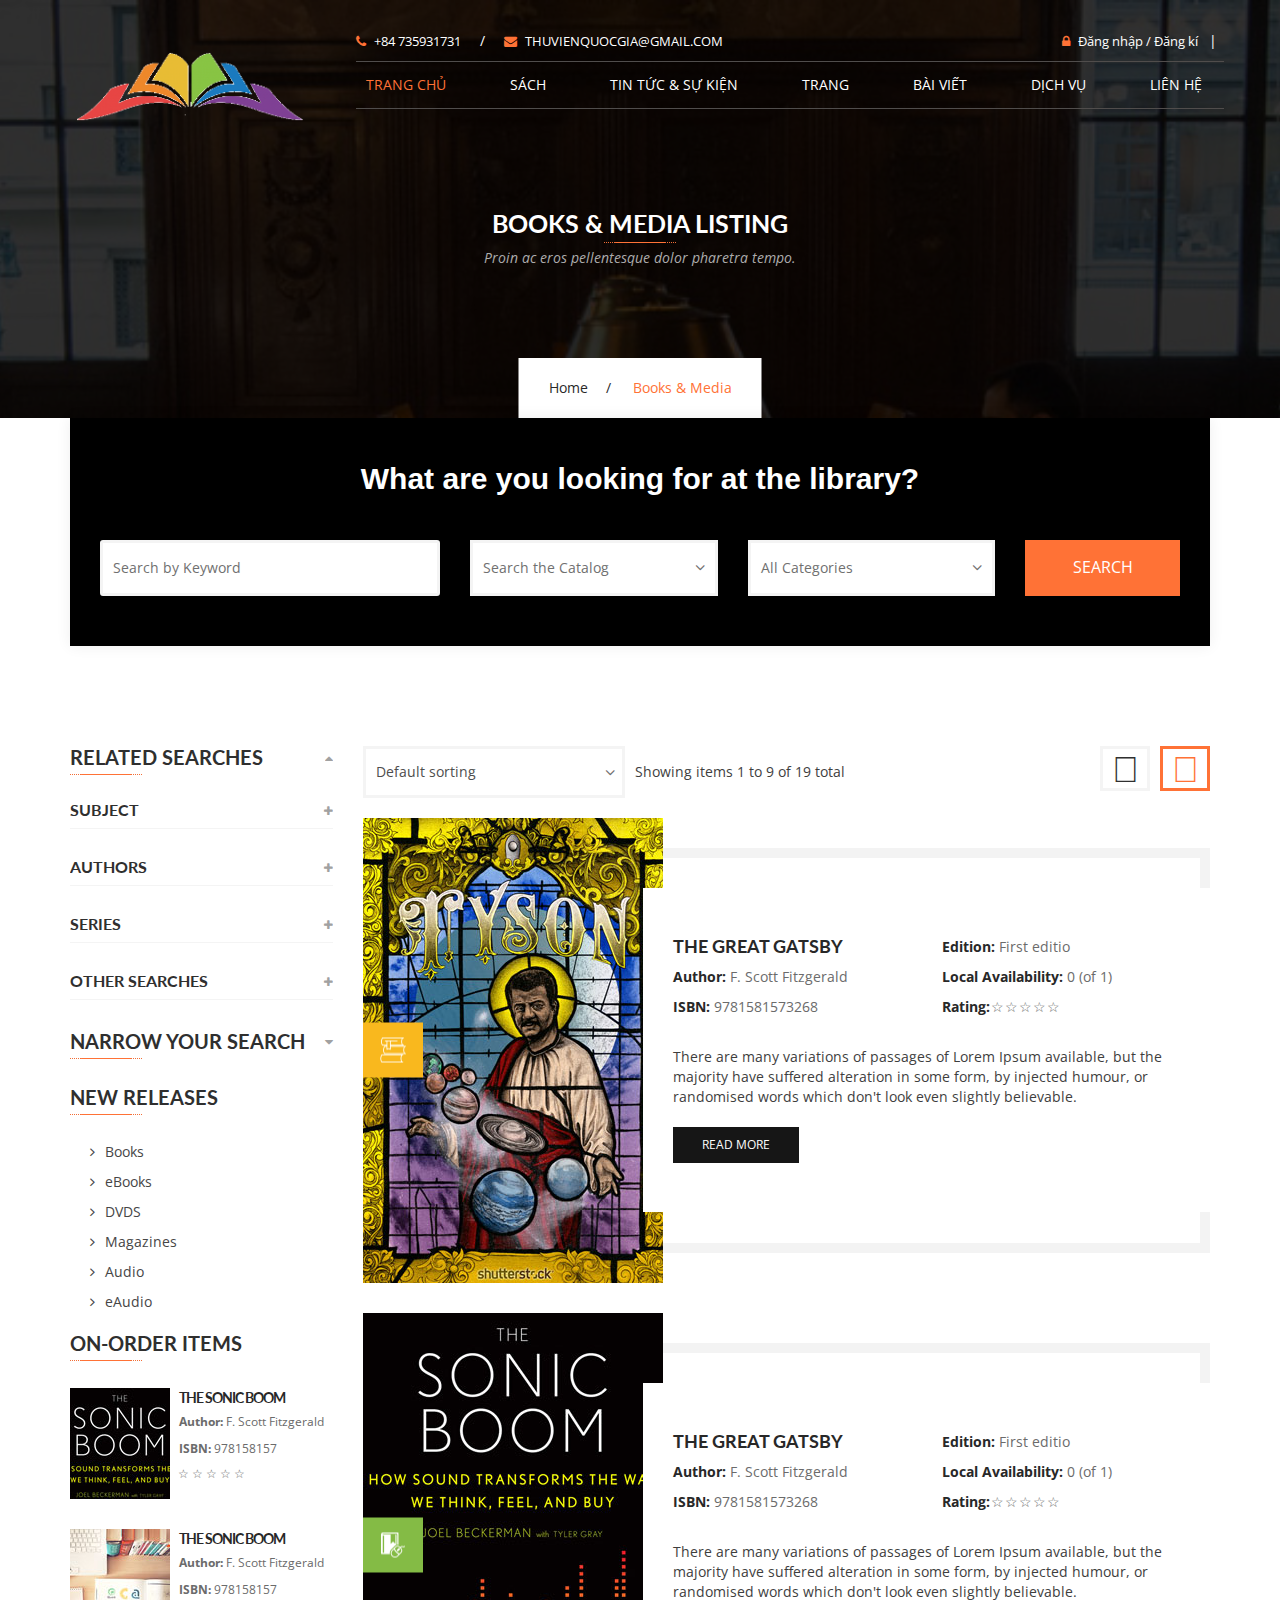
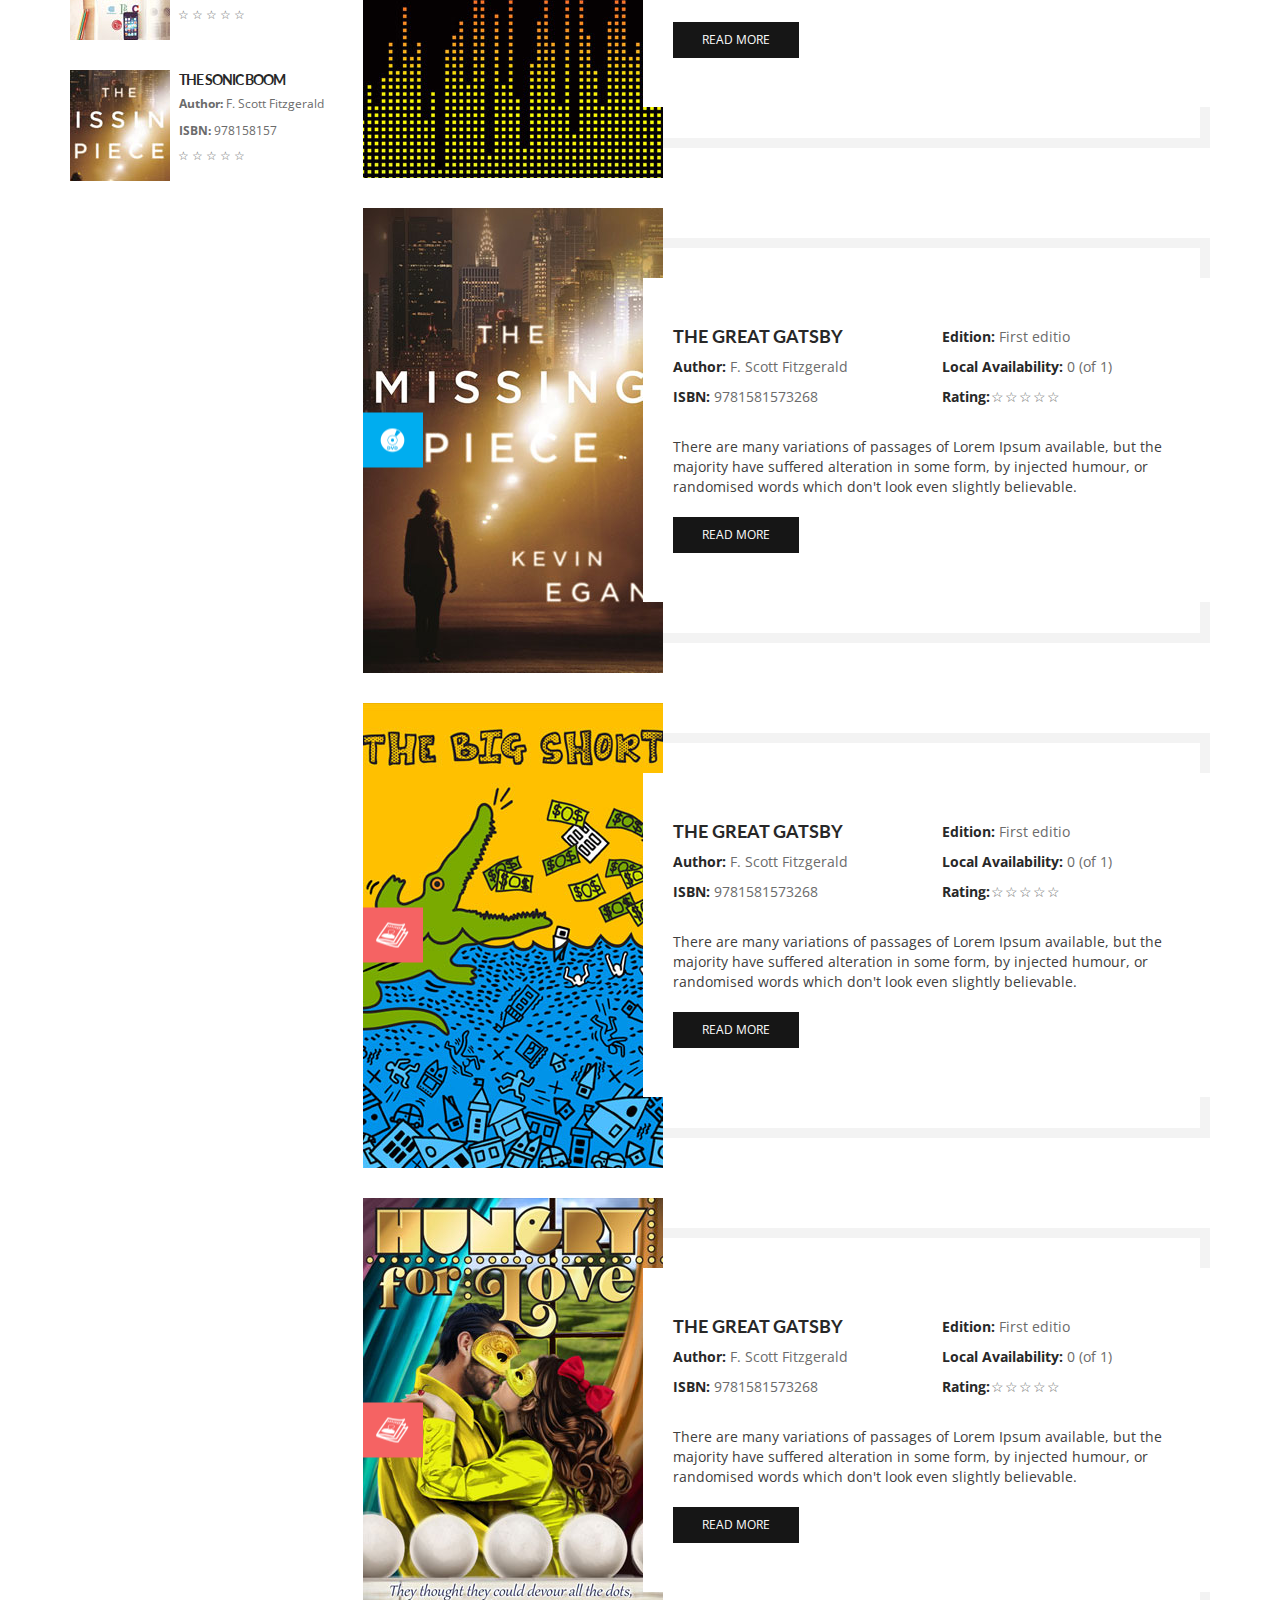
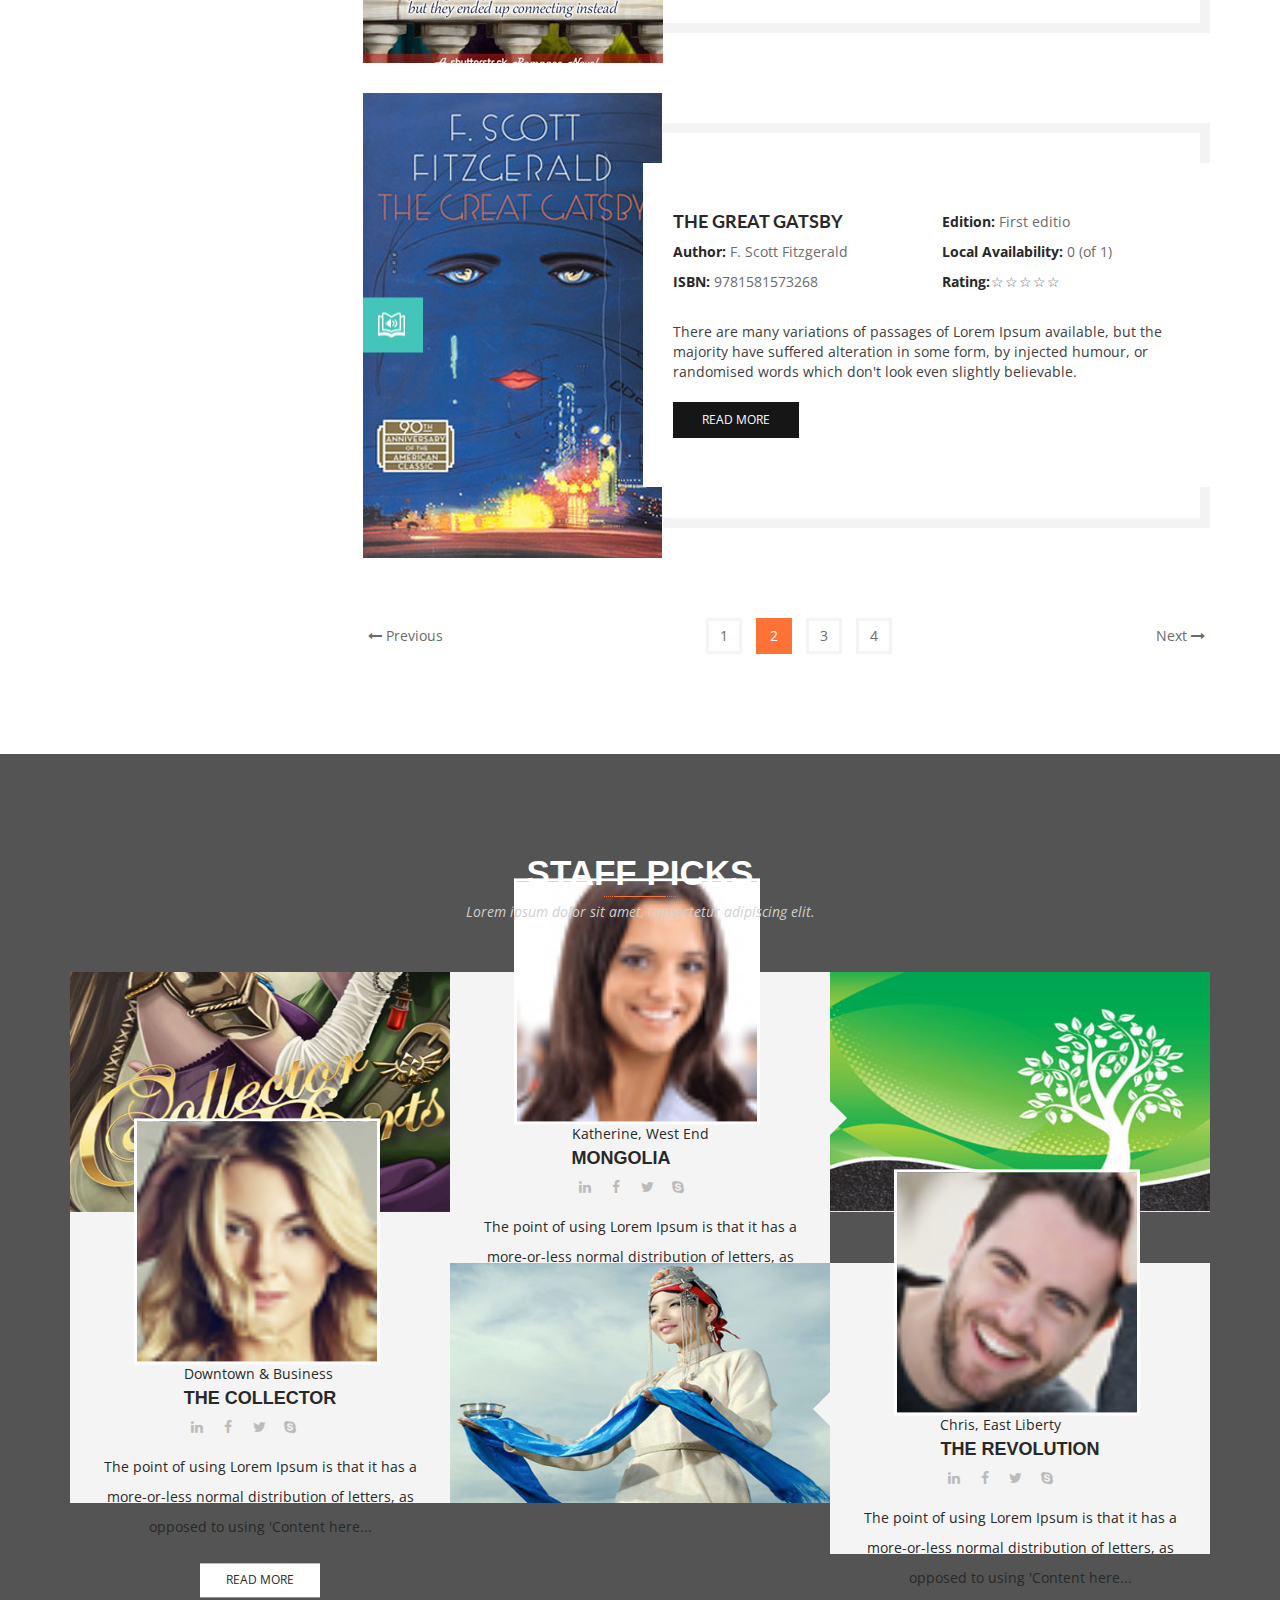
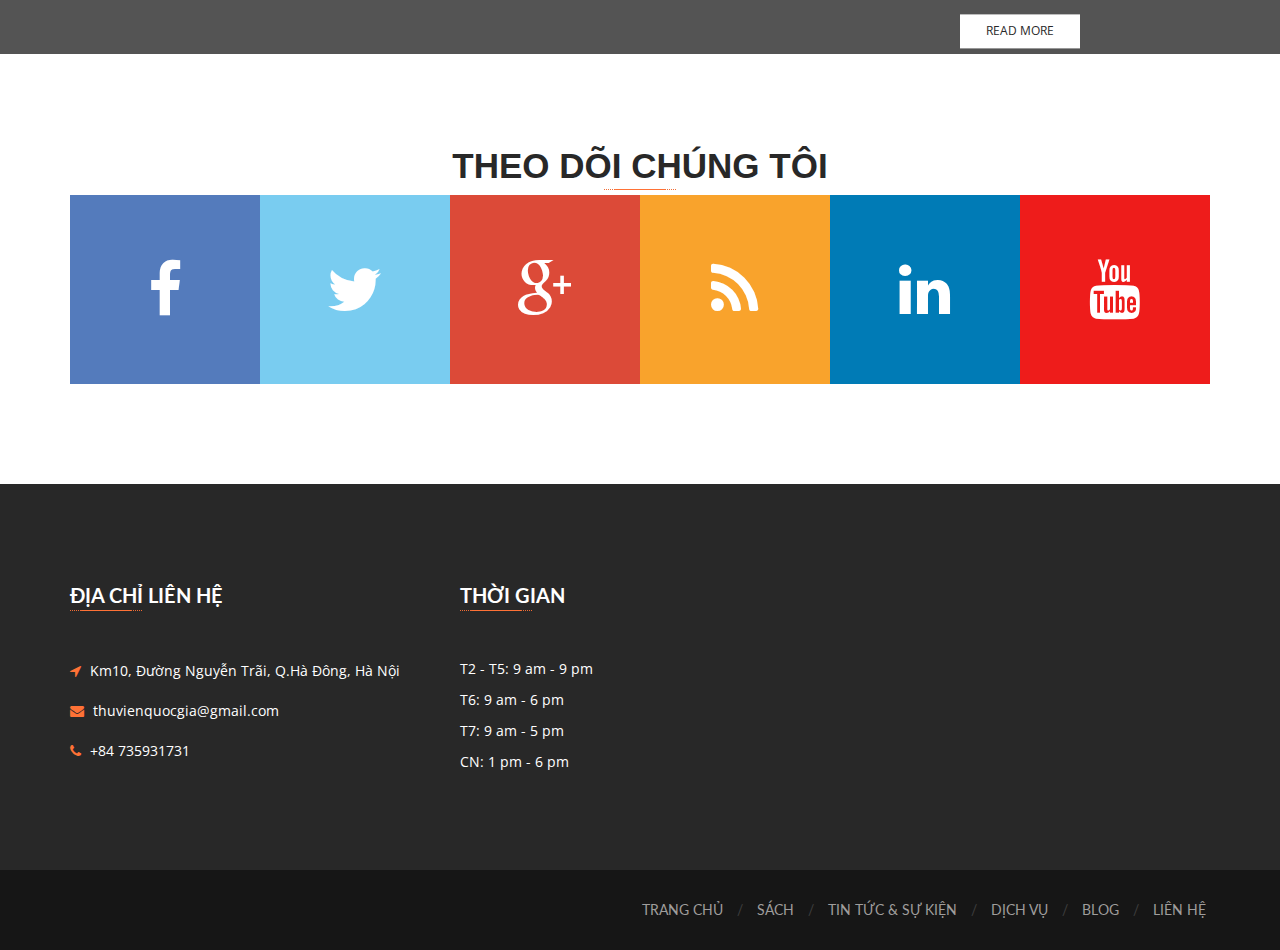
<file: books-media-list-view.html>
<!DOCTYPE html>
<html lang="zxx">
    

<head>        

        <!-- Meta -->
        <meta charset="utf-8" />
        <meta name="viewport" content="width=device-width,initial-scale=1,minimum-scale=1">

        <!-- Title -->
        <title>..:: LIBRARIA ::..</title>

        <!-- Favicon -->
        <link href="images/favicon.ico" rel="icon" type="image/x-icon" />

        <!-- Fonts -->
        <link href="https://fonts.googleapis.com/css?family=Open+Sans:300,300i,400,400i,600,600i,700,700i,800,800i%7CLato:100,100i,300,300i,400,400i,700,700i,900,900i" rel="stylesheet" />
        <link href="css/font-awesome.min.css" rel="stylesheet" type="text/css" />
        
        <!-- Mobile Menu -->
        <link href="css/mmenu.css" rel="stylesheet" type="text/css" />
        <link href="css/mmenu.positioning.css" rel="stylesheet" type="text/css" />
        
        <!-- Accordion Stylesheet -->
        <link rel="stylesheet" type="text/css" href="css/jquery.accordion.css">
        
        <!-- Stylesheet -->
        <link href="style.css" rel="stylesheet" type="text/css" />

        <!-- HTML5 shim and Respond.js for IE8 support of HTML5 elements and media queries -->
        <!-- WARNING: Respond.js doesn't work if you view the page via file:// -->
        <!--[if lt IE 9]>
        <script src="js/html5shiv.min.js"></script>
        <script src="js/respond.min.js"></script>
        <![endif]-->

    </head>

    <body>

        <!-- Start: Header Section -->
        <header id="header-v1" class="navbar-wrapper inner-navbar-wrapper">
            <div class="container">
                <div class="row">
                    <nav class="navbar navbar-default">
                        <div class="row">
                            <div class="col-md-3">
                                <div class="navbar-header">
                                    <div class="navbar-brand">
                                        <h1>
                                            <a href="index-2.html">
                                                <img src="images/libraria-logo-v1.png" alt="LIBRARIA" />
                                            </a>
                                        </h1>
                                    </div>
                                </div>
                            </div>
                            <div class="col-md-9">
                                <!-- Header Topbar -->
                                <div class="header-topbar hidden-sm hidden-xs">
                                    <div class="row">
                                        <div class="col-sm-6">
                                            <div class="topbar-info">
                                                <a href="tel:+84 735931731"><i class="fa fa-phone"></i>+84 735931731</a>
                                                <span>/</span>
                                                <a href="mailto:thuvienquocgia@gmail.com"><i class="fa fa-envelope"></i>thuvienquocgia@gmail.com</a>
                                            </div>
                                        </div>
                                        <div class="col-sm-6">
                                            <div class="topbar-links">
                                                <a href="signin.html"><i class="fa fa-lock"></i>Đăng nhập / Đăng kí</a>
                                                <span>|</span>
                                                <!-- <div class="header-cart dropdown">
                                                     <a data-toggle="dropdown" class="dropdown-toggle" href="#">
                                                        <i class="fa fa-shopping-cart"></i>
                                                        <small>0</small>
                                                    </a> 
                                                    <div class="dropdown-menu cart-dropdown">
                                                        <ul>
                                                            <li class="clearfix">
                                                                <img src="images/header-cart-image-01.jpg" alt="cart item" />
                                                                <div class="item-info">
                                                                    <div class="name">
                                                                        <a href="#">The Great Gatsby</a>
                                                                    </div>
                                                                    <div class="author"><strong>Author:</strong> F. Scott Fitzgerald</div>
                                                                    <div class="price">1 X $10.00</div>
                                                                </div>
                                                                <a class="remove" href="#"><i class="fa fa-trash-o"></i></a>
                                                            </li>
                                                            <li class="clearfix">
                                                                <img src="images/header-cart-image-02.jpg" alt="cart item" />
                                                                <div class="item-info">
                                                                    <div class="name">
                                                                        <a href="#">The Great Gatsby</a>
                                                                    </div>
                                                                    <div class="author"><strong>Author:</strong> F. Scott Fitzgerald</div>
                                                                    <div class="price">1 X $10.00</div>
                                                                </div>
                                                                <a class="remove" href="#"><i class="fa fa-trash-o"></i></a>
                                                            </li>
                                                            <li class="clearfix">
                                                                <img src="images/header-cart-image-03.jpg" alt="cart item" />
                                                                <div class="item-info">
                                                                    <div class="name">
                                                                        <a href="#">The Great Gatsby</a>
                                                                    </div>
                                                                    <div class="author"><strong>Author:</strong> F. Scott Fitzgerald</div>
                                                                    <div class="price">1 X $10.00</div>
                                                                </div>
                                                                <a class="remove" href="#"><i class="fa fa-trash-o"></i></a>
                                                            </li>
                                                        </ul>
                                                        <div class="cart-total">
                                                            <div class="title">SubTotal</div>
                                                            <div class="price">$30.00</div>
                                                        </div>
                                                        <div class="cart-buttons">
                                                            <a href="cart.html" class="btn btn-dark-gray">View Cart</a>
                                                            <a href="checkout.html" class="btn btn-primary">Checkout</a>
                                                        </div>
                                                    </div>
                                                </div> -->
                                            </div>
                                        </div>
                                    </div>
                                </div>
                                <div class="navbar-collapse hidden-sm hidden-xs">
                                    <ul class="nav navbar-nav">
                                        <li class="dropdown active">
                                            <a data-toggle="dropdown" class="dropdown-toggle disabled" href="index-2.html">Trang chủ</a>
                                            
                                        </li>
                                        <li class="dropdown">
                                            <a data-toggle="dropdown" class="dropdown-toggle disabled" href="books-media-list-view.html">Sách </a>
                                            
                                        </li>
                                        <li class="dropdown">
                                            <a data-toggle="dropdown" class="dropdown-toggle disabled" href="news-events-list-view.html">Tin tức &amp; Sự kiện</a>
                                           
                                        </li>
                                        <li class="dropdown">
                                            <a data-toggle="dropdown" class="dropdown-toggle disabled" href="checkout.html">Trang</a>
                                           
                                        </li>
                                        <li class="dropdown">
                                            <a data-toggle="dropdown" class="dropdown-toggle disabled" href="blog.html">Bài Viết</a>
                                           
                                        </li>
                                        <li><a href="services.html">Dịch Vụ</a></li>
                                        <li><a href="contact.html">Liên hệ</a></li>
                                    </ul>
                                </div>
                            </div>
                        </div>
                        <!-- <div class="mobile-menu hidden-lg hidden-md">
                            <a href="#mobile-menu"><i class="fa fa-navicon"></i></a>
                            <div id="mobile-menu">
                                <ul>
                                    <li class="mobile-title">
                                        <h4>Navigation</h4>
                                        <a href="#" class="close"></a>
                                    </li>
                                    <li>
                                        <a href="index-2.html">Home</a>
                                        <ul>
                                            <li><a href="index-2.html">Home V1</a></li>
                                            <li><a href="home-v2.html">Home V2</a></li>
                                            <li><a href="home-v3.html">Home V3</a></li>
                                        </ul>
                                    </li>
                                    <li>
                                        <a href="books-media-list-view.html">Books &amp; Media</a>
                                        <ul>
                                            <li><a href="books-media-list-view.html">Books &amp; Media List View</a></li>
                                            <li><a href="books-media-gird-view-v1.html">Books &amp; Media Grid View V1</a></li>
                                            <li><a href="books-media-gird-view-v2.html">Books &amp; Media Grid View V2</a></li>
                                            <li><a href="books-media-detail-v1.html">Books &amp; Media Detail V1</a></li>
                                            <li><a href="books-media-detail-v2.html">Books &amp; Media Detail V2</a></li>
                                        </ul>
                                    </li>
                                    <li>
                                        <a href="news-events-list-view.html">News &amp; Events</a>
                                        <ul>
                                            <li><a href="news-events-list-view.html">News &amp; Events List View</a></li>
                                            <li><a href="news-events-detail.html">News &amp; Events Detail</a></li>
                                        </ul>
                                    </li>
                                    <li>
                                        <a href="#">Pages</a>
                                        <ul>
                                            <li><a href="cart.html">Cart</a></li>
                                            <li><a href="checkout.html">Checkout</a></li>
                                            <li><a href="signin.html">Signin/Register</a></li>
                                            <li><a href="404.html">404/Error</a></li>
                                        </ul>
                                    </li>
                                    <li>
                                        <a href="blog.html">Blog</a>
                                        <ul>
                                            <li><a href="blog.html">Blog Grid View</a></li>
                                            <li><a href="blog-detail.html">Blog Detail</a></li>
                                        </ul>
                                    </li>
                                    <li><a href="services.html">Services</a></li>
                                    <li><a href="contact.html">Contact</a></li>
                                </ul>
                            </div>
                        </div> -->
                    </nav>
                </div>
            </div>
        </header>
        <!-- End: Header Section -->
                
        <!-- Start: Page Banner -->
        <section class="page-banner services-banner">
            <div class="container">
                <div class="banner-header">
                    <h2>Books & Media Listing</h2>
                    <span class="underline center"></span>
                    <p class="lead">Proin ac eros pellentesque dolor pharetra tempo.</p>
                </div>
                <div class="breadcrumb">
                    <ul>
                        <li><a href="index-2.html">Home</a></li>
                        <li>Books & Media</li>
                    </ul>
                </div>
            </div>
        </section>
        <!-- End: Page Banner -->

        <!-- Start: Book & Media Section -->
        <div id="content" class="site-content">
            <div id="primary" class="content-area">
                <main id="main" class="site-main">
                    <div class="books-media-list">
                        <div class="container">
                            <div class="row">
                                <!-- Start: Search Section -->
                                <section class="search-filters">
                                    <div class="container">
                                        <div class="filter-box">
                                            <h3>What are you looking for at the library?</h3>
                                            <form action="http://libraria.demo.presstigers.com/index.html" method="get">
                                                <div class="col-md-4 col-sm-6">
                                                    <div class="form-group">
                                                        <label class="sr-only" for="keywords">Search by Keyword</label>
                                                        <input class="form-control" placeholder="Search by Keyword" id="keywords" name="keywords" type="text">
                                                    </div>
                                                </div>
                                                <div class="col-md-3 col-sm-6">
                                                    <div class="form-group">
                                                        <select name="catalog" id="catalog" class="form-control">
                                                            <option>Search the Catalog</option>
                                                            <option>Catalog 01</option>
                                                            <option>Catalog 02</option>
                                                            <option>Catalog 03</option>
                                                            <option>Catalog 04</option>
                                                            <option>Catalog 05</option>
                                                        </select>
                                                    </div>
                                                </div>
                                                <div class="col-md-3 col-sm-6">
                                                    <div class="form-group">
                                                        <select name="category" id="category" class="form-control">
                                                            <option>All Categories</option>
                                                            <option>Category 01</option>
                                                            <option>Category 02</option>
                                                            <option>Category 03</option>
                                                            <option>Category 04</option>
                                                            <option>Category 05</option>
                                                        </select>
                                                    </div>
                                                </div>
                                                <div class="col-md-2 col-sm-6">
                                                    <div class="form-group">
                                                        <input class="form-control" type="submit" value="Search">
                                                    </div>
                                                </div>
                                            </form>
                                        </div>
                                    </div>
                                </section>
                                <!-- End: Search Section -->
                            </div>
                            <div class="row">
                                <div class="col-md-9 col-md-push-3">
                                    <div class="filter-options margin-list">
                                        <div class="row">                                            
                                            <div class="col-md-4 col-sm-4">
                                                <select name="orderby">
                                                    <option selected="selected">Default sorting</option>
                                                    <option>Sort by popularity</option>
                                                    <option>Sort by rating</option>
                                                    <option>Sort by newness</option>
                                                    <option>Sort by price</option>
                                                </select>
                                            </div>
                                            <div class="col-md-4 col-sm-4">
                                                <div class="filter-result">Showing items 1 to 9 of 19 total</div>
                                            </div>
                                            <div class="col-md-3 col-sm-3 pull-right">
                                                <div class="filter-toggle">
                                                    <a href="books-media-gird-view-v1.html"><i class="glyphicon glyphicon-th-large"></i></a>
                                                    <a href="books-media-list-view.html" class="active"><i class="glyphicon glyphicon-th-list"></i></a>
                                                </div>
                                            </div>
                                        </div>
                                    </div>
                                    <div class="books-list">
                                        <article> 
                                            <div class="single-book-box">                                                
                                                <div class="post-thumbnail">
                                                    <div class="book-list-icon yellow-icon"></div>
                                                    <a href="books-media-detail-v1.html"><img alt="Book" src="images/books-media/list-view/book-media-01.jpg" /></a>                                                                 </div>
                                                <div class="post-detail">
                                                    <div class="books-social-sharing">
                                                        <ul>
                                                            <li><a href="#" target="_blank"><i class="fa fa-facebook"></i></a></li>
                                                            <li><a href="#" target="_blank"><i class="fa fa-twitter"></i></a></li>
                                                            <li><a href="#" target="_blank"><i class="fa fa-google-plus"></i></a></li>
                                                            <li><a href="#" target="_blank"><i class="fa fa-rss"></i></a></li>
                                                            <li><a href="#" target="_blank"><i class="fa fa-linkedin"></i></a></li>
                                                        </ul>
                                                    </div>
                                                    <div class="optional-links">
                                                        <ul>
                                                            <li>
                                                                <a href="#" target="_blank" data-toggle="blog-tags" data-placement="top" title="Add TO CART">
                                                                    <i class="fa fa-shopping-cart"></i>
                                                                </a>
                                                            </li>
                                                            <li>
                                                                <a href="#" target="_blank" data-toggle="blog-tags" data-placement="top" title="Like">
                                                                    <i class="fa fa-heart"></i>
                                                                </a>
                                                            </li>
                                                            <li>
                                                                <a href="#" target="_blank" data-toggle="blog-tags" data-placement="top" title="Mail"><i class="fa fa-envelope"></i>
                                                                </a>
                                                            </li>
                                                            <li>
                                                                <a href="#" target="_blank" data-toggle="blog-tags" data-placement="top" title="Search">
                                                                    <i class="fa fa-search"></i>
                                                                </a>
                                                            </li>
                                                            <li>
                                                                <a href="#" target="_blank" data-toggle="blog-tags" data-placement="top" title="Print">
                                                                    <i class="fa fa-print"></i>
                                                                </a>
                                                            </li>
                                                        </ul>
                                                    </div>
                                                    <header class="entry-header">
                                                        <div class="row">
                                                            <div class="col-sm-6">
                                                                <h3 class="entry-title">
                                                                    <a href="books-media-detail-v1.html">The Great Gatsby</a>
                                                                </h3>
                                                                <ul>
                                                                    <li><strong>Author:</strong> F. Scott Fitzgerald</li>
                                                                    <li><strong>ISBN:</strong> 9781581573268</li>
                                                                </ul>
                                                            </div>
                                                            <div class="col-sm-6">
                                                                <ul>
                                                                    <li><strong>Edition:</strong> First editio</li>
                                                                    <li><strong>Local Availability:</strong> 0 (of 1)</li>
                                                                    <li>
                                                                        <div class="rating">
                                                                            <strong>Rating: </strong>
                                                                            <span>☆</span>
                                                                            <span>☆</span>
                                                                            <span>☆</span>
                                                                            <span>☆</span>
                                                                            <span>☆</span>
                                                                        </div>
                                                                    </li>
                                                                </ul>                                                                
                                                            </div>
                                                        </div>
                                                    </header>
                                                    <div class="entry-content">
                                                        <p>There are many variations of passages of Lorem Ipsum available, but the majority have suffered alteration in some form, by injected humour, or randomised words which don't look even slightly believable.</p>
                                                    </div>
                                                    <footer class="entry-footer">
                                                        <a class="btn btn-dark-gray" href="books-media-detail-v1.html">Read More</a>
                                                    </footer>
                                                </div>
                                                <div class="clear"></div>
                                            </div>
                                        </article>
                                        <article> 
                                            <div class="single-book-box">
                                                <div class="post-thumbnail">
                                                    <div class="book-list-icon light-green-icon"></div>
                                                    <a href="books-media-detail-v1.html"><img alt="Book" src="images/books-media/list-view/book-media-02.jpg" /></a>                                                    
                                                </div>
                                                <div class="post-detail">
                                                    <div class="books-social-sharing">
                                                        <ul>
                                                            <li><a href="#" target="_blank"><i class="fa fa-facebook"></i></a></li>
                                                            <li><a href="#" target="_blank"><i class="fa fa-twitter"></i></a></li>
                                                            <li><a href="#" target="_blank"><i class="fa fa-google-plus"></i></a></li>
                                                            <li><a href="#" target="_blank"><i class="fa fa-rss"></i></a></li>
                                                            <li><a href="#" target="_blank"><i class="fa fa-linkedin"></i></a></li>
                                                        </ul>
                                                    </div>
                                                    <div class="optional-links">
                                                        <ul>
                                                            <li>
                                                                <a href="#" target="_blank" data-toggle="blog-tags" data-placement="top" title="Add TO CART">
                                                                    <i class="fa fa-shopping-cart"></i>
                                                                </a>
                                                            </li>
                                                            <li>
                                                                <a href="#" target="_blank" data-toggle="blog-tags" data-placement="top" title="Like">
                                                                    <i class="fa fa-heart"></i>
                                                                </a>
                                                            </li>
                                                            <li>
                                                                <a href="#" target="_blank" data-toggle="blog-tags" data-placement="top" title="Mail"><i class="fa fa-envelope"></i>
                                                                </a>
                                                            </li>
                                                            <li>
                                                                <a href="#" target="_blank" data-toggle="blog-tags" data-placement="top" title="Search">
                                                                    <i class="fa fa-search"></i>
                                                                </a>
                                                            </li>
                                                            <li>
                                                                <a href="#" target="_blank" data-toggle="blog-tags" data-placement="top" title="Print">
                                                                    <i class="fa fa-print"></i>
                                                                </a>
                                                            </li>
                                                        </ul>
                                                    </div>
                                                    <header class="entry-header">
                                                        <div class="row">
                                                            <div class="col-sm-6">
                                                                <h3 class="entry-title"><a href="books-media-detail-v1.html">The Great Gatsby</a></h3>
                                                                <ul>
                                                                    <li><strong>Author:</strong> F. Scott Fitzgerald</li>
                                                                    <li><strong>ISBN:</strong> 9781581573268</li>
                                                                </ul>
                                                            </div>
                                                            <div class="col-sm-6">
                                                                <ul>
                                                                    <li><strong>Edition:</strong> First editio</li>
                                                                    <li><strong>Local Availability:</strong> 0 (of 1)</li>
                                                                    <li>
                                                                        <div class="rating">
                                                                            <strong>Rating: </strong>
                                                                            <span>☆</span>
                                                                            <span>☆</span>
                                                                            <span>☆</span>
                                                                            <span>☆</span>
                                                                            <span>☆</span>
                                                                        </div>
                                                                    </li>
                                                                </ul>                                                                
                                                            </div>
                                                        </div>
                                                    </header>
                                                    <div class="entry-content">
                                                        <p>There are many variations of passages of Lorem Ipsum available, but the majority have suffered alteration in some form, by injected humour, or randomised words which don't look even slightly believable.</p>
                                                    </div>
                                                    <footer class="entry-footer">
                                                        <a class="btn btn-dark-gray" href="books-media-detail-v1.html">Read More</a>
                                                    </footer>
                                                </div>
                                            </div>
                                        </article>
                                        <article> 
                                            <div class="single-book-box">
                                                <div class="post-thumbnail">
                                                    <div class="book-list-icon blue-icon"></div>
                                                    <a href="books-media-detail-v1.html"><img alt="Book" src="images/books-media/list-view/book-media-03.jpg" /></a>
                                                </div>
                                                <div class="post-detail">
                                                    <div class="books-social-sharing">
                                                        <ul>
                                                            <li><a href="#" target="_blank"><i class="fa fa-facebook"></i></a></li>
                                                            <li><a href="#" target="_blank"><i class="fa fa-twitter"></i></a></li>
                                                            <li><a href="#" target="_blank"><i class="fa fa-google-plus"></i></a></li>
                                                            <li><a href="#" target="_blank"><i class="fa fa-rss"></i></a></li>
                                                            <li><a href="#" target="_blank"><i class="fa fa-linkedin"></i></a></li>
                                                        </ul>
                                                    </div>
                                                    <div class="optional-links">
                                                        <ul>
                                                            <li>
                                                                <a href="#" target="_blank" data-toggle="blog-tags" data-placement="top" title="Add TO CART">
                                                                    <i class="fa fa-shopping-cart"></i>
                                                                </a>
                                                            </li>
                                                            <li>
                                                                <a href="#" target="_blank" data-toggle="blog-tags" data-placement="top" title="Like">
                                                                    <i class="fa fa-heart"></i>
                                                                </a>
                                                            </li>
                                                            <li>
                                                                <a href="#" target="_blank" data-toggle="blog-tags" data-placement="top" title="Mail"><i class="fa fa-envelope"></i>
                                                                </a>
                                                            </li>
                                                            <li>
                                                                <a href="#" target="_blank" data-toggle="blog-tags" data-placement="top" title="Search">
                                                                    <i class="fa fa-search"></i>
                                                                </a>
                                                            </li>
                                                            <li>
                                                                <a href="#" target="_blank" data-toggle="blog-tags" data-placement="top" title="Print">
                                                                    <i class="fa fa-print"></i>
                                                                </a>
                                                            </li>
                                                        </ul>
                                                    </div>
                                                    <header class="entry-header">
                                                        <div class="row">
                                                            <div class="col-sm-6">
                                                                <h3 class="entry-title"><a href="books-media-detail-v1.html">The Great Gatsby</a></h3>
                                                                <ul>
                                                                    <li><strong>Author:</strong> F. Scott Fitzgerald</li>
                                                                    <li><strong>ISBN:</strong> 9781581573268</li>
                                                                </ul>
                                                            </div>
                                                            <div class="col-sm-6">
                                                                <ul>
                                                                    <li><strong>Edition:</strong> First editio</li>
                                                                    <li><strong>Local Availability:</strong> 0 (of 1)</li>
                                                                    <li>
                                                                        <div class="rating">
                                                                            <strong>Rating: </strong>
                                                                            <span>☆</span>
                                                                            <span>☆</span>
                                                                            <span>☆</span>
                                                                            <span>☆</span>
                                                                            <span>☆</span>
                                                                        </div>
                                                                    </li>
                                                                </ul>                                                                
                                                            </div>
                                                        </div>
                                                    </header>
                                                    <div class="entry-content">
                                                        <p>There are many variations of passages of Lorem Ipsum available, but the majority have suffered alteration in some form, by injected humour, or randomised words which don't look even slightly believable.</p>
                                                    </div>
                                                    <footer class="entry-footer">
                                                        <a class="btn btn-dark-gray" href="books-media-detail-v1.html">Read More</a>
                                                    </footer>
                                                </div>
                                            </div>
                                        </article>
                                        <article> 
                                            <div class="single-book-box">
                                                <div class="post-thumbnail">
                                                    <div class="book-list-icon red-icon"></div>
                                                    <a href="books-media-detail-v1.html"><img alt="Book" src="images/books-media/list-view/book-media-04.jpg" /></a>                                             
                                                </div>
                                                <div class="post-detail">
                                                    <div class="books-social-sharing">
                                                        <ul>
                                                            <li><a href="#" target="_blank"><i class="fa fa-facebook"></i></a></li>
                                                            <li><a href="#" target="_blank"><i class="fa fa-twitter"></i></a></li>
                                                            <li><a href="#" target="_blank"><i class="fa fa-google-plus"></i></a></li>
                                                            <li><a href="#" target="_blank"><i class="fa fa-rss"></i></a></li>
                                                            <li><a href="#" target="_blank"><i class="fa fa-linkedin"></i></a></li>
                                                        </ul>
                                                    </div>
                                                    <div class="optional-links">
                                                        <ul>
                                                            <li>
                                                                <a href="#" target="_blank" data-toggle="blog-tags" data-placement="top" title="Add TO CART">
                                                                    <i class="fa fa-shopping-cart"></i>
                                                                </a>
                                                            </li>
                                                            <li>
                                                                <a href="#" target="_blank" data-toggle="blog-tags" data-placement="top" title="Like">
                                                                    <i class="fa fa-heart"></i>
                                                                </a>
                                                            </li>
                                                            <li>
                                                                <a href="#" target="_blank" data-toggle="blog-tags" data-placement="top" title="Mail"><i class="fa fa-envelope"></i>
                                                                </a>
                                                            </li>
                                                            <li>
                                                                <a href="#" target="_blank" data-toggle="blog-tags" data-placement="top" title="Search">
                                                                    <i class="fa fa-search"></i>
                                                                </a>
                                                            </li>
                                                            <li>
                                                                <a href="#" target="_blank" data-toggle="blog-tags" data-placement="top" title="Print">
                                                                    <i class="fa fa-print"></i>
                                                                </a>
                                                            </li>
                                                        </ul>
                                                    </div>
                                                    <header class="entry-header">
                                                        <div class="row">
                                                            <div class="col-sm-6">
                                                                <h3 class="entry-title"><a href="books-media-detail-v1.html">The Great Gatsby</a></h3>
                                                                <ul>
                                                                    <li><strong>Author:</strong> F. Scott Fitzgerald</li>
                                                                    <li><strong>ISBN:</strong> 9781581573268</li>
                                                                </ul>
                                                            </div>
                                                            <div class="col-sm-6">
                                                                <ul>
                                                                    <li><strong>Edition:</strong> First editio</li>
                                                                    <li><strong>Local Availability:</strong> 0 (of 1)</li>
                                                                    <li>
                                                                        <div class="rating">
                                                                            <strong>Rating: </strong>
                                                                            <span>☆</span>
                                                                            <span>☆</span>
                                                                            <span>☆</span>
                                                                            <span>☆</span>
                                                                            <span>☆</span>
                                                                        </div>
                                                                    </li>
                                                                </ul>                                                                
                                                            </div>
                                                        </div>
                                                    </header>
                                                    <div class="entry-content">
                                                        <p>There are many variations of passages of Lorem Ipsum available, but the majority have suffered alteration in some form, by injected humour, or randomised words which don't look even slightly believable.</p>
                                                    </div>
                                                    <footer class="entry-footer">
                                                        <a class="btn btn-dark-gray" href="books-media-detail-v1.html">Read More</a>
                                                    </footer>
                                                </div>
                                            </div>
                                        </article>
                                        <article> 
                                            <div class="single-book-box">
                                                <div class="post-thumbnail">
                                                    <div class="book-list-icon red-icon"></div>
                                                    <a href="books-media-detail-v1.html"><img alt="Book" src="images/books-media/list-view/book-media-05.jpg" /></a>                                                 
                                                </div>
                                                <div class="post-detail">
                                                    <div class="books-social-sharing">
                                                        <ul>
                                                            <li><a href="#" target="_blank"><i class="fa fa-facebook"></i></a></li>
                                                            <li><a href="#" target="_blank"><i class="fa fa-twitter"></i></a></li>
                                                            <li><a href="#" target="_blank"><i class="fa fa-google-plus"></i></a></li>
                                                            <li><a href="#" target="_blank"><i class="fa fa-rss"></i></a></li>
                                                            <li><a href="#" target="_blank"><i class="fa fa-linkedin"></i></a></li>
                                                        </ul>
                                                    </div>
                                                    <div class="optional-links">
                                                        <ul>
                                                            <li>
                                                                <a href="#" target="_blank" data-toggle="blog-tags" data-placement="top" title="Add TO CART">
                                                                    <i class="fa fa-shopping-cart"></i>
                                                                </a>
                                                            </li>
                                                            <li>
                                                                <a href="#" target="_blank" data-toggle="blog-tags" data-placement="top" title="Like">
                                                                    <i class="fa fa-heart"></i>
                                                                </a>
                                                            </li>
                                                            <li>
                                                                <a href="#" target="_blank" data-toggle="blog-tags" data-placement="top" title="Mail"><i class="fa fa-envelope"></i>
                                                                </a>
                                                            </li>
                                                            <li>
                                                                <a href="#" target="_blank" data-toggle="blog-tags" data-placement="top" title="Search">
                                                                    <i class="fa fa-search"></i>
                                                                </a>
                                                            </li>
                                                            <li>
                                                                <a href="#" target="_blank" data-toggle="blog-tags" data-placement="top" title="Print">
                                                                    <i class="fa fa-print"></i>
                                                                </a>
                                                            </li>
                                                        </ul>
                                                    </div>
                                                    <header class="entry-header">
                                                        <div class="row">
                                                            <div class="col-sm-6">
                                                                <h3 class="entry-title"><a href="books-media-detail-v1.html">The Great Gatsby</a></h3>
                                                                <ul>
                                                                    <li><strong>Author:</strong> F. Scott Fitzgerald</li>
                                                                    <li><strong>ISBN:</strong> 9781581573268</li>
                                                                </ul>
                                                            </div>
                                                            <div class="col-sm-6">
                                                                <ul>
                                                                    <li><strong>Edition:</strong> First editio</li>
                                                                    <li><strong>Local Availability:</strong> 0 (of 1)</li>
                                                                    <li>
                                                                        <div class="rating">
                                                                            <strong>Rating: </strong>
                                                                            <span>☆</span>
                                                                            <span>☆</span>
                                                                            <span>☆</span>
                                                                            <span>☆</span>
                                                                            <span>☆</span>
                                                                        </div>
                                                                    </li>
                                                                </ul>                                                                
                                                            </div>
                                                        </div>
                                                    </header>
                                                    <div class="entry-content">
                                                        <p>There are many variations of passages of Lorem Ipsum available, but the majority have suffered alteration in some form, by injected humour, or randomised words which don't look even slightly believable.</p>
                                                    </div>
                                                    <footer class="entry-footer">
                                                        <a class="btn btn-dark-gray" href="books-media-detail-v1.html">Read More</a>
                                                    </footer>
                                                </div>
                                            </div>
                                        </article>
                                        <article> 
                                            <div class="single-book-box">
                                                <div class="post-thumbnail">
                                                    <div class="book-list-icon green-icon"></div>
                                                    <a href="books-media-detail-v1.html"><img alt="Book" src="images/books-media/list-view/book-media-06.jpg" /></a>
                                                </div>
                                                <div class="post-detail">
                                                    <div class="books-social-sharing">
                                                        <ul>
                                                            <li><a href="#" target="_blank"><i class="fa fa-facebook"></i></a></li>
                                                            <li><a href="#" target="_blank"><i class="fa fa-twitter"></i></a></li>
                                                            <li><a href="#" target="_blank"><i class="fa fa-google-plus"></i></a></li>
                                                            <li><a href="#" target="_blank"><i class="fa fa-rss"></i></a></li>
                                                            <li><a href="#" target="_blank"><i class="fa fa-linkedin"></i></a></li>
                                                        </ul>
                                                    </div>
                                                    <div class="optional-links">
                                                        <ul>
                                                            <li>
                                                                <a href="#" target="_blank" data-toggle="blog-tags" data-placement="top" title="Add TO CART">
                                                                    <i class="fa fa-shopping-cart"></i>
                                                                </a>
                                                            </li>
                                                            <li>
                                                                <a href="#" target="_blank" data-toggle="blog-tags" data-placement="top" title="Like">
                                                                    <i class="fa fa-heart"></i>
                                                                </a>
                                                            </li>
                                                            <li>
                                                                <a href="#" target="_blank" data-toggle="blog-tags" data-placement="top" title="Mail"><i class="fa fa-envelope"></i>
                                                                </a>
                                                            </li>
                                                            <li>
                                                                <a href="#" target="_blank" data-toggle="blog-tags" data-placement="top" title="Search">
                                                                    <i class="fa fa-search"></i>
                                                                </a>
                                                            </li>
                                                            <li>
                                                                <a href="#" target="_blank" data-toggle="blog-tags" data-placement="top" title="Print">
                                                                    <i class="fa fa-print"></i>
                                                                </a>
                                                            </li>
                                                        </ul>
                                                    </div>
                                                    <header class="entry-header">
                                                        <div class="row">
                                                            <div class="col-sm-6">
                                                                <h3 class="entry-title"><a href="books-media-detail-v1.html">The Great Gatsby</a></h3>
                                                                <ul>
                                                                    <li><strong>Author:</strong> F. Scott Fitzgerald</li>
                                                                    <li><strong>ISBN:</strong> 9781581573268</li>
                                                                </ul>
                                                            </div>
                                                            <div class="col-sm-6">
                                                                <ul>
                                                                    <li><strong>Edition:</strong> First editio</li>
                                                                    <li><strong>Local Availability:</strong> 0 (of 1)</li>
                                                                    <li>
                                                                        <div class="rating">
                                                                            <strong>Rating: </strong>
                                                                            <span>☆</span>
                                                                            <span>☆</span>
                                                                            <span>☆</span>
                                                                            <span>☆</span>
                                                                            <span>☆</span>
                                                                        </div>
                                                                    </li>
                                                                </ul>                                                                
                                                            </div>
                                                        </div>
                                                    </header>
                                                    <div class="entry-content">
                                                        <p>There are many variations of passages of Lorem Ipsum available, but the majority have suffered alteration in some form, by injected humour, or randomised words which don't look even slightly believable.</p>
                                                    </div>
                                                    <footer class="entry-footer">
                                                        <a class="btn btn-dark-gray" href="books-media-detail-v1.html">Read More</a>
                                                    </footer>
                                                </div>
                                            </div>
                                        </article>
                                    </div>
                                    <nav class="navigation pagination text-center">
                                        <h2 class="screen-reader-text">Posts navigation</h2>
                                        <div class="nav-links">
                                            <a class="prev page-numbers" href="#."><i class="fa fa-long-arrow-left"></i> Previous</a>
                                            <a class="page-numbers" href="#.">1</a>
                                            <span class="page-numbers current">2</span>
                                            <a class="page-numbers" href="#.">3</a>
                                            <a class="page-numbers" href="#.">4</a>
                                            <a class="next page-numbers" href="#.">Next <i class="fa fa-long-arrow-right"></i></a>
                                        </div>
                                    </nav>
                                </div>
                                <div class="col-md-3 col-md-pull-9">
                                    <aside id="secondary" class="sidebar widget-area" data-accordion-group>
                                        <div class="widget widget_related_search open" data-accordion>
                                            <h4 class="widget-title" data-control>Related Searches</h4>
                                            <div data-content>
                                                <div data-accordion>
                                                    <h5 class="widget-sub-title" data-control>Subject</h5>
                                                    <div class="widget_categories" data-content>
                                                        <ul>
                                                            <li><a href="#">Love stories <span>(18)</span></a></li>
                                                            <li><a href="#">Texas <span>(04)</span></a></li>
                                                            <li><a href="#">Rich people <span>(03)</span></a></li>
                                                            <li><a href="#">Humorous stories <span>(02)</span></a></li>
                                                            <li><a href="#">Widows <span>(02)</span></a></li>
                                                            <li><a href="#">Women <span>(11)</span></a></li>
                                                            <li><a href="#">Babysitters <span>(25)</span></a></li>
                                                            <li><a href="#">Law firms <span>(09)</span></a></li>
                                                        </ul>
                                                    </div>
                                                </div>
                                                <div data-accordion>
                                                    <h5 class="widget-sub-title" data-control>Authors</h5>
                                                    <div class="widget_categories" data-content>
                                                        <ul>
                                                            <li><a href="#">Love stories <span>(18)</span></a></li>
                                                            <li><a href="#">Texas <span>(04)</span></a></li>
                                                            <li><a href="#">Rich people <span>(03)</span></a></li>
                                                            <li><a href="#">Humorous stories <span>(02)</span></a></li>
                                                            <li><a href="#">Widows <span>(02)</span></a></li>
                                                            <li><a href="#">Women <span>(11)</span></a></li>
                                                            <li><a href="#">Babysitters <span>(25)</span></a></li>
                                                            <li><a href="#">Law firms <span>(09)</span></a></li>
                                                        </ul>
                                                    </div>
                                                    <div class="clearfix"></div>
                                                </div>
                                                <div data-accordion>
                                                    <h5 class="widget-sub-title" data-control>Series</h5>
                                                    <div class="widget_categories" data-content>
                                                        <ul>
                                                            <li><a href="#">Love stories <span>(18)</span></a></li>
                                                            <li><a href="#">Texas <span>(04)</span></a></li>
                                                            <li><a href="#">Rich people <span>(03)</span></a></li>
                                                            <li><a href="#">Humorous stories <span>(02)</span></a></li>
                                                            <li><a href="#">Widows <span>(02)</span></a></li>
                                                            <li><a href="#">Women <span>(11)</span></a></li>
                                                            <li><a href="#">Babysitters <span>(25)</span></a></li>
                                                            <li><a href="#">Law firms <span>(09)</span></a></li>
                                                        </ul>
                                                    </div>
                                                    <div class="clearfix"></div>
                                                </div>
                                                <div data-accordion>
                                                    <h5 class="widget-sub-title" data-control>Other Searches</h5>
                                                    <div class="widget_categories" data-content>
                                                        <ul>
                                                            <li><a href="#">Love stories <span>(18)</span></a></li>
                                                            <li><a href="#">Texas <span>(04)</span></a></li>
                                                            <li><a href="#">Rich people <span>(03)</span></a></li>
                                                            <li><a href="#">Humorous stories <span>(02)</span></a></li>
                                                            <li><a href="#">Widows <span>(02)</span></a></li>
                                                            <li><a href="#">Women <span>(11)</span></a></li>
                                                            <li><a href="#">Babysitters <span>(25)</span></a></li>
                                                            <li><a href="#">Law firms <span>(09)</span></a></li>
                                                        </ul>
                                                    </div>
                                                    <div class="clearfix"></div>
                                                </div>
                                            </div>
                                            <div class="clearfix"></div>
                                        </div>
                                        <div class="widget widget_narrow_search" data-accordion>
                                            <h4 class="widget-title" data-control>Narrow your search</h4>
                                            <div data-content>
                                                <div data-accordion>
                                                    <h5 class="widget-sub-title" data-control>Type of Material</h5>
                                                    <div class="widget_material" data-content>
                                                        <form action="#">
                                                            <label><input type="checkbox" name="material" value="books"> Books</label>
                                                            <label><input type="checkbox" name="material" value="electronic" checked> Electronic Resources</label>
                                                            <label><input type="checkbox" name="material" value="ebooks"> ebooks</label>
                                                            <label><input type="checkbox" name="material" value="soundrecording" checked> Sound Recording</label>
                                                            <label><input type="checkbox" name="material" value="largeprint"> Large Print</label>
                                                            <label><input type="checkbox" name="material" value="audioebooks" checked> Audio eBooks</label>
                                                        </form>
                                                    </div>
                                                </div>
                                                <div data-accordion>
                                                    <h5 class="widget-sub-title" data-control>Publishing Date </h5>
                                                    <div class="widget widget_material" data-content>
                                                        <form action="#">
                                                            <label><input type="checkbox" name="material" value="books"> Books</label>
                                                            <label><input type="checkbox" name="material" value="electronic" checked> Electronic Resources</label>
                                                            <label><input type="checkbox" name="material" value="ebooks"> ebooks</label>
                                                            <label><input type="checkbox" name="material" value="soundrecording" checked> Sound Recording</label>
                                                            <label><input type="checkbox" name="material" value="largeprint"> Large Print</label>
                                                            <label><input type="checkbox" name="material" value="audioebooks" checked> Audio eBooks</label>
                                                        </form>
                                                        <div class="clearfix"></div>
                                                    </div>
                                                    <div class="clearfix"></div>
                                                </div>
                                                <div data-accordion>
                                                    <h5 class="widget-sub-title" data-control>Popularity </h5>
                                                    <div class="widget widget_material" data-content>
                                                        <form action="#">
                                                            <label><input type="checkbox" name="material" value="books"> Books</label>
                                                            <label><input type="checkbox" name="material" value="electronic" checked> Electronic Resources</label>
                                                            <label><input type="checkbox" name="material" value="ebooks"> ebooks</label>
                                                            <label><input type="checkbox" name="material" value="soundrecording" checked> Sound Recording</label>
                                                            <label><input type="checkbox" name="material" value="largeprint"> Large Print</label>
                                                            <label><input type="checkbox" name="material" value="audioebooks" checked> Audio eBooks</label>
                                                        </form>
                                                    </div>
                                                    <div class="clearfix"></div>
                                                </div>
                                                <div data-accordion>
                                                    <h5 class="widget-sub-title" data-control>Language </h5>
                                                    <div class="widget widget_material" data-content>
                                                        <form action="#">
                                                            <label><input type="checkbox" name="material" value="books"> Books</label>
                                                            <label><input type="checkbox" name="material" value="electronic" checked> Electronic Resources</label>
                                                            <label><input type="checkbox" name="material" value="ebooks"> ebooks</label>
                                                            <label><input type="checkbox" name="material" value="soundrecording" checked> Sound Recording</label>
                                                            <label><input type="checkbox" name="material" value="largeprint"> Large Print</label>
                                                            <label><input type="checkbox" name="material" value="audioebooks" checked> Audio eBooks</label>
                                                        </form>
                                                    </div>
                                                    <div class="clearfix"></div>
                                                </div>
                                            </div>
                                            <div class="clearfix"></div>
                                        </div>
                                        <div class="widget widget_recent_releases">
                                            <h4 class="widget-title">New Releases</h4>
                                            <ul>
                                                <li><a href="#">Books</a></li>
                                                <li><a href="#">eBooks</a></li>
                                                <li><a href="#">DVDS</a></li>
                                                <li><a href="#">Magazines</a></li>
                                                <li><a href="#">Audio</a></li>
                                                <li><a href="#">eAudio</a></li>
                                            </ul>
                                            <div class="clearfix"></div>
                                        </div>
                                        <div class="widget widget_recent_entries">
                                            <h4 class="widget-title">On-Order Items</h4>
                                            <ul>
                                                <li>
                                                    <figure>
                                                        <img src="images/order-item-01.jpg" alt="product" />
                                                    </figure>
                                                    <a href="#">The Sonic Boom</a>
                                                    <span class="price"><strong>Author:</strong> F. Scott Fitzgerald</span>
                                                    <span><strong>ISBN:</strong> 978158157</span>
                                                    <div class="rating">
                                                        <span>☆</span>
                                                        <span>☆</span>
                                                        <span>☆</span>
                                                        <span>☆</span>
                                                        <span>☆</span>
                                                    </div>
                                                    <div class="clearfix"></div>
                                                </li>
                                                <li>
                                                    <figure>
                                                        <img src="images/order-item-02.jpg" alt="product" />
                                                    </figure>
                                                    <a href="#">The Sonic Boom</a>
                                                    <span class="price"><strong>Author:</strong> F. Scott Fitzgerald</span>
                                                    <span><strong>ISBN:</strong> 978158157</span>
                                                    <div class="rating">
                                                        <span>☆</span>
                                                        <span>☆</span>
                                                        <span>☆</span>
                                                        <span>☆</span>
                                                        <span>☆</span>
                                                    </div>
                                                    <div class="clearfix"></div>
                                                </li>
                                                <li>
                                                    <figure>
                                                        <img src="images/order-item-03.jpg" alt="product" />
                                                    </figure>
                                                    <a href="#">The Sonic Boom</a>
                                                    <span class="price"><strong>Author:</strong> F. Scott Fitzgerald</span>
                                                    <span><strong>ISBN:</strong> 978158157</span>
                                                    <div class="rating">
                                                        <span>☆</span>
                                                        <span>☆</span>
                                                        <span>☆</span>
                                                        <span>☆</span>
                                                        <span>☆</span>
                                                    </div>
                                                    <div class="clearfix"></div>
                                                </li>
                                            </ul>
                                            <div class="clearfix"></div>
                                        </div>
                                    </aside>
                                </div>
                            </div>
                        </div>
                        
                        <!-- Start: Staff Picks -->
                        <section class="team staff-picks">
                            <div class="container">
                                <div class="center-content">
                                    <h2 class="section-title">Staff Picks</h2>
                                    <span class="underline center"></span>
                                    <p class="lead">Lorem ipsum dolor sit amet, consectetur adipiscing elit.</p>
                                </div>
                                <div class="team-list">
                                    <div class="team-member">
                                        <figure>
                                            <img src="images/books-media/staff-pick/staff-picks-01.jpg" alt="Staff Pick" />
                                        </figure>
                                        <div class="content-block">
                                            <div class="member-info">
                                                <div class="member-thumb">
                                                    <img src="images/books-media/staff-pick/gail.jpg" alt="Katherine">
                                                </div>
                                                <div class="member-content">
                                                    <span class="designation">Downtown & Business</span>
                                                    <h4>The Collector</h4>
                                                    <ul class="social">
                                                        <li>
                                                            <a href="#" target="_blank">
                                                                <i class="fa fa-linkedin"></i>
                                                            </a>
                                                        </li>
                                                        <li>
                                                            <a href="#" target="_blank">
                                                                <i class="fa fa-facebook-f"></i>
                                                            </a>
                                                        </li>
                                                        <li>
                                                            <a href="#" target="_blank">
                                                                <i class="fa fa-twitter"></i>
                                                            </a>
                                                        </li>
                                                        <li>
                                                            <a href="#" target="_blank">
                                                                <i class="fa fa-skype"></i>
                                                            </a>
                                                        </li>
                                                    </ul>
                                                </div>
                                                <p>The point of using Lorem Ipsum is that it has a more-or-less normal distribution of letters, as opposed to using 'Content here...</p>
                                                <a class="btn btn-primary" href="#">Read More</a>
                                            </div>
                                        </div>
                                    </div>
                                    <div class="team-member">
                                        <figure>
                                            <img src="images/books-media/staff-pick/staff-picks-02.jpg" alt="Staff Pick" />
                                        </figure>
                                        <div class="content-block">
                                            <div class="member-info">
                                                <div class="member-thumb">
                                                    <img src="images/books-media/staff-pick/katherine.jpg" alt="Katherine">
                                                </div>
                                                <div class="member-content">
                                                    <span class="designation">Katherine, West End</span>
                                                    <h4>Mongolia</h4>
                                                    <ul class="social">
                                                        <li>
                                                            <a href="#" target="_blank">
                                                                <i class="fa fa-linkedin"></i>
                                                            </a>
                                                        </li>
                                                        <li>
                                                            <a href="#" target="_blank">
                                                                <i class="fa fa-facebook-f"></i>
                                                            </a>
                                                        </li>
                                                        <li>
                                                            <a href="#" target="_blank">
                                                                <i class="fa fa-twitter"></i>
                                                            </a>
                                                        </li>
                                                        <li>
                                                            <a href="#" target="_blank">
                                                                <i class="fa fa-skype"></i>
                                                            </a>
                                                        </li>
                                                    </ul>
                                                </div>
                                                <p>The point of using Lorem Ipsum is that it has a more-or-less normal distribution of letters, as opposed to using 'Content here...</p>
                                                <a class="btn btn-primary" href="#">Read More</a>
                                            </div>
                                        </div>
                                    </div>
                                    <div class="team-member">
                                        <figure>
                                            <img src="images/books-media/staff-pick/staff-picks-03.jpg" alt="Staff Pick" />
                                        </figure>
                                        <div class="content-block">
                                            <div class="member-info">
                                                <div class="member-thumb">
                                                    <img src="images/books-media/staff-pick/chris.jpg" alt="Katherine">
                                                </div>
                                                <div class="member-content">
                                                    <span class="designation">Chris, East Liberty</span>
                                                    <h4>The Revolution</h4>
                                                    <ul class="social">
                                                        <li>
                                                            <a href="#" target="_blank">
                                                                <i class="fa fa-linkedin"></i>
                                                            </a>
                                                        </li>
                                                        <li>
                                                            <a href="#" target="_blank">
                                                                <i class="fa fa-facebook-f"></i>
                                                            </a>
                                                        </li>
                                                        <li>
                                                            <a href="#" target="_blank">
                                                                <i class="fa fa-twitter"></i>
                                                            </a>
                                                        </li>
                                                        <li>
                                                            <a href="#" target="_blank">
                                                                <i class="fa fa-skype"></i>
                                                            </a>
                                                        </li>
                                                    </ul>
                                                </div>
                                                <p>The point of using Lorem Ipsum is that it has a more-or-less normal distribution of letters, as opposed to using 'Content here...</p>
                                                <a class="btn btn-primary" href="#">Read More</a>
                                            </div>
                                        </div>
                                    </div>
                                </div>
                            </div>
                        </section>
                        <!-- End: Staff Picks -->
                    </div>
                </main>
            </div>
        </div>
        <!-- End: Books & Media Section -->

        <!-- Start: Social Network -->
        <section class="social-network section-padding">
            <div class="container">
                <div class="center-content">
                    <h2 class="section-title">Theo dõi chúng tôi</h2>
                    <span class="underline center"></span>
                </div>
                <ul>
                    <li>
                        <a class="facebook" href="#" target="_blank">
                            <span>
                                <i class="fa fa-facebook-f"></i>
                            </span>
                        </a>
                    </li>
                    <li>
                        <a class="twitter" href="#" target="_blank">
                            <span>
                                <i class="fa fa-twitter"></i>
                            </span>
                        </a>
                    </li>
                    <li>
                        <a class="google" href="#" target="_blank">
                            <span>
                                <i class="fa fa-google-plus"></i>
                            </span>
                        </a>
                    </li>
                    <li>
                        <a class="rss" href="#" target="_blank">
                            <span>
                                <i class="fa fa-rss"></i>
                            </span>
                        </a>
                    </li>
                    <li>
                        <a class="linkedin" href="#" target="_blank">
                            <span>
                                <i class="fa fa-linkedin"></i>
                            </span>
                        </a>
                    </li>
                    <li>
                        <a class="youtube" href="#" target="_blank">
                            <span>
                                <i class="fa fa-youtube"></i>
                            </span>
                        </a>
                    </li>
                </ul>
            </div>
        </section>
        <!-- End: Social Network -->

     <!-- Start: Footer -->
     <footer class="site-footer">
        <div class="container">
            <div id="footer-widgets">
                <div class="row">
                    <div class="col-md-4 col-sm-6 widget-container">
                        <div id="text-2" class="widget widget_text">
                            <h3 class="footer-widget-title">Địa chỉ liên hệ</h3>
                            <span class="underline left"></span>
                            
                            <address>
                                <div class="info">
                                    <i class="fa fa-location-arrow"></i>
                                    <span>Km10, Đường Nguyễn Trãi, Q.Hà Đông, Hà Nội</span>
                                </div>
                                <div class="info">
                                    <i class="fa fa-envelope"></i>
                                    <span><a href="mailto:thuvienquocgia@gmail.com">thuvienquocgia@gmail.com</a></span>
                                </div>
                                <div class="info">
                                    <i class="fa fa-phone"></i>
                                    <span><a href="tel:+84 735931731">+84 735931731</a></span>
                                </div>
                            </address>
                        </div>
                    </div>
                   
                    <div class="clearfix hidden-lg hidden-md hidden-xs tablet-margin-bottom"></div>
                    <div class="col-md-2 col-sm-6 widget-container">
                        <div id="text-4" class="widget widget_text">
                            <h3 class="footer-widget-title">Thời gian</h3>
                            <span class="underline left"></span>
                            <div class="timming-text-widget">
                                <time datetime="2017-02-13">T2 - T5: 9 am - 9 pm</time>
                                <time datetime="2017-02-13">T6: 9 am - 6 pm</time>
                                <time datetime="2017-02-13">T7: 9 am - 5 pm</time>
                                <time datetime="2017-02-13">CN: 1 pm - 6 pm</time>
                                
                            </div>
                        </div>			
                    </div>
                    
                </div>
            </div>                
        </div>
        <div class="sub-footer">
            <div class="container">
                <div class="row">
                  
                    <div class="col-md-9 pull-right">
                        <ul>
                            <li><a href="index-2.html">Trang chủ</a></li>
                            <li><a href="books-media-list-view.html">Sách</a></li>
                            <li><a href="news-events-list-view.html">Tin tức &amp; Sự kiện</a></li>
                            <li><a href="services.html">Dịch vụ</a></li>

                            <li><a href="blog.html">Blog</a></li>
                            <li><a href="contact.html">Liên hệ </a></li>
                        </ul>
                    </div>
                </div>
            </div>
        </div>
    </footer>
    <!-- End: Footer -->
        

        <!-- jQuery Latest Version 1.x -->
        <script type="text/javascript" src="js/jquery-1.12.4.min.js"></script>
        
        <!-- jQuery UI -->
        <script type="text/javascript" src="js/jquery-ui.min.js"></script>
        
        <!-- jQuery Easing -->
        <script type="text/javascript" src="js/jquery.easing.1.3.js"></script>

        <!-- Bootstrap -->
        <script type="text/javascript" src="js/bootstrap.min.js"></script>
        
        <!-- Mobile Menu -->
        <script type="text/javascript" src="js/mmenu.min.js"></script>
        
        <!-- Harvey - State manager for media queries -->
        <script type="text/javascript" src="js/harvey.min.js"></script>
        
        <!-- Waypoints - Load Elements on View -->
        <script type="text/javascript" src="js/waypoints.min.js"></script>

        <!-- Facts Counter -->
        <script type="text/javascript" src="js/facts.counter.min.js"></script>

        <!-- MixItUp - Category Filter -->
        <script type="text/javascript" src="js/mixitup.min.js"></script>

        <!-- Owl Carousel -->
        <script type="text/javascript" src="js/owl.carousel.min.js"></script>
        
        <!-- Accordion -->
        <script type="text/javascript" src="js/accordion.min.js"></script>
        
        <!-- Responsive Tabs -->
        <script type="text/javascript" src="js/responsive.tabs.min.js"></script>
        
        <!-- Responsive Table -->
        <script type="text/javascript" src="js/responsive.table.min.js"></script>
        
        <!-- Masonry -->
        <script type="text/javascript" src="js/masonry.min.js"></script>
        
        <!-- Carousel Swipe -->
        <script type="text/javascript" src="js/carousel.swipe.min.js"></script>
        
        <!-- bxSlider -->
        <script type="text/javascript" src="js/bxslider.min.js"></script>
        
        <!-- Custom Scripts -->
        <script type="text/javascript" src="js/main.js"></script>

    </body>


</html>
</file>
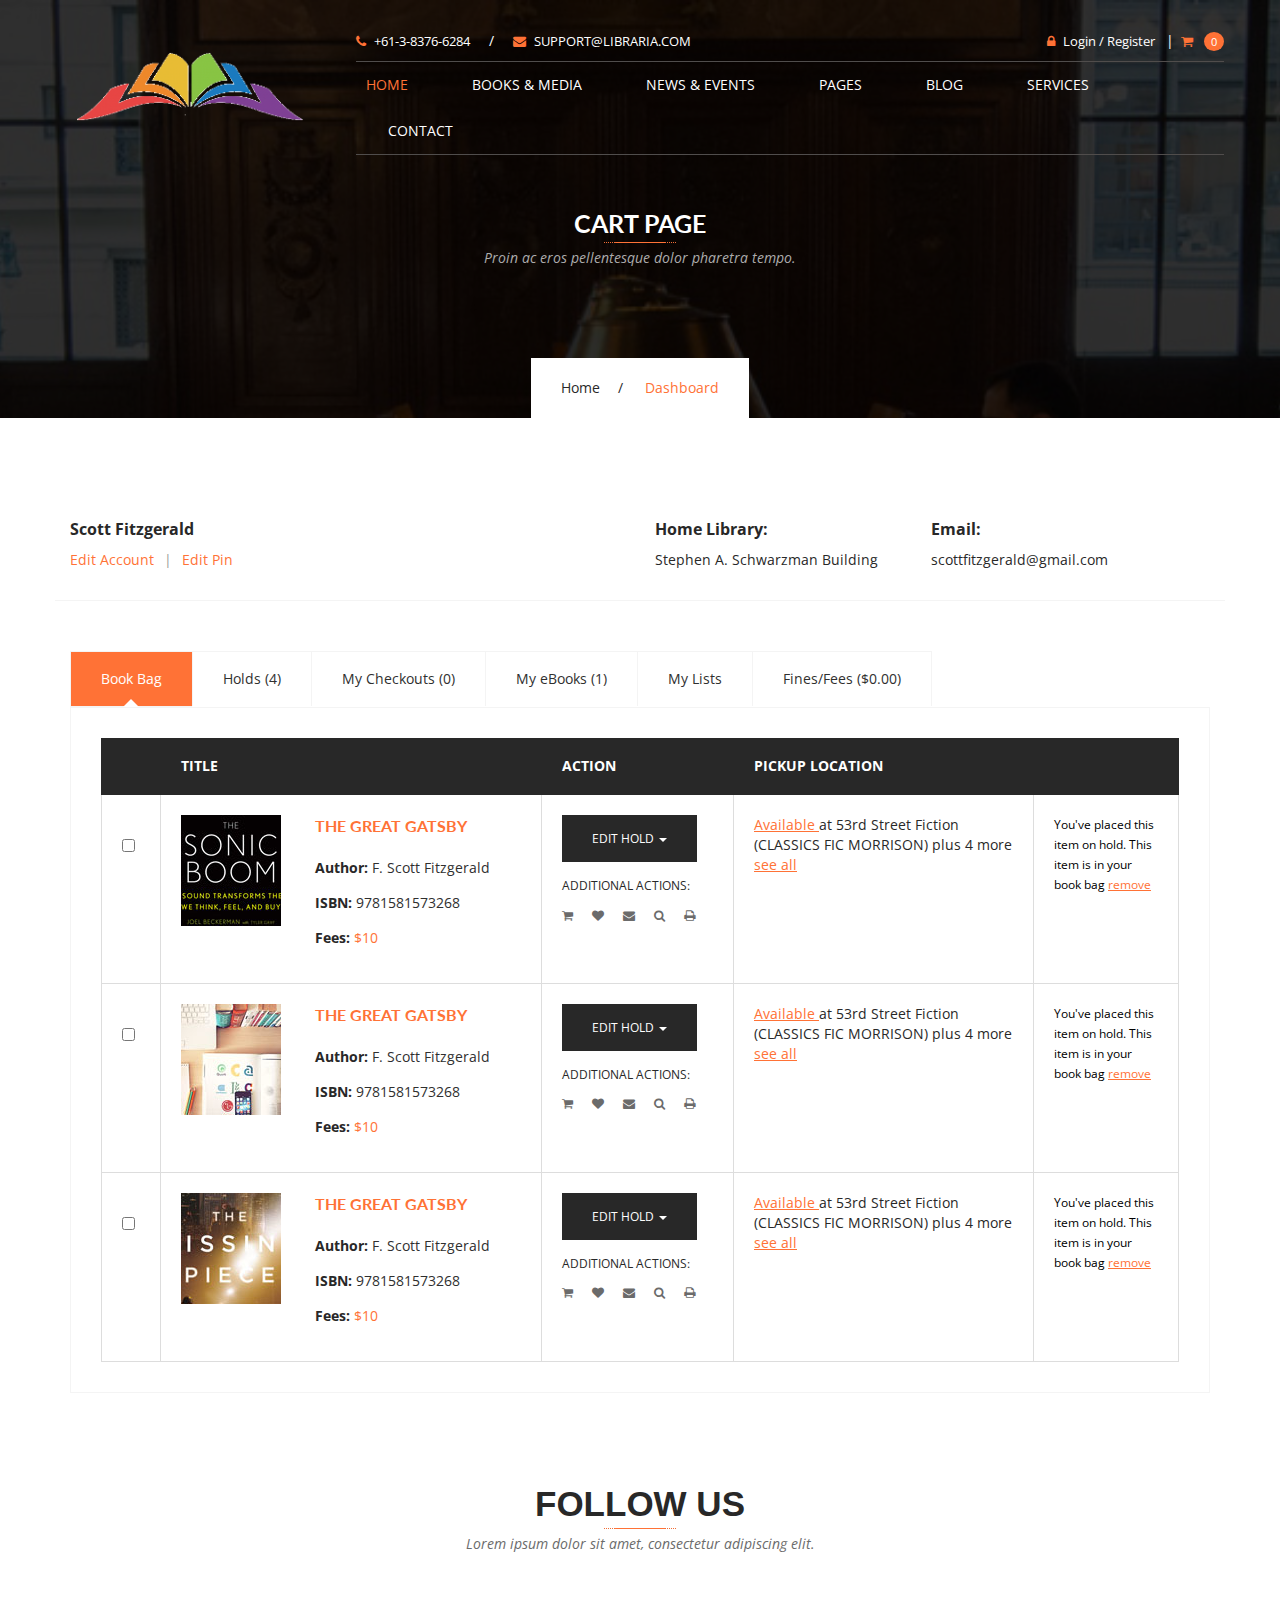
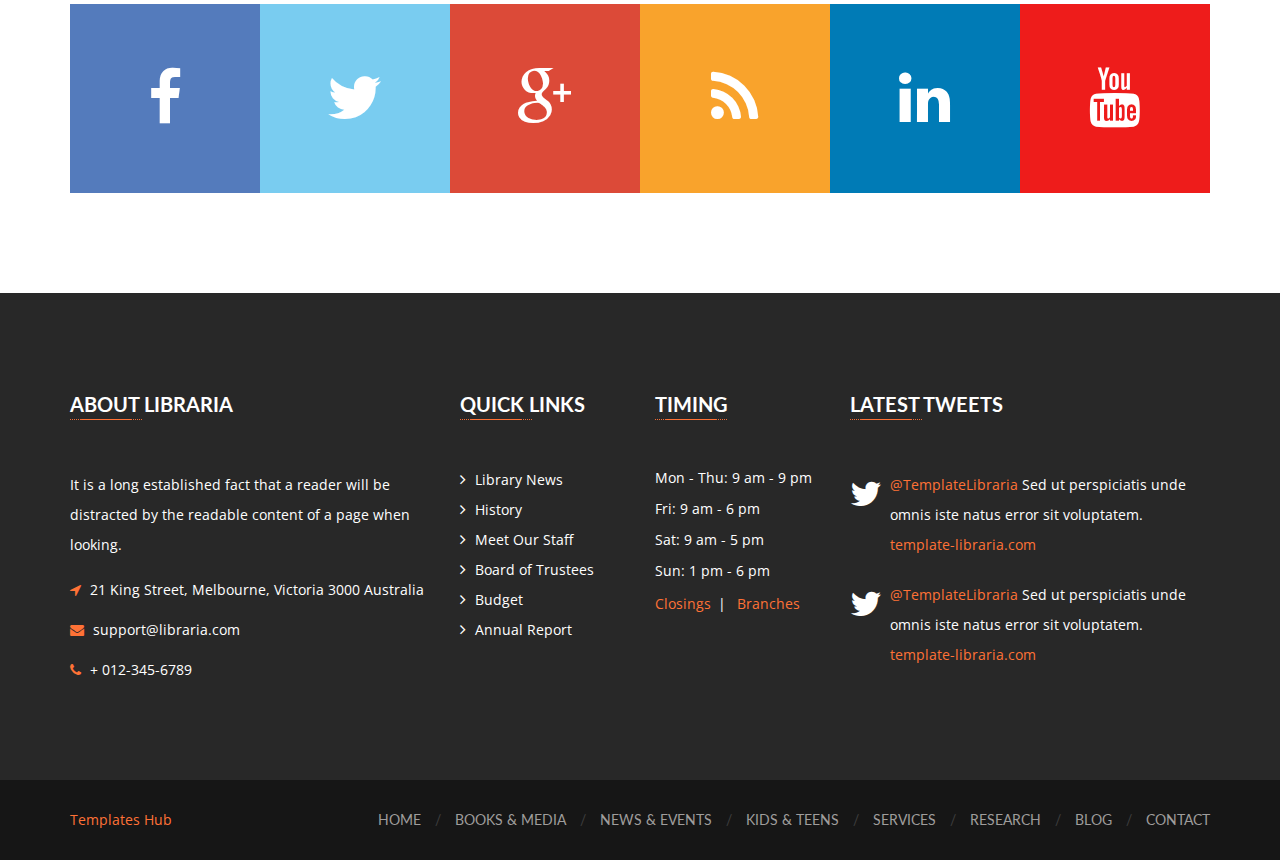
<file: cart.html>
<!DOCTYPE html>
<html lang="zxx">
    
    

<head>        
        
        <!-- Meta -->
        <meta charset="utf-8" />
        <meta name="viewport" content="width=device-width,initial-scale=1,minimum-scale=1">
        
        <!-- Title -->
        <title>..:: LIBRARIA ::..</title>
        
        <!-- Favicon -->
        <link href="images/favicon.ico" rel="icon" type="image/x-icon" />
        
        <!-- Fonts -->
        <link href="https://fonts.googleapis.com/css?family=Open+Sans:300,300i,400,400i,600,600i,700,700i,800,800i%7CLato:100,100i,300,300i,400,400i,700,700i,900,900i" rel="stylesheet" />
        <link href="css/font-awesome.min.css" rel="stylesheet" type="text/css" />
        
        <!-- Mobile Menu -->
        <link href="css/mmenu.css" rel="stylesheet" type="text/css" />
        <link href="css/mmenu.positioning.css" rel="stylesheet" type="text/css" />
        
        <!-- Responsive Table -->
        <link rel="stylesheet" type="text/css" href="css/responsivetable.css" />
        
        <!-- Stylesheet -->
        <link href="style.css" rel="stylesheet" type="text/css" />
        
        <!-- HTML5 shim and Respond.js for IE8 support of HTML5 elements and media queries -->
        <!-- WARNING: Respond.js doesn't work if you view the page via file:// -->
        <!--[if lt IE 9]>
        <script src="js/html5shiv.min.js"></script>
        <script src="js/respond.min.js"></script>
        <![endif]-->
        
    </head>
    
    <body>
        
        <!-- Start: Header Section -->
        <header id="header-v1" class="navbar-wrapper inner-navbar-wrapper">
            <div class="container">
                <div class="row">
                    <nav class="navbar navbar-default">
                        <div class="row">
                            <div class="col-md-3">
                                <div class="navbar-header">
                                    <div class="navbar-brand">
                                        <h1>
                                            <a href="index-2.html">
                                                <img src="images/libraria-logo-v1.png" alt="LIBRARIA" />
                                            </a>
                                        </h1>
                                    </div>
                                </div>
                            </div>
                            <div class="col-md-9">
                                <!-- Header Topbar -->
                                <div class="header-topbar hidden-sm hidden-xs">
                                    <div class="row">
                                        <div class="col-sm-6">
                                            <div class="topbar-info">
                                                <a href="tel:+61-3-8376-6284"><i class="fa fa-phone"></i>+61-3-8376-6284</a>
                                                <span>/</span>
                                                <a href="mailto:support@libraria.com"><i class="fa fa-envelope"></i>support@libraria.com</a>
                                            </div>
                                        </div>
                                        <div class="col-sm-6">
                                            <div class="topbar-links">
                                                <a href="signin.html"><i class="fa fa-lock"></i>Login / Register</a>
                                                <span>|</span>
                                                <div class="header-cart dropdown">
                                                    <a data-toggle="dropdown" class="dropdown-toggle" href="#">
                                                        <i class="fa fa-shopping-cart"></i>
                                                        <small>0</small>
                                                    </a>
                                                    <div class="dropdown-menu cart-dropdown">
                                                        <ul>
                                                            <li class="clearfix">
                                                                <img src="images/header-cart-image-01.jpg" alt="cart item" />
                                                                <div class="item-info">
                                                                    <div class="name">
                                                                        <a href="#">The Great Gatsby</a>
                                                                    </div>
                                                                    <div class="author"><strong>Author:</strong> F. Scott Fitzgerald</div>
                                                                    <div class="price">1 X $10.00</div>
                                                                </div>
                                                                <a class="remove" href="#"><i class="fa fa-trash-o"></i></a>
                                                            </li>
                                                            <li class="clearfix">
                                                                <img src="images/header-cart-image-02.jpg" alt="cart item" />
                                                                <div class="item-info">
                                                                    <div class="name">
                                                                        <a href="#">The Great Gatsby</a>
                                                                    </div>
                                                                    <div class="author"><strong>Author:</strong> F. Scott Fitzgerald</div>
                                                                    <div class="price">1 X $10.00</div>
                                                                </div>
                                                                <a class="remove" href="#"><i class="fa fa-trash-o"></i></a>
                                                            </li>
                                                            <li class="clearfix">
                                                                <img src="images/header-cart-image-03.jpg" alt="cart item" />
                                                                <div class="item-info">
                                                                    <div class="name">
                                                                        <a href="#">The Great Gatsby</a>
                                                                    </div>
                                                                    <div class="author"><strong>Author:</strong> F. Scott Fitzgerald</div>
                                                                    <div class="price">1 X $10.00</div>
                                                                </div>
                                                                <a class="remove" href="#"><i class="fa fa-trash-o"></i></a>
                                                            </li>
                                                        </ul>
                                                        <div class="cart-total">
                                                            <div class="title">SubTotal</div>
                                                            <div class="price">$30.00</div>
                                                        </div>
                                                        <div class="cart-buttons">
                                                            <a href="cart.html" class="btn btn-dark-gray">View Cart</a>
                                                            <a href="checkout.html" class="btn btn-primary">Checkout</a>
                                                        </div>
                                                    </div>
                                                </div>
                                            </div>
                                        </div>
                                    </div>
                                </div>
                                <div class="navbar-collapse hidden-sm hidden-xs">
                                    <ul class="nav navbar-nav">
                                        <li class="dropdown active">
                                            <a data-toggle="dropdown" class="dropdown-toggle disabled" href="index-2.html">Home</a>
                                            <ul class="dropdown-menu">
                                                <li><a href="index-2.html">Home V1</a></li>
                                                <li><a href="home-v2.html">Home V2</a></li>
                                                <li><a href="home-v3.html">Home V3</a></li>
                                            </ul>
                                        </li>
                                        <li class="dropdown">
                                            <a data-toggle="dropdown" class="dropdown-toggle disabled" href="books-media-list-view.html">Books &amp; Media</a>
                                            <ul class="dropdown-menu">
                                                <li><a href="books-media-list-view.html">Books &amp; Media List View</a></li>
                                                <li><a href="books-media-gird-view-v1.html">Books &amp; Media Grid View V1</a></li>
                                                <li><a href="books-media-gird-view-v2.html">Books &amp; Media Grid View V2</a></li>
                                                <li><a href="books-media-detail-v1.html">Books &amp; Media Detail V1</a></li>
                                                <li><a href="books-media-detail-v2.html">Books &amp; Media Detail V2</a></li>
                                            </ul>
                                        </li>
                                        <li class="dropdown">
                                            <a data-toggle="dropdown" class="dropdown-toggle disabled" href="news-events-list-view.html">News &amp; Events</a>
                                            <ul class="dropdown-menu">
                                                <li><a href="news-events-list-view.html">News &amp; Events List View</a></li>
                                                <li><a href="news-events-detail.html">News &amp; Events Detail</a></li>
                                            </ul>
                                        </li>
                                        <li class="dropdown">
                                            <a data-toggle="dropdown" class="dropdown-toggle disabled" href="#">Pages</a>
                                            <ul class="dropdown-menu">
                                                <li><a href="cart.html">Cart</a></li>
                                                <li><a href="checkout.html">Checkout</a></li>
                                                <li><a href="signin.html">Signin/Register</a></li>
                                                <li><a href="404.html">404/Error</a></li>
                                            </ul>
                                        </li>
                                        <li class="dropdown">
                                            <a data-toggle="dropdown" class="dropdown-toggle disabled" href="blog.html">Blog</a>
                                            <ul class="dropdown-menu">
                                                <li><a href="blog.html">Blog Grid View</a></li>
                                                <li><a href="blog-detail.html">Blog Detail</a></li>
                                            </ul>
                                        </li>
                                        <li><a href="services.html">Services</a></li>
                                        <li><a href="contact.html">Contact</a></li>
                                    </ul>
                                </div>
                            </div>
                        </div>
                        <div class="mobile-menu hidden-lg hidden-md">
                            <a href="#mobile-menu"><i class="fa fa-navicon"></i></a>
                            <div id="mobile-menu">
                                <ul>
                                    <li class="mobile-title">
                                        <h4>Navigation</h4>
                                        <a href="#" class="close"></a>
                                    </li>
                                    <li>
                                        <a href="index-2.html">Home</a>
                                        <ul>
                                            <li><a href="index-2.html">Home V1</a></li>
                                            <li><a href="home-v2.html">Home V2</a></li>
                                            <li><a href="home-v3.html">Home V3</a></li>
                                        </ul>
                                    </li>
                                    <li>
                                        <a href="books-media-list-view.html">Books &amp; Media</a>
                                        <ul>
                                            <li><a href="books-media-list-view.html">Books &amp; Media List View</a></li>
                                            <li><a href="books-media-gird-view-v1.html">Books &amp; Media Grid View V1</a></li>
                                            <li><a href="books-media-gird-view-v2.html">Books &amp; Media Grid View V2</a></li>
                                            <li><a href="books-media-detail-v1.html">Books &amp; Media Detail V1</a></li>
                                            <li><a href="books-media-detail-v2.html">Books &amp; Media Detail V2</a></li>
                                        </ul>
                                    </li>
                                    <li>
                                        <a href="news-events-list-view.html">News &amp; Events</a>
                                        <ul>
                                            <li><a href="news-events-list-view.html">News &amp; Events List View</a></li>
                                            <li><a href="news-events-detail.html">News &amp; Events Detail</a></li>
                                        </ul>
                                    </li>
                                    <li>
                                        <a href="#">Pages</a>
                                        <ul>
                                            <li><a href="cart.html">Cart</a></li>
                                            <li><a href="checkout.html">Checkout</a></li>
                                            <li><a href="signin.html">Signin/Register</a></li>
                                            <li><a href="404.html">404/Error</a></li>
                                        </ul>
                                    </li>
                                    <li>
                                        <a href="blog.html">Blog</a>
                                        <ul>
                                            <li><a href="blog.html">Blog Grid View</a></li>
                                            <li><a href="blog-detail.html">Blog Detail</a></li>
                                        </ul>
                                    </li>
                                    <li><a href="services.html">Services</a></li>
                                    <li><a href="contact.html">Contact</a></li>
                                </ul>
                            </div>
                        </div>
                    </nav>
                </div>
            </div>
        </header>
        <!-- End: Header Section -->
        
        <!-- Start: Page Banner -->
        <section class="page-banner services-banner">
            <div class="container">
                <div class="banner-header">
                    <h2>Cart Page</h2>
                    <span class="underline center"></span>
                    <p class="lead">Proin ac eros pellentesque dolor pharetra tempo.</p>
                </div>
                <div class="breadcrumb">
                    <ul>
                        <li><a href="index-2.html">Home</a></li>
                        <li>Dashboard</li>
                    </ul>
                </div>
            </div>
        </section>
        <!-- End: Page Banner -->
        <!-- Start: Cart Section -->
        <div id="content" class="site-content">
            <div id="primary" class="content-area">
                <main id="main" class="site-main">
                    <div class="cart-main">
                        <div class="container">
                            <div class="row">
                                <div class="cart-head">
                                    <div class="col-xs-12 col-sm-6 account-option">
                                        <strong>Scott Fitzgerald</strong>
                                        <ul>
                                            <li><a href="#">Edit Account</a></li>
                                            <li class="divider">|</li>
                                            <li><a href="#">Edit Pin </a></li>
                                        </ul>
                                    </div>
                                    <div class="col-xs-12 col-sm-6 library-info">
                                        <ul>
                                            <li>
                                                <strong>Home Library:</strong>
                                                Stephen A. Schwarzman Building
                                            </li>
                                            <li>
                                                <strong>Email:</strong>
                                                <a href="mailto:scottfitzgerald@gmail.com">scottfitzgerald@gmail.com</a>
                                            </li>
                                        </ul>
                                    </div>
                                    <div class="clearfix"></div>
                                </div>
                                <div class="col-md-12">
                                    <div class="page type-page status-publish hentry">
                                        <div class="entry-content">
                                            <div class="woocommerce table-tabs" id="responsiveTabs">
                                                <ul class="nav nav-tabs">
                                                    <li class="active"><b class="arrow-up"></b><a data-toggle="tab" href="#sectionA">Book Bag</a></li>
                                                    <li><b class="arrow-up"></b><a data-toggle="tab" href="#sectionB">Holds (4)</a></li>
                                                    <li><b class="arrow-up"></b><a data-toggle="tab" href="#sectionC">My Checkouts (0)</a></li>
                                                    <li><b class="arrow-up"></b><a data-toggle="tab" href="#sectionD">My eBooks (1)</a></li>
                                                    <li><b class="arrow-up"></b><a data-toggle="tab" href="#sectionE">My Lists</a></li>
                                                    <li><b class="arrow-up"></b><a data-toggle="tab" href="#sectionF">Fines/Fees ($0.00)</a></li>
                                                </ul>
                                                <div class="tab-content">
                                                    <div id="sectionA" class="tab-pane fade in active">
                                                        <form method="post" action="http://libraria.demo.presstigers.com/cart-page.html">
                                                            <table class="table table-bordered shop_table cart">
                                                                <thead>
                                                                    <tr>
                                                                        <th class="product-name">&nbsp;</th>
                                                                        <th class="product-name">Title</th>
                                                                        <th class="product-quantity">Action</th>
                                                                        <th class="product-price">Pickup Location </th>                                                                
                                                                        <th class="product-subtotal">&nbsp;</th>
                                                                    </tr>
                                                                </thead>
                                                                <tbody>
                                                                    <tr class="cart_item">
                                                                        <td data-title="cbox" class="product-cbox">
                                                                            <span>
                                                                                <input type="checkbox" id="cbox3" value="first_checkbox">
                                                                            </span>
                                                                        </td>
                                                                        <td data-title="Product" class="product-name">
                                                                            <span class="product-thumbnail">
                                                                                <a href="#"><img src="images/cart/cart-product-1.jpg" alt="cart-product-1"></a>
                                                                            </span>
                                                                            <span class="product-detail">
                                                                                <a href="#"><strong>The Great Gatsby</strong></a>
                                                                                <span><strong>Author:</strong> F. Scott Fitzgerald</span>
                                                                                <span><strong>ISBN:</strong> 9781581573268</span>
                                                                                <span><strong>Fees:</strong> <em>$10</em></span>
                                                                            </span>
                                                                        </td>
                                                                        <td data-title="action" class="product-action">
                                                                            <div class="dropdown">
                                                                                <a href="#" data-toggle="dropdown" class="dropdown-toggle">Edit Hold <b class="caret"></b></a>
                                                                                <ul class="dropdown-menu">
                                                                                    <li><a href="#">Edit Hold</a></li>
                                                                                    <li><a href="#">Cancel Hold</a></li>
                                                                                    <li><a href="#">Add Another Hold</a></li>
                                                                                </ul>
                                                                            </div>
                                                                            <div class="addition-action">
                                                                                <small>Additional Actions:</small>
                                                                                <ul>
                                                                                    <li><a href="#"><i class="fa fa-shopping-cart" aria-hidden="true"></i></a></li>
                                                                                    <li><a href="#"><i class="fa fa-heart" aria-hidden="true"></i></a></li>
                                                                                    <li><a href="#"><i class="fa fa-envelope" aria-hidden="true"></i></a></li>
                                                                                    <li><a href="#"><i class="fa fa-search" aria-hidden="true"></i></a></li>
                                                                                    <li><a href="#"><i class="fa fa-print" aria-hidden="true"></i></a></li>
                                                                                </ul>
                                                                            </div>
                                                                        </td>
                                                                        <td data-title="Price" class="product-price">
                                                                            <p><a href="#">Available </a> at 53rd Street Fiction (CLASSICS FIC MORRISON) plus 4 more <a href="#"> see all </a></p>
                                                                        </td>
                                                                        <td class="product-remove">
                                                                            You've placed this item on hold. This item is in your book bag <a href="#">remove</a>
                                                                        </td>
                                                                    </tr>
                                                                    <tr class="cart_item">
                                                                        <td>
                                                                            <span data-title="cbox" class="product-cbox">
                                                                                <input type="checkbox" id="cbox1" value="first_checkbox">
                                                                            </span>
                                                                        </td>
                                                                        <td data-title="Product" class="product-name">
                                                                            <span class="product-thumbnail">
                                                                                <a href="#"><img src="images/cart/cart-product-2.jpg" alt="cart-product-2"></a>
                                                                            </span>
                                                                            <span class="product-detail">
                                                                                <a href="#"><strong>The Great Gatsby</strong></a>
                                                                                <span><strong>Author:</strong> F. Scott Fitzgerald</span>
                                                                                <span><strong>ISBN:</strong> 9781581573268</span>
                                                                                <span><strong>Fees:</strong> <em>$10</em></span>
                                                                            </span>
                                                                        </td>
                                                                        <td data-title="action" class="product-action">
                                                                            <div class="dropdown">
                                                                                <a href="#" data-toggle="dropdown" class="dropdown-toggle">Edit Hold <b class="caret"></b></a>
                                                                                <ul class="dropdown-menu">
                                                                                    <li><a href="#">Edit Hold</a></li>
                                                                                    <li><a href="#">Cancel Hold</a></li>
                                                                                    <li><a href="#">Add Another Hold</a></li>
                                                                                </ul>
                                                                            </div>
                                                                            <div class="addition-action">
                                                                                <small>Additional Actions:</small>
                                                                                <ul>
                                                                                    <li><a href="#"><i class="fa fa-shopping-cart" aria-hidden="true"></i></a></li>
                                                                                    <li><a href="#"><i class="fa fa-heart" aria-hidden="true"></i></a></li>
                                                                                    <li><a href="#"><i class="fa fa-envelope" aria-hidden="true"></i></a></li>
                                                                                    <li><a href="#"><i class="fa fa-search" aria-hidden="true"></i></a></li>
                                                                                    <li><a href="#"><i class="fa fa-print" aria-hidden="true"></i></a></li>
                                                                                </ul>
                                                                            </div>
                                                                        </td>
                                                                        <td data-title="Price" class="product-price">
                                                                            <p><a href="#">Available </a> at 53rd Street Fiction (CLASSICS FIC MORRISON) plus 4 more <a href="#"> see all </a></p>
                                                                        </td>
                                                                        <td class="product-remove">
                                                                            You've placed this item on hold. This item is in your book bag <a href="#">remove</a>
                                                                        </td>
                                                                    </tr>
                                                                    <tr class="cart_item">
                                                                        <td>
                                                                            <span data-title="cbox" class="product-cbox">
                                                                                <input type="checkbox" id="cbox2" value="first_checkbox">
                                                                            </span>
                                                                        </td>
                                                                        <td data-title="Product" class="product-name">
                                                                            <span class="product-thumbnail">
                                                                                <a href="#"><img src="images/cart/cart-product-3.jpg" alt="cart-product-3"></a>
                                                                            </span>
                                                                            <span class="product-detail">
                                                                                <a href="#"><strong>The Great Gatsby</strong></a>
                                                                                <span><strong>Author:</strong> F. Scott Fitzgerald</span>
                                                                                <span><strong>ISBN:</strong> 9781581573268</span>
                                                                                <span><strong>Fees:</strong> <em>$10</em></span>
                                                                            </span>
                                                                        </td>
                                                                        <td data-title="action" class="product-action">
                                                                            <div class="dropdown">
                                                                                <a href="#" data-toggle="dropdown" class="dropdown-toggle">Edit Hold <b class="caret"></b></a>
                                                                                <ul class="dropdown-menu">
                                                                                    <li><a href="#">Edit Hold</a></li>
                                                                                    <li><a href="#">Cancel Hold</a></li>
                                                                                    <li><a href="#">Add Another Hold</a></li>
                                                                                </ul>
                                                                            </div>
                                                                            <div class="addition-action">
                                                                                <small>Additional Actions:</small>
                                                                                <ul>
                                                                                    <li><a href="#"><i class="fa fa-shopping-cart" aria-hidden="true"></i></a></li>
                                                                                    <li><a href="#"><i class="fa fa-heart" aria-hidden="true"></i></a></li>
                                                                                    <li><a href="#"><i class="fa fa-envelope" aria-hidden="true"></i></a></li>
                                                                                    <li><a href="#"><i class="fa fa-search" aria-hidden="true"></i></a></li>
                                                                                    <li><a href="#"><i class="fa fa-print" aria-hidden="true"></i></a></li>
                                                                                </ul>
                                                                            </div>
                                                                        </td>
                                                                        <td data-title="Price" class="product-price">
                                                                            <p><a href="#">Available </a> at 53rd Street Fiction (CLASSICS FIC MORRISON) plus 4 more <a href="#"> see all </a></p>
                                                                        </td>
                                                                        <td class="product-remove">
                                                                            You've placed this item on hold. This item is in your book bag <a href="#">remove</a>
                                                                        </td>
                                                                    </tr>
                                                                </tbody>
                                                            </table>
                                                        </form>
                                                    </div>
                                                    <div id="sectionB" class="tab-pane fade in">
                                                        <h5>Lorem Ipsum Dolor</h5>
                                                        <p>There are many variations of passages of Lorem Ipsum available, but the majority have suffered alteration in some form, by injected humour, or randomised words which don't look even slightly believable. If you are going to use a passage of Lorem Ipsum, you need to be sure there isn't anything embarrassing hidden in the middle of text. All the Lorem Ipsum generators on the Internet tend to repeat predefined chunks as necessary, making this the first true generator on the Internet.</p>
                                                    </div>
                                                    <div id="sectionC" class="tab-pane fade in">
                                                        <h5>Lorem Ipsum Dolor</h5>
                                                        <p>There are many variations of passages of Lorem Ipsum available, but the majority have suffered alteration in some form, by injected humour, or randomised words which don't look even slightly believable. If you are going to use a passage of Lorem Ipsum, you need to be sure there isn't anything embarrassing hidden in the middle of text. All the Lorem Ipsum generators on the Internet tend to repeat predefined chunks as necessary, making this the first true generator on the Internet.</p>
                                                    </div>
                                                    <div id="sectionD" class="tab-pane fade in">
                                                        <h5>Lorem Ipsum Dolor</h5>
                                                        <p>There are many variations of passages of Lorem Ipsum available, but the majority have suffered alteration in some form, by injected humour, or randomised words which don't look even slightly believable. If you are going to use a passage of Lorem Ipsum, you need to be sure there isn't anything embarrassing hidden in the middle of text. All the Lorem Ipsum generators on the Internet tend to repeat predefined chunks as necessary, making this the first true generator on the Internet.</p>
                                                    </div>                                                    
                                                    <div id="sectionE" class="tab-pane fade in">
                                                        <h5>Lorem Ipsum Dolor</h5>
                                                        <p>There are many variations of passages of Lorem Ipsum available, but the majority have suffered alteration in some form, by injected humour, or randomised words which don't look even slightly believable. If you are going to use a passage of Lorem Ipsum, you need to be sure there isn't anything embarrassing hidden in the middle of text. All the Lorem Ipsum generators on the Internet tend to repeat predefined chunks as necessary, making this the first true generator on the Internet.</p>
                                                    </div>                                                    
                                                    <div id="sectionF" class="tab-pane fade in">
                                                        <h5>Lorem Ipsum Dolor</h5>
                                                        <p>There are many variations of passages of Lorem Ipsum available, but the majority have suffered alteration in some form, by injected humour, or randomised words which don't look even slightly believable. If you are going to use a passage of Lorem Ipsum, you need to be sure there isn't anything embarrassing hidden in the middle of text. All the Lorem Ipsum generators on the Internet tend to repeat predefined chunks as necessary, making this the first true generator on the Internet.</p>
                                                    </div>
                                                </div>
                                            </div>
                                        </div><!-- .entry-content -->
                                    </div>
                                </div>
                            </div>
                        </div>
                    </div>
                </main>
            </div>
        </div>
        <!-- End: Cart Section -->
        
        <!-- Start: Social Network -->
        <section class="social-network section-padding">
            <div class="container">
                <div class="center-content">
                    <h2 class="section-title">Follow Us</h2>
                    <span class="underline center"></span>
                    <p class="lead">Lorem ipsum dolor sit amet, consectetur adipiscing elit.</p>
                </div>
                <ul>
                    <li>
                        <a class="facebook" href="#" target="_blank">
                            <span>
                                <i class="fa fa-facebook-f"></i>
                            </span>
                        </a>
                    </li>
                    <li>
                        <a class="twitter" href="#" target="_blank">
                            <span>
                                <i class="fa fa-twitter"></i>
                            </span>
                        </a>
                    </li>
                    <li>
                        <a class="google" href="#" target="_blank">
                            <span>
                                <i class="fa fa-google-plus"></i>
                            </span>
                        </a>
                    </li>
                    <li>
                        <a class="rss" href="#" target="_blank">
                            <span>
                                <i class="fa fa-rss"></i>
                            </span>
                        </a>
                    </li>
                    <li>
                        <a class="linkedin" href="#" target="_blank">
                            <span>
                                <i class="fa fa-linkedin"></i>
                            </span>
                        </a>
                    </li>
                    <li>
                        <a class="youtube" href="#" target="_blank">
                            <span>
                                <i class="fa fa-youtube"></i>
                            </span>
                        </a>
                    </li>
                </ul>
            </div>
        </section>
        <!-- End: Social Network -->
        
        <!-- Start: Footer -->
        <footer class="site-footer">
            <div class="container">
                <div id="footer-widgets">
                    <div class="row">
                        <div class="col-md-4 col-sm-6 widget-container">
                            <div id="text-2" class="widget widget_text">
                                <h3 class="footer-widget-title">About Libraria</h3>
                                <span class="underline left"></span>
                                <div class="textwidget">
                                    It is a long established fact that a reader will be distracted by the readable content of a page when looking.
                                </div>
                                <address>
                                    <div class="info">
                                        <i class="fa fa-location-arrow"></i>
                                        <span>21 King Street, Melbourne, Victoria 3000 Australia</span>
                                    </div>
                                    <div class="info">
                                        <i class="fa fa-envelope"></i>
                                        <span><a href="mailto:support@libraria.com">support@libraria.com</a></span>
                                    </div>
                                    <div class="info">
                                        <i class="fa fa-phone"></i>
                                        <span><a href="tel:012-345-6789">+ 012-345-6789</a></span>
                                    </div>
                                </address>
                            </div>
                        </div>
                        <div class="col-md-2 col-sm-6 widget-container">
                            <div id="nav_menu-2" class="widget widget_nav_menu">
                                <h3 class="footer-widget-title">Quick Links</h3>
                                <span class="underline left"></span>
                                <div class="menu-quick-links-container">
                                    <ul id="menu-quick-links" class="menu">
                                        <li><a href="#">Library News</a></li>
                                        <li><a href="#">History</a></li>
                                        <li><a href="#">Meet Our Staff</a></li>
                                        <li><a href="#">Board of Trustees</a></li>
                                        <li><a href="#">Budget</a></li>
                                        <li><a href="#">Annual Report</a></li>
                                    </ul>
                                </div>
                            </div>
                        </div>
                        <div class="clearfix hidden-lg hidden-md hidden-xs tablet-margin-bottom"></div>
                        <div class="col-md-2 col-sm-6 widget-container">
                            <div id="text-4" class="widget widget_text">
                                <h3 class="footer-widget-title">Timing</h3>
                                <span class="underline left"></span>
                                <div class="timming-text-widget">
                                    <time datetime="2017-02-13">Mon - Thu: 9 am - 9 pm</time>
                                    <time datetime="2017-02-13">Fri: 9 am - 6 pm</time>
                                    <time datetime="2017-02-13">Sat: 9 am - 5 pm</time>
                                    <time datetime="2017-02-13">Sun: 1 pm - 6 pm</time>
                                    <ul>
                                        <li><a href="#">Closings</a></li>
                                        <li><a href="#">Branches</a></li>
                                    </ul>
                                </div>
                            </div>			
                        </div>
                        <div class="col-md-4 col-sm-6 widget-container">
                            <div class="widget twitter-widget">
                                <h3 class="footer-widget-title">Latest Tweets</h3>
                                <span class="underline left"></span>
                                <div id="twitter-feed">
                                    <ul>
                                        <li>
                                            <p><a href="#">@TemplateLibraria</a> Sed ut perspiciatis unde omnis iste natus error sit voluptatem. <a href="#">template-libraria.com</a></p>
                                        </li>
                                        <li>
                                            <p><a href="#">@TemplateLibraria</a> Sed ut perspiciatis unde omnis iste natus error sit voluptatem. <a href="#">template-libraria.com</a></p>
                                        </li>
                                    </ul>
                                </div>
                            </div>			
                        </div>
                    </div>
                </div>                
            </div>
            <div class="sub-footer">
                <div class="container">
                    <div class="row">
                        <div class="footer-text col-md-3">
                            <p><a target="_blank" href="https://www.templateshub.net">Templates Hub</a></p>
                        </div>
                        <div class="col-md-9 pull-right">
                            <ul>
                                <li><a href="index-2.html">Home</a></li>
                                <li><a href="books-media-list-view.html">Books &amp; Media</a></li>
                                <li><a href="news-events-list-view.html">News &amp; Events</a></li>
                                <li><a href="#">Kids &amp; Teens</a></li>
                                <li><a href="services.html">Services</a></li>
                                <li><a href="#">Research</a></li>
                                <li><a href="blog.html">Blog</a></li>
                                <li><a href="contact.html">Contact</a></li>
                            </ul>
                        </div>
                    </div>
                </div>
            </div>
        </footer>
        <!-- End: Footer -->
        
        <!-- jQuery Latest Version 1.x -->
        <script type="text/javascript" src="js/jquery-1.12.4.min.js"></script>
        
        <!-- jQuery UI -->
        <script type="text/javascript" src="js/jquery-ui.min.js"></script>
        
        <!-- jQuery Easing -->
        <script type="text/javascript" src="js/jquery.easing.1.3.js"></script>

        <!-- Bootstrap -->
        <script type="text/javascript" src="js/bootstrap.min.js"></script>
        
        <!-- Mobile Menu -->
        <script type="text/javascript" src="js/mmenu.min.js"></script>
        
        <!-- Harvey - State manager for media queries -->
        <script type="text/javascript" src="js/harvey.min.js"></script>
        
        <!-- Waypoints - Load Elements on View -->
        <script type="text/javascript" src="js/waypoints.min.js"></script>

        <!-- Facts Counter -->
        <script type="text/javascript" src="js/facts.counter.min.js"></script>

        <!-- MixItUp - Category Filter -->
        <script type="text/javascript" src="js/mixitup.min.js"></script>

        <!-- Owl Carousel -->
        <script type="text/javascript" src="js/owl.carousel.min.js"></script>
        
        <!-- Accordion -->
        <script type="text/javascript" src="js/accordion.min.js"></script>
        
        <!-- Responsive Tabs -->
        <script type="text/javascript" src="js/responsive.tabs.min.js"></script>
        
        <!-- Responsive Table -->
        <script type="text/javascript" src="js/responsive.table.min.js"></script>
        
        <!-- Masonry -->
        <script type="text/javascript" src="js/masonry.min.js"></script>
        
        <!-- Carousel Swipe -->
        <script type="text/javascript" src="js/carousel.swipe.min.js"></script>
        
        <!-- bxSlider -->
        <script type="text/javascript" src="js/bxslider.min.js"></script>
        
        <!-- Custom Scripts -->
        <script type="text/javascript" src="js/main.js"></script> 
        
    </body>


</html>
</file>
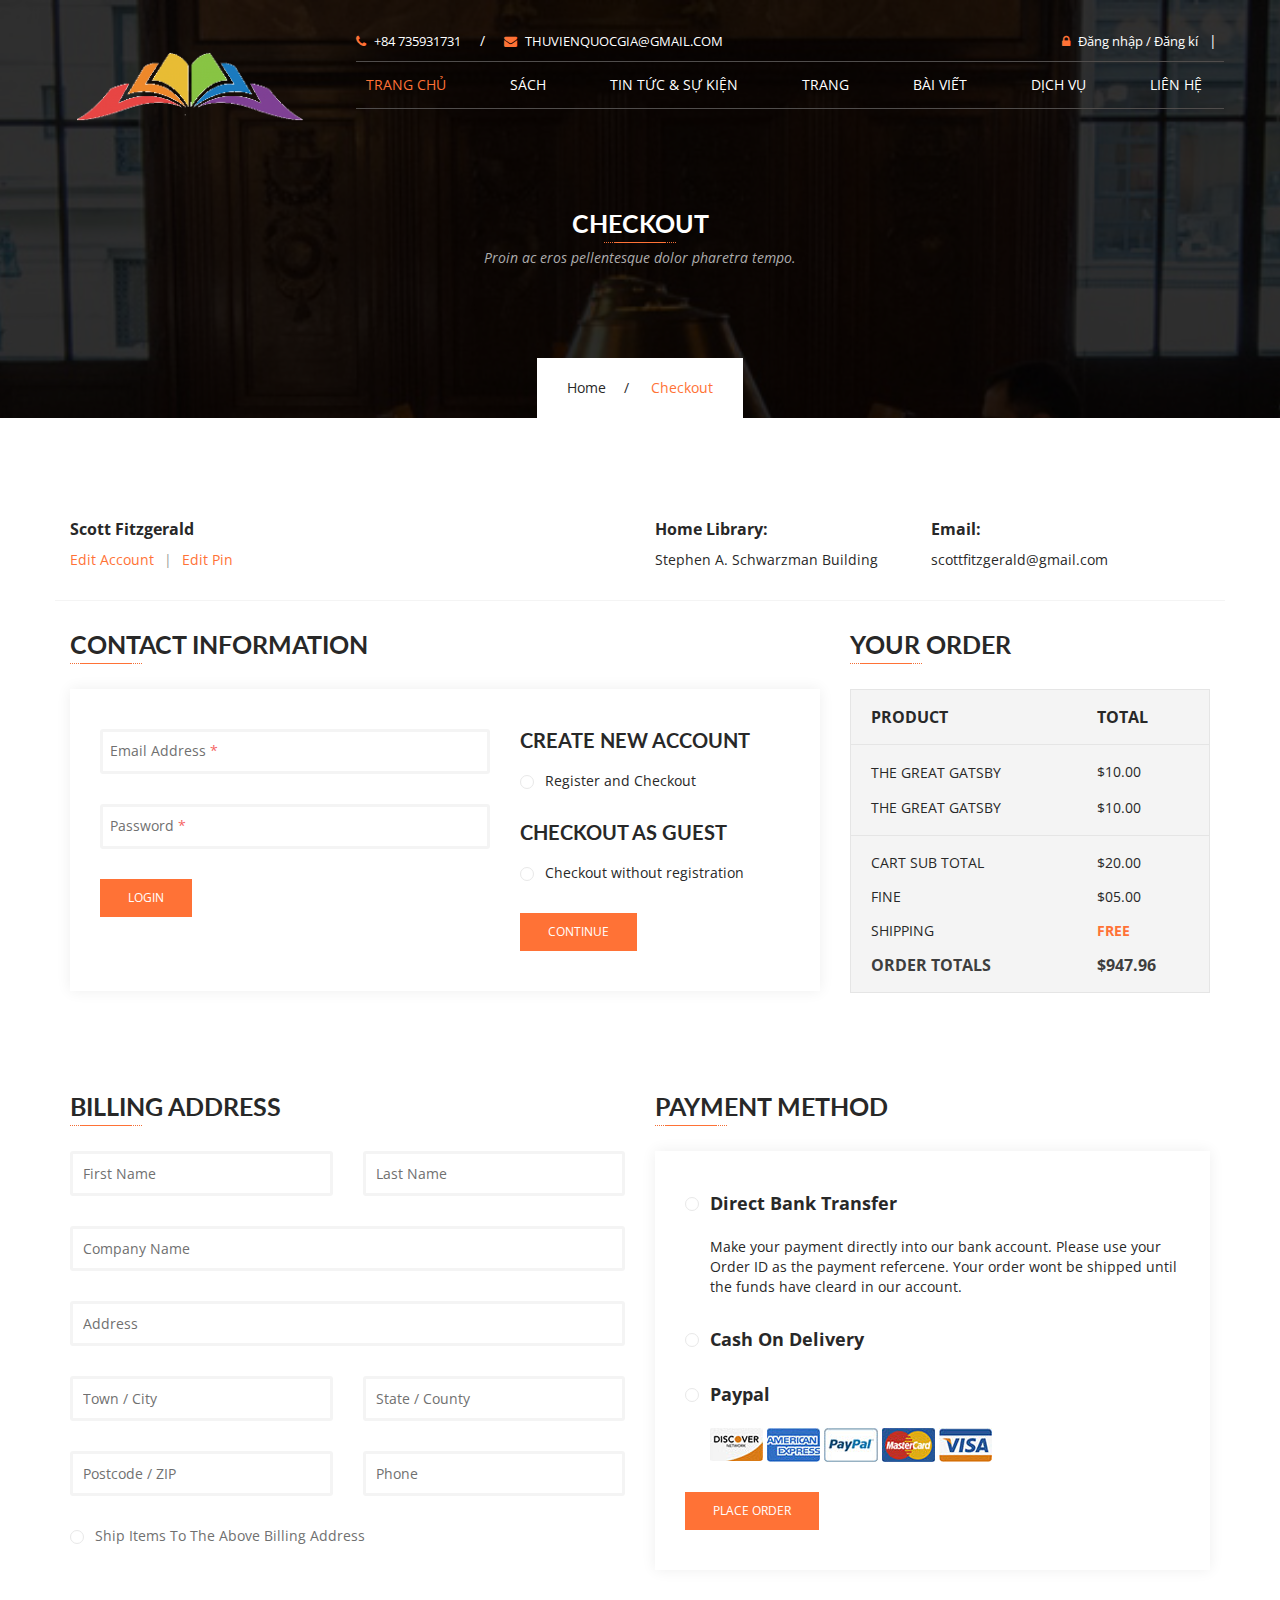
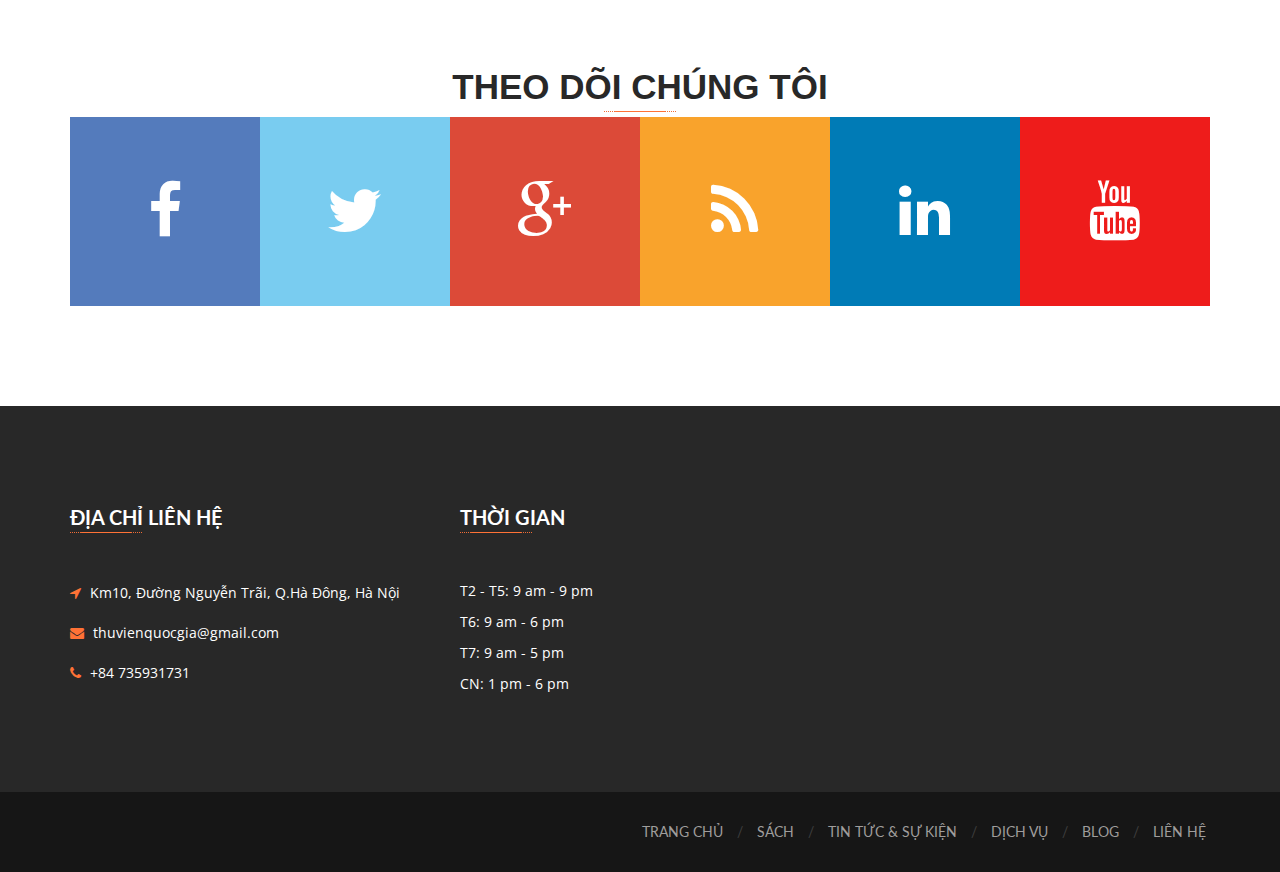
<file: checkout.html>
<!DOCTYPE html>
<html lang="zxx">

    

<head> 
        <!-- Meta -->
        <meta charset="utf-8" />
        <meta name="viewport" content="width=device-width,initial-scale=1,minimum-scale=1">

        <!-- Title -->
        <title>..:: LIBRARIA ::..</title>

        <!-- Favicon -->
        <link href="images/favicon.ico" rel="icon" type="image/x-icon" />

        <!-- Fonts -->
        <link href="https://fonts.googleapis.com/css?family=Open+Sans:300,300i,400,400i,600,600i,700,700i,800,800i%7CLato:100,100i,300,300i,400,400i,700,700i,900,900i" rel="stylesheet" />
        <link href="css/font-awesome.min.css" rel="stylesheet" type="text/css" />
        
        <!-- Mobile Menu -->
        <link href="css/mmenu.css" rel="stylesheet" type="text/css" />
        <link href="css/mmenu.positioning.css" rel="stylesheet" type="text/css" />

        <!-- Stylesheet -->
        <link href="style.css" rel="stylesheet" type="text/css" />

        <!-- HTML5 shim and Respond.js for IE8 support of HTML5 elements and media queries -->
        <!-- WARNING: Respond.js doesn't work if you view the page via file:// -->
        <!--[if lt IE 9]>
        <script src="js/html5shiv.min.js"></script>
        <script src="js/respond.min.js"></script>
        <![endif]-->
    </head>


    <body>
        
        <!-- Start: Header Section -->
        <header id="header-v1" class="navbar-wrapper inner-navbar-wrapper">
            <div class="container">
                <div class="row">
                    <nav class="navbar navbar-default">
                        <div class="row">
                            <div class="col-md-3">
                                <div class="navbar-header">
                                    <div class="navbar-brand">
                                        <h1>
                                            <a href="index-2.html">
                                                <img src="images/libraria-logo-v1.png" alt="LIBRARIA" />
                                            </a>
                                        </h1>
                                    </div>
                                </div>
                            </div>
                            <div class="col-md-9">
                                <!-- Header Topbar -->
                                <div class="header-topbar hidden-sm hidden-xs">
                                    <div class="row">
                                        <div class="col-sm-6">
                                            <div class="topbar-info">
                                                <a href="tel:+84 735931731"><i class="fa fa-phone"></i>+84 735931731</a>
                                                <span>/</span>
                                                <a href="mailto:thuvienquocgia@gmail.com"><i class="fa fa-envelope"></i>thuvienquocgia@gmail.com</a>
                                            </div>
                                        </div>
                                        <div class="col-sm-6">
                                            <div class="topbar-links">
                                                <a href="signin.html"><i class="fa fa-lock"></i>Đăng nhập / Đăng kí</a>
                                                <span>|</span>
                                                <!-- <div class="header-cart dropdown">
                                                     <a data-toggle="dropdown" class="dropdown-toggle" href="#">
                                                        <i class="fa fa-shopping-cart"></i>
                                                        <small>0</small>
                                                    </a> 
                                                    <div class="dropdown-menu cart-dropdown">
                                                        <ul>
                                                            <li class="clearfix">
                                                                <img src="images/header-cart-image-01.jpg" alt="cart item" />
                                                                <div class="item-info">
                                                                    <div class="name">
                                                                        <a href="#">The Great Gatsby</a>
                                                                    </div>
                                                                    <div class="author"><strong>Author:</strong> F. Scott Fitzgerald</div>
                                                                    <div class="price">1 X $10.00</div>
                                                                </div>
                                                                <a class="remove" href="#"><i class="fa fa-trash-o"></i></a>
                                                            </li>
                                                            <li class="clearfix">
                                                                <img src="images/header-cart-image-02.jpg" alt="cart item" />
                                                                <div class="item-info">
                                                                    <div class="name">
                                                                        <a href="#">The Great Gatsby</a>
                                                                    </div>
                                                                    <div class="author"><strong>Author:</strong> F. Scott Fitzgerald</div>
                                                                    <div class="price">1 X $10.00</div>
                                                                </div>
                                                                <a class="remove" href="#"><i class="fa fa-trash-o"></i></a>
                                                            </li>
                                                            <li class="clearfix">
                                                                <img src="images/header-cart-image-03.jpg" alt="cart item" />
                                                                <div class="item-info">
                                                                    <div class="name">
                                                                        <a href="#">The Great Gatsby</a>
                                                                    </div>
                                                                    <div class="author"><strong>Author:</strong> F. Scott Fitzgerald</div>
                                                                    <div class="price">1 X $10.00</div>
                                                                </div>
                                                                <a class="remove" href="#"><i class="fa fa-trash-o"></i></a>
                                                            </li>
                                                        </ul>
                                                        <div class="cart-total">
                                                            <div class="title">SubTotal</div>
                                                            <div class="price">$30.00</div>
                                                        </div>
                                                        <div class="cart-buttons">
                                                            <a href="cart.html" class="btn btn-dark-gray">View Cart</a>
                                                            <a href="checkout.html" class="btn btn-primary">Checkout</a>
                                                        </div>
                                                    </div>
                                                </div> -->
                                            </div>
                                        </div>
                                    </div>
                                </div>
                                <div class="navbar-collapse hidden-sm hidden-xs">
                                    <ul class="nav navbar-nav">
                                        <li class="dropdown active">
                                            <a data-toggle="dropdown" class="dropdown-toggle disabled" href="index-2.html">Trang chủ</a>
                                            
                                        </li>
                                        <li class="dropdown">
                                            <a data-toggle="dropdown" class="dropdown-toggle disabled" href="books-media-list-view.html">Sách </a>
                                            
                                        </li>
                                        <li class="dropdown">
                                            <a data-toggle="dropdown" class="dropdown-toggle disabled" href="news-events-list-view.html">Tin tức &amp; Sự kiện</a>
                                           
                                        </li>
                                        <li class="dropdown">
                                            <a data-toggle="dropdown" class="dropdown-toggle disabled" href="#">Trang</a>
                                           
                                        </li>
                                        <li class="dropdown">
                                            <a data-toggle="dropdown" class="dropdown-toggle disabled" href="blog.html">Bài Viết</a>
                                           
                                        </li>
                                        <li><a href="services.html">Dịch Vụ</a></li>
                                        <li><a href="contact.html">Liên hệ</a></li>
                                    </ul>
                                </div>
                            </div>
                        </div>
                        <!-- <div class="mobile-menu hidden-lg hidden-md">
                            <a href="#mobile-menu"><i class="fa fa-navicon"></i></a>
                            <div id="mobile-menu">
                                <ul>
                                    <li class="mobile-title">
                                        <h4>Navigation</h4>
                                        <a href="#" class="close"></a>
                                    </li>
                                    <li>
                                        <a href="index-2.html">Home</a>
                                        <ul>
                                            <li><a href="index-2.html">Home V1</a></li>
                                            <li><a href="home-v2.html">Home V2</a></li>
                                            <li><a href="home-v3.html">Home V3</a></li>
                                        </ul>
                                    </li>
                                    <li>
                                        <a href="books-media-list-view.html">Books &amp; Media</a>
                                        <ul>
                                            <li><a href="books-media-list-view.html">Books &amp; Media List View</a></li>
                                            <li><a href="books-media-gird-view-v1.html">Books &amp; Media Grid View V1</a></li>
                                            <li><a href="books-media-gird-view-v2.html">Books &amp; Media Grid View V2</a></li>
                                            <li><a href="books-media-detail-v1.html">Books &amp; Media Detail V1</a></li>
                                            <li><a href="books-media-detail-v2.html">Books &amp; Media Detail V2</a></li>
                                        </ul>
                                    </li>
                                    <li>
                                        <a href="news-events-list-view.html">News &amp; Events</a>
                                        <ul>
                                            <li><a href="news-events-list-view.html">News &amp; Events List View</a></li>
                                            <li><a href="news-events-detail.html">News &amp; Events Detail</a></li>
                                        </ul>
                                    </li>
                                    <li>
                                        <a href="#">Pages</a>
                                        <ul>
                                            <li><a href="cart.html">Cart</a></li>
                                            <li><a href="checkout.html">Checkout</a></li>
                                            <li><a href="signin.html">Signin/Register</a></li>
                                            <li><a href="404.html">404/Error</a></li>
                                        </ul>
                                    </li>
                                    <li>
                                        <a href="blog.html">Blog</a>
                                        <ul>
                                            <li><a href="blog.html">Blog Grid View</a></li>
                                            <li><a href="blog-detail.html">Blog Detail</a></li>
                                        </ul>
                                    </li>
                                    <li><a href="services.html">Services</a></li>
                                    <li><a href="contact.html">Contact</a></li>
                                </ul>
                            </div>
                        </div> -->
                    </nav>
                </div>
            </div>
        </header>
        <!-- End: Header Section -->
        
        <!-- Start: Page Banner -->
        <section class="page-banner services-banner">
            <div class="container">
                <div class="banner-header">
                    <h2>Checkout</h2>
                    <span class="underline center"></span>
                    <p class="lead">Proin ac eros pellentesque dolor pharetra tempo.</p>
                </div>
                <div class="breadcrumb">
                    <ul>
                        <li><a href="index-2.html">Home</a></li>
                        <li>Checkout</li>
                    </ul>
                </div>
            </div>
        </section>
        <!-- End: Page Banner -->
        <!-- Start: Cart Checkout Section -->
        <div id="content" class="site-content">
            <div id="primary" class="content-area">
                <main id="main" class="site-main">
                    <div class="checkout-main">
                        <div class="container">
                            <div class="row">
                                <div class="cart-head">
                                    <div class="col-xs-12 col-sm-6 account-option">
                                        <strong>Scott Fitzgerald</strong>
                                        <ul>
                                            <li><a href="#">Edit Account</a></li>
                                            <li class="divider">|</li>
                                            <li><a href="#">Edit Pin </a></li>
                                        </ul>
                                    </div>
                                    <div class="col-xs-12 col-sm-6 library-info">
                                        <ul>
                                            <li>
                                                <strong>Home Library:</strong>
                                                Stephen A. Schwarzman Building
                                            </li>
                                            <li>
                                                <strong>Email:</strong>
                                                <a href="mailto:scottfitzgerald@gmail.com">scottfitzgerald@gmail.com</a>
                                            </li>
                                        </ul>
                                    </div>
                                    <div class="clearfix"></div>
                                </div>
                                <div class="col-md-12">
                                    <article class="page type-page status-publish hentry">
                                        <div class="entry-content">
                                            <div class="woocommerce">
                                                <form action="http://libraria.demo.presstigers.com/checkout.html" class="checkout woocommerce-checkout" method="post" name="checkout">
                                                    <div class="row">
                                                        <div class="col-sm-8">
                                                            <h2>Contact Information</h2>
                                                            <span class="underline left"></span>
                                                            <div class="woocommerce-info">
                                                                <div class="col-sm-7">
                                                                    <p class="input-required">
                                                                        <label>
                                                                            <span class="first-letter">Email Address</span>  
                                                                            <span class="second-letter">*</span>
                                                                        </label>
                                                                        <input type="text" value="" class="input-text">
                                                                    </p>
                                                                    <p class="input-required">
                                                                        <label>
                                                                            <span class="first-letter">Password</span>  
                                                                            <span class="second-letter">*</span>
                                                                        </label>
                                                                        <input type="password" value="" class="input-text">
                                                                    </p>
                                                                    <input type="submit" class="btn btn-default" name="Login" value="Login">
                                                                </div>
                                                                <div class="col-sm-5">
                                                                    <h3>Create New Account</h3>
                                                                    <div class="radio">
                                                                        <input id="register" type="radio" value="register" name="register">
                                                                        <label for="register">Register and Checkout</label>
                                                                        <h3>Checkout as Guest</h3>
                                                                        <input id="checkout" type="radio" value="checkout" name="register">
                                                                        <label for="checkout">Checkout without registration</label>
                                                                    </div>
                                                                    <input type="submit" class="btn btn-default" name="continue" value="Continue">
                                                                </div>
                                                                <div class="clearfix"></div>
                                                            </div>
                                                        </div>
                                                        <div class="col-sm-4">
                                                            <h2>Your order</h2>
                                                            <span class="underline left"></span>
                                                            <div class="woocommerce-checkout-review-order" id="order_review">
                                                                <table class="shop_table woocommerce-checkout-review-order-table">
                                                                    <thead>
                                                                        <tr>
                                                                            <th class="product-name">Product</th>
                                                                            <th class="product-total">Total</th>
                                                                        </tr>
                                                                    </thead>
                                                                    <tbody>
                                                                        <tr class="cart_item">
                                                                            <td class="product-name">
                                                                                <span class="woocommerce-product-amount">The Great Gatsby</span>
                                                                            </td>
                                                                            <td class="product-total">
                                                                                <span class="woocommerce-Price-amount amount">$10.00</span>
                                                                            </td>
                                                                        </tr>
                                                                        <tr class="cart_item">
                                                                            <td class="product-name">
                                                                                <span class="woocommerce-product-amount">The Great Gatsby</span>
                                                                            </td>
                                                                            <td class="product-total">
                                                                                <span class="woocommerce-Price-amount amount">$10.00</span>
                                                                            </td>
                                                                        </tr>
                                                                    </tbody>
                                                                    <tfoot>
                                                                        <tr class="cart-subtotal">
                                                                            <td>Cart Sub Total</td>
                                                                            <td>$20.00</td>
                                                                        </tr>
                                                                        <tr class="cart-shipping">
                                                                            <td>Fine</td>
                                                                            <td>$05.00</td>
                                                                        </tr>
                                                                        <tr class="cart-shipping">
                                                                            <td>Shipping</td>
                                                                            <td><strong class="shipping-amount">Free</strong></td>
                                                                        </tr>
                                                                        <tr class="order-total">
                                                                            <th>Order Totals</th>
                                                                            <th>$947.96</th>
                                                                        </tr>
                                                                    </tfoot>
                                                                </table>
                                                            </div>
                                                        </div>
                                                    </div>
                                                    <div class="row">
                                                        <div id="customer_details">
                                                            <div class="col-xs-12 col-sm-6">
                                                                <div class="woocommerce-billing-fields">
                                                                    <h2>Billing Address</h2>
                                                                    <span class="underline left"></span>
                                                                    <div class="row">
                                                                        <div class="billing-address-box">
                                                                            <div class="col-xs-12 col-sm-6">
                                                                                <p id="billing_first_name_field" class="form-row form-row form-row-first">
                                                                                    <input type="text" value="" autocomplete="given-name" placeholder="First Name" id="billing_first_name" name="billing_first_name" class="input-text">
                                                                                </p>
                                                                            </div>
                                                                            <div class="col-xs-12 col-sm-6">
                                                                                <p id="billing_last_name_field" class="form-row form-row form-row-last validate-required">                                                                        
                                                                                    <input type="text" value="" autocomplete="family-name" placeholder="Last Name" id="billing_last_name" name="billing_last_name" class="input-text">
                                                                                </p>
                                                                            </div>
                                                                            <div class="clear"></div>
                                                                            <div class="col-xs-12 col-sm-12">
                                                                                <p id="billing_company_field" class="form-row form-row form-row-wide">
                                                                                    <input type="text" value="" autocomplete="organization" placeholder="Company Name" id="billing_company" name="billing_company" class="input-text ">
                                                                                </p>
                                                                            </div>
                                                                            <div class="col-xs-12 col-sm-12">
                                                                                <p id="billing_address_1_field" class="form-row form-row form-row-wide address-field validate-required">
                                                                                    <input type="text" value="" placeholder="Address" name="billing_address_1" class="input-text">
                                                                                </p>
                                                                            </div>
                                                                            <div class="col-xs-12 col-sm-6">
                                                                                <p id="billing_city_field" class="form-row form-row form-row-wide address-field validate-required" data-o_class="form-row form-row form-row-wide address-field validate-required">
                                                                                    <input type="text" value="" placeholder="Town / City" name="billing_city" class="input-text">
                                                                                </p>
                                                                            </div>
                                                                            <div class="col-xs-12 col-sm-6">
                                                                                <p id="billing_state_field" class="form-row form-row form-row-first address-field validate-state validate-required" data-o_class="form-row form-row form-row-first address-field validate-required validate-state">
                                                                                    <input type="text" name="billing_state" placeholder="State / County" value="" class="input-text ">
                                                                                </p>
                                                                            </div>
                                                                            <div class="col-xs-12 col-sm-6">
                                                                                <p id="billing_postcode_field" class="form-row form-row form-row-last address-field validate-postcode validate-required" data-o_class="form-row form-row form-row-last address-field validate-required validate-postcode">
                                                                                    <input type="text" value="" placeholder="Postcode / ZIP" id="billing_postcode" name="billing_postcode" class="input-text ">
                                                                                </p>
                                                                            </div>
                                                                            <div class="col-xs-12 col-sm-6">
                                                                                <p id="billing_phone_field" class="form-row form-row form-row-last validate-required validate-phone">
                                                                                    <input type="tel" value="" autocomplete="tel" placeholder="Phone" id="billing_phone" name="billing_phone" class="input-text ">
                                                                                </p>
                                                                            </div>
                                                                            <div class="col-xs-12 col-sm-12">
                                                                                <div class="radio">
                                                                                    <input id="bill-address" type="radio" value="bill-address" name="bill-address">
                                                                                    <label for="bill-address">Ship Items To The Above Billing Address</label>
                                                                                </div>
                                                                            </div>
                                                                        </div>
                                                                    </div>
                                                                    <div class="clear"></div>
                                                                </div>
                                                            </div>
                                                            <div class="col-xs-12 col-sm-6">
                                                                <div class="woocommerce-checkout-payment" id="payment">
                                                                    <h2>Payment Method</h2>
                                                                    <span class="underline left"></span>
                                                                    <div class="form-row place-order">
                                                                        <div class="radio">
                                                                            <input id="ship-address" type="radio" value="ship-address" name="ship-address">
                                                                            <label for="ship-address"><strong>Direct Bank Transfer</strong>
                                                                                Make your payment directly into our bank account. Please use your Order ID as the payment refercene. Your order wont be shipped until the funds have cleard in our account.
                                                                            </label>
                                                                            <input id="cash-delivery" type="radio" value="cash-delivery" name="ship-address">
                                                                            <label for="cash-delivery"><strong>Cash On Delivery</strong></label>
                                                                            <input id="paypal" type="radio" value="paypal" name="ship-address">
                                                                            <label for="paypal"><strong>Paypal</strong>
                                                                                <span><a href="#"><img src="images/cart/payment-discover.jpg" alt=""></a></span>
                                                                                <span><a href="#"><img src="images/cart/payment-american-express.jpg" alt=""></a></span>
                                                                                <span><a href="#"><img src="images/cart/payment-paypal.jpg" alt=""></a></span>
                                                                                <span><a href="#"><img src="images/cart/payment-mastercard.jpg" alt=""></a></span>
                                                                                <span><a href="#"><img src="images/cart/payment-visa.jpg" alt=""></a></span>
                                                                            </label>
                                                                        </div>
                                                                        <input type="submit" data-value="Place order" value="Place order" id="place_order" name="woocommerce_checkout_place_order" class="button alt btn btn-default">	
                                                                    </div>
                                                                </div>
                                                            </div>
                                                            <div class="clearfix"></div>
                                                        </div>	
                                                    </div>
                                                </form>
                                            </div>
                                        </div><!-- .entry-content -->
                                    </article>
                                </div>
                            </div>
                        </div>
                    </div>
                </main>
            </div>
        </div>
        <!-- End: Cart Checkout Section -->

        <!-- Start: Social Network -->
        <section class="social-network section-padding">
            <div class="container">
                <div class="center-content">
                    <h2 class="section-title">Theo dõi chúng tôi</h2>
                    <span class="underline center"></span>
                </div>
                <ul>
                    <li>
                        <a class="facebook" href="#" target="_blank">
                            <span>
                                <i class="fa fa-facebook-f"></i>
                            </span>
                        </a>
                    </li>
                    <li>
                        <a class="twitter" href="#" target="_blank">
                            <span>
                                <i class="fa fa-twitter"></i>
                            </span>
                        </a>
                    </li>
                    <li>
                        <a class="google" href="#" target="_blank">
                            <span>
                                <i class="fa fa-google-plus"></i>
                            </span>
                        </a>
                    </li>
                    <li>
                        <a class="rss" href="#" target="_blank">
                            <span>
                                <i class="fa fa-rss"></i>
                            </span>
                        </a>
                    </li>
                    <li>
                        <a class="linkedin" href="#" target="_blank">
                            <span>
                                <i class="fa fa-linkedin"></i>
                            </span>
                        </a>
                    </li>
                    <li>
                        <a class="youtube" href="#" target="_blank">
                            <span>
                                <i class="fa fa-youtube"></i>
                            </span>
                        </a>
                    </li>
                </ul>
            </div>
        </section>
        <!-- End: Social Network -->

        <!-- Start: Footer -->
        <footer class="site-footer">
            <div class="container">
                <div id="footer-widgets">
                    <div class="row">
                        <div class="col-md-4 col-sm-6 widget-container">
                            <div id="text-2" class="widget widget_text">
                                <h3 class="footer-widget-title">Địa chỉ liên hệ</h3>
                                <span class="underline left"></span>
                                
                                <address>
                                    <div class="info">
                                        <i class="fa fa-location-arrow"></i>
                                        <span>Km10, Đường Nguyễn Trãi, Q.Hà Đông, Hà Nội</span>
                                    </div>
                                    <div class="info">
                                        <i class="fa fa-envelope"></i>
                                        <span><a href="mailto:thuvienquocgia@gmail.com">thuvienquocgia@gmail.com</a></span>
                                    </div>
                                    <div class="info">
                                        <i class="fa fa-phone"></i>
                                        <span><a href="tel:+84 735931731">+84 735931731</a></span>
                                    </div>
                                </address>
                            </div>
                        </div>
                       
                        <div class="clearfix hidden-lg hidden-md hidden-xs tablet-margin-bottom"></div>
                        <div class="col-md-2 col-sm-6 widget-container">
                            <div id="text-4" class="widget widget_text">
                                <h3 class="footer-widget-title">Thời gian</h3>
                                <span class="underline left"></span>
                                <div class="timming-text-widget">
                                    <time datetime="2017-02-13">T2 - T5: 9 am - 9 pm</time>
                                    <time datetime="2017-02-13">T6: 9 am - 6 pm</time>
                                    <time datetime="2017-02-13">T7: 9 am - 5 pm</time>
                                    <time datetime="2017-02-13">CN: 1 pm - 6 pm</time>
                                    
                                </div>
                            </div>			
                        </div>
                        
                    </div>
                </div>                
            </div>
            <div class="sub-footer">
                <div class="container">
                    <div class="row">
                      
                        <div class="col-md-9 pull-right">
                            <ul>
                                <li><a href="index-2.html">Trang chủ</a></li>
                                <li><a href="books-media-list-view.html">Sách</a></li>
                                <li><a href="news-events-list-view.html">Tin tức &amp; Sự kiện</a></li>
                                <li><a href="services.html">Dịch vụ</a></li>

                                <li><a href="blog.html">Blog</a></li>
                                <li><a href="contact.html">Liên hệ </a></li>
                            </ul>
                        </div>
                    </div>
                </div>
            </div>
        </footer>
        <!-- End: Footer -->
    

        <!-- jQuery Latest Version 1.x -->
        <script type="text/javascript" src="js/jquery-1.12.4.min.js"></script>
        
        <!-- jQuery UI -->
        <script type="text/javascript" src="js/jquery-ui.min.js"></script>
        
        <!-- jQuery Easing -->
        <script type="text/javascript" src="js/jquery.easing.1.3.js"></script>

        <!-- Bootstrap -->
        <script type="text/javascript" src="js/bootstrap.min.js"></script>
        
        <!-- Mobile Menu -->
        <script type="text/javascript" src="js/mmenu.min.js"></script>
        
        <!-- Harvey - State manager for media queries -->
        <script type="text/javascript" src="js/harvey.min.js"></script>
        
        <!-- Waypoints - Load Elements on View -->
        <script type="text/javascript" src="js/waypoints.min.js"></script>

        <!-- Facts Counter -->
        <script type="text/javascript" src="js/facts.counter.min.js"></script>

        <!-- MixItUp - Category Filter -->
        <script type="text/javascript" src="js/mixitup.min.js"></script>

        <!-- Owl Carousel -->
        <script type="text/javascript" src="js/owl.carousel.min.js"></script>
        
        <!-- Accordion -->
        <script type="text/javascript" src="js/accordion.min.js"></script>
        
        <!-- Responsive Tabs -->
        <script type="text/javascript" src="js/responsive.tabs.min.js"></script>
        
        <!-- Responsive Table -->
        <script type="text/javascript" src="js/responsive.table.min.js"></script>
        
        <!-- Masonry -->
        <script type="text/javascript" src="js/masonry.min.js"></script>
        
        <!-- Carousel Swipe -->
        <script type="text/javascript" src="js/carousel.swipe.min.js"></script>
        
        <!-- bxSlider -->
        <script type="text/javascript" src="js/bxslider.min.js"></script>
        
        <!-- Custom Scripts -->
        <script type="text/javascript" src="js/main.js"></script>
        
    </body>


</html>
</file>
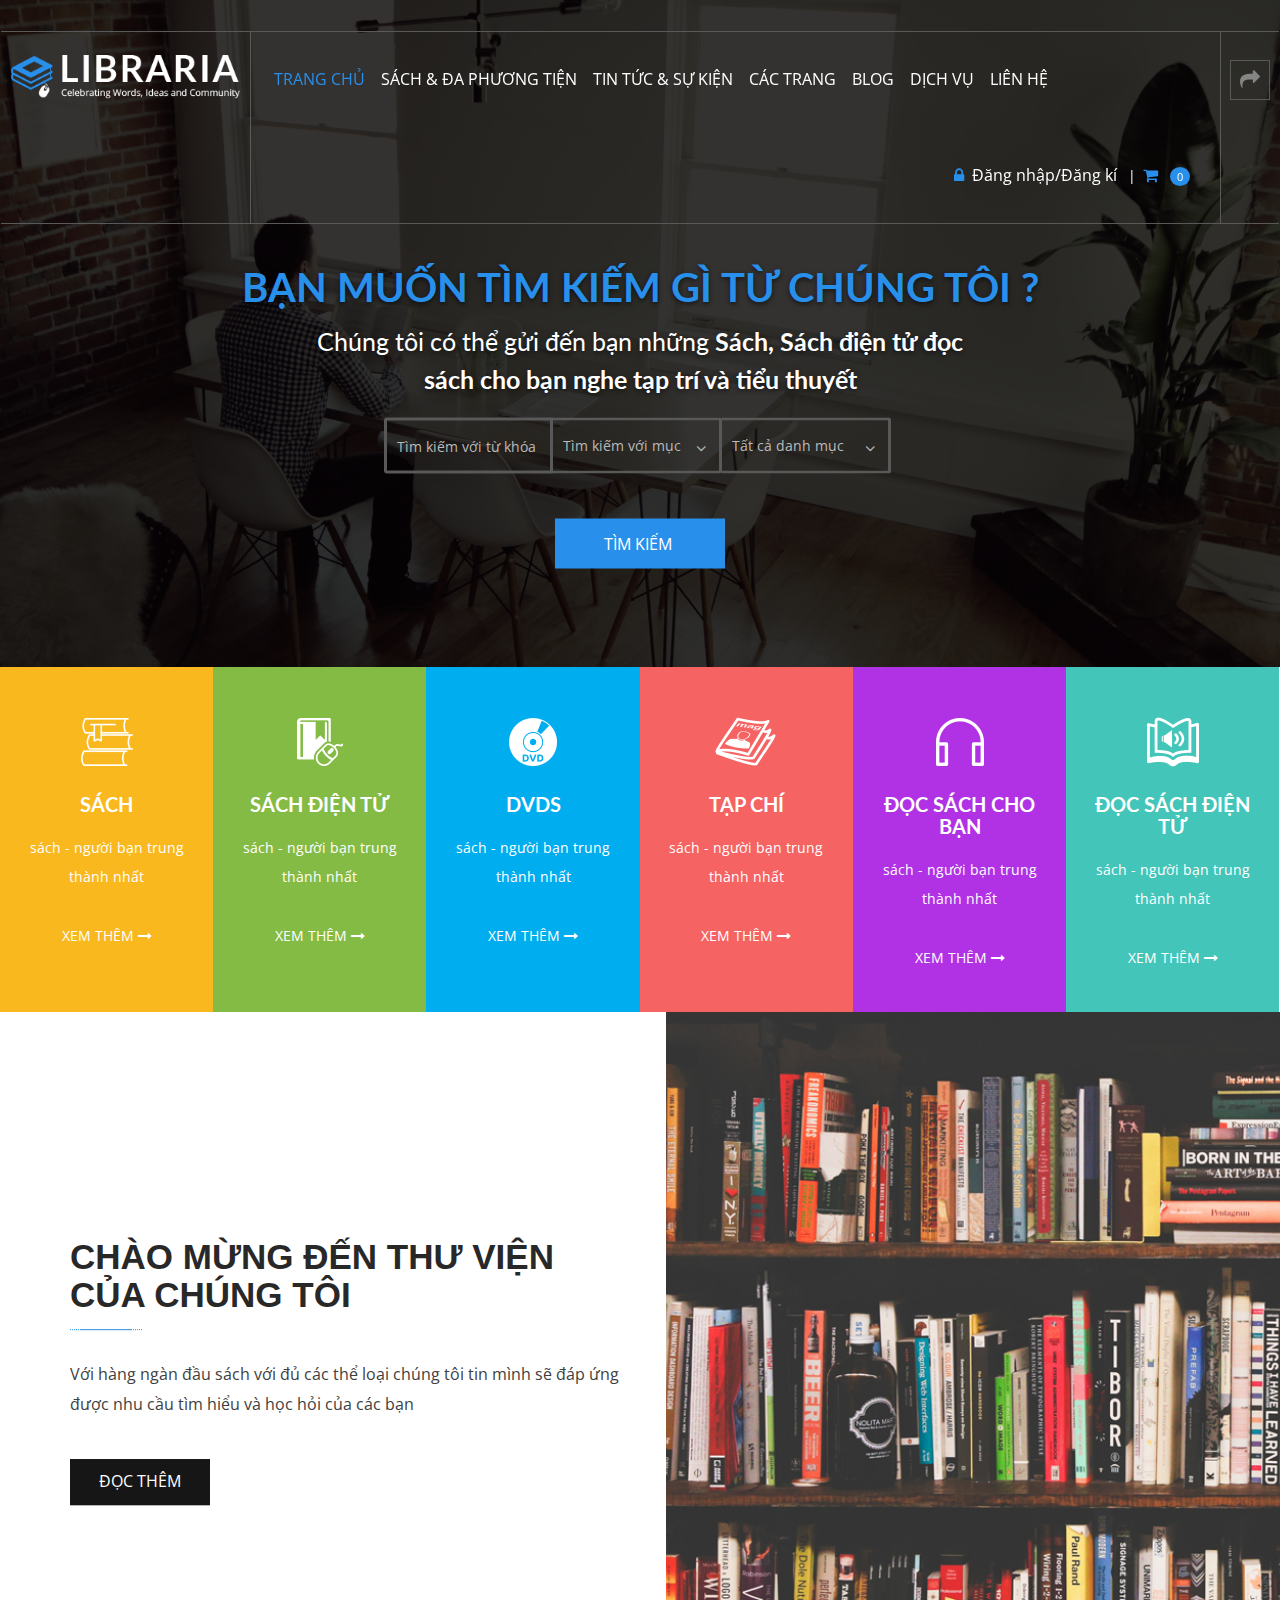
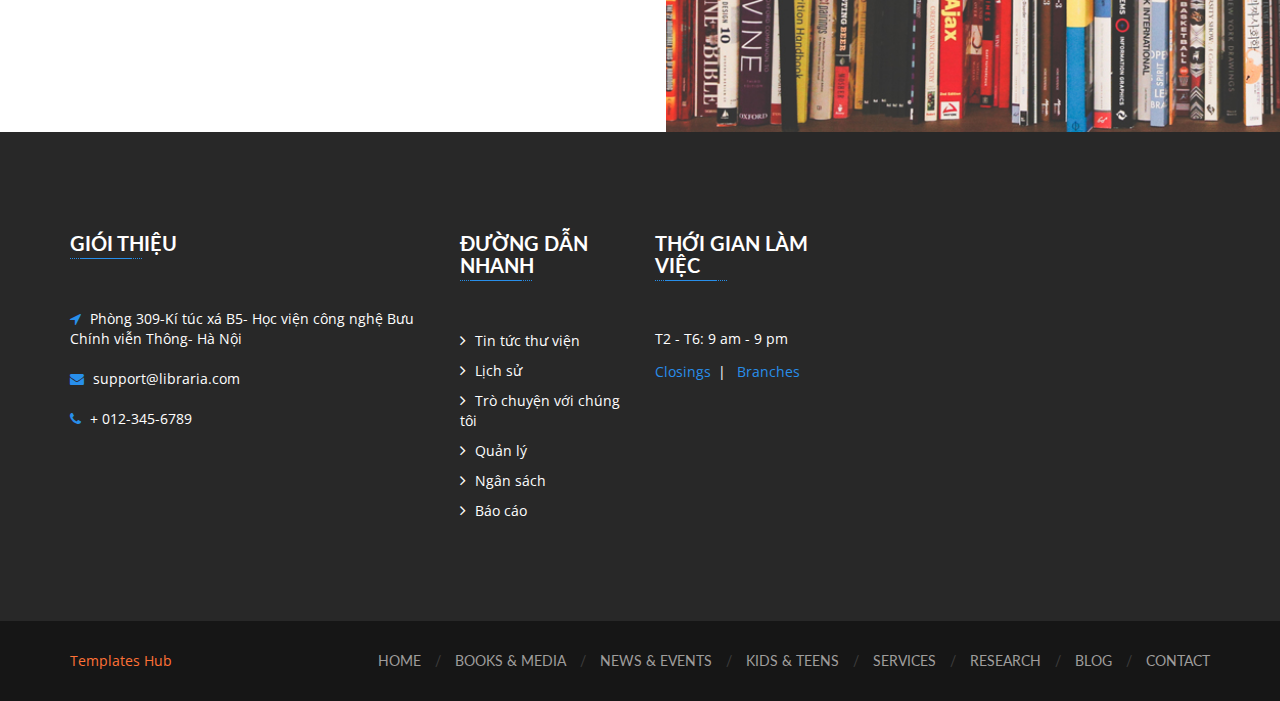
<file: home-v3.html>
<!DOCTYPE html>
<html lang="zxx">
    

<head>        

        <!-- Meta -->
        <meta charset="utf-8" />
        <meta name="viewport" content="width=device-width,initial-scale=1,minimum-scale=1">

        <!-- Title -->
        <title>..:: LIBRARIA ::..</title>

        <!-- Favicon -->
        <link href="images/favicon.ico" rel="icon" type="image/x-icon" />

        <!-- Fonts -->
        <link href="https://fonts.googleapis.com/css?family=Open+Sans:300,300i,400,400i,600,600i,700,700i,800,800i%7CLato:100,100i,300,300i,400,400i,700,700i,900,900i" rel="stylesheet" />
        <link href="css/font-awesome.min.css" rel="stylesheet" type="text/css" />
        
        <!-- Mobile Menu -->
        <link href="css/mmenu.css" rel="stylesheet" type="text/css" />
        <link href="css/mmenu.positioning.css" rel="stylesheet" type="text/css" />

        <!-- Stylesheet -->
        <link href="style.css" rel="stylesheet" type="text/css" />

        <!-- HTML5 shim and Respond.js for IE8 support of HTML5 elements and media queries -->
        <!-- WARNING: Respond.js doesn't work if you view the page via file:// -->
        <!--[if lt IE 9]>
        <script src="js/html5shiv.min.js"></script>
        <script src="js/respond.min.js"></script>
        <![endif]-->
    </head>

    <body class="layout-v3">
        
        <!-- Start: Header Section -->
        <header id="header" class="navbar-wrapper">
            <div class="container-fluid">
                <div class="row">
                    <nav class="navbar navbar-default">
                        <div class="menu-wrap">
                            <div class="navbar-header">
                                <div class="navbar-brand">
                                    <h1>
                                        <a href="index-2.html">
                                            <img src="images/libraria-logo-v3.png" alt="LIBRARIA" />
                                        </a>
                                    </h1>
                                </div>
                            </div>
                            <!-- Navigation -->
                            <div class="navbar-collapse hidden-sm hidden-xs">
                                <ul class="nav navbar-nav">
                                    <li class="dropdown active">
                                        <a data-toggle="dropdown" class="dropdown-toggle disabled" href="index-2.html">Trang chủ</a>
                                        <ul class="dropdown-menu">
                                            <li><a href="index-2.html">Trang chủ 1</a></li>
                                            <li><a href="home-v2.html">Trang chủ 2</a></li>
                                            <li><a href="home-v3.html">Trang chủ 3</a></li>
                                        </ul>
                                    </li>
                                    <li class="dropdown">
                                        <a data-toggle="dropdown" class="dropdown-toggle disabled" href="books-media-list-view.html">Sách &amp; Đa phương tiện</a>
                                        <ul class="dropdown-menu">
                                            <li><a href="books-media-list-view.html">Sách &amp;Xem đa phương tiện</a></li>
                                            <li><a href="books-media-gird-view-v1.html">Sách &amp; Đa phương tiện dạng lưới 1</a></li>
                                            <li><a href="books-media-gird-view-v2.html">Sách &amp; Đa phương tiện dạng lưới 2</a></li>
                                            <li><a href="books-media-detail-v1.html">Sách &amp; Đa phương tiện dạng lưới 3</a></li>
                                            <li><a href="books-media-detail-v2.html">Sách &amp; Đa phương tiện dạng lưới 4</a></li>
                                        </ul>
                                    </li>
                                    <li class="dropdown">
                                        <a data-toggle="dropdown" class="dropdown-toggle disabled" href="news-events-list-view.html">Tin tức &amp; Sự kiện</a>
                                        <ul class="dropdown-menu">
                                            <li><a href="news-events-list-view.html">Tin tức &amp; Danh sách sự kiện</a></li>
                                            <li><a href="news-events-detail.html">Tin tức &amp; Chi tiết sự kiện</a></li>
                                        </ul>
                                    </li>
                                    <li class="dropdown">
                                        <a data-toggle="dropdown" class="dropdown-toggle disabled" href="#">Các trang</a>
                                        <ul class="dropdown-menu">
                                            <li><a href="cart.html">Giỏ hàng</a></li>
                                            <li><a href="checkout.html">Thanh toán</a></li>
                                            <li><a href="signin.html">Đăng nhập/Đăng kí</a></li>
                                            <li><a href="404.html">404/lỗi</a></li>
                                        </ul>
                                    </li>
                                    <li class="dropdown">
                                        <a data-toggle="dropdown" class="dropdown-toggle disabled" href="blog.html">Blog</a>
                                        <ul class="dropdown-menu">
                                            <li><a href="blog.html">Tất cả blog</a></li>
                                            <li><a href="blog-detail.html">Chi tiết blog</a></li>
                                        </ul>
                                    </li>
                                    <li><a href="services.html">Dịch vụ</a></li>
                                    <li><a href="contact.html">Liên hệ</a></li>
                                </ul>
                                <!-- Header Topbar -->
                                <div class="header-topbar hidden-md">
                                    <div class="topbar-links">
                                        <a href="signin.html"><i class="fa fa-lock"></i>Đăng nhập/Đăng kí</a>
                                        <span>|</span>
                                        <div class="header-cart dropdown">
                                            <a data-toggle="dropdown" class="dropdown-toggle" href="#">
                                                <i class="fa fa-shopping-cart"></i>
                                                <small>0</small>
                                            </a>
                                            <div class="dropdown-menu cart-dropdown">
                                                <ul>
                                                    <li class="clearfix">
                                                        <img src="images/header-cart-image-01.jpg" alt="cart item" />
                                                        <div class="item-info">
                                                            <div class="name">
                                                                <a href="#">The Great Gatsby</a>
                                                            </div>
                                                            <div class="author"><strong>Author:</strong> F. Scott Fitzgerald</div>
                                                            <div class="price">1 X $10.00</div>
                                                        </div>
                                                        <a class="remove" href="#"><i class="fa fa-trash-o"></i></a>
                                                    </li>
                                                    <li class="clearfix">
                                                        <img src="images/header-cart-image-02.jpg" alt="cart item" />
                                                        <div class="item-info">
                                                            <div class="name">
                                                                <a href="#">The Great Gatsby</a>
                                                            </div>
                                                            <div class="author"><strong>Author:</strong> F. Scott Fitzgerald</div>
                                                            <div class="price">1 X $10.00</div>
                                                        </div>
                                                        <a class="remove" href="#"><i class="fa fa-trash-o"></i></a>
                                                    </li>
                                                    <li class="clearfix">
                                                        <img src="images/header-cart-image-03.jpg" alt="cart item" />
                                                        <div class="item-info">
                                                            <div class="name">
                                                                <a href="#">The Great Gatsby</a>
                                                            </div>
                                                            <div class="author"><strong>Author:</strong> F. Scott Fitzgerald</div>
                                                            <div class="price">1 X $10.00</div>
                                                        </div>
                                                        <a class="remove" href="#"><i class="fa fa-trash-o"></i></a>
                                                    </li>
                                                </ul>
                                                <div class="cart-total">
                                                    <div class="title">SubTotal</div>
                                                    <div class="price">$30.00</div>
                                                </div>
                                                <div class="cart-buttons">
                                                    <a href="cart.html" class="btn btn-dark-gray">View Cart</a>
                                                    <a href="checkout.html" class="btn btn-primary">Checkout</a>
                                                </div>
                                            </div>
                                        </div>
                                    </div>
                                </div>
                                <!-- Header Topbar -->
                            </div>
                            <div class="header-socialbar hidden-sm hidden-xs">
                                <ul class="social-links">
                                    <li><a href="#"><i class="fa fa-facebook"></i></a></li>
                                    <li><a href="#"><i class="fa fa-twitter"></i></a></li>
                                    <li><a href="#"><i class="fa fa-google-plus"></i></a></li>
                                    <li><a href="#"><i class="fa fa-linkedin"></i></a></li>
                                    <li><a href="#"><i class="fa fa-rss"></i></a></li>
                                </ul>
                                <ul class="share-links">
                                    <li class="dropdown">
                                        <a data-toggle="dropdown" class="dropdown-toggle" href="#">
                                            <i class="fa fa-share"></i>
                                        </a>
                                        <div class="dropdown-menu social-dropdown">
                                            <ul>
                                                <li><a href="#"><i class="fa fa-facebook"></i></a></li>
                                                <li><a href="#"><i class="fa fa-twitter"></i></a></li>
                                                <li><a href="#"><i class="fa fa-google-plus"></i></a></li>
                                                <li><a href="#"><i class="fa fa-linkedin"></i></a></li>
                                                <li><a href="#"><i class="fa fa-rss"></i></a></li>
                                            </ul>
                                        </div>
                                    </li>
                                </ul>
                            </div>
                        </div>
                        <div class="mobile-menu hidden-md hidden-lg">
                        <a href="#mobile-menu"><i class="fa fa-navicon"></i></a>
                            <div id="mobile-menu">
                                <ul>
                                    <li class="mobile-title">
                                        <h4>Navigation</h4>
                                        <a href="#" class="close"></a>
                                    </li>
                                    <li>
                                        <a href="index-2.html">Trang chủ</a>
                                        <ul>
                                            <li><a href="index-2.html">Trang chủ 1</a></li>
                                            <li><a href="home-v2.html">Trang chủ 2</a></li>
                                            <li><a href="home-v3.html">Trang chủ 3</a></li>
                                        </ul>
                                    </li>
                                    <li>
                                        <a href="books-media-list-view.html">Sách &amp; Đa phương tiện</a>
                                        <ul>
                                            <li><a href="books-media-list-view.html">Sách &amp; Xem đa phương tiện</a></li>
                                            <li><a href="books-media-gird-view-v1.html">Books &amp; Media Grid View V1</a></li>
                                            <li><a href="books-media-gird-view-v2.html">Books &amp; Media Grid View V2</a></li>
                                            <li><a href="books-media-detail-v1.html">Books &amp; Media Detail V1</a></li>
                                            <li><a href="books-media-detail-v2.html">Books &amp; Media Detail V2</a></li>
                                        </ul>
                                    </li>
                                    <li>
                                        <a href="news-events-list-view.html">Tin tức &amp; Sự kiện</a>
                                        <ul>
                                            <li><a href="news-events-list-view.html">Tin tức &amp; Tất cả sự kiện</a></li>
                                            <li><a href="news-events-detail.html">Tin tức &amp; Ch tiết sự kiện</a></li>
                                        </ul>
                                    </li>
                                    <li>
                                        <a href="#">Các trang

                                        </a>
                                        <ul>
                                            <li><a href="cart.html">Giỏ hàng</a></li>
                                            <li><a href="checkout.html">Thanh toán</a></li>
                                            <li><a href="signin.html">Đăng nhập/Đăng ký</a></li>
                                            <li><a href="404.html">404/lỗi</a></li>
                                        </ul>
                                    </li>
                                    <li>
                                        <a href="blog.html">Blog</a>
                                        <ul>
                                            <li><a href="blog.html">Tất cả Blog</a></li>
                                            <li><a href="blog-detail.html">chi tiết Blog</a></li>
                                        </ul>
                                    </li>
                                    <li><a href="services.html">Các dịch vụ</a></li>
                                    <li><a href="contact.html">Liên hệ</a></li>
                                </ul>
                            </div>
                        </div>
                    </nav>
                </div>
            </div>
        </header>
        <!-- End: Header Section -->

        <!-- Start: Slider Section -->
        <div data-ride="carousel" class="carousel slide" id="home-v1-header-carousel">
            <!-- Carousel slides -->
            <div class="carousel-inner">
                <div class="item active">
                    <figure>
                        <img alt="Home Slide" src="images/header-slider/home-v3/header-slide.jpg" />
                    </figure>
                    <div class="container">
                        <div class="carousel-caption">
                            <h2>Bạn muốn tìm kiếm gì từ chúng tôi ?</h2>
                            <p>Chúng tôi có thể gửi đến bạn những <strong>Sách,</strong> <strong>Sách điện tử</strong> <strong>đọc sách cho bạn nghe</strong> <strong>tạp trí và tiểu thuyết</strong></p>
                            <div class="filter-box">
                                <form action="http://libraria.demo.presstigers.com/index.html" class="banner-filter-box" method="get">
                                    <div class="form-group">
                                        <label class="sr-only" for="keywords">Tìm kiếm với từ khóa</label>
                                        <input class="form-control" placeholder="Tìm kiếm với từ khóa" id="keywords" name="keywords" type="text">
                                    </div>
                                    <div class="form-group">
                                        <select name="catalog" id="catalog" class="form-control">
                                            <option>Tìm kiếm với mục</option>
                                            <option>Mục 01</option>
                                            <option>Mục 02</option>
                                            <option>Mục 03</option>
                                            <option>Mục 04</option>
                                            <option>Mục 05</option>
                                        </select>
                                    </div>
                                    <div class="form-group">
                                        <select name="category" id="category" class="form-control">
                                            <option>Tất cả danh mục</option>
                                            <option>Mục 1</option>
                                            <option>Mục 2</option>
                                            <option>Mục 3</option>
                                            <option>Mục 4</option>
                                            <option>Mục 5</option>
                                        </select>
                                    </div>
                                    <div class="clearfix"></div>
                                    <input class="form-control" type="submit" value="Tìm kiếm ">
                                </form>
                            </div>
                        </div>
                    </div>
                </div>
            </div>
        </div>
        <!-- End: Slider Section -->

        <!-- Start: Features -->
        <section class="features">
            <div class="container-fluid">
                <div class="row">
                    <ul>
                        <li class="bg-yellow">
                            <div class="feature-box">
                                <i class="yellow"></i>
                                <h3>Sách</h3>
                                <p>sách - người bạn trung thành nhất</p>
                                <a class="yellow" href="#">
                                    Xem thêm <i class="fa fa-long-arrow-right"></i>
                                </a>
                            </div>
                        </li>
                        <li class="bg-light-green">
                            <div class="feature-box">
                                <i class="light-green"></i>
                                <h3>Sách điện tử</h3>
                                <p>sách - người bạn trung thành nhất</p>
                                <a class="light-green" href="#">
                                    Xem thêm <i class="fa fa-long-arrow-right"></i>
                                </a>
                            </div>
                        </li>
                        <li class="bg-blue">
                            <div class="feature-box">
                                <i class="blue"></i>
                                <h3>DVDs</h3>
                                <p>sách - người bạn trung thành nhất</p>
                                <a class="blue" href="#">
                                    Xem thêm <i class="fa fa-long-arrow-right"></i>
                                </a>
                            </div>
                        </li>
                        <li class="bg-red">
                            <div class="feature-box">
                                <i class="red"></i>
                                <h3>Tạp chí</h3>
                                <p>sách - người bạn trung thành nhất</p>
                                <a class="red" href="#">
                                    Xem thêm <i class="fa fa-long-arrow-right"></i>
                                </a>
                            </div>
                        </li>
                        <li class="bg-violet">
                            <div class="feature-box">
                                <i class="violet"></i>
                                <h3>Đọc sách cho bạn</h3>
                                <p>sách - người bạn trung thành nhất</p>
                                <a class="violet" href="#">
                                    Xem thêm <i class="fa fa-long-arrow-right"></i>
                                </a>
                            </div>
                        </li>
                        <li class="bg-green">
                            <div class="feature-box">
                                <i class="green"></i>
                                <h3>Đọc sách điện tử</h3>
                                <p>sách - người bạn trung thành nhất</p>
                                <a class="green" href="#">
                                    Xem thêm <i class="fa fa-long-arrow-right"></i>
                                </a>
                            </div>
                        </li>
                    </ul>
                </div>
            </div>
        </section>
        <!-- End: Features -->

        <!-- Start: Welcome Section -->
        <section class="welcome-section">
            <div class="container">
                <div class="row">
                    <div class="col-md-6">
                        <div class="welcome-wrap">
                            <div class="welcome-text">
                                <h2 class="section-title">Chào mừng đến thư viện của chúng tôi</h2>
                                <span class="underline left"></span>
                                <p>Với hàng ngàn đầu sách với đủ các thể loại chúng tôi tin mình sẽ đáp ứng được nhu cầu tìm hiểu và học hỏi của các bạn</p>
                                <a class="btn btn-dark-gray" href="#">Đọc thêm</a>
                            </div>
                        </div>
                    </div>
                </div>
            </div>
            <div class="welcome-image"></div>
        </section>
        <!-- End: Welcome Section -->

        <!-- Start: Newsletter -->
       
        <!-- End: Latest Blog -->

        <!-- Start: News & Event -->
       
        <!-- End: News & Events -->

       
        
        <!-- Start: Footer -->
        <footer class="site-footer">
            <div class="container">
                <div id="footer-widgets">
                    <div class="row">
                        <div class="col-md-4 col-sm-6 widget-container">
                            <div id="text-2" class="widget widget_text">
                                <h3 class="footer-widget-title">Giói thiệu</h3>
                                <span class="underline left"></span>
                                <div class="textwidget">
                                   
                                </div>
                                <address>
                                    <div class="info">
                                        <i class="fa fa-location-arrow"></i>
                                        <span>Phòng 309-Kí túc xá B5- Học viện công nghệ Bưu Chính viễn Thông- Hà Nội</span>
                                    </div>
                                    <div class="info">
                                        <i class="fa fa-envelope"></i>
                                        <span><a href="mailto:support@thuvien.com">support@libraria.com</a></span>
                                    </div>
                                    <div class="info">
                                        <i class="fa fa-phone"></i>
                                        <span><a href="0862293628">+ 012-345-6789</a></span>
                                    </div>
                                </address>
                            </div>
                        </div>
                        <div class="col-md-2 col-sm-6 widget-container">
                            <div id="nav_menu-2" class="widget widget_nav_menu">
                                <h3 class="footer-widget-title">Đường dẫn nhanh</h3>
                                <span class="underline left"></span>
                                <div class="menu-quick-links-container">
                                    <ul id="menu-quick-links" class="menu">
                                        <li><a href="#">Tin tức thư viện</a></li>
                                        <li><a href="#">Lịch sử</a></li>
                                        <li><a href="#">Trò chuyện với chúng tôi</a></li>
                                        <li><a href="#">Quản lý</a></li>
                                        <li><a href="#">Ngân sách</a></li>
                                        <li><a href="#">Báo cáo</a></li>
                                    </ul>
                                </div>
                            </div>
                        </div>
                        <div class="clearfix hidden-lg hidden-md hidden-xs tablet-margin-bottom"></div>
                        <div class="col-md-2 col-sm-6 widget-container">
                            <div id="text-4" class="widget widget_text">
                                <h3 class="footer-widget-title">Thới gian làm việc</h3>
                                <span class="underline left"></span>
                                <div class="timming-text-widget">
                                    <time datetime="2017-02-13">T2 - T6: 9 am - 9 pm</time>
                                    <!-- <time datetime="2017-02-13">Fri: 9 am - 6 pm</time>
                                    <time datetime="2017-02-13">Sat: 9 am - 5 pm</time>
                                    <time datetime="2017-02-13">Sun: 1 pm - 6 pm</time> -->
                                    <ul>
                                        <li><a href="#">Closings</a></li>
                                        <li><a href="#">Branches</a></li>
                                    </ul>
                                </div>
                            </div>			
                        </div>
                        <!-- <div class="col-md-4 col-sm-6 widget-container">
                            <div class="widget twitter-widget">
                                <h3 class="footer-widget-title">Latest Tweets</h3>
                                <span class="underline left"></span>
                                <div id="twitter-feed">
                                    <ul>
                                        <li>
                                            <p><a href="#">@TemplateLibraria</a> Sed ut perspiciatis unde omnis iste natus error sit voluptatem. <a href="#">template-libraria.com</a></p>
                                        </li>
                                        <li>
                                            <p><a href="#">@TemplateLibraria</a> Sed ut perspiciatis unde omnis iste natus error sit voluptatem. <a href="#">template-libraria.com</a></p>
                                        </li>
                                    </ul>
                                </div>
                            </div>			
                        </div> -->
                    </div>
                </div>                
            </div>
            <div class="sub-footer">
                <div class="container">
                    <div class="row">
                        <div class="footer-text col-md-3">
                            <p><a target="_blank" href="https://www.templateshub.net">Templates Hub</a></p>
                        </div>
                        <div class="col-md-9 pull-right">
                            <ul>
                                <li><a href="index-2.html">Home</a></li>
                                <li><a href="books-media-list-view.html">Books &amp; Media</a></li>
                                <li><a href="news-events-list-view.html">News &amp; Events</a></li>
                                <li><a href="#">Kids &amp; Teens</a></li>
                                <li><a href="services.html">Services</a></li>
                                <li><a href="#">Research</a></li>
                                <li><a href="blog.html">Blog</a></li>
                                <li><a href="contact.html">Contact</a></li>
                            </ul>
                        </div>
                    </div>
                </div>
            </div>
        </footer>
        <!-- End: Footer -->

        <!-- jQuery Latest Version 1.x -->
        <script type="text/javascript" src="js/jquery-1.12.4.min.js"></script>
        
        <!-- jQuery UI -->
        <script type="text/javascript" src="js/jquery-ui.min.js"></script>
        
        <!-- jQuery Easing -->
        <script type="text/javascript" src="js/jquery.easing.1.3.js"></script>

        <!-- Bootstrap -->
        <script type="text/javascript" src="js/bootstrap.min.js"></script>
        
        <!-- Mobile Menu -->
        <script type="text/javascript" src="js/mmenu.min.js"></script>
        
        <!-- Harvey - State manager for media queries -->
        <script type="text/javascript" src="js/harvey.min.js"></script>
        
        <!-- Waypoints - Load Elements on View -->
        <script type="text/javascript" src="js/waypoints.min.js"></script>

        <!-- Facts Counter -->
        <script type="text/javascript" src="js/facts.counter.min.js"></script>

        <!-- MixItUp - Category Filter -->
        <script type="text/javascript" src="js/mixitup.min.js"></script>

        <!-- Owl Carousel -->
        <script type="text/javascript" src="js/owl.carousel.min.js"></script>
        
        <!-- Accordion -->
        <script type="text/javascript" src="js/accordion.min.js"></script>
        
        <!-- Responsive Tabs -->
        <script type="text/javascript" src="js/responsive.tabs.min.js"></script>
        
        <!-- Responsive Table -->
        <script type="text/javascript" src="js/responsive.table.min.js"></script>
        
        <!-- Masonry -->
        <script type="text/javascript" src="js/masonry.min.js"></script>
        
        <!-- Carousel Swipe -->
        <script type="text/javascript" src="js/carousel.swipe.min.js"></script>
        
        <!-- bxSlider -->
        <script type="text/javascript" src="js/bxslider.min.js"></script>
        
        <!-- Custom Scripts -->
        <script type="text/javascript" src="js/main.js"></script>

    </body>


</html>
</file>
<file: css/mmenu.css>
/*
    mmenu CSS
*/
html.mm-opened .mm-page,
html.mm-opened #mm-blocker,
html.mm-opened .mm-fixed-top,
html.mm-opened .mm-fixed-bottom,
html.mm-opened .mm-menu.mm-horizontal > .mm-panel {
    -webkit-transition: none 0.4s ease;
    -moz-transition: none 0.4s ease;
    -ms-transition: none 0.4s ease;
    -o-transition: none 0.4s ease;
    transition: none 0.4s ease;
    -webkit-transition-property: top, right, bottom, left, border;
    -moz-transition-property: top, right, bottom, left, border;
    -ms-transition-property: top, right, bottom, left, border;
    -o-transition-property: top, right, bottom, left, border;
    transition-property: top, right, bottom, left, border;
}
html.mm-opened .mm-page,
html.mm-opened #mm-blocker {
    left: 0%;
    top: 0;
    margin: 0;
    border: 0px solid rgba(0, 0, 0, 0);
}
html.mm-opened.mm-opening .mm-page,
html.mm-opened.mm-opening #mm-blocker {
  border: 0px solid rgba(100, 100, 100, 0); }

.mm-menu .mm-hidden {
  display: none; }

.mm-fixed-top,
.mm-fixed-bottom {
  position: fixed;
  left: 0; }

.mm-fixed-top {
  top: 0; }

.mm-fixed-bottom {
  bottom: 0; }

html.mm-opened .mm-page,
.mm-menu > .mm-panel {
  -webkit-box-sizing: border-box;
  -moz-box-sizing: border-box;
  -ms-box-sizing: border-box;
  -o-box-sizing: border-box;
  box-sizing: border-box; }

html.mm-opened,
html.mm-opened body {
  width: 100%;
  height: 100%;
  overflow: hidden;
  position: relative; }

html.mm-opened .mm-page {
  height: 100%;
  overflow: hidden;
  position: absolute; }

html.mm-background .mm-page {
  background: inherit; }

#mm-blocker {
  background: #fff;
  opacity: 0;
  display: none;
  width: 100%;
  height: 100%;
  position: absolute;
  z-index: 9999; }

html.mm-opened #mm-blocker,
html.mm-blocking #mm-blocker {
  display: block; }

.mm-menu.mm-current {
  display: block; }

.mm-menu {
  background: inherit;
  display: none;
  overflow: hidden;
  height: 100%;
  padding: 0;
  position: absolute;
  left: 0;
  top: 0;
  z-index: 0; }
  .mm-menu > .mm-panel {
    background: inherit;
    -webkit-overflow-scrolling: touch;
    overflow: scroll;
    overflow-x: hidden;
    overflow-y: auto;
    width: 100%;
    height: 100%;
    padding: 20px;
    position: absolute;
    top: 0;
    left: 100%;
    z-index: 0; }
    .mm-menu > .mm-panel.mm-opened {
      left: 0%; }
    .mm-menu > .mm-panel.mm-subopened {
      left: -40%; }
    .mm-menu > .mm-panel.mm-highest {
      z-index: 1; }
    .mm-menu > .mm-panel.mm-hidden {
      display: block;
      visibility: hidden; }

.mm-menu .mm-list {
  padding: 20px 0; }
.mm-menu > .mm-list {
  padding: 0 }

.mm-panel > .mm-list {
  margin-left: -20px;
  margin-right: -20px; }
  .mm-panel > .mm-list:first-child {
    padding-top: 0; }

.mm-list,
.mm-list > li {
  list-style: none;
  display: block;
  padding: 0;
  margin: 0; }

.mm-list {
  font: inherit;
  font-size: 14px; }
  .mm-list a,
  .mm-list a:hover {
    text-decoration: none; }
  .mm-list > li {
    position: relative; }
    .mm-list > li > a,
    .mm-list > li > span {
      text-overflow: ellipsis;
      white-space: nowrap;
      overflow: hidden;
      color: #fff;
      line-height: 20px;
      display: block;
      padding: 10px 10px 10px 20px;
      margin: 0; }
  .mm-list > li:not(.mm-subtitle):not(.mm-label):not(.mm-noresults)::after {
    content: '';
    border-bottom-width: 1px;
    border-bottom-style: solid;
    display: block;
    width: 100%;
    position: absolute;
    bottom: 0;
    left: 0; }
  .mm-list > li:not(.mm-subtitle):not(.mm-label):not(.mm-noresults):after {
    width: auto;
    /*margin-left: 20px;*/
    position: relative;
    left: auto; }
  .mm-list a.mm-subopen {
    width: 40px;
    height: 100%;
    padding: 0;
    position: absolute;
    right: 0;
    top: 0;
    z-index: 2; }
    .mm-list a.mm-subopen::before {
      content: '';
      /*border-left-width: 1px;*/
      border-left-width: 0;
      border-left-style: solid;
      display: block;
      height: 100%;
      position: absolute;
      left: 0;
      top: 0; }
    .mm-list a.mm-subopen.mm-fullsubopen {
      width: 100%; }
      .mm-list a.mm-subopen.mm-fullsubopen:before {
        border-left: none; }
    .mm-list a.mm-subopen + a,
    .mm-list a.mm-subopen + span {
      padding-right: 5px;
      margin-right: 40px; }
  .mm-list > li.mm-selected > a.mm-subopen {
    background: transparent; }
  .mm-list > li.mm-selected > a.mm-fullsubopen + a,
  .mm-list > li.mm-selected > a.mm-fullsubopen + span {
    padding-right: 45px;
    margin-right: 0; }
  .mm-list a.mm-subclose {
    text-indent: 20px;
    padding-top: 30px;
    margin-top: -20px; }
  .mm-list > li.mm-label {
    text-overflow: ellipsis;
    white-space: nowrap;
    overflow: hidden;
    font-size: 10px;
    text-transform: uppercase;
    text-indent: 20px;
    line-height: 25px;
    padding-right: 5px; }
  .mm-list > li.mm-spacer {
    padding-top: 40px; }
    .mm-list > li.mm-spacer.mm-label {
      padding-top: 25px; }
  .mm-list a.mm-subopen:after,
  .mm-list a.mm-subclose:before {
    content: '';
    border: 2px solid transparent;
    display: block;
    width: 7px;
    height: 7px;
    margin-bottom: -5px;
    position: absolute;
    bottom: 50%;
    -webkit-transform: rotate(-45deg);
    -moz-transform: rotate(-45deg);
    -ms-transform: rotate(-45deg);
    -o-transform: rotate(-45deg);
    transform: rotate(-45deg); }
  .mm-list a.mm-subopen:after {
    border-top: none;
    border-left: none;
    right: 18px; }
  .mm-list a.mm-subclose:before {
    border-right: none;
    border-bottom: none;
    margin-bottom: -15px;
    left: 22px; }

.mm-menu.mm-vertical .mm-list .mm-panel {
  display: none;
  padding: 0; }
  .mm-menu.mm-vertical .mm-list .mm-panel li:last-child:after {
    border-color: transparent; }
.mm-menu.mm-vertical .mm-list li.mm-opened > .mm-panel {
  display: block; }
.mm-menu.mm-vertical .mm-list > li.mm-opened > a.mm-subopen {
  height: 40px; }
  .mm-menu.mm-vertical .mm-list > li.mm-opened > a.mm-subopen:after {
    -webkit-transform: rotate(45deg);
    -moz-transform: rotate(45deg);
    -ms-transform: rotate(45deg);
    -o-transform: rotate(45deg);
    transform: rotate(45deg);
    top: 16px;
    right: 16px; }

html.mm-opened .mm-page {
  box-shadow: 0 0 20px rgba(0, 0, 0, 0.5); }

.mm-ismenu {
  background: rgba(47, 47, 47, 1); font-family: arial; }

.mm-menu {
  color: rgba(255, 255, 255, 0.6); }
  .mm-menu .mm-list > li:after {
    border-color:rgba(124, 124, 124, 1); }
  .mm-menu .mm-list > li > a.mm-subclose {
    background: rgba(0, 0, 0, 0.1);
    color: rgba(255, 255, 255, 0.3); }
  .mm-menu .mm-list > li > a.mm-subopen:after, .mm-menu .mm-list > li > a.mm-subclose:before {
    border-color: rgba(255, 255, 255, 0.9); }
  .mm-menu .mm-list > li > a.mm-subopen:before {
    border-color:rgba(124, 124, 124, 1); }
  .mm-menu .mm-list > li.mm-selected > a:not(.mm-subopen),
  .mm-menu .mm-list > li.mm-selected > span {
    background: rgba(0, 0, 0, 0.1); }
  .mm-menu .mm-list > li.mm-label {
    background: rgba(255, 255, 255, 0.05); }
  .mm-menu.mm-vertical .mm-list li.mm-opened > a.mm-subopen,
  .mm-menu.mm-vertical .mm-list li.mm-opened > ul {
    background: rgba(255, 255, 255, 0.05); }

html.mm-opened.mm-opening .mm-page,
html.mm-opened.mm-opening #mm-blocker,
html.mm-opened.mm-opening .mm-fixed-top,
html.mm-opened.mm-opening .mm-fixed-bottom {
  left: 80%; }

.mm-menu {
  width: 80%; }

@media all and (max-width: 175px) {
  .mm-menu {
    width: 140px; }

  html.mm-opened.mm-opening .mm-page,
  html.mm-opened.mm-opening #mm-blocker,
  html.mm-opened.mm-opening .mm-fixed-top,
  html.mm-opened.mm-opening .mm-fixed-bottom {
    left: 140px; } }
@media all and (min-width: 550px) {
  .mm-menu {
    width: 440px; }

  html.mm-opened.mm-opening .mm-page,
  html.mm-opened.mm-opening #mm-blocker,
  html.mm-opened.mm-opening .mm-fixed-top,
  html.mm-opened.mm-opening .mm-fixed-bottom {
    left: 440px; } }
html.mm-nooverflowscrolling.mm-opened {
  height: auto;
  overflow: auto;
  overflow-x: hidden;
  overflow-y: scroll; }
  html.mm-nooverflowscrolling.mm-opened body {
    overflow: auto; }
  html.mm-nooverflowscrolling.mm-opened .mm-page {
    min-height: 1000px;
    position: fixed; }
  html.mm-nooverflowscrolling.mm-opened .mm-menu {
    height: auto;
    min-height: 1000px;
    overflow: auto;
    overflow-x: hidden;
    position: relative;
    left: auto;
    top: auto; }
  html.mm-nooverflowscrolling.mm-opened > .mm-panel {
    position: relative;
    height: auto;
    display: none;
    left: 0; }
    html.mm-nooverflowscrolling.mm-opened > .mm-panel.mm-current {
      display: block; }
</file>
<file: css/mmenu.positioning.css>
/*
	mmenu position extension CSS
*/
.mm-menu.mm-top {
  width: 100%; }

html.mm-top.mm-opened .mm-page,
html.mm-top.mm-opened #mm-blocker {
  top: 0%; }

html.mm-top.mm-opened.mm-opening .mm-page,
html.mm-top.mm-opened.mm-opening #mm-blocker,
html.mm-top.mm-opened.mm-opening .mm-fixed-top,
html.mm-top.mm-opened.mm-opening .mm-fixed-bottom {
  left: 0; }

.mm-menu.mm-right {
  left: auto;
  right: 0; }

html.mm-right.mm-opened .mm-page,
html.mm-right.mm-opened #mm-blocker,
html.mm-right.mm-opened .mm-fixed-top,
html.mm-right.mm-opened .mm-fixed-bottom {
  left: auto;
  right: 0%; }

html.mm-right.mm-opened.mm-opening .mm-page,
html.mm-right.mm-opened.mm-opening #mm-blocker,
html.mm-right.mm-opened.mm-opening .mm-fixed-top,
html.mm-right.mm-opened.mm-opening .mm-fixed-bottom {
  left: auto; }

.mm-menu.mm-bottom {
  width: 100%;
  top: auto;
  bottom: 0; }

html.mm-bottom.mm-opened .mm-page,
html.mm-bottom.mm-opened #mm-blocker {
  bottom: 0%;
  top: auto; }

html.mm-bottom.mm-opened.mm-opening .mm-page,
html.mm-bottom.mm-opened.mm-opening #mm-blocker,
html.mm-bottom.mm-opened.mm-opening .mm-fixed-top,
html.mm-bottom.mm-opened.mm-opening .mm-fixed-bottom {
  top: auto;
  left: 0; }

.mm-menu.mm-top {
  height: 80%; }

html.mm-top.mm-opened.mm-opening .mm-page,
html.mm-top.mm-opened.mm-opening #mm-blocker,
html.mm-top.mm-opened.mm-opening .mm-fixed-top {
  top: 80%; }
html.mm-top.mm-opened.mm-opening .mm-fixed-bottom {
  bottom: -80%; }

@media all and (max-height: 175px) {
  .mm-menu.mm-top {
    height: 140px; }

  html.mm-top.mm-opened.mm-opening .mm-page,
  html.mm-top.mm-opened.mm-opening #mm-blocker,
  html.mm-top.mm-opened.mm-opening .mm-fixed-top {
    top: 140px; }
  html.mm-top.mm-opened.mm-opening .mm-fixed-bottom {
    bottom: -140px; } }
@media all and (min-height: 1100px) {
  .mm-menu.mm-top {
    height: 880px; }

  html.mm-top.mm-opened.mm-opening .mm-page,
  html.mm-top.mm-opened.mm-opening #mm-blocker,
  html.mm-top.mm-opened.mm-opening .mm-fixed-top {
    top: 880px; }
  html.mm-top.mm-opened.mm-opening .mm-fixed-bottom {
    bottom: -880px; } }
.mm-menu.mm-right {
  width: 80%; }

html.mm-right.mm-opened.mm-opening .mm-page,
html.mm-right.mm-opened.mm-opening #mm-blocker,
html.mm-right.mm-opened.mm-opening .mm-fixed-top,
html.mm-right.mm-opened.mm-opening .mm-fixed-bottom {
  right: 80%; }

@media all and (max-width: 175px) {
  .mm-menu.mm-right {
    width: 140px; }

  html.mm-right.mm-opened.mm-opening .mm-page,
  html.mm-right.mm-opened.mm-opening #mm-blocker,
  html.mm-right.mm-opened.mm-opening .mm-fixed-top,
  html.mm-right.mm-opened.mm-opening .mm-fixed-bottom {
    right: 140px; } }
@media all and (min-width: 550px) {
  .mm-menu.mm-right {
    width: 440px; }

  html.mm-right.mm-opened.mm-opening .mm-page,
  html.mm-right.mm-opened.mm-opening #mm-blocker,
  html.mm-right.mm-opened.mm-opening .mm-fixed-top,
  html.mm-right.mm-opened.mm-opening .mm-fixed-bottom {
    right: 440px; } }
.mm-menu.mm-bottom {
  height: 80%; }

html.mm-bottom.mm-opened.mm-opening .mm-page,
html.mm-bottom.mm-opened.mm-opening #mm-blocker,
html.mm-bottom.mm-opened.mm-opening .mm-fixed-bottom {
  bottom: 80%; }
html.mm-bottom.mm-opened.mm-opening .mm-fixed-top {
  top: -80%; }

@media all and (max-height: 175px) {
  .mm-menu.mm-bottom {
    height: 140px; }

  html.mm-bottom.mm-opened.mm-opening .mm-page,
  html.mm-bottom.mm-opened.mm-opening #mm-blocker,
  html.mm-bottom.mm-opened.mm-opening .mm-fixed-bottom {
    bottom: 140px; }
  html.mm-bottom.mm-opened.mm-opening .mm-fixed-top {
    top: -140px; } }
@media all and (min-height: 1100px) {
  .mm-menu.mm-bottom {
    height: 880px; }

  html.mm-bottom.mm-opened.mm-opening .mm-page,
  html.mm-bottom.mm-opened.mm-opening #mm-blocker,
  html.mm-bottom.mm-opened.mm-opening .mm-fixed-bottom {
    bottom: 880px; }
  html.mm-bottom.mm-opened.mm-opening .mm-fixed-top {
    top: -880px; } }
/*
	jQuery.mmenu z-position extension CSS
*/
html.mm-front.mm-opened .mm-page {
  top: 0 !important;
  right: 0 !important;
  bottom: 0 !important;
  left: 0 !important; }

.mm-menu.mm-front,
.mm-menu.mm-next {
  -webkit-transition: none 0.4s ease;
  -moz-transition: none 0.4s ease;
  -ms-transition: none 0.4s ease;
  -o-transition: none 0.4s ease;
  transition: none 0.4s ease;
  -webkit-transition-property: top, right, bottom, left, -webkit-transform;
  -moz-transition-property: top, right, bottom, left, -moz-transform;
  -ms-transition-property: top, right, bottom, left, -o-transform;
  -o-transition-property: top, right, bottom, left, -o-transform;
  transition-property: top, right, bottom, left, transform; }

html.mm-front .mm-page,
html.mm-front #mm-blocker {
  z-index: 0; }

.mm-menu.mm-front {
  z-index: 1;
  box-shadow: 0 0 15px rgba(0, 0, 0, 0.5); }

html.mm-opened.mm-next .mm-page {
  box-shadow: none; }

html.mm-opening .mm-menu.mm-front, html.mm-opening .mm-menu.mm-next {
  left: 0%; }

.mm-menu.mm-top.mm-front, .mm-menu.mm-top.mm-next {
  left: 0; }

html.mm-opening .mm-menu.mm-top.mm-front, html.mm-opening .mm-menu.mm-top.mm-next {
  left: 0;
  top: 0%; }

.mm-menu.mm-right.mm-front, .mm-menu.mm-right.mm-next {
  left: auto; }

html.mm-opening .mm-menu.mm-right.mm-front, html.mm-opening .mm-menu.mm-right.mm-next {
  left: auto;
  right: 0%; }

.mm-menu.mm-bottom.mm-front, .mm-menu.mm-bottom.mm-next {
  top: auto;
  left: 0; }

html.mm-opening .mm-menu.mm-bottom.mm-front, html.mm-opening .mm-menu.mm-bottom.mm-next {
  left: 0;
  bottom: 0%; }

.mm-menu.mm-front, .mm-menu.mm-next {
  left: -80%; }

@media all and (max-width: 175px) {
  .mm-menu.mm-front, .mm-menu.mm-next {
    left: -140px; } }
@media all and (min-width: 550px) {
  .mm-menu.mm-front, .mm-menu.mm-next {
    left: -440px; } }
.mm-menu.mm-top.mm-front, .mm-menu.mm-top.mm-next {
  top: -80%; }

@media all and (max-height: 175px) {
  .mm-menu.mm-top.mm-front, .mm-menu.mm-top.mm-next {
    top: -140px; } }
@media all and (min-height: 1100px) {
  .mm-menu.mm-top.mm-front, .mm-menu.mm-top.mm-next {
    top: -880px; } }
.mm-menu.mm-right.mm-front, .mm-menu.mm-right.mm-next {
  right: -80%; }

@media all and (max-width: 175px) {
  .mm-menu.mm-right.mm-front, .mm-menu.mm-right.mm-next {
    right: -140px; } }
@media all and (min-width: 550px) {
  .mm-menu.mm-right.mm-front, .mm-menu.mm-right.mm-next {
    right: -440px; } }
.mm-menu.mm-bottom.mm-front, .mm-menu.mm-bottom.mm-next {
  bottom: -80%; }

@media all and (max-height: 175px) {
  .mm-menu.mm-bottom.mm-front, .mm-menu.mm-bottom.mm-next {
    bottom: -140px; } }
@media all and (min-height: 1100px) {
  .mm-menu.mm-bottom.mm-front, .mm-menu.mm-bottom.mm-next {
    bottom: -880px; } }
html.mm-opened.mm-front .mm-fixed-top,
html.mm-opened.mm-front .mm-fixed-bottom,
html.mm-opened.mm-opening.mm-front .mm-fixed-top,
html.mm-opened.mm-opening.mm-front .mm-fixed-bottom {
  left: 0;
  right: auto; }
html.mm-opened.mm-front .mm-fixed-top,
html.mm-opened.mm-opening.mm-front .mm-fixed-top {
  top: 0; }
html.mm-opened.mm-front .mm-fixed-bottom,
html.mm-opened.mm-opening.mm-front .mm-fixed-bottom {
  bottom: 0; }
</file>
